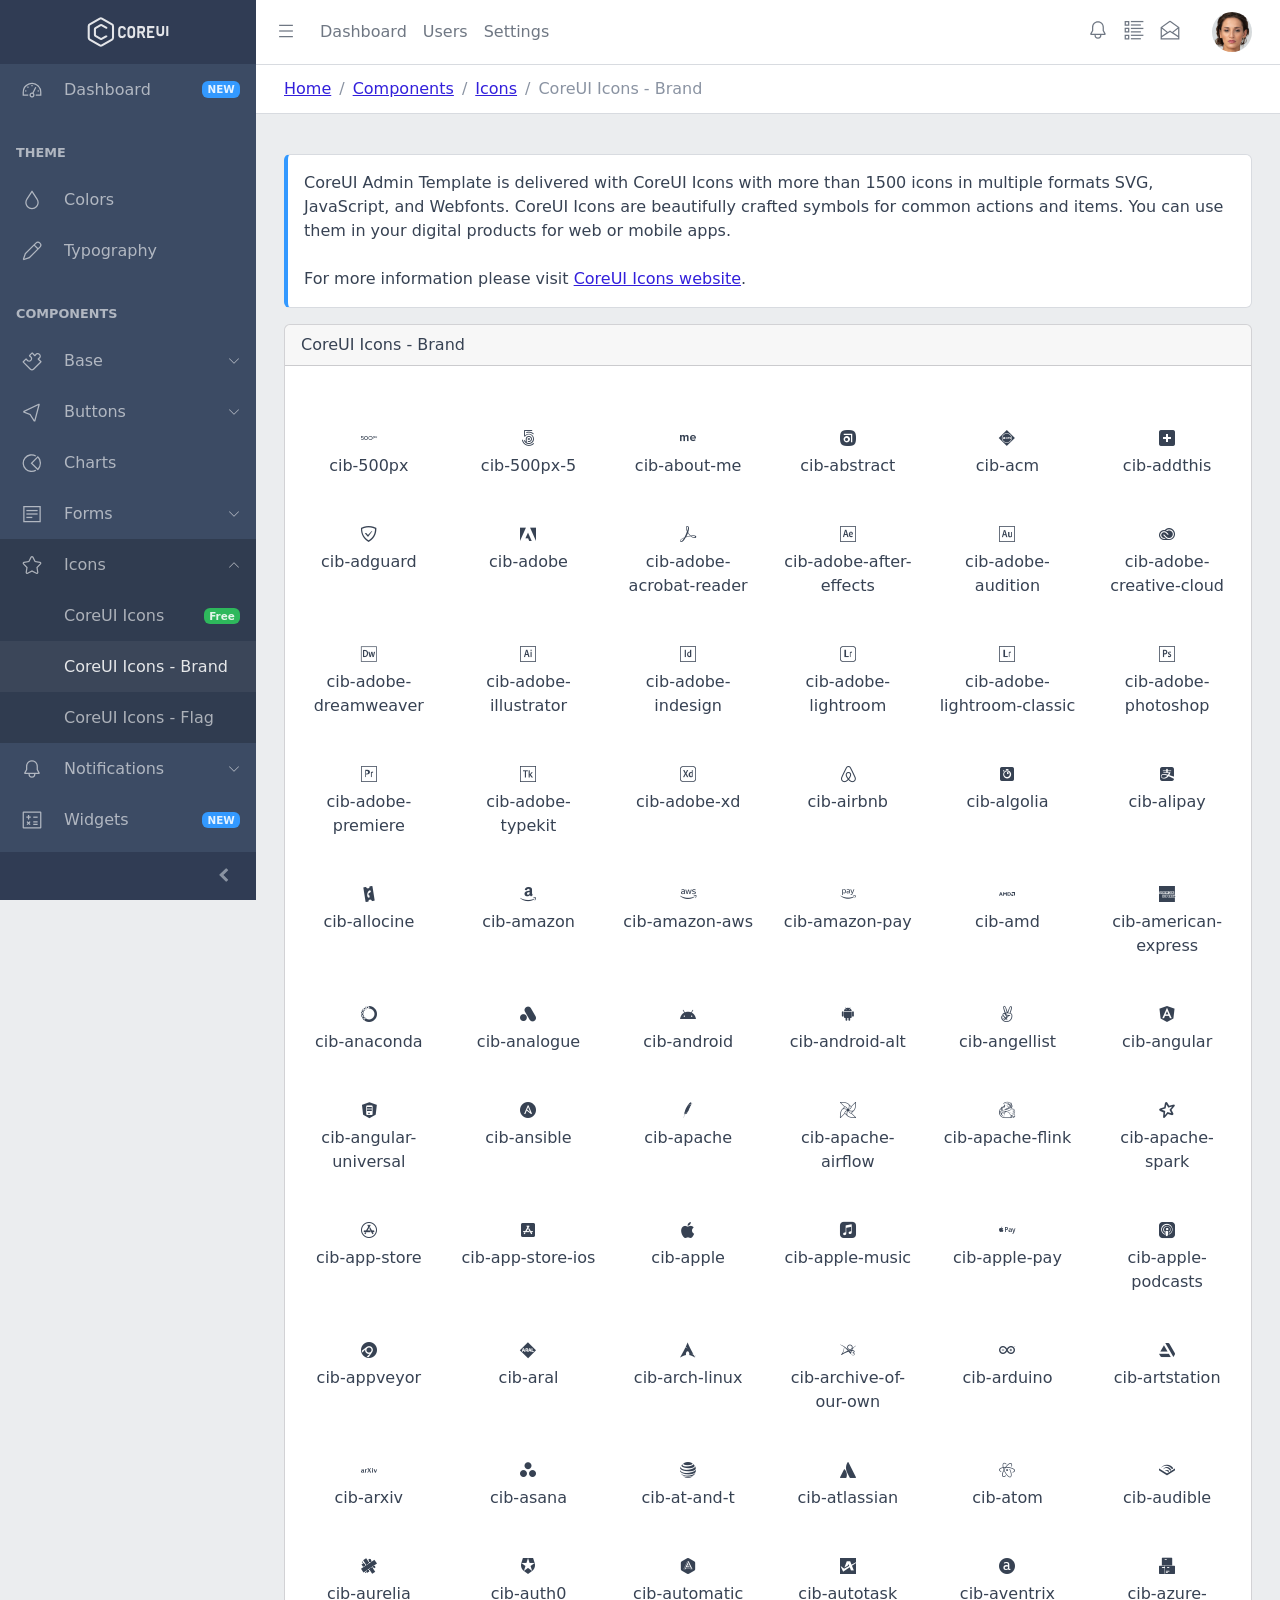
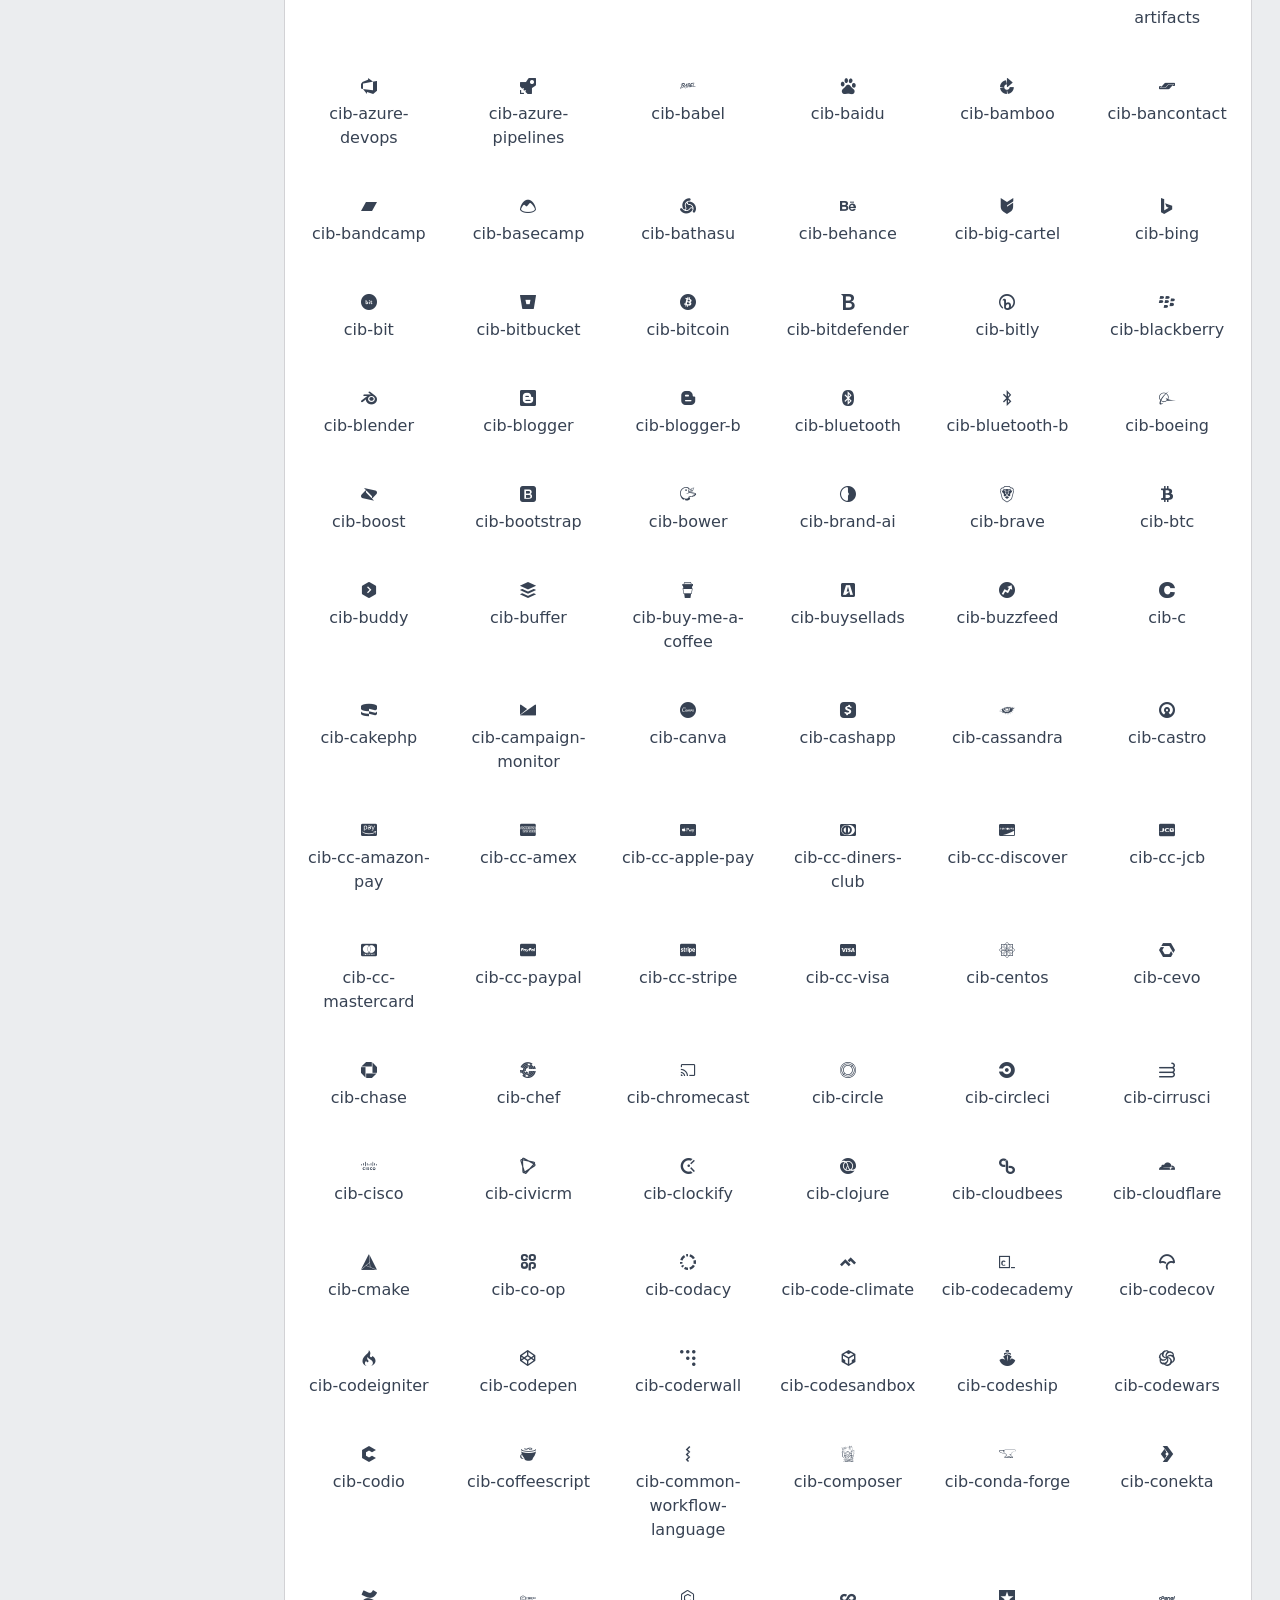
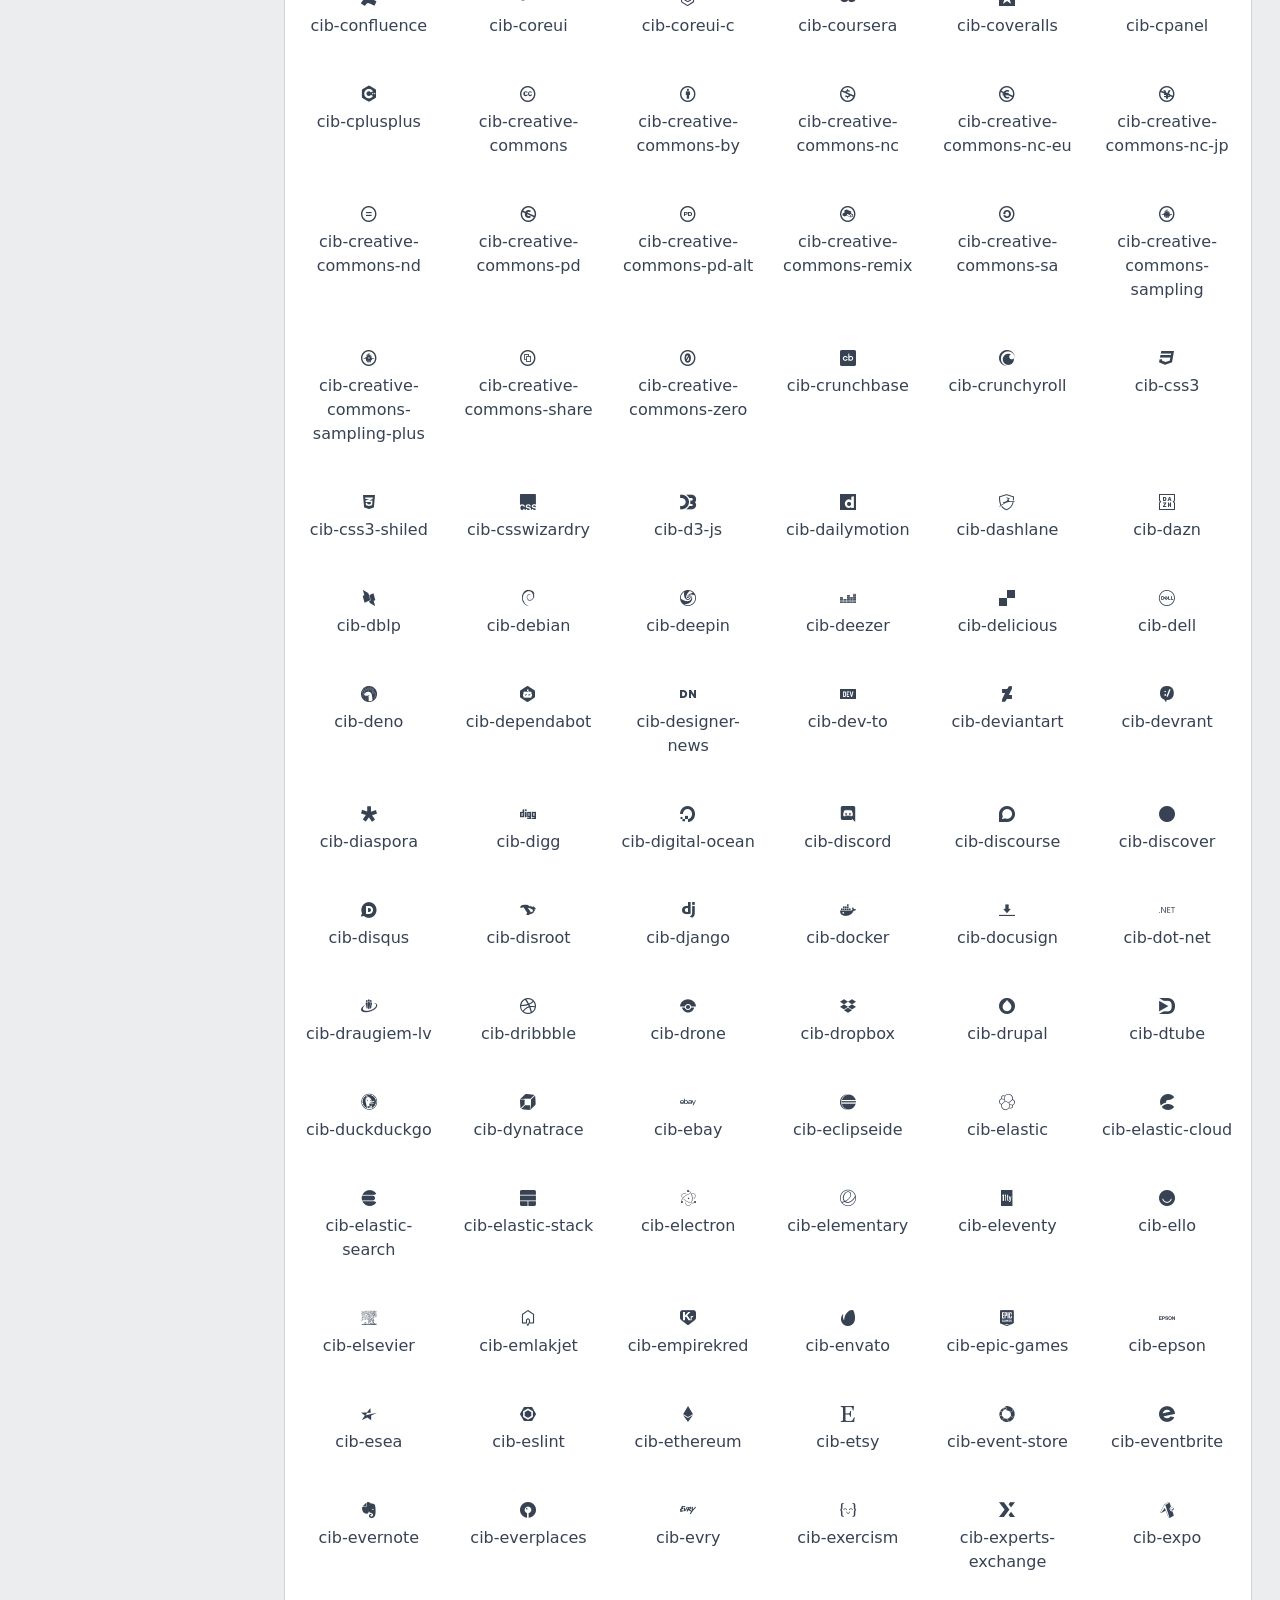
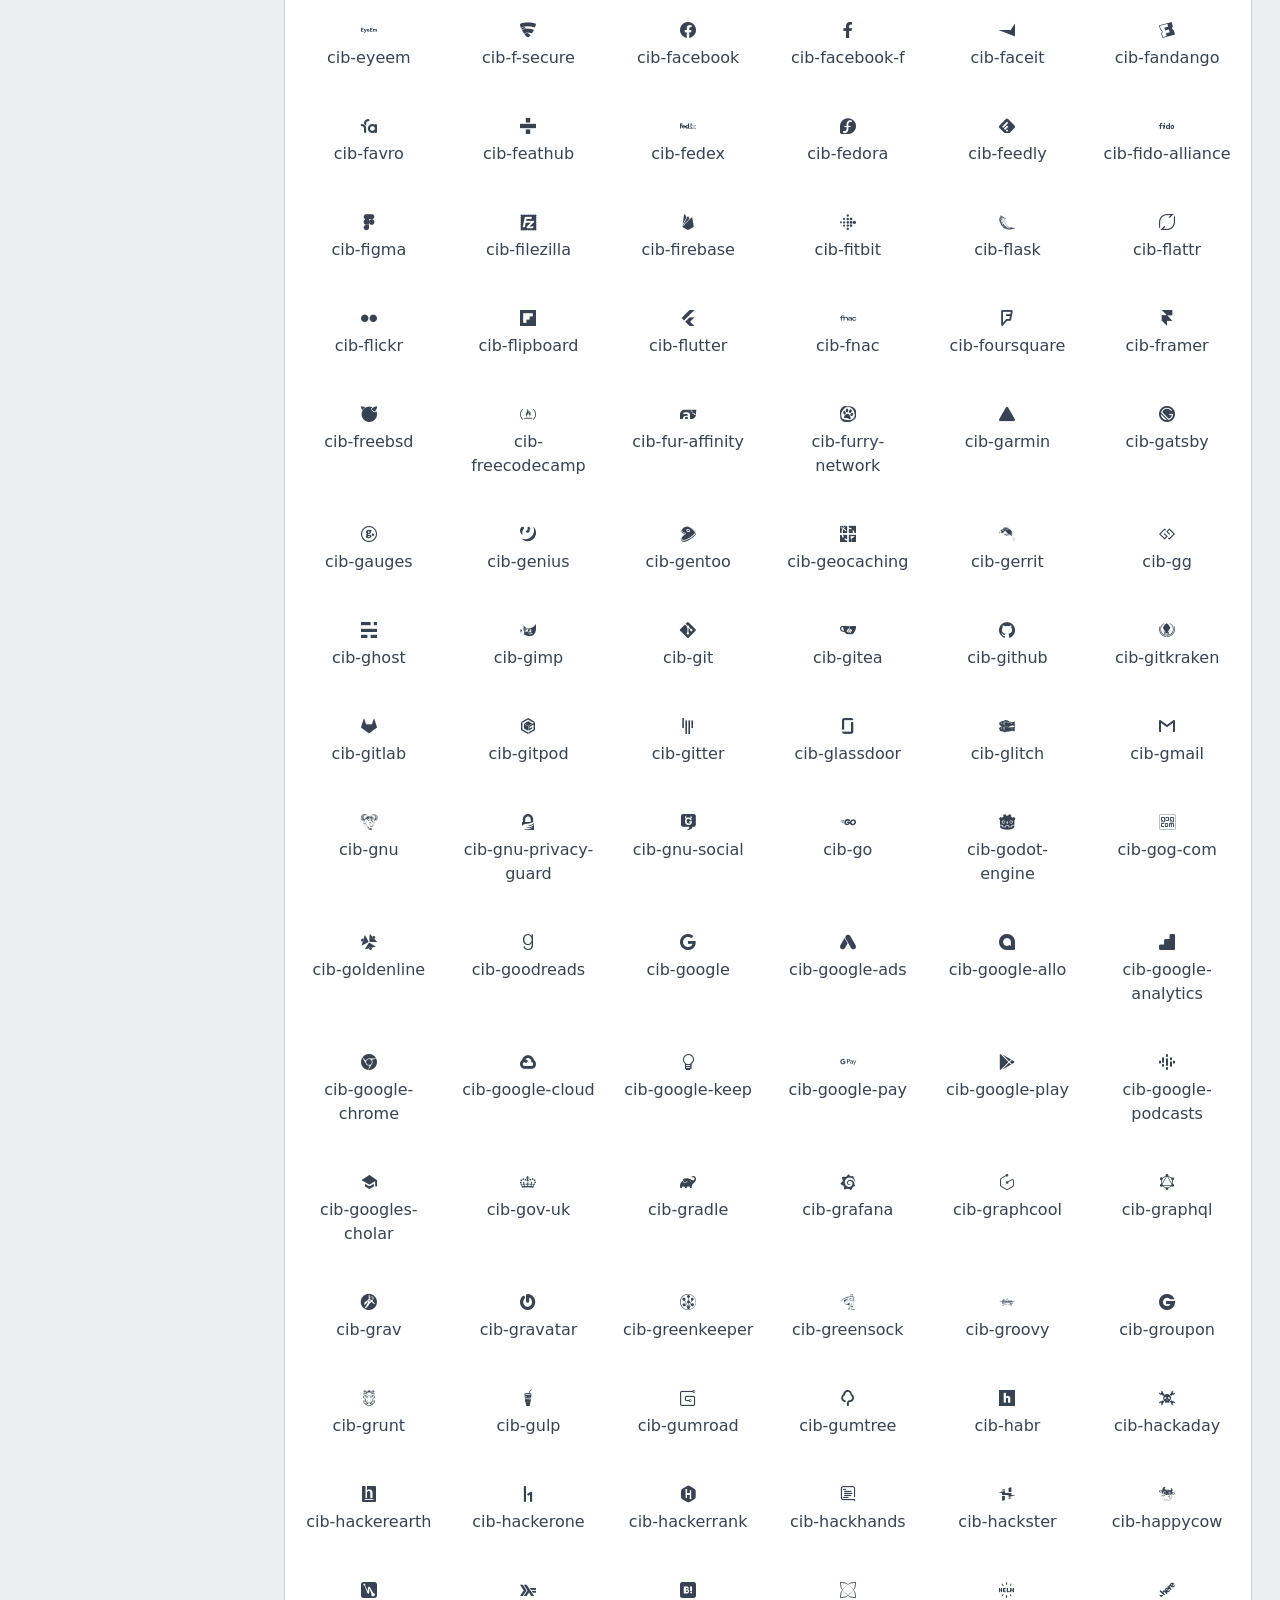
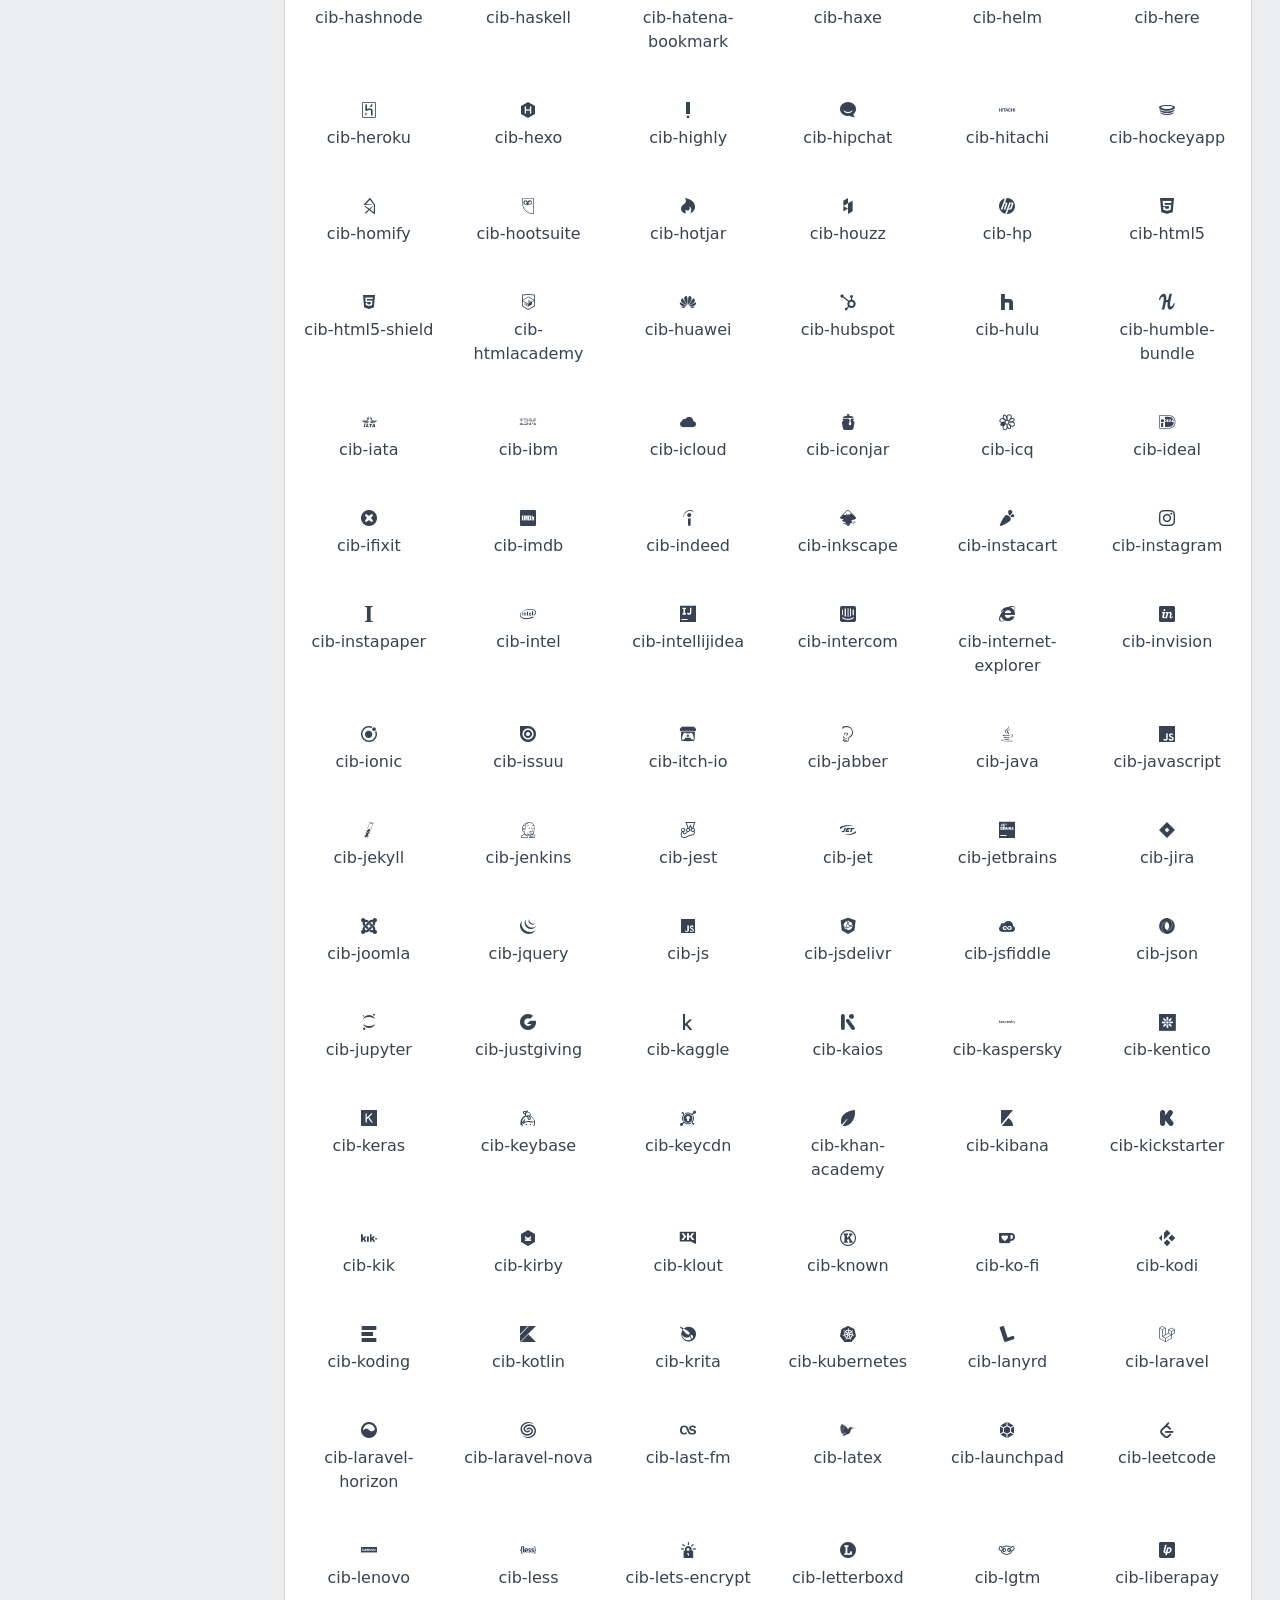
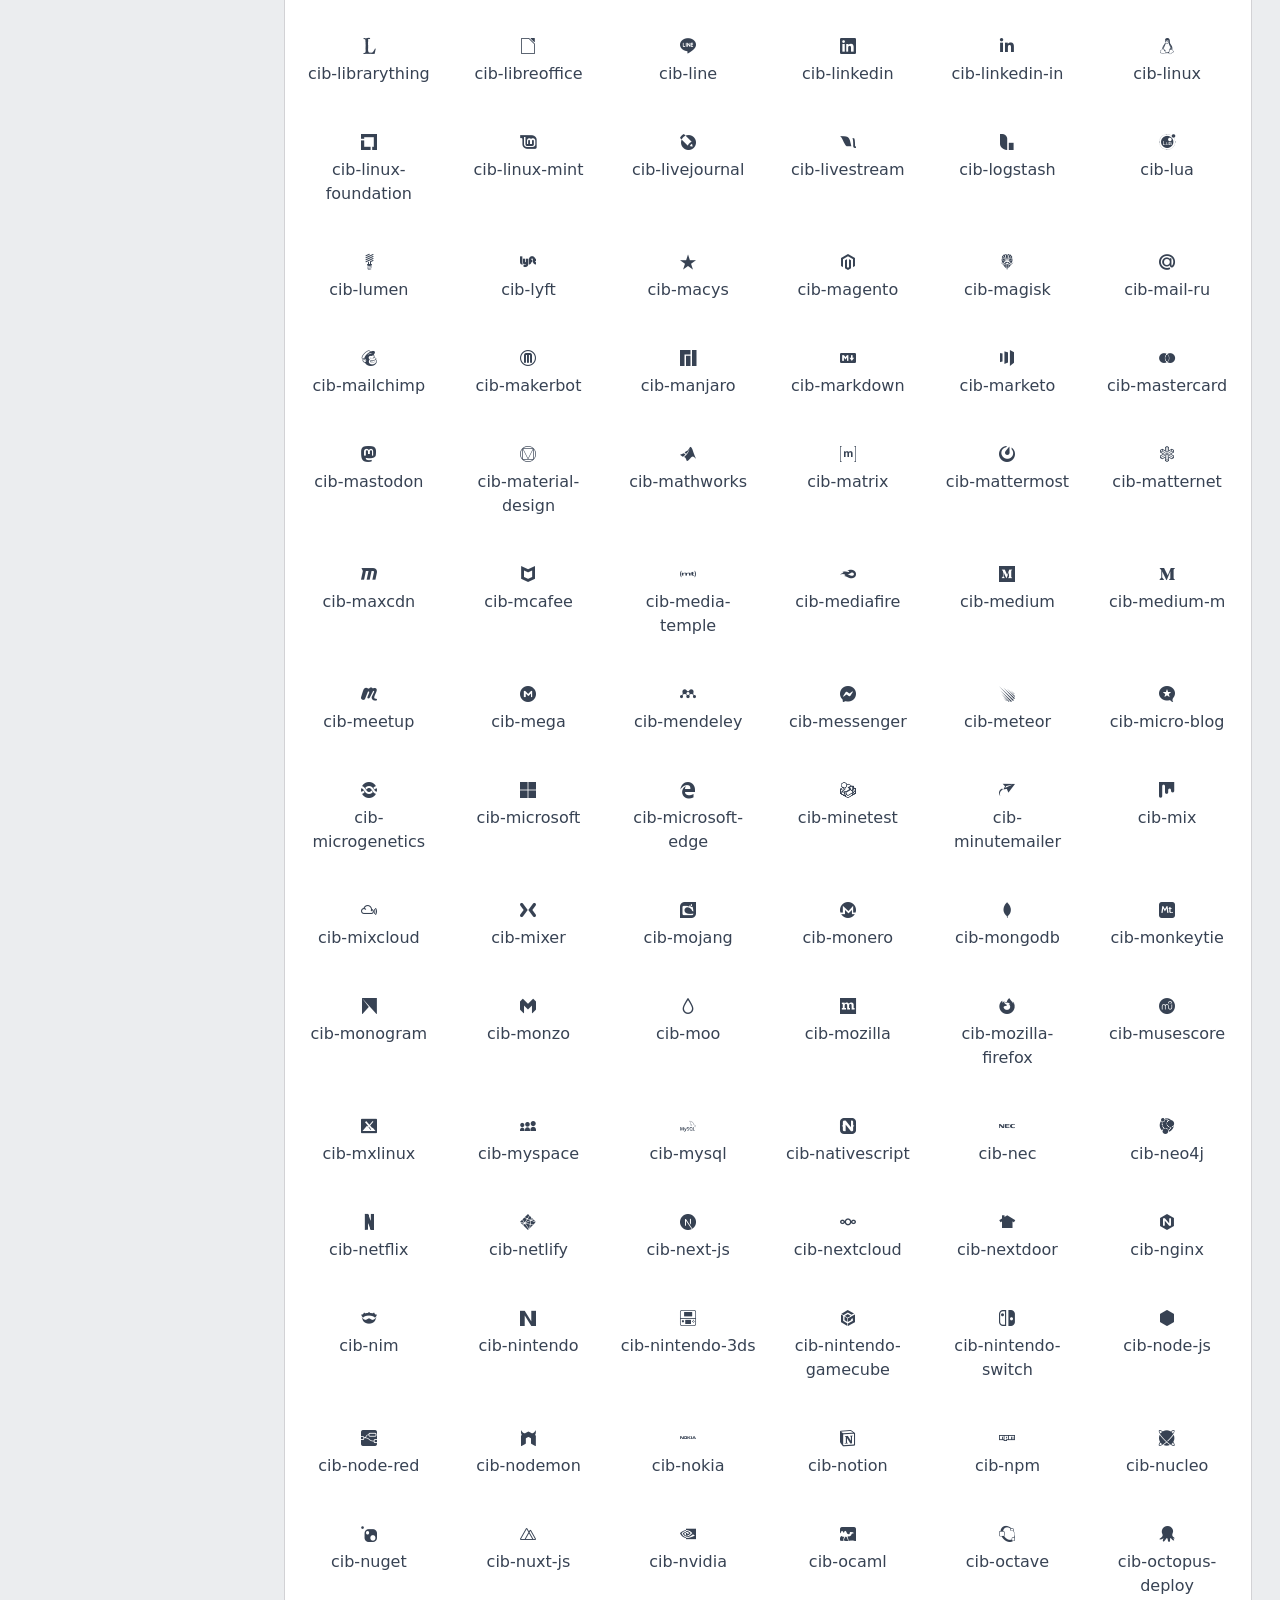
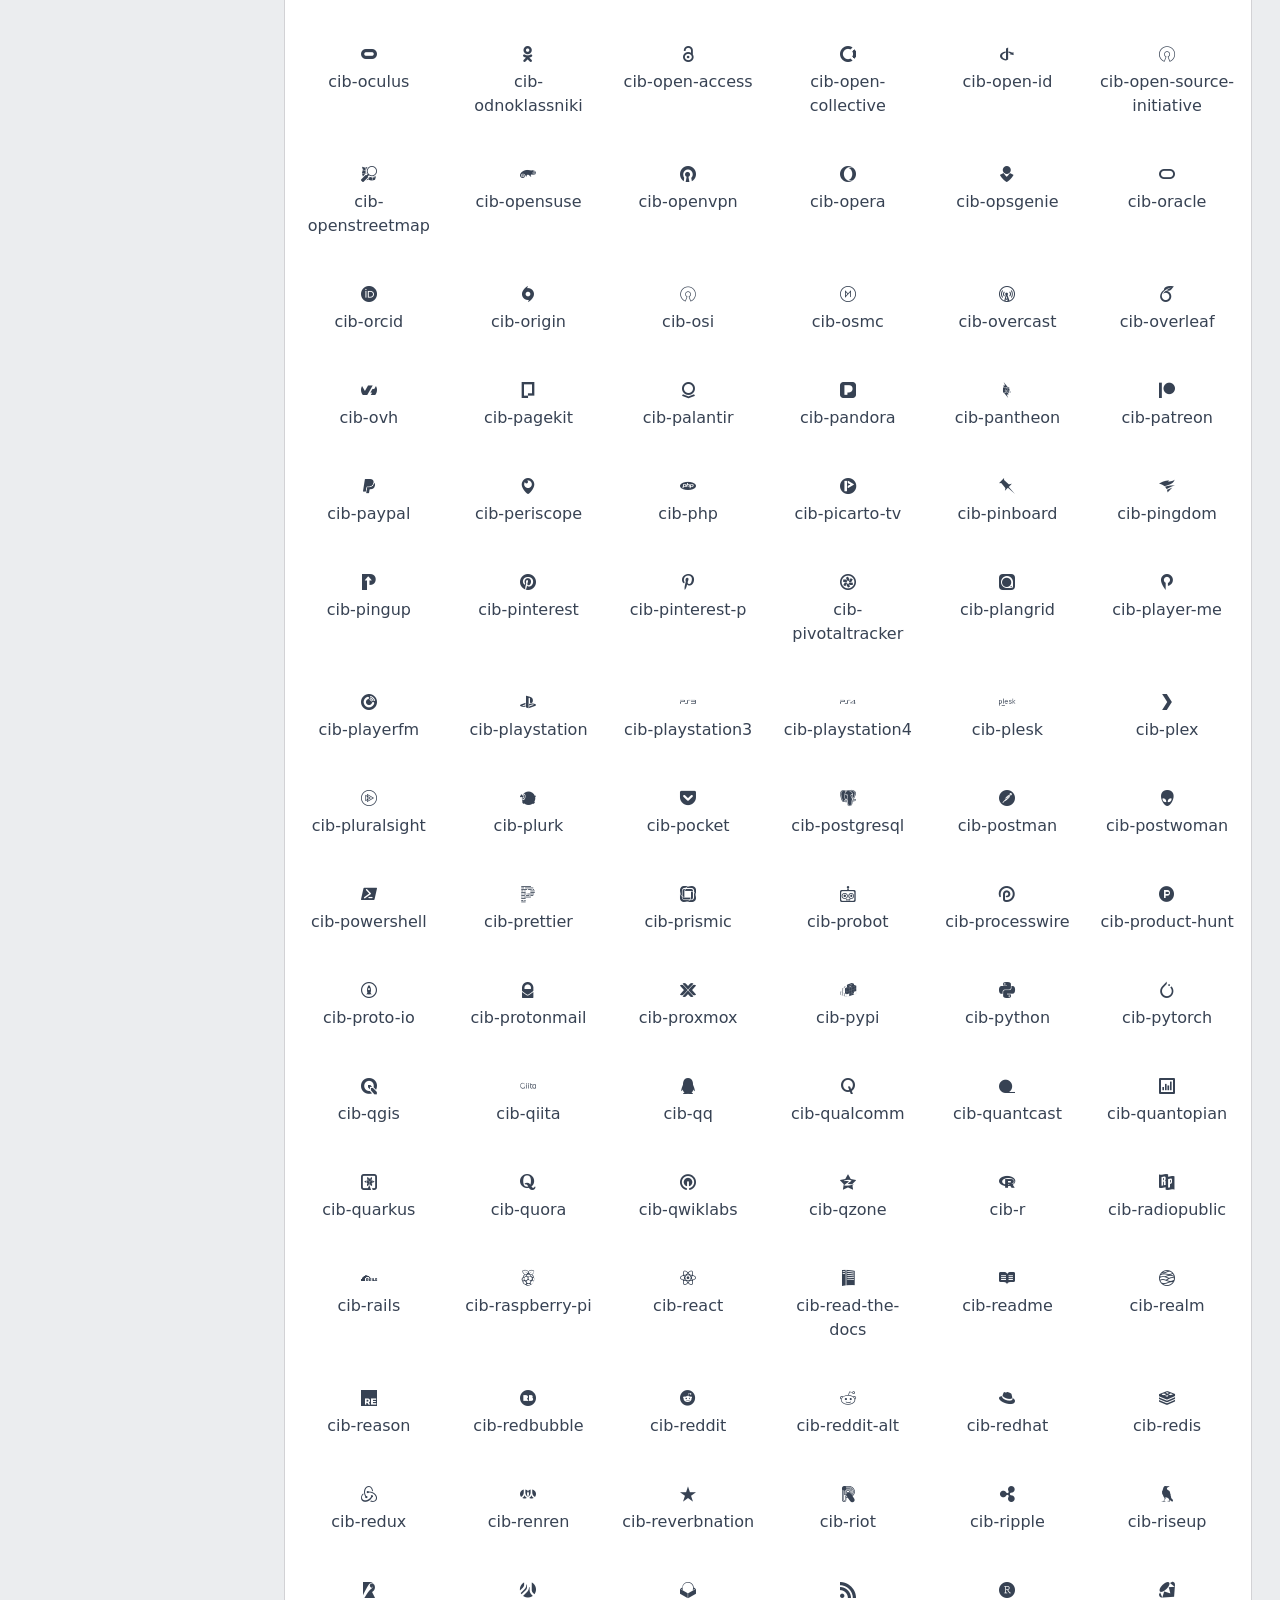
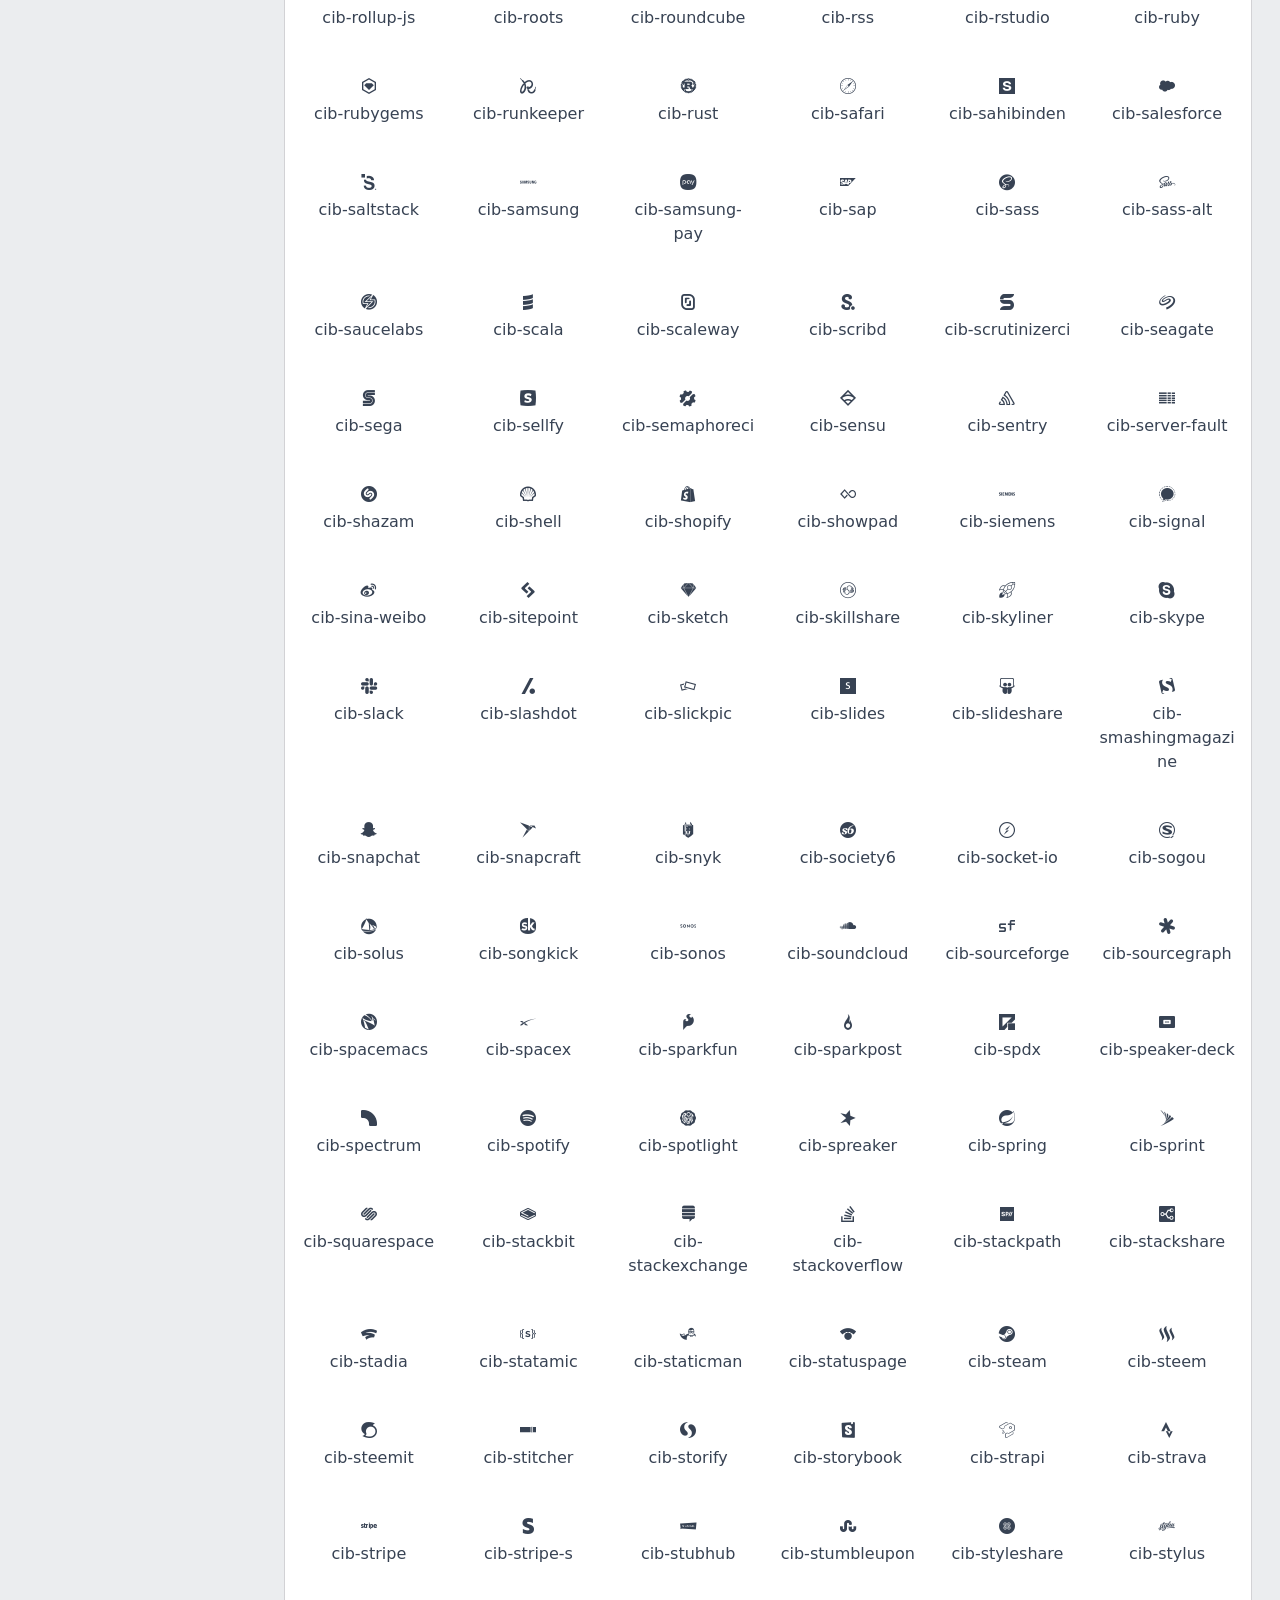
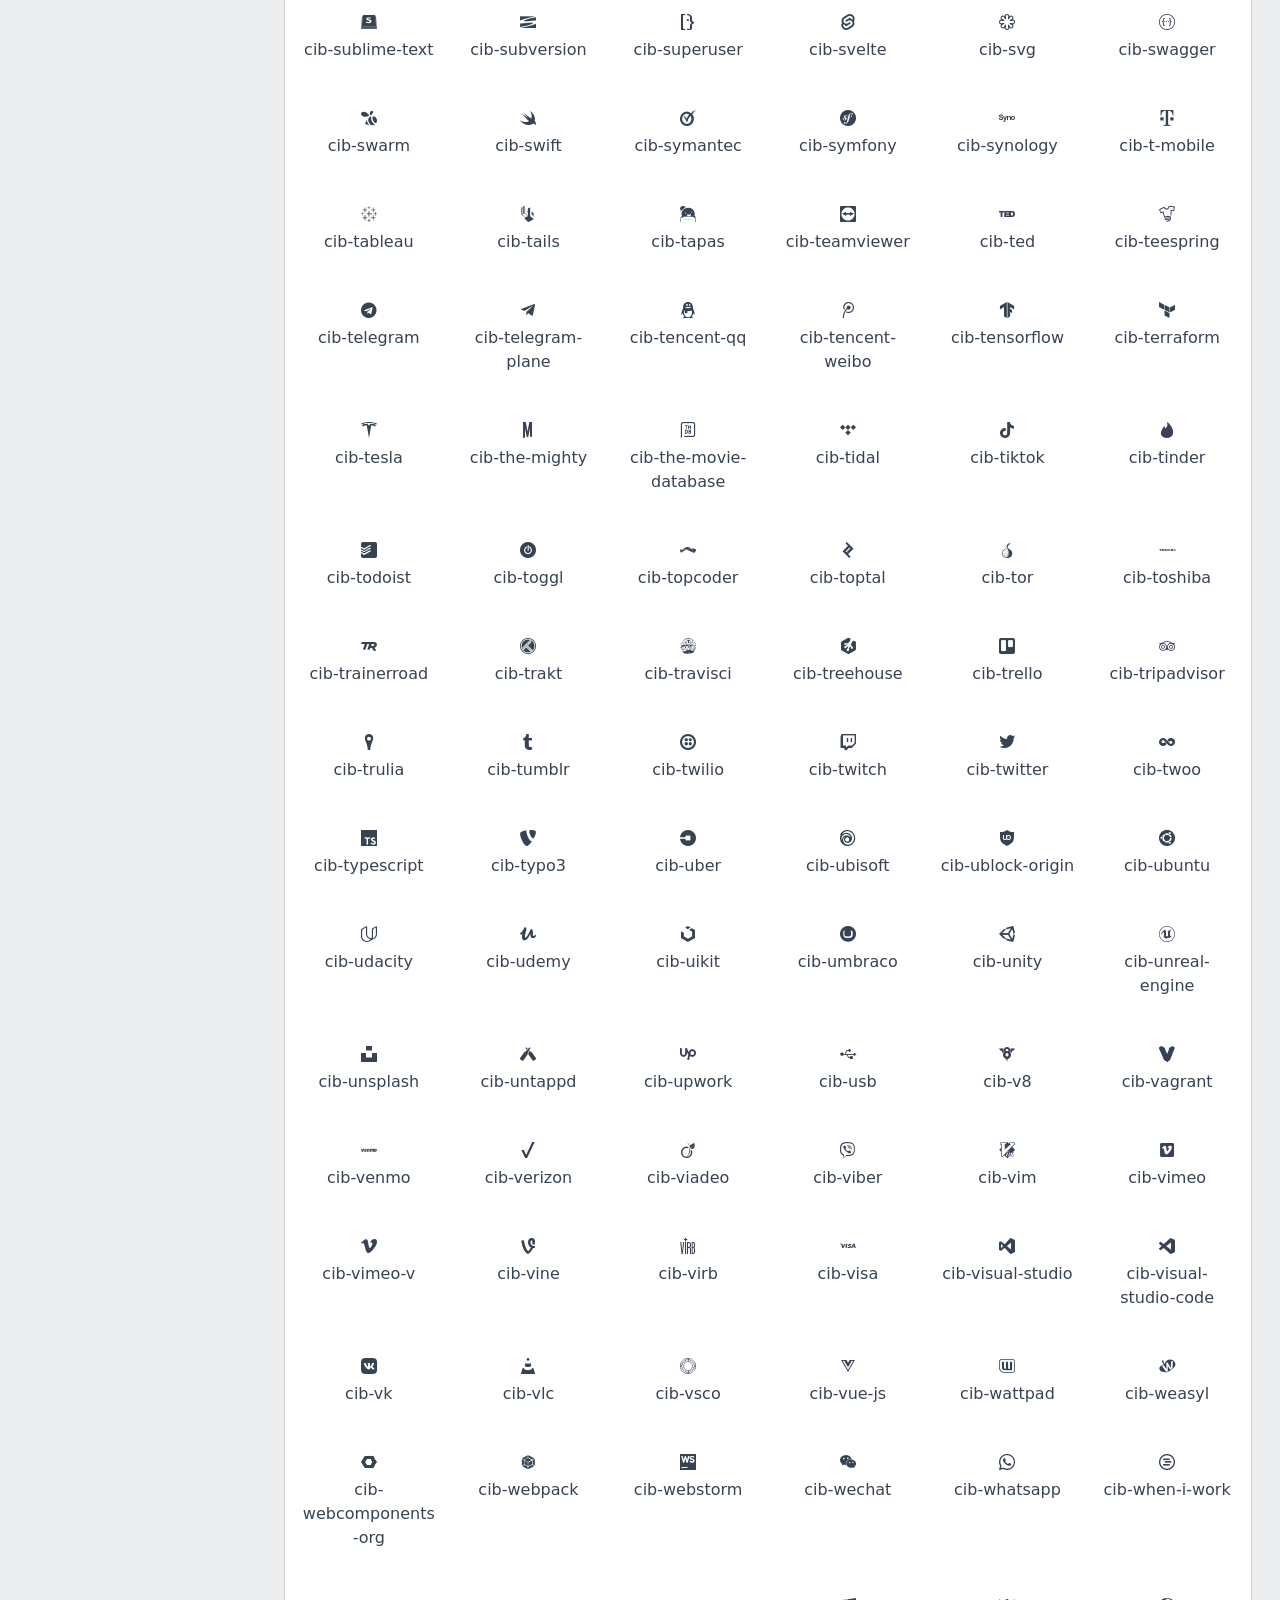
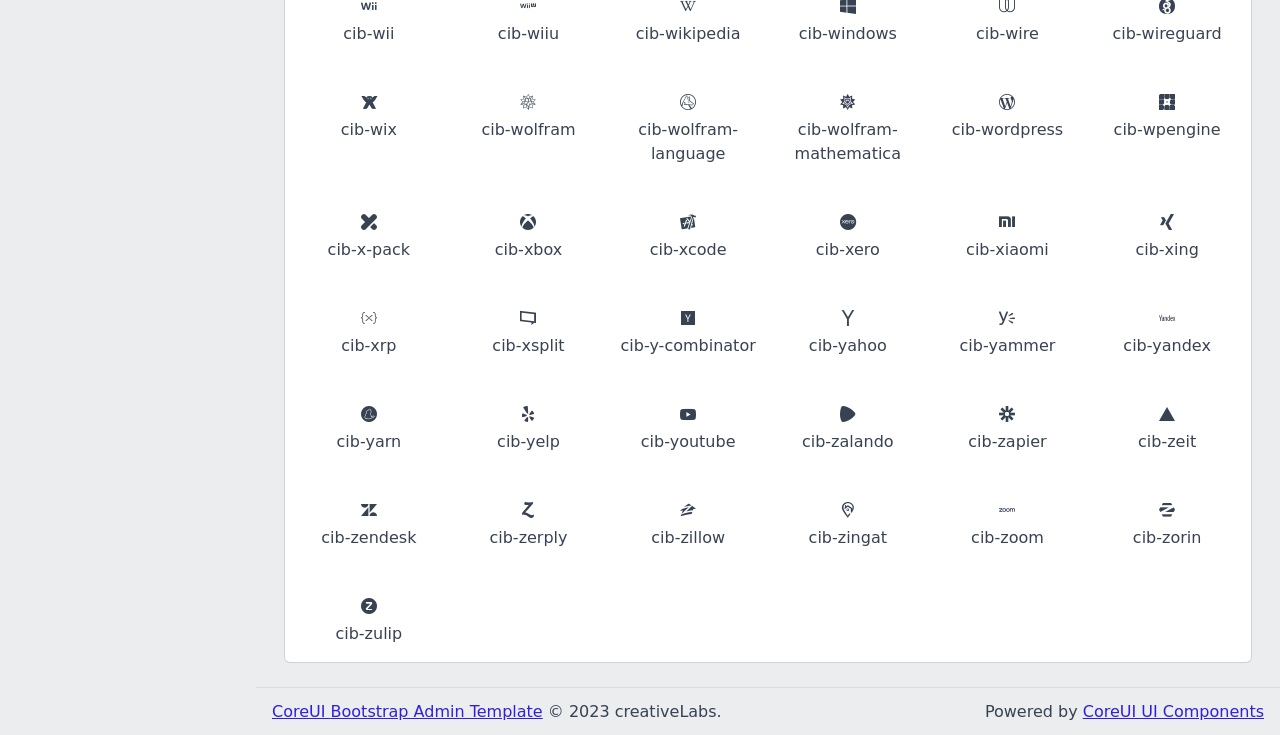
<file: src/main/resources/static/icons/coreui-icons-brand.html>
<!DOCTYPE html><!--
* CoreUI - Free Bootstrap Admin Template
* @version v4.2.2
* @link https://coreui.io/product/free-bootstrap-admin-template/
* Copyright (c) 2023 creativeLabs Łukasz Holeczek
* Licensed under MIT (https://github.com/coreui/coreui-free-bootstrap-admin-template/blob/main/LICENSE)
--><!-- Breadcrumb-->
<html lang="en">
  <head>
    <base href="./../">
    <meta charset="utf-8">
    <meta http-equiv="X-UA-Compatible" content="IE=edge">
    <meta name="viewport" content="width=device-width, initial-scale=1.0, shrink-to-fit=no">
    <meta name="description" content="CoreUI - Open Source Bootstrap Admin Template">
    <meta name="author" content="Łukasz Holeczek">
    <meta name="keyword" content="Bootstrap,Admin,Template,Open,Source,jQuery,CSS,HTML,RWD,Dashboard">
    <title>CoreUI Free Bootstrap Admin Template</title>
    <link rel="apple-touch-icon" sizes="57x57" href="assets/favicon/apple-icon-57x57.png">
    <link rel="apple-touch-icon" sizes="60x60" href="assets/favicon/apple-icon-60x60.png">
    <link rel="apple-touch-icon" sizes="72x72" href="assets/favicon/apple-icon-72x72.png">
    <link rel="apple-touch-icon" sizes="76x76" href="assets/favicon/apple-icon-76x76.png">
    <link rel="apple-touch-icon" sizes="114x114" href="assets/favicon/apple-icon-114x114.png">
    <link rel="apple-touch-icon" sizes="120x120" href="assets/favicon/apple-icon-120x120.png">
    <link rel="apple-touch-icon" sizes="144x144" href="assets/favicon/apple-icon-144x144.png">
    <link rel="apple-touch-icon" sizes="152x152" href="assets/favicon/apple-icon-152x152.png">
    <link rel="apple-touch-icon" sizes="180x180" href="assets/favicon/apple-icon-180x180.png">
    <link rel="icon" type="image/png" sizes="192x192" href="assets/favicon/android-icon-192x192.png">
    <link rel="icon" type="image/png" sizes="32x32" href="assets/favicon/favicon-32x32.png">
    <link rel="icon" type="image/png" sizes="96x96" href="assets/favicon/favicon-96x96.png">
    <link rel="icon" type="image/png" sizes="16x16" href="assets/favicon/favicon-16x16.png">
    <link rel="manifest" href="assets/favicon/manifest.json">
    <meta name="msapplication-TileColor" content="#ffffff">
    <meta name="msapplication-TileImage" content="assets/favicon/ms-icon-144x144.png">
    <meta name="theme-color" content="#ffffff">
    <!-- Vendors styles-->
    <link rel="stylesheet" href="vendors/simplebar/css/simplebar.css">
    <link rel="stylesheet" href="css/vendors/simplebar.css">
    <!-- Main styles for this application-->
    <link href="css/style.css" rel="stylesheet">
    <!-- We use those styles to show code examples, you should remove them in your application.-->
    <link href="css/examples.css" rel="stylesheet">
    <link href="vendors/@coreui/icons/css/brand.min.css" rel="stylesheet">
  </head>
  <body>
    <div class="sidebar sidebar-dark sidebar-fixed" id="sidebar">
      <div class="sidebar-brand d-none d-md-flex">
        <svg class="sidebar-brand-full" width="118" height="46" alt="CoreUI Logo">
          <use xlink:href="assets/brand/coreui.svg#full"></use>
        </svg>
        <svg class="sidebar-brand-narrow" width="46" height="46" alt="CoreUI Logo">
          <use xlink:href="assets/brand/coreui.svg#signet"></use>
        </svg>
      </div>
      <ul class="sidebar-nav" data-coreui="navigation" data-simplebar="">
        <li class="nav-item"><a class="nav-link" href="index.html">
            <svg class="nav-icon">
              <use xlink:href="vendors/@coreui/icons/svg/free.svg#cil-speedometer"></use>
            </svg> Dashboard<span class="badge badge-sm bg-info ms-auto">NEW</span></a></li>
        <li class="nav-title">Theme</li>
        <li class="nav-item"><a class="nav-link" href="colors.html">
            <svg class="nav-icon">
              <use xlink:href="vendors/@coreui/icons/svg/free.svg#cil-drop"></use>
            </svg> Colors</a></li>
        <li class="nav-item"><a class="nav-link" href="typography.html">
            <svg class="nav-icon">
              <use xlink:href="vendors/@coreui/icons/svg/free.svg#cil-pencil"></use>
            </svg> Typography</a></li>
        <li class="nav-title">Components</li>
        <li class="nav-group"><a class="nav-link nav-group-toggle" href="#">
            <svg class="nav-icon">
              <use xlink:href="vendors/@coreui/icons/svg/free.svg#cil-puzzle"></use>
            </svg> Base</a>
          <ul class="nav-group-items">
            <li class="nav-item"><a class="nav-link" href="base/accordion.html"><span class="nav-icon"></span> Accordion</a></li>
            <li class="nav-item"><a class="nav-link" href="base/breadcrumb.html"><span class="nav-icon"></span> Breadcrumb</a></li>
            <li class="nav-item"><a class="nav-link" href="base/cards.html"><span class="nav-icon"></span> Cards</a></li>
            <li class="nav-item"><a class="nav-link" href="base/carousel.html"><span class="nav-icon"></span> Carousel</a></li>
            <li class="nav-item"><a class="nav-link" href="base/collapse.html"><span class="nav-icon"></span> Collapse</a></li>
            <li class="nav-item"><a class="nav-link" href="base/list-group.html"><span class="nav-icon"></span> List group</a></li>
            <li class="nav-item"><a class="nav-link" href="base/navs-tabs.html"><span class="nav-icon"></span> Navs &amp; Tabs</a></li>
            <li class="nav-item"><a class="nav-link" href="base/pagination.html"><span class="nav-icon"></span> Pagination</a></li>
            <li class="nav-item"><a class="nav-link" href="base/placeholders.html"><span class="nav-icon"></span> Placeholders</a></li>
            <li class="nav-item"><a class="nav-link" href="base/popovers.html"><span class="nav-icon"></span> Popovers</a></li>
            <li class="nav-item"><a class="nav-link" href="base/progress.html"><span class="nav-icon"></span> Progress</a></li>
            <li class="nav-item"><a class="nav-link" href="base/scrollspy.html"><span class="nav-icon"></span> Scrollspy</a></li>
            <li class="nav-item"><a class="nav-link" href="base/spinners.html"><span class="nav-icon"></span> Spinners</a></li>
            <li class="nav-item"><a class="nav-link" href="base/tables.html"><span class="nav-icon"></span> Tables</a></li>
            <li class="nav-item"><a class="nav-link" href="base/tooltips.html"><span class="nav-icon"></span> Tooltips</a></li>
          </ul>
        </li>
        <li class="nav-group"><a class="nav-link nav-group-toggle" href="#">
            <svg class="nav-icon">
              <use xlink:href="vendors/@coreui/icons/svg/free.svg#cil-cursor"></use>
            </svg> Buttons</a>
          <ul class="nav-group-items">
            <li class="nav-item"><a class="nav-link" href="buttons/buttons.html"><span class="nav-icon"></span> Buttons</a></li>
            <li class="nav-item"><a class="nav-link" href="buttons/button-group.html"><span class="nav-icon"></span> Buttons Group</a></li>
            <li class="nav-item"><a class="nav-link" href="buttons/dropdowns.html"><span class="nav-icon"></span> Dropdowns</a></li>
          </ul>
        </li>
        <li class="nav-item"><a class="nav-link" href="charts.html">
            <svg class="nav-icon">
              <use xlink:href="vendors/@coreui/icons/svg/free.svg#cil-chart-pie"></use>
            </svg> Charts</a></li>
        <li class="nav-group"><a class="nav-link nav-group-toggle" href="#">
            <svg class="nav-icon">
              <use xlink:href="vendors/@coreui/icons/svg/free.svg#cil-notes"></use>
            </svg> Forms</a>
          <ul class="nav-group-items">
            <li class="nav-item"><a class="nav-link" href="forms/form-control.html"> Form Control</a></li>
            <li class="nav-item"><a class="nav-link" href="forms/select.html"> Select</a></li>
            <li class="nav-item"><a class="nav-link" href="forms/checks-radios.html"> Checks and radios</a></li>
            <li class="nav-item"><a class="nav-link" href="forms/range.html"> Range</a></li>
            <li class="nav-item"><a class="nav-link" href="forms/input-group.html"> Input group</a></li>
            <li class="nav-item"><a class="nav-link" href="forms/floating-labels.html"> Floating labels</a></li>
            <li class="nav-item"><a class="nav-link" href="forms/layout.html"> Layout</a></li>
            <li class="nav-item"><a class="nav-link" href="forms/validation.html"> Validation</a></li>
          </ul>
        </li>
        <li class="nav-group"><a class="nav-link nav-group-toggle" href="#">
            <svg class="nav-icon">
              <use xlink:href="vendors/@coreui/icons/svg/free.svg#cil-star"></use>
            </svg> Icons</a>
          <ul class="nav-group-items">
            <li class="nav-item"><a class="nav-link" href="icons/coreui-icons-free.html"> CoreUI Icons<span class="badge badge-sm bg-success ms-auto">Free</span></a></li>
            <li class="nav-item"><a class="nav-link" href="icons/coreui-icons-brand.html"> CoreUI Icons - Brand</a></li>
            <li class="nav-item"><a class="nav-link" href="icons/coreui-icons-flag.html"> CoreUI Icons - Flag</a></li>
          </ul>
        </li>
        <li class="nav-group"><a class="nav-link nav-group-toggle" href="#">
            <svg class="nav-icon">
              <use xlink:href="vendors/@coreui/icons/svg/free.svg#cil-bell"></use>
            </svg> Notifications</a>
          <ul class="nav-group-items">
            <li class="nav-item"><a class="nav-link" href="notifications/alerts.html"><span class="nav-icon"></span> Alerts</a></li>
            <li class="nav-item"><a class="nav-link" href="notifications/badge.html"><span class="nav-icon"></span> Badge</a></li>
            <li class="nav-item"><a class="nav-link" href="notifications/modals.html"><span class="nav-icon"></span> Modals</a></li>
            <li class="nav-item"><a class="nav-link" href="notifications/toasts.html"><span class="nav-icon"></span> Toasts</a></li>
          </ul>
        </li>
        <li class="nav-item"><a class="nav-link" href="widgets.html">
            <svg class="nav-icon">
              <use xlink:href="vendors/@coreui/icons/svg/free.svg#cil-calculator"></use>
            </svg> Widgets<span class="badge badge-sm bg-info ms-auto">NEW</span></a></li>
        <li class="nav-divider"></li>
        <li class="nav-title">Extras</li>
        <li class="nav-group"><a class="nav-link nav-group-toggle" href="#">
            <svg class="nav-icon">
              <use xlink:href="vendors/@coreui/icons/svg/free.svg#cil-star"></use>
            </svg> Pages</a>
          <ul class="nav-group-items">
            <li class="nav-item"><a class="nav-link" href="login.html" target="_top">
                <svg class="nav-icon">
                  <use xlink:href="vendors/@coreui/icons/svg/free.svg#cil-account-logout"></use>
                </svg> Login</a></li>
            <li class="nav-item"><a class="nav-link" href="register.html" target="_top">
                <svg class="nav-icon">
                  <use xlink:href="vendors/@coreui/icons/svg/free.svg#cil-account-logout"></use>
                </svg> Register</a></li>
            <li class="nav-item"><a class="nav-link" href="404.html" target="_top">
                <svg class="nav-icon">
                  <use xlink:href="vendors/@coreui/icons/svg/free.svg#cil-bug"></use>
                </svg> Error 404</a></li>
            <li class="nav-item"><a class="nav-link" href="500.html" target="_top">
                <svg class="nav-icon">
                  <use xlink:href="vendors/@coreui/icons/svg/free.svg#cil-bug"></use>
                </svg> Error 500</a></li>
          </ul>
        </li>
        <li class="nav-item mt-auto"><a class="nav-link" href="https://coreui.io/docs/templates/installation/" target="_blank">
            <svg class="nav-icon">
              <use xlink:href="vendors/@coreui/icons/svg/free.svg#cil-description"></use>
            </svg> Docs</a></li>
        <li class="nav-item"><a class="nav-link nav-link-danger" href="https://coreui.io/pro/" target="_top">
            <svg class="nav-icon">
              <use xlink:href="vendors/@coreui/icons/svg/free.svg#cil-layers"></use>
            </svg> Try CoreUI
            <div class="fw-semibold">PRO</div>
          </a></li>
      </ul>
      <button class="sidebar-toggler" type="button" data-coreui-toggle="unfoldable"></button>
    </div>
    <div class="wrapper d-flex flex-column min-vh-100 bg-light">
      <header class="header header-sticky mb-4">
        <div class="container-fluid">
          <button class="header-toggler px-md-0 me-md-3" type="button" onclick="coreui.Sidebar.getInstance(document.querySelector('#sidebar')).toggle()">
            <svg class="icon icon-lg">
              <use xlink:href="vendors/@coreui/icons/svg/free.svg#cil-menu"></use>
            </svg>
          </button><a class="header-brand d-md-none" href="#">
            <svg width="118" height="46" alt="CoreUI Logo">
              <use xlink:href="assets/brand/coreui.svg#full"></use>
            </svg></a>
          <ul class="header-nav d-none d-md-flex">
            <li class="nav-item"><a class="nav-link" href="#">Dashboard</a></li>
            <li class="nav-item"><a class="nav-link" href="#">Users</a></li>
            <li class="nav-item"><a class="nav-link" href="#">Settings</a></li>
          </ul>
          <ul class="header-nav ms-auto">
            <li class="nav-item"><a class="nav-link" href="#">
                <svg class="icon icon-lg">
                  <use xlink:href="vendors/@coreui/icons/svg/free.svg#cil-bell"></use>
                </svg></a></li>
            <li class="nav-item"><a class="nav-link" href="#">
                <svg class="icon icon-lg">
                  <use xlink:href="vendors/@coreui/icons/svg/free.svg#cil-list-rich"></use>
                </svg></a></li>
            <li class="nav-item"><a class="nav-link" href="#">
                <svg class="icon icon-lg">
                  <use xlink:href="vendors/@coreui/icons/svg/free.svg#cil-envelope-open"></use>
                </svg></a></li>
          </ul>
          <ul class="header-nav ms-3">
            <li class="nav-item dropdown"><a class="nav-link py-0" data-coreui-toggle="dropdown" href="#" role="button" aria-haspopup="true" aria-expanded="false">
                <div class="avatar avatar-md"><img class="avatar-img" src="assets/img/avatars/8.jpg" alt="user@email.com"></div>
              </a>
              <div class="dropdown-menu dropdown-menu-end pt-0">
                <div class="dropdown-header bg-light py-2">
                  <div class="fw-semibold">Account</div>
                </div><a class="dropdown-item" href="#">
                  <svg class="icon me-2">
                    <use xlink:href="vendors/@coreui/icons/svg/free.svg#cil-bell"></use>
                  </svg> Updates<span class="badge badge-sm bg-info ms-2">42</span></a><a class="dropdown-item" href="#">
                  <svg class="icon me-2">
                    <use xlink:href="vendors/@coreui/icons/svg/free.svg#cil-envelope-open"></use>
                  </svg> Messages<span class="badge badge-sm bg-success ms-2">42</span></a><a class="dropdown-item" href="#">
                  <svg class="icon me-2">
                    <use xlink:href="vendors/@coreui/icons/svg/free.svg#cil-task"></use>
                  </svg> Tasks<span class="badge badge-sm bg-danger ms-2">42</span></a><a class="dropdown-item" href="#">
                  <svg class="icon me-2">
                    <use xlink:href="vendors/@coreui/icons/svg/free.svg#cil-comment-square"></use>
                  </svg> Comments<span class="badge badge-sm bg-warning ms-2">42</span></a>
                <div class="dropdown-header bg-light py-2">
                  <div class="fw-semibold">Settings</div>
                </div><a class="dropdown-item" href="#">
                  <svg class="icon me-2">
                    <use xlink:href="vendors/@coreui/icons/svg/free.svg#cil-user"></use>
                  </svg> Profile</a><a class="dropdown-item" href="#">
                  <svg class="icon me-2">
                    <use xlink:href="vendors/@coreui/icons/svg/free.svg#cil-settings"></use>
                  </svg> Settings</a><a class="dropdown-item" href="#">
                  <svg class="icon me-2">
                    <use xlink:href="vendors/@coreui/icons/svg/free.svg#cil-credit-card"></use>
                  </svg> Payments<span class="badge badge-sm bg-secondary ms-2">42</span></a><a class="dropdown-item" href="#">
                  <svg class="icon me-2">
                    <use xlink:href="vendors/@coreui/icons/svg/free.svg#cil-file"></use>
                  </svg> Projects<span class="badge badge-sm bg-primary ms-2">42</span></a>
                <div class="dropdown-divider"></div><a class="dropdown-item" href="#">
                  <svg class="icon me-2">
                    <use xlink:href="vendors/@coreui/icons/svg/free.svg#cil-lock-locked"></use>
                  </svg> Lock Account</a><a class="dropdown-item" href="#">
                  <svg class="icon me-2">
                    <use xlink:href="vendors/@coreui/icons/svg/free.svg#cil-account-logout"></use>
                  </svg> Logout</a>
              </div>
            </li>
          </ul>
        </div>
        <div class="header-divider"></div>
        <div class="container-fluid">
          <nav aria-label="breadcrumb">
            <ol class="breadcrumb my-0 ms-2">
              <li class="breadcrumb-item">
                <!-- if breadcrumb is single--><a href="#">Home</a>
              </li>
              <li class="breadcrumb-item">
                <!-- if breadcrumb is single--><a href="#">Components</a>
              </li>
              <li class="breadcrumb-item">
                <!-- if breadcrumb is single--><a href="#">Icons</a>
              </li>
              <li class="breadcrumb-item active"><span>CoreUI Icons - Brand</span></li>
            </ol>
          </nav>
        </div>
      </header>
      <div class="body flex-grow-1 px-3">
        <div class="container-lg">
          <div class="callout callout-info bg-white">CoreUI Admin Template is delivered with CoreUI Icons with more than 1500 icons in multiple formats SVG, JavaScript, and Webfonts. CoreUI Icons are beautifully crafted symbols for common actions and items. You can use them in your digital products for web or mobile apps.<br><br>For more information please visit <a href="https://icons.coreui.io" target="_blank">CoreUI Icons website</a>.
          </div>
          <div class="card mb-4">
            <div class="card-header"> CoreUI Icons - Brand</div>
            <div class="card-body">
              <div class="row text-center">
                <div class="col-6 col-sm-4 col-md-2"><i class="icon icon-2xl mt-5 mb-2 cib-500px"></i>
                  <div>cib-500px</div>
                </div>
                <div class="col-6 col-sm-4 col-md-2"><i class="icon icon-2xl mt-5 mb-2 cib-500px-5"></i>
                  <div>cib-500px-5</div>
                </div>
                <div class="col-6 col-sm-4 col-md-2"><i class="icon icon-2xl mt-5 mb-2 cib-about-me"></i>
                  <div>cib-about-me</div>
                </div>
                <div class="col-6 col-sm-4 col-md-2"><i class="icon icon-2xl mt-5 mb-2 cib-abstract"></i>
                  <div>cib-abstract</div>
                </div>
                <div class="col-6 col-sm-4 col-md-2"><i class="icon icon-2xl mt-5 mb-2 cib-acm"></i>
                  <div>cib-acm</div>
                </div>
                <div class="col-6 col-sm-4 col-md-2"><i class="icon icon-2xl mt-5 mb-2 cib-addthis"></i>
                  <div>cib-addthis</div>
                </div>
                <div class="col-6 col-sm-4 col-md-2"><i class="icon icon-2xl mt-5 mb-2 cib-adguard"></i>
                  <div>cib-adguard</div>
                </div>
                <div class="col-6 col-sm-4 col-md-2"><i class="icon icon-2xl mt-5 mb-2 cib-adobe"></i>
                  <div>cib-adobe</div>
                </div>
                <div class="col-6 col-sm-4 col-md-2"><i class="icon icon-2xl mt-5 mb-2 cib-adobe-acrobat-reader"></i>
                  <div>cib-adobe-acrobat-reader</div>
                </div>
                <div class="col-6 col-sm-4 col-md-2"><i class="icon icon-2xl mt-5 mb-2 cib-adobe-after-effects"></i>
                  <div>cib-adobe-after-effects</div>
                </div>
                <div class="col-6 col-sm-4 col-md-2"><i class="icon icon-2xl mt-5 mb-2 cib-adobe-audition"></i>
                  <div>cib-adobe-audition</div>
                </div>
                <div class="col-6 col-sm-4 col-md-2"><i class="icon icon-2xl mt-5 mb-2 cib-adobe-creative-cloud"></i>
                  <div>cib-adobe-creative-cloud</div>
                </div>
                <div class="col-6 col-sm-4 col-md-2"><i class="icon icon-2xl mt-5 mb-2 cib-adobe-dreamweaver"></i>
                  <div>cib-adobe-dreamweaver</div>
                </div>
                <div class="col-6 col-sm-4 col-md-2"><i class="icon icon-2xl mt-5 mb-2 cib-adobe-illustrator"></i>
                  <div>cib-adobe-illustrator</div>
                </div>
                <div class="col-6 col-sm-4 col-md-2"><i class="icon icon-2xl mt-5 mb-2 cib-adobe-indesign"></i>
                  <div>cib-adobe-indesign</div>
                </div>
                <div class="col-6 col-sm-4 col-md-2"><i class="icon icon-2xl mt-5 mb-2 cib-adobe-lightroom"></i>
                  <div>cib-adobe-lightroom</div>
                </div>
                <div class="col-6 col-sm-4 col-md-2"><i class="icon icon-2xl mt-5 mb-2 cib-adobe-lightroom-classic"></i>
                  <div>cib-adobe-lightroom-classic</div>
                </div>
                <div class="col-6 col-sm-4 col-md-2"><i class="icon icon-2xl mt-5 mb-2 cib-adobe-photoshop"></i>
                  <div>cib-adobe-photoshop</div>
                </div>
                <div class="col-6 col-sm-4 col-md-2"><i class="icon icon-2xl mt-5 mb-2 cib-adobe-premiere"></i>
                  <div>cib-adobe-premiere</div>
                </div>
                <div class="col-6 col-sm-4 col-md-2"><i class="icon icon-2xl mt-5 mb-2 cib-adobe-typekit"></i>
                  <div>cib-adobe-typekit</div>
                </div>
                <div class="col-6 col-sm-4 col-md-2"><i class="icon icon-2xl mt-5 mb-2 cib-adobe-xd"></i>
                  <div>cib-adobe-xd</div>
                </div>
                <div class="col-6 col-sm-4 col-md-2"><i class="icon icon-2xl mt-5 mb-2 cib-airbnb"></i>
                  <div>cib-airbnb</div>
                </div>
                <div class="col-6 col-sm-4 col-md-2"><i class="icon icon-2xl mt-5 mb-2 cib-algolia"></i>
                  <div>cib-algolia</div>
                </div>
                <div class="col-6 col-sm-4 col-md-2"><i class="icon icon-2xl mt-5 mb-2 cib-alipay"></i>
                  <div>cib-alipay</div>
                </div>
                <div class="col-6 col-sm-4 col-md-2"><i class="icon icon-2xl mt-5 mb-2 cib-allocine"></i>
                  <div>cib-allocine</div>
                </div>
                <div class="col-6 col-sm-4 col-md-2"><i class="icon icon-2xl mt-5 mb-2 cib-amazon"></i>
                  <div>cib-amazon</div>
                </div>
                <div class="col-6 col-sm-4 col-md-2"><i class="icon icon-2xl mt-5 mb-2 cib-amazon-aws"></i>
                  <div>cib-amazon-aws</div>
                </div>
                <div class="col-6 col-sm-4 col-md-2"><i class="icon icon-2xl mt-5 mb-2 cib-amazon-pay"></i>
                  <div>cib-amazon-pay</div>
                </div>
                <div class="col-6 col-sm-4 col-md-2"><i class="icon icon-2xl mt-5 mb-2 cib-amd"></i>
                  <div>cib-amd</div>
                </div>
                <div class="col-6 col-sm-4 col-md-2"><i class="icon icon-2xl mt-5 mb-2 cib-american-express"></i>
                  <div>cib-american-express</div>
                </div>
                <div class="col-6 col-sm-4 col-md-2"><i class="icon icon-2xl mt-5 mb-2 cib-anaconda"></i>
                  <div>cib-anaconda</div>
                </div>
                <div class="col-6 col-sm-4 col-md-2"><i class="icon icon-2xl mt-5 mb-2 cib-analogue"></i>
                  <div>cib-analogue</div>
                </div>
                <div class="col-6 col-sm-4 col-md-2"><i class="icon icon-2xl mt-5 mb-2 cib-android"></i>
                  <div>cib-android</div>
                </div>
                <div class="col-6 col-sm-4 col-md-2"><i class="icon icon-2xl mt-5 mb-2 cib-android-alt"></i>
                  <div>cib-android-alt</div>
                </div>
                <div class="col-6 col-sm-4 col-md-2"><i class="icon icon-2xl mt-5 mb-2 cib-angellist"></i>
                  <div>cib-angellist</div>
                </div>
                <div class="col-6 col-sm-4 col-md-2"><i class="icon icon-2xl mt-5 mb-2 cib-angular"></i>
                  <div>cib-angular</div>
                </div>
                <div class="col-6 col-sm-4 col-md-2"><i class="icon icon-2xl mt-5 mb-2 cib-angular-universal"></i>
                  <div>cib-angular-universal</div>
                </div>
                <div class="col-6 col-sm-4 col-md-2"><i class="icon icon-2xl mt-5 mb-2 cib-ansible"></i>
                  <div>cib-ansible</div>
                </div>
                <div class="col-6 col-sm-4 col-md-2"><i class="icon icon-2xl mt-5 mb-2 cib-apache"></i>
                  <div>cib-apache</div>
                </div>
                <div class="col-6 col-sm-4 col-md-2"><i class="icon icon-2xl mt-5 mb-2 cib-apache-airflow"></i>
                  <div>cib-apache-airflow</div>
                </div>
                <div class="col-6 col-sm-4 col-md-2"><i class="icon icon-2xl mt-5 mb-2 cib-apache-flink"></i>
                  <div>cib-apache-flink</div>
                </div>
                <div class="col-6 col-sm-4 col-md-2"><i class="icon icon-2xl mt-5 mb-2 cib-apache-spark"></i>
                  <div>cib-apache-spark</div>
                </div>
                <div class="col-6 col-sm-4 col-md-2"><i class="icon icon-2xl mt-5 mb-2 cib-app-store"></i>
                  <div>cib-app-store</div>
                </div>
                <div class="col-6 col-sm-4 col-md-2"><i class="icon icon-2xl mt-5 mb-2 cib-app-store-ios"></i>
                  <div>cib-app-store-ios</div>
                </div>
                <div class="col-6 col-sm-4 col-md-2"><i class="icon icon-2xl mt-5 mb-2 cib-apple"></i>
                  <div>cib-apple</div>
                </div>
                <div class="col-6 col-sm-4 col-md-2"><i class="icon icon-2xl mt-5 mb-2 cib-apple-music"></i>
                  <div>cib-apple-music</div>
                </div>
                <div class="col-6 col-sm-4 col-md-2"><i class="icon icon-2xl mt-5 mb-2 cib-apple-pay"></i>
                  <div>cib-apple-pay</div>
                </div>
                <div class="col-6 col-sm-4 col-md-2"><i class="icon icon-2xl mt-5 mb-2 cib-apple-podcasts"></i>
                  <div>cib-apple-podcasts</div>
                </div>
                <div class="col-6 col-sm-4 col-md-2"><i class="icon icon-2xl mt-5 mb-2 cib-appveyor"></i>
                  <div>cib-appveyor</div>
                </div>
                <div class="col-6 col-sm-4 col-md-2"><i class="icon icon-2xl mt-5 mb-2 cib-aral"></i>
                  <div>cib-aral</div>
                </div>
                <div class="col-6 col-sm-4 col-md-2"><i class="icon icon-2xl mt-5 mb-2 cib-arch-linux"></i>
                  <div>cib-arch-linux</div>
                </div>
                <div class="col-6 col-sm-4 col-md-2"><i class="icon icon-2xl mt-5 mb-2 cib-archive-of-our-own"></i>
                  <div>cib-archive-of-our-own</div>
                </div>
                <div class="col-6 col-sm-4 col-md-2"><i class="icon icon-2xl mt-5 mb-2 cib-arduino"></i>
                  <div>cib-arduino</div>
                </div>
                <div class="col-6 col-sm-4 col-md-2"><i class="icon icon-2xl mt-5 mb-2 cib-artstation"></i>
                  <div>cib-artstation</div>
                </div>
                <div class="col-6 col-sm-4 col-md-2"><i class="icon icon-2xl mt-5 mb-2 cib-arxiv"></i>
                  <div>cib-arxiv</div>
                </div>
                <div class="col-6 col-sm-4 col-md-2"><i class="icon icon-2xl mt-5 mb-2 cib-asana"></i>
                  <div>cib-asana</div>
                </div>
                <div class="col-6 col-sm-4 col-md-2"><i class="icon icon-2xl mt-5 mb-2 cib-at-and-t"></i>
                  <div>cib-at-and-t</div>
                </div>
                <div class="col-6 col-sm-4 col-md-2"><i class="icon icon-2xl mt-5 mb-2 cib-atlassian"></i>
                  <div>cib-atlassian</div>
                </div>
                <div class="col-6 col-sm-4 col-md-2"><i class="icon icon-2xl mt-5 mb-2 cib-atom"></i>
                  <div>cib-atom</div>
                </div>
                <div class="col-6 col-sm-4 col-md-2"><i class="icon icon-2xl mt-5 mb-2 cib-audible"></i>
                  <div>cib-audible</div>
                </div>
                <div class="col-6 col-sm-4 col-md-2"><i class="icon icon-2xl mt-5 mb-2 cib-aurelia"></i>
                  <div>cib-aurelia</div>
                </div>
                <div class="col-6 col-sm-4 col-md-2"><i class="icon icon-2xl mt-5 mb-2 cib-auth0"></i>
                  <div>cib-auth0</div>
                </div>
                <div class="col-6 col-sm-4 col-md-2"><i class="icon icon-2xl mt-5 mb-2 cib-automatic"></i>
                  <div>cib-automatic</div>
                </div>
                <div class="col-6 col-sm-4 col-md-2"><i class="icon icon-2xl mt-5 mb-2 cib-autotask"></i>
                  <div>cib-autotask</div>
                </div>
                <div class="col-6 col-sm-4 col-md-2"><i class="icon icon-2xl mt-5 mb-2 cib-aventrix"></i>
                  <div>cib-aventrix</div>
                </div>
                <div class="col-6 col-sm-4 col-md-2"><i class="icon icon-2xl mt-5 mb-2 cib-azure-artifacts"></i>
                  <div>cib-azure-artifacts</div>
                </div>
                <div class="col-6 col-sm-4 col-md-2"><i class="icon icon-2xl mt-5 mb-2 cib-azure-devops"></i>
                  <div>cib-azure-devops</div>
                </div>
                <div class="col-6 col-sm-4 col-md-2"><i class="icon icon-2xl mt-5 mb-2 cib-azure-pipelines"></i>
                  <div>cib-azure-pipelines</div>
                </div>
                <div class="col-6 col-sm-4 col-md-2"><i class="icon icon-2xl mt-5 mb-2 cib-babel"></i>
                  <div>cib-babel</div>
                </div>
                <div class="col-6 col-sm-4 col-md-2"><i class="icon icon-2xl mt-5 mb-2 cib-baidu"></i>
                  <div>cib-baidu</div>
                </div>
                <div class="col-6 col-sm-4 col-md-2"><i class="icon icon-2xl mt-5 mb-2 cib-bamboo"></i>
                  <div>cib-bamboo</div>
                </div>
                <div class="col-6 col-sm-4 col-md-2"><i class="icon icon-2xl mt-5 mb-2 cib-bancontact"></i>
                  <div>cib-bancontact</div>
                </div>
                <div class="col-6 col-sm-4 col-md-2"><i class="icon icon-2xl mt-5 mb-2 cib-bandcamp"></i>
                  <div>cib-bandcamp</div>
                </div>
                <div class="col-6 col-sm-4 col-md-2"><i class="icon icon-2xl mt-5 mb-2 cib-basecamp"></i>
                  <div>cib-basecamp</div>
                </div>
                <div class="col-6 col-sm-4 col-md-2"><i class="icon icon-2xl mt-5 mb-2 cib-bathasu"></i>
                  <div>cib-bathasu</div>
                </div>
                <div class="col-6 col-sm-4 col-md-2"><i class="icon icon-2xl mt-5 mb-2 cib-behance"></i>
                  <div>cib-behance</div>
                </div>
                <div class="col-6 col-sm-4 col-md-2"><i class="icon icon-2xl mt-5 mb-2 cib-big-cartel"></i>
                  <div>cib-big-cartel</div>
                </div>
                <div class="col-6 col-sm-4 col-md-2"><i class="icon icon-2xl mt-5 mb-2 cib-bing"></i>
                  <div>cib-bing</div>
                </div>
                <div class="col-6 col-sm-4 col-md-2"><i class="icon icon-2xl mt-5 mb-2 cib-bit"></i>
                  <div>cib-bit</div>
                </div>
                <div class="col-6 col-sm-4 col-md-2"><i class="icon icon-2xl mt-5 mb-2 cib-bitbucket"></i>
                  <div>cib-bitbucket</div>
                </div>
                <div class="col-6 col-sm-4 col-md-2"><i class="icon icon-2xl mt-5 mb-2 cib-bitcoin"></i>
                  <div>cib-bitcoin</div>
                </div>
                <div class="col-6 col-sm-4 col-md-2"><i class="icon icon-2xl mt-5 mb-2 cib-bitdefender"></i>
                  <div>cib-bitdefender</div>
                </div>
                <div class="col-6 col-sm-4 col-md-2"><i class="icon icon-2xl mt-5 mb-2 cib-bitly"></i>
                  <div>cib-bitly</div>
                </div>
                <div class="col-6 col-sm-4 col-md-2"><i class="icon icon-2xl mt-5 mb-2 cib-blackberry"></i>
                  <div>cib-blackberry</div>
                </div>
                <div class="col-6 col-sm-4 col-md-2"><i class="icon icon-2xl mt-5 mb-2 cib-blender"></i>
                  <div>cib-blender</div>
                </div>
                <div class="col-6 col-sm-4 col-md-2"><i class="icon icon-2xl mt-5 mb-2 cib-blogger"></i>
                  <div>cib-blogger</div>
                </div>
                <div class="col-6 col-sm-4 col-md-2"><i class="icon icon-2xl mt-5 mb-2 cib-blogger-b"></i>
                  <div>cib-blogger-b</div>
                </div>
                <div class="col-6 col-sm-4 col-md-2"><i class="icon icon-2xl mt-5 mb-2 cib-bluetooth"></i>
                  <div>cib-bluetooth</div>
                </div>
                <div class="col-6 col-sm-4 col-md-2"><i class="icon icon-2xl mt-5 mb-2 cib-bluetooth-b"></i>
                  <div>cib-bluetooth-b</div>
                </div>
                <div class="col-6 col-sm-4 col-md-2"><i class="icon icon-2xl mt-5 mb-2 cib-boeing"></i>
                  <div>cib-boeing</div>
                </div>
                <div class="col-6 col-sm-4 col-md-2"><i class="icon icon-2xl mt-5 mb-2 cib-boost"></i>
                  <div>cib-boost</div>
                </div>
                <div class="col-6 col-sm-4 col-md-2"><i class="icon icon-2xl mt-5 mb-2 cib-bootstrap"></i>
                  <div>cib-bootstrap</div>
                </div>
                <div class="col-6 col-sm-4 col-md-2"><i class="icon icon-2xl mt-5 mb-2 cib-bower"></i>
                  <div>cib-bower</div>
                </div>
                <div class="col-6 col-sm-4 col-md-2"><i class="icon icon-2xl mt-5 mb-2 cib-brand-ai"></i>
                  <div>cib-brand-ai</div>
                </div>
                <div class="col-6 col-sm-4 col-md-2"><i class="icon icon-2xl mt-5 mb-2 cib-brave"></i>
                  <div>cib-brave</div>
                </div>
                <div class="col-6 col-sm-4 col-md-2"><i class="icon icon-2xl mt-5 mb-2 cib-btc"></i>
                  <div>cib-btc</div>
                </div>
                <div class="col-6 col-sm-4 col-md-2"><i class="icon icon-2xl mt-5 mb-2 cib-buddy"></i>
                  <div>cib-buddy</div>
                </div>
                <div class="col-6 col-sm-4 col-md-2"><i class="icon icon-2xl mt-5 mb-2 cib-buffer"></i>
                  <div>cib-buffer</div>
                </div>
                <div class="col-6 col-sm-4 col-md-2"><i class="icon icon-2xl mt-5 mb-2 cib-buy-me-a-coffee"></i>
                  <div>cib-buy-me-a-coffee</div>
                </div>
                <div class="col-6 col-sm-4 col-md-2"><i class="icon icon-2xl mt-5 mb-2 cib-buysellads"></i>
                  <div>cib-buysellads</div>
                </div>
                <div class="col-6 col-sm-4 col-md-2"><i class="icon icon-2xl mt-5 mb-2 cib-buzzfeed"></i>
                  <div>cib-buzzfeed</div>
                </div>
                <div class="col-6 col-sm-4 col-md-2"><i class="icon icon-2xl mt-5 mb-2 cib-c"></i>
                  <div>cib-c</div>
                </div>
                <div class="col-6 col-sm-4 col-md-2"><i class="icon icon-2xl mt-5 mb-2 cib-cakephp"></i>
                  <div>cib-cakephp</div>
                </div>
                <div class="col-6 col-sm-4 col-md-2"><i class="icon icon-2xl mt-5 mb-2 cib-campaign-monitor"></i>
                  <div>cib-campaign-monitor</div>
                </div>
                <div class="col-6 col-sm-4 col-md-2"><i class="icon icon-2xl mt-5 mb-2 cib-canva"></i>
                  <div>cib-canva</div>
                </div>
                <div class="col-6 col-sm-4 col-md-2"><i class="icon icon-2xl mt-5 mb-2 cib-cashapp"></i>
                  <div>cib-cashapp</div>
                </div>
                <div class="col-6 col-sm-4 col-md-2"><i class="icon icon-2xl mt-5 mb-2 cib-cassandra"></i>
                  <div>cib-cassandra</div>
                </div>
                <div class="col-6 col-sm-4 col-md-2"><i class="icon icon-2xl mt-5 mb-2 cib-castro"></i>
                  <div>cib-castro</div>
                </div>
                <div class="col-6 col-sm-4 col-md-2"><i class="icon icon-2xl mt-5 mb-2 cib-cc-amazon-pay"></i>
                  <div>cib-cc-amazon-pay</div>
                </div>
                <div class="col-6 col-sm-4 col-md-2"><i class="icon icon-2xl mt-5 mb-2 cib-cc-amex"></i>
                  <div>cib-cc-amex</div>
                </div>
                <div class="col-6 col-sm-4 col-md-2"><i class="icon icon-2xl mt-5 mb-2 cib-cc-apple-pay"></i>
                  <div>cib-cc-apple-pay</div>
                </div>
                <div class="col-6 col-sm-4 col-md-2"><i class="icon icon-2xl mt-5 mb-2 cib-cc-diners-club"></i>
                  <div>cib-cc-diners-club</div>
                </div>
                <div class="col-6 col-sm-4 col-md-2"><i class="icon icon-2xl mt-5 mb-2 cib-cc-discover"></i>
                  <div>cib-cc-discover</div>
                </div>
                <div class="col-6 col-sm-4 col-md-2"><i class="icon icon-2xl mt-5 mb-2 cib-cc-jcb"></i>
                  <div>cib-cc-jcb</div>
                </div>
                <div class="col-6 col-sm-4 col-md-2"><i class="icon icon-2xl mt-5 mb-2 cib-cc-mastercard"></i>
                  <div>cib-cc-mastercard</div>
                </div>
                <div class="col-6 col-sm-4 col-md-2"><i class="icon icon-2xl mt-5 mb-2 cib-cc-paypal"></i>
                  <div>cib-cc-paypal</div>
                </div>
                <div class="col-6 col-sm-4 col-md-2"><i class="icon icon-2xl mt-5 mb-2 cib-cc-stripe"></i>
                  <div>cib-cc-stripe</div>
                </div>
                <div class="col-6 col-sm-4 col-md-2"><i class="icon icon-2xl mt-5 mb-2 cib-cc-visa"></i>
                  <div>cib-cc-visa</div>
                </div>
                <div class="col-6 col-sm-4 col-md-2"><i class="icon icon-2xl mt-5 mb-2 cib-centos"></i>
                  <div>cib-centos</div>
                </div>
                <div class="col-6 col-sm-4 col-md-2"><i class="icon icon-2xl mt-5 mb-2 cib-cevo"></i>
                  <div>cib-cevo</div>
                </div>
                <div class="col-6 col-sm-4 col-md-2"><i class="icon icon-2xl mt-5 mb-2 cib-chase"></i>
                  <div>cib-chase</div>
                </div>
                <div class="col-6 col-sm-4 col-md-2"><i class="icon icon-2xl mt-5 mb-2 cib-chef"></i>
                  <div>cib-chef</div>
                </div>
                <div class="col-6 col-sm-4 col-md-2"><i class="icon icon-2xl mt-5 mb-2 cib-chromecast"></i>
                  <div>cib-chromecast</div>
                </div>
                <div class="col-6 col-sm-4 col-md-2"><i class="icon icon-2xl mt-5 mb-2 cib-circle"></i>
                  <div>cib-circle</div>
                </div>
                <div class="col-6 col-sm-4 col-md-2"><i class="icon icon-2xl mt-5 mb-2 cib-circleci"></i>
                  <div>cib-circleci</div>
                </div>
                <div class="col-6 col-sm-4 col-md-2"><i class="icon icon-2xl mt-5 mb-2 cib-cirrusci"></i>
                  <div>cib-cirrusci</div>
                </div>
                <div class="col-6 col-sm-4 col-md-2"><i class="icon icon-2xl mt-5 mb-2 cib-cisco"></i>
                  <div>cib-cisco</div>
                </div>
                <div class="col-6 col-sm-4 col-md-2"><i class="icon icon-2xl mt-5 mb-2 cib-civicrm"></i>
                  <div>cib-civicrm</div>
                </div>
                <div class="col-6 col-sm-4 col-md-2"><i class="icon icon-2xl mt-5 mb-2 cib-clockify"></i>
                  <div>cib-clockify</div>
                </div>
                <div class="col-6 col-sm-4 col-md-2"><i class="icon icon-2xl mt-5 mb-2 cib-clojure"></i>
                  <div>cib-clojure</div>
                </div>
                <div class="col-6 col-sm-4 col-md-2"><i class="icon icon-2xl mt-5 mb-2 cib-cloudbees"></i>
                  <div>cib-cloudbees</div>
                </div>
                <div class="col-6 col-sm-4 col-md-2"><i class="icon icon-2xl mt-5 mb-2 cib-cloudflare"></i>
                  <div>cib-cloudflare</div>
                </div>
                <div class="col-6 col-sm-4 col-md-2"><i class="icon icon-2xl mt-5 mb-2 cib-cmake"></i>
                  <div>cib-cmake</div>
                </div>
                <div class="col-6 col-sm-4 col-md-2"><i class="icon icon-2xl mt-5 mb-2 cib-co-op"></i>
                  <div>cib-co-op</div>
                </div>
                <div class="col-6 col-sm-4 col-md-2"><i class="icon icon-2xl mt-5 mb-2 cib-codacy"></i>
                  <div>cib-codacy</div>
                </div>
                <div class="col-6 col-sm-4 col-md-2"><i class="icon icon-2xl mt-5 mb-2 cib-code-climate"></i>
                  <div>cib-code-climate</div>
                </div>
                <div class="col-6 col-sm-4 col-md-2"><i class="icon icon-2xl mt-5 mb-2 cib-codecademy"></i>
                  <div>cib-codecademy</div>
                </div>
                <div class="col-6 col-sm-4 col-md-2"><i class="icon icon-2xl mt-5 mb-2 cib-codecov"></i>
                  <div>cib-codecov</div>
                </div>
                <div class="col-6 col-sm-4 col-md-2"><i class="icon icon-2xl mt-5 mb-2 cib-codeigniter"></i>
                  <div>cib-codeigniter</div>
                </div>
                <div class="col-6 col-sm-4 col-md-2"><i class="icon icon-2xl mt-5 mb-2 cib-codepen"></i>
                  <div>cib-codepen</div>
                </div>
                <div class="col-6 col-sm-4 col-md-2"><i class="icon icon-2xl mt-5 mb-2 cib-coderwall"></i>
                  <div>cib-coderwall</div>
                </div>
                <div class="col-6 col-sm-4 col-md-2"><i class="icon icon-2xl mt-5 mb-2 cib-codesandbox"></i>
                  <div>cib-codesandbox</div>
                </div>
                <div class="col-6 col-sm-4 col-md-2"><i class="icon icon-2xl mt-5 mb-2 cib-codeship"></i>
                  <div>cib-codeship</div>
                </div>
                <div class="col-6 col-sm-4 col-md-2"><i class="icon icon-2xl mt-5 mb-2 cib-codewars"></i>
                  <div>cib-codewars</div>
                </div>
                <div class="col-6 col-sm-4 col-md-2"><i class="icon icon-2xl mt-5 mb-2 cib-codio"></i>
                  <div>cib-codio</div>
                </div>
                <div class="col-6 col-sm-4 col-md-2"><i class="icon icon-2xl mt-5 mb-2 cib-coffeescript"></i>
                  <div>cib-coffeescript</div>
                </div>
                <div class="col-6 col-sm-4 col-md-2"><i class="icon icon-2xl mt-5 mb-2 cib-common-workflow-language"></i>
                  <div>cib-common-workflow-language</div>
                </div>
                <div class="col-6 col-sm-4 col-md-2"><i class="icon icon-2xl mt-5 mb-2 cib-composer"></i>
                  <div>cib-composer</div>
                </div>
                <div class="col-6 col-sm-4 col-md-2"><i class="icon icon-2xl mt-5 mb-2 cib-conda-forge"></i>
                  <div>cib-conda-forge</div>
                </div>
                <div class="col-6 col-sm-4 col-md-2"><i class="icon icon-2xl mt-5 mb-2 cib-conekta"></i>
                  <div>cib-conekta</div>
                </div>
                <div class="col-6 col-sm-4 col-md-2"><i class="icon icon-2xl mt-5 mb-2 cib-confluence"></i>
                  <div>cib-confluence</div>
                </div>
                <div class="col-6 col-sm-4 col-md-2"><i class="icon icon-2xl mt-5 mb-2 cib-coreui"></i>
                  <div>cib-coreui</div>
                </div>
                <div class="col-6 col-sm-4 col-md-2"><i class="icon icon-2xl mt-5 mb-2 cib-coreui-c"></i>
                  <div>cib-coreui-c</div>
                </div>
                <div class="col-6 col-sm-4 col-md-2"><i class="icon icon-2xl mt-5 mb-2 cib-coursera"></i>
                  <div>cib-coursera</div>
                </div>
                <div class="col-6 col-sm-4 col-md-2"><i class="icon icon-2xl mt-5 mb-2 cib-coveralls"></i>
                  <div>cib-coveralls</div>
                </div>
                <div class="col-6 col-sm-4 col-md-2"><i class="icon icon-2xl mt-5 mb-2 cib-cpanel"></i>
                  <div>cib-cpanel</div>
                </div>
                <div class="col-6 col-sm-4 col-md-2"><i class="icon icon-2xl mt-5 mb-2 cib-cplusplus"></i>
                  <div>cib-cplusplus</div>
                </div>
                <div class="col-6 col-sm-4 col-md-2"><i class="icon icon-2xl mt-5 mb-2 cib-creative-commons"></i>
                  <div>cib-creative-commons</div>
                </div>
                <div class="col-6 col-sm-4 col-md-2"><i class="icon icon-2xl mt-5 mb-2 cib-creative-commons-by"></i>
                  <div>cib-creative-commons-by</div>
                </div>
                <div class="col-6 col-sm-4 col-md-2"><i class="icon icon-2xl mt-5 mb-2 cib-creative-commons-nc"></i>
                  <div>cib-creative-commons-nc</div>
                </div>
                <div class="col-6 col-sm-4 col-md-2"><i class="icon icon-2xl mt-5 mb-2 cib-creative-commons-nc-eu"></i>
                  <div>cib-creative-commons-nc-eu</div>
                </div>
                <div class="col-6 col-sm-4 col-md-2"><i class="icon icon-2xl mt-5 mb-2 cib-creative-commons-nc-jp"></i>
                  <div>cib-creative-commons-nc-jp</div>
                </div>
                <div class="col-6 col-sm-4 col-md-2"><i class="icon icon-2xl mt-5 mb-2 cib-creative-commons-nd"></i>
                  <div>cib-creative-commons-nd</div>
                </div>
                <div class="col-6 col-sm-4 col-md-2"><i class="icon icon-2xl mt-5 mb-2 cib-creative-commons-pd"></i>
                  <div>cib-creative-commons-pd</div>
                </div>
                <div class="col-6 col-sm-4 col-md-2"><i class="icon icon-2xl mt-5 mb-2 cib-creative-commons-pd-alt"></i>
                  <div>cib-creative-commons-pd-alt</div>
                </div>
                <div class="col-6 col-sm-4 col-md-2"><i class="icon icon-2xl mt-5 mb-2 cib-creative-commons-remix"></i>
                  <div>cib-creative-commons-remix</div>
                </div>
                <div class="col-6 col-sm-4 col-md-2"><i class="icon icon-2xl mt-5 mb-2 cib-creative-commons-sa"></i>
                  <div>cib-creative-commons-sa</div>
                </div>
                <div class="col-6 col-sm-4 col-md-2"><i class="icon icon-2xl mt-5 mb-2 cib-creative-commons-sampling"></i>
                  <div>cib-creative-commons-sampling</div>
                </div>
                <div class="col-6 col-sm-4 col-md-2"><i class="icon icon-2xl mt-5 mb-2 cib-creative-commons-sampling-plus"></i>
                  <div>cib-creative-commons-sampling-plus</div>
                </div>
                <div class="col-6 col-sm-4 col-md-2"><i class="icon icon-2xl mt-5 mb-2 cib-creative-commons-share"></i>
                  <div>cib-creative-commons-share</div>
                </div>
                <div class="col-6 col-sm-4 col-md-2"><i class="icon icon-2xl mt-5 mb-2 cib-creative-commons-zero"></i>
                  <div>cib-creative-commons-zero</div>
                </div>
                <div class="col-6 col-sm-4 col-md-2"><i class="icon icon-2xl mt-5 mb-2 cib-crunchbase"></i>
                  <div>cib-crunchbase</div>
                </div>
                <div class="col-6 col-sm-4 col-md-2"><i class="icon icon-2xl mt-5 mb-2 cib-crunchyroll"></i>
                  <div>cib-crunchyroll</div>
                </div>
                <div class="col-6 col-sm-4 col-md-2"><i class="icon icon-2xl mt-5 mb-2 cib-css3"></i>
                  <div>cib-css3</div>
                </div>
                <div class="col-6 col-sm-4 col-md-2"><i class="icon icon-2xl mt-5 mb-2 cib-css3-shiled"></i>
                  <div>cib-css3-shiled</div>
                </div>
                <div class="col-6 col-sm-4 col-md-2"><i class="icon icon-2xl mt-5 mb-2 cib-csswizardry"></i>
                  <div>cib-csswizardry</div>
                </div>
                <div class="col-6 col-sm-4 col-md-2"><i class="icon icon-2xl mt-5 mb-2 cib-d3-js"></i>
                  <div>cib-d3-js</div>
                </div>
                <div class="col-6 col-sm-4 col-md-2"><i class="icon icon-2xl mt-5 mb-2 cib-dailymotion"></i>
                  <div>cib-dailymotion</div>
                </div>
                <div class="col-6 col-sm-4 col-md-2"><i class="icon icon-2xl mt-5 mb-2 cib-dashlane"></i>
                  <div>cib-dashlane</div>
                </div>
                <div class="col-6 col-sm-4 col-md-2"><i class="icon icon-2xl mt-5 mb-2 cib-dazn"></i>
                  <div>cib-dazn</div>
                </div>
                <div class="col-6 col-sm-4 col-md-2"><i class="icon icon-2xl mt-5 mb-2 cib-dblp"></i>
                  <div>cib-dblp</div>
                </div>
                <div class="col-6 col-sm-4 col-md-2"><i class="icon icon-2xl mt-5 mb-2 cib-debian"></i>
                  <div>cib-debian</div>
                </div>
                <div class="col-6 col-sm-4 col-md-2"><i class="icon icon-2xl mt-5 mb-2 cib-deepin"></i>
                  <div>cib-deepin</div>
                </div>
                <div class="col-6 col-sm-4 col-md-2"><i class="icon icon-2xl mt-5 mb-2 cib-deezer"></i>
                  <div>cib-deezer</div>
                </div>
                <div class="col-6 col-sm-4 col-md-2"><i class="icon icon-2xl mt-5 mb-2 cib-delicious"></i>
                  <div>cib-delicious</div>
                </div>
                <div class="col-6 col-sm-4 col-md-2"><i class="icon icon-2xl mt-5 mb-2 cib-dell"></i>
                  <div>cib-dell</div>
                </div>
                <div class="col-6 col-sm-4 col-md-2"><i class="icon icon-2xl mt-5 mb-2 cib-deno"></i>
                  <div>cib-deno</div>
                </div>
                <div class="col-6 col-sm-4 col-md-2"><i class="icon icon-2xl mt-5 mb-2 cib-dependabot"></i>
                  <div>cib-dependabot</div>
                </div>
                <div class="col-6 col-sm-4 col-md-2"><i class="icon icon-2xl mt-5 mb-2 cib-designer-news"></i>
                  <div>cib-designer-news</div>
                </div>
                <div class="col-6 col-sm-4 col-md-2"><i class="icon icon-2xl mt-5 mb-2 cib-dev-to"></i>
                  <div>cib-dev-to</div>
                </div>
                <div class="col-6 col-sm-4 col-md-2"><i class="icon icon-2xl mt-5 mb-2 cib-deviantart"></i>
                  <div>cib-deviantart</div>
                </div>
                <div class="col-6 col-sm-4 col-md-2"><i class="icon icon-2xl mt-5 mb-2 cib-devrant"></i>
                  <div>cib-devrant</div>
                </div>
                <div class="col-6 col-sm-4 col-md-2"><i class="icon icon-2xl mt-5 mb-2 cib-diaspora"></i>
                  <div>cib-diaspora</div>
                </div>
                <div class="col-6 col-sm-4 col-md-2"><i class="icon icon-2xl mt-5 mb-2 cib-digg"></i>
                  <div>cib-digg</div>
                </div>
                <div class="col-6 col-sm-4 col-md-2"><i class="icon icon-2xl mt-5 mb-2 cib-digital-ocean"></i>
                  <div>cib-digital-ocean</div>
                </div>
                <div class="col-6 col-sm-4 col-md-2"><i class="icon icon-2xl mt-5 mb-2 cib-discord"></i>
                  <div>cib-discord</div>
                </div>
                <div class="col-6 col-sm-4 col-md-2"><i class="icon icon-2xl mt-5 mb-2 cib-discourse"></i>
                  <div>cib-discourse</div>
                </div>
                <div class="col-6 col-sm-4 col-md-2"><i class="icon icon-2xl mt-5 mb-2 cib-discover"></i>
                  <div>cib-discover</div>
                </div>
                <div class="col-6 col-sm-4 col-md-2"><i class="icon icon-2xl mt-5 mb-2 cib-disqus"></i>
                  <div>cib-disqus</div>
                </div>
                <div class="col-6 col-sm-4 col-md-2"><i class="icon icon-2xl mt-5 mb-2 cib-disroot"></i>
                  <div>cib-disroot</div>
                </div>
                <div class="col-6 col-sm-4 col-md-2"><i class="icon icon-2xl mt-5 mb-2 cib-django"></i>
                  <div>cib-django</div>
                </div>
                <div class="col-6 col-sm-4 col-md-2"><i class="icon icon-2xl mt-5 mb-2 cib-docker"></i>
                  <div>cib-docker</div>
                </div>
                <div class="col-6 col-sm-4 col-md-2"><i class="icon icon-2xl mt-5 mb-2 cib-docusign"></i>
                  <div>cib-docusign</div>
                </div>
                <div class="col-6 col-sm-4 col-md-2"><i class="icon icon-2xl mt-5 mb-2 cib-dot-net"></i>
                  <div>cib-dot-net</div>
                </div>
                <div class="col-6 col-sm-4 col-md-2"><i class="icon icon-2xl mt-5 mb-2 cib-draugiem-lv"></i>
                  <div>cib-draugiem-lv</div>
                </div>
                <div class="col-6 col-sm-4 col-md-2"><i class="icon icon-2xl mt-5 mb-2 cib-dribbble"></i>
                  <div>cib-dribbble</div>
                </div>
                <div class="col-6 col-sm-4 col-md-2"><i class="icon icon-2xl mt-5 mb-2 cib-drone"></i>
                  <div>cib-drone</div>
                </div>
                <div class="col-6 col-sm-4 col-md-2"><i class="icon icon-2xl mt-5 mb-2 cib-dropbox"></i>
                  <div>cib-dropbox</div>
                </div>
                <div class="col-6 col-sm-4 col-md-2"><i class="icon icon-2xl mt-5 mb-2 cib-drupal"></i>
                  <div>cib-drupal</div>
                </div>
                <div class="col-6 col-sm-4 col-md-2"><i class="icon icon-2xl mt-5 mb-2 cib-dtube"></i>
                  <div>cib-dtube</div>
                </div>
                <div class="col-6 col-sm-4 col-md-2"><i class="icon icon-2xl mt-5 mb-2 cib-duckduckgo"></i>
                  <div>cib-duckduckgo</div>
                </div>
                <div class="col-6 col-sm-4 col-md-2"><i class="icon icon-2xl mt-5 mb-2 cib-dynatrace"></i>
                  <div>cib-dynatrace</div>
                </div>
                <div class="col-6 col-sm-4 col-md-2"><i class="icon icon-2xl mt-5 mb-2 cib-ebay"></i>
                  <div>cib-ebay</div>
                </div>
                <div class="col-6 col-sm-4 col-md-2"><i class="icon icon-2xl mt-5 mb-2 cib-eclipseide"></i>
                  <div>cib-eclipseide</div>
                </div>
                <div class="col-6 col-sm-4 col-md-2"><i class="icon icon-2xl mt-5 mb-2 cib-elastic"></i>
                  <div>cib-elastic</div>
                </div>
                <div class="col-6 col-sm-4 col-md-2"><i class="icon icon-2xl mt-5 mb-2 cib-elastic-cloud"></i>
                  <div>cib-elastic-cloud</div>
                </div>
                <div class="col-6 col-sm-4 col-md-2"><i class="icon icon-2xl mt-5 mb-2 cib-elastic-search"></i>
                  <div>cib-elastic-search</div>
                </div>
                <div class="col-6 col-sm-4 col-md-2"><i class="icon icon-2xl mt-5 mb-2 cib-elastic-stack"></i>
                  <div>cib-elastic-stack</div>
                </div>
                <div class="col-6 col-sm-4 col-md-2"><i class="icon icon-2xl mt-5 mb-2 cib-electron"></i>
                  <div>cib-electron</div>
                </div>
                <div class="col-6 col-sm-4 col-md-2"><i class="icon icon-2xl mt-5 mb-2 cib-elementary"></i>
                  <div>cib-elementary</div>
                </div>
                <div class="col-6 col-sm-4 col-md-2"><i class="icon icon-2xl mt-5 mb-2 cib-eleventy"></i>
                  <div>cib-eleventy</div>
                </div>
                <div class="col-6 col-sm-4 col-md-2"><i class="icon icon-2xl mt-5 mb-2 cib-ello"></i>
                  <div>cib-ello</div>
                </div>
                <div class="col-6 col-sm-4 col-md-2"><i class="icon icon-2xl mt-5 mb-2 cib-elsevier"></i>
                  <div>cib-elsevier</div>
                </div>
                <div class="col-6 col-sm-4 col-md-2"><i class="icon icon-2xl mt-5 mb-2 cib-emlakjet"></i>
                  <div>cib-emlakjet</div>
                </div>
                <div class="col-6 col-sm-4 col-md-2"><i class="icon icon-2xl mt-5 mb-2 cib-empirekred"></i>
                  <div>cib-empirekred</div>
                </div>
                <div class="col-6 col-sm-4 col-md-2"><i class="icon icon-2xl mt-5 mb-2 cib-envato"></i>
                  <div>cib-envato</div>
                </div>
                <div class="col-6 col-sm-4 col-md-2"><i class="icon icon-2xl mt-5 mb-2 cib-epic-games"></i>
                  <div>cib-epic-games</div>
                </div>
                <div class="col-6 col-sm-4 col-md-2"><i class="icon icon-2xl mt-5 mb-2 cib-epson"></i>
                  <div>cib-epson</div>
                </div>
                <div class="col-6 col-sm-4 col-md-2"><i class="icon icon-2xl mt-5 mb-2 cib-esea"></i>
                  <div>cib-esea</div>
                </div>
                <div class="col-6 col-sm-4 col-md-2"><i class="icon icon-2xl mt-5 mb-2 cib-eslint"></i>
                  <div>cib-eslint</div>
                </div>
                <div class="col-6 col-sm-4 col-md-2"><i class="icon icon-2xl mt-5 mb-2 cib-ethereum"></i>
                  <div>cib-ethereum</div>
                </div>
                <div class="col-6 col-sm-4 col-md-2"><i class="icon icon-2xl mt-5 mb-2 cib-etsy"></i>
                  <div>cib-etsy</div>
                </div>
                <div class="col-6 col-sm-4 col-md-2"><i class="icon icon-2xl mt-5 mb-2 cib-event-store"></i>
                  <div>cib-event-store</div>
                </div>
                <div class="col-6 col-sm-4 col-md-2"><i class="icon icon-2xl mt-5 mb-2 cib-eventbrite"></i>
                  <div>cib-eventbrite</div>
                </div>
                <div class="col-6 col-sm-4 col-md-2"><i class="icon icon-2xl mt-5 mb-2 cib-evernote"></i>
                  <div>cib-evernote</div>
                </div>
                <div class="col-6 col-sm-4 col-md-2"><i class="icon icon-2xl mt-5 mb-2 cib-everplaces"></i>
                  <div>cib-everplaces</div>
                </div>
                <div class="col-6 col-sm-4 col-md-2"><i class="icon icon-2xl mt-5 mb-2 cib-evry"></i>
                  <div>cib-evry</div>
                </div>
                <div class="col-6 col-sm-4 col-md-2"><i class="icon icon-2xl mt-5 mb-2 cib-exercism"></i>
                  <div>cib-exercism</div>
                </div>
                <div class="col-6 col-sm-4 col-md-2"><i class="icon icon-2xl mt-5 mb-2 cib-experts-exchange"></i>
                  <div>cib-experts-exchange</div>
                </div>
                <div class="col-6 col-sm-4 col-md-2"><i class="icon icon-2xl mt-5 mb-2 cib-expo"></i>
                  <div>cib-expo</div>
                </div>
                <div class="col-6 col-sm-4 col-md-2"><i class="icon icon-2xl mt-5 mb-2 cib-eyeem"></i>
                  <div>cib-eyeem</div>
                </div>
                <div class="col-6 col-sm-4 col-md-2"><i class="icon icon-2xl mt-5 mb-2 cib-f-secure"></i>
                  <div>cib-f-secure</div>
                </div>
                <div class="col-6 col-sm-4 col-md-2"><i class="icon icon-2xl mt-5 mb-2 cib-facebook"></i>
                  <div>cib-facebook</div>
                </div>
                <div class="col-6 col-sm-4 col-md-2"><i class="icon icon-2xl mt-5 mb-2 cib-facebook-f"></i>
                  <div>cib-facebook-f</div>
                </div>
                <div class="col-6 col-sm-4 col-md-2"><i class="icon icon-2xl mt-5 mb-2 cib-faceit"></i>
                  <div>cib-faceit</div>
                </div>
                <div class="col-6 col-sm-4 col-md-2"><i class="icon icon-2xl mt-5 mb-2 cib-fandango"></i>
                  <div>cib-fandango</div>
                </div>
                <div class="col-6 col-sm-4 col-md-2"><i class="icon icon-2xl mt-5 mb-2 cib-favro"></i>
                  <div>cib-favro</div>
                </div>
                <div class="col-6 col-sm-4 col-md-2"><i class="icon icon-2xl mt-5 mb-2 cib-feathub"></i>
                  <div>cib-feathub</div>
                </div>
                <div class="col-6 col-sm-4 col-md-2"><i class="icon icon-2xl mt-5 mb-2 cib-fedex"></i>
                  <div>cib-fedex</div>
                </div>
                <div class="col-6 col-sm-4 col-md-2"><i class="icon icon-2xl mt-5 mb-2 cib-fedora"></i>
                  <div>cib-fedora</div>
                </div>
                <div class="col-6 col-sm-4 col-md-2"><i class="icon icon-2xl mt-5 mb-2 cib-feedly"></i>
                  <div>cib-feedly</div>
                </div>
                <div class="col-6 col-sm-4 col-md-2"><i class="icon icon-2xl mt-5 mb-2 cib-fido-alliance"></i>
                  <div>cib-fido-alliance</div>
                </div>
                <div class="col-6 col-sm-4 col-md-2"><i class="icon icon-2xl mt-5 mb-2 cib-figma"></i>
                  <div>cib-figma</div>
                </div>
                <div class="col-6 col-sm-4 col-md-2"><i class="icon icon-2xl mt-5 mb-2 cib-filezilla"></i>
                  <div>cib-filezilla</div>
                </div>
                <div class="col-6 col-sm-4 col-md-2"><i class="icon icon-2xl mt-5 mb-2 cib-firebase"></i>
                  <div>cib-firebase</div>
                </div>
                <div class="col-6 col-sm-4 col-md-2"><i class="icon icon-2xl mt-5 mb-2 cib-fitbit"></i>
                  <div>cib-fitbit</div>
                </div>
                <div class="col-6 col-sm-4 col-md-2"><i class="icon icon-2xl mt-5 mb-2 cib-flask"></i>
                  <div>cib-flask</div>
                </div>
                <div class="col-6 col-sm-4 col-md-2"><i class="icon icon-2xl mt-5 mb-2 cib-flattr"></i>
                  <div>cib-flattr</div>
                </div>
                <div class="col-6 col-sm-4 col-md-2"><i class="icon icon-2xl mt-5 mb-2 cib-flickr"></i>
                  <div>cib-flickr</div>
                </div>
                <div class="col-6 col-sm-4 col-md-2"><i class="icon icon-2xl mt-5 mb-2 cib-flipboard"></i>
                  <div>cib-flipboard</div>
                </div>
                <div class="col-6 col-sm-4 col-md-2"><i class="icon icon-2xl mt-5 mb-2 cib-flutter"></i>
                  <div>cib-flutter</div>
                </div>
                <div class="col-6 col-sm-4 col-md-2"><i class="icon icon-2xl mt-5 mb-2 cib-fnac"></i>
                  <div>cib-fnac</div>
                </div>
                <div class="col-6 col-sm-4 col-md-2"><i class="icon icon-2xl mt-5 mb-2 cib-foursquare"></i>
                  <div>cib-foursquare</div>
                </div>
                <div class="col-6 col-sm-4 col-md-2"><i class="icon icon-2xl mt-5 mb-2 cib-framer"></i>
                  <div>cib-framer</div>
                </div>
                <div class="col-6 col-sm-4 col-md-2"><i class="icon icon-2xl mt-5 mb-2 cib-freebsd"></i>
                  <div>cib-freebsd</div>
                </div>
                <div class="col-6 col-sm-4 col-md-2"><i class="icon icon-2xl mt-5 mb-2 cib-freecodecamp"></i>
                  <div>cib-freecodecamp</div>
                </div>
                <div class="col-6 col-sm-4 col-md-2"><i class="icon icon-2xl mt-5 mb-2 cib-fur-affinity"></i>
                  <div>cib-fur-affinity</div>
                </div>
                <div class="col-6 col-sm-4 col-md-2"><i class="icon icon-2xl mt-5 mb-2 cib-furry-network"></i>
                  <div>cib-furry-network</div>
                </div>
                <div class="col-6 col-sm-4 col-md-2"><i class="icon icon-2xl mt-5 mb-2 cib-garmin"></i>
                  <div>cib-garmin</div>
                </div>
                <div class="col-6 col-sm-4 col-md-2"><i class="icon icon-2xl mt-5 mb-2 cib-gatsby"></i>
                  <div>cib-gatsby</div>
                </div>
                <div class="col-6 col-sm-4 col-md-2"><i class="icon icon-2xl mt-5 mb-2 cib-gauges"></i>
                  <div>cib-gauges</div>
                </div>
                <div class="col-6 col-sm-4 col-md-2"><i class="icon icon-2xl mt-5 mb-2 cib-genius"></i>
                  <div>cib-genius</div>
                </div>
                <div class="col-6 col-sm-4 col-md-2"><i class="icon icon-2xl mt-5 mb-2 cib-gentoo"></i>
                  <div>cib-gentoo</div>
                </div>
                <div class="col-6 col-sm-4 col-md-2"><i class="icon icon-2xl mt-5 mb-2 cib-geocaching"></i>
                  <div>cib-geocaching</div>
                </div>
                <div class="col-6 col-sm-4 col-md-2"><i class="icon icon-2xl mt-5 mb-2 cib-gerrit"></i>
                  <div>cib-gerrit</div>
                </div>
                <div class="col-6 col-sm-4 col-md-2"><i class="icon icon-2xl mt-5 mb-2 cib-gg"></i>
                  <div>cib-gg</div>
                </div>
                <div class="col-6 col-sm-4 col-md-2"><i class="icon icon-2xl mt-5 mb-2 cib-ghost"></i>
                  <div>cib-ghost</div>
                </div>
                <div class="col-6 col-sm-4 col-md-2"><i class="icon icon-2xl mt-5 mb-2 cib-gimp"></i>
                  <div>cib-gimp</div>
                </div>
                <div class="col-6 col-sm-4 col-md-2"><i class="icon icon-2xl mt-5 mb-2 cib-git"></i>
                  <div>cib-git</div>
                </div>
                <div class="col-6 col-sm-4 col-md-2"><i class="icon icon-2xl mt-5 mb-2 cib-gitea"></i>
                  <div>cib-gitea</div>
                </div>
                <div class="col-6 col-sm-4 col-md-2"><i class="icon icon-2xl mt-5 mb-2 cib-github"></i>
                  <div>cib-github</div>
                </div>
                <div class="col-6 col-sm-4 col-md-2"><i class="icon icon-2xl mt-5 mb-2 cib-gitkraken"></i>
                  <div>cib-gitkraken</div>
                </div>
                <div class="col-6 col-sm-4 col-md-2"><i class="icon icon-2xl mt-5 mb-2 cib-gitlab"></i>
                  <div>cib-gitlab</div>
                </div>
                <div class="col-6 col-sm-4 col-md-2"><i class="icon icon-2xl mt-5 mb-2 cib-gitpod"></i>
                  <div>cib-gitpod</div>
                </div>
                <div class="col-6 col-sm-4 col-md-2"><i class="icon icon-2xl mt-5 mb-2 cib-gitter"></i>
                  <div>cib-gitter</div>
                </div>
                <div class="col-6 col-sm-4 col-md-2"><i class="icon icon-2xl mt-5 mb-2 cib-glassdoor"></i>
                  <div>cib-glassdoor</div>
                </div>
                <div class="col-6 col-sm-4 col-md-2"><i class="icon icon-2xl mt-5 mb-2 cib-glitch"></i>
                  <div>cib-glitch</div>
                </div>
                <div class="col-6 col-sm-4 col-md-2"><i class="icon icon-2xl mt-5 mb-2 cib-gmail"></i>
                  <div>cib-gmail</div>
                </div>
                <div class="col-6 col-sm-4 col-md-2"><i class="icon icon-2xl mt-5 mb-2 cib-gnu"></i>
                  <div>cib-gnu</div>
                </div>
                <div class="col-6 col-sm-4 col-md-2"><i class="icon icon-2xl mt-5 mb-2 cib-gnu-privacy-guard"></i>
                  <div>cib-gnu-privacy-guard</div>
                </div>
                <div class="col-6 col-sm-4 col-md-2"><i class="icon icon-2xl mt-5 mb-2 cib-gnu-social"></i>
                  <div>cib-gnu-social</div>
                </div>
                <div class="col-6 col-sm-4 col-md-2"><i class="icon icon-2xl mt-5 mb-2 cib-go"></i>
                  <div>cib-go</div>
                </div>
                <div class="col-6 col-sm-4 col-md-2"><i class="icon icon-2xl mt-5 mb-2 cib-godot-engine"></i>
                  <div>cib-godot-engine</div>
                </div>
                <div class="col-6 col-sm-4 col-md-2"><i class="icon icon-2xl mt-5 mb-2 cib-gog-com"></i>
                  <div>cib-gog-com</div>
                </div>
                <div class="col-6 col-sm-4 col-md-2"><i class="icon icon-2xl mt-5 mb-2 cib-goldenline"></i>
                  <div>cib-goldenline</div>
                </div>
                <div class="col-6 col-sm-4 col-md-2"><i class="icon icon-2xl mt-5 mb-2 cib-goodreads"></i>
                  <div>cib-goodreads</div>
                </div>
                <div class="col-6 col-sm-4 col-md-2"><i class="icon icon-2xl mt-5 mb-2 cib-google"></i>
                  <div>cib-google</div>
                </div>
                <div class="col-6 col-sm-4 col-md-2"><i class="icon icon-2xl mt-5 mb-2 cib-google-ads"></i>
                  <div>cib-google-ads</div>
                </div>
                <div class="col-6 col-sm-4 col-md-2"><i class="icon icon-2xl mt-5 mb-2 cib-google-allo"></i>
                  <div>cib-google-allo</div>
                </div>
                <div class="col-6 col-sm-4 col-md-2"><i class="icon icon-2xl mt-5 mb-2 cib-google-analytics"></i>
                  <div>cib-google-analytics</div>
                </div>
                <div class="col-6 col-sm-4 col-md-2"><i class="icon icon-2xl mt-5 mb-2 cib-google-chrome"></i>
                  <div>cib-google-chrome</div>
                </div>
                <div class="col-6 col-sm-4 col-md-2"><i class="icon icon-2xl mt-5 mb-2 cib-google-cloud"></i>
                  <div>cib-google-cloud</div>
                </div>
                <div class="col-6 col-sm-4 col-md-2"><i class="icon icon-2xl mt-5 mb-2 cib-google-keep"></i>
                  <div>cib-google-keep</div>
                </div>
                <div class="col-6 col-sm-4 col-md-2"><i class="icon icon-2xl mt-5 mb-2 cib-google-pay"></i>
                  <div>cib-google-pay</div>
                </div>
                <div class="col-6 col-sm-4 col-md-2"><i class="icon icon-2xl mt-5 mb-2 cib-google-play"></i>
                  <div>cib-google-play</div>
                </div>
                <div class="col-6 col-sm-4 col-md-2"><i class="icon icon-2xl mt-5 mb-2 cib-google-podcasts"></i>
                  <div>cib-google-podcasts</div>
                </div>
                <div class="col-6 col-sm-4 col-md-2"><i class="icon icon-2xl mt-5 mb-2 cib-googles-cholar"></i>
                  <div>cib-googles-cholar</div>
                </div>
                <div class="col-6 col-sm-4 col-md-2"><i class="icon icon-2xl mt-5 mb-2 cib-gov-uk"></i>
                  <div>cib-gov-uk</div>
                </div>
                <div class="col-6 col-sm-4 col-md-2"><i class="icon icon-2xl mt-5 mb-2 cib-gradle"></i>
                  <div>cib-gradle</div>
                </div>
                <div class="col-6 col-sm-4 col-md-2"><i class="icon icon-2xl mt-5 mb-2 cib-grafana"></i>
                  <div>cib-grafana</div>
                </div>
                <div class="col-6 col-sm-4 col-md-2"><i class="icon icon-2xl mt-5 mb-2 cib-graphcool"></i>
                  <div>cib-graphcool</div>
                </div>
                <div class="col-6 col-sm-4 col-md-2"><i class="icon icon-2xl mt-5 mb-2 cib-graphql"></i>
                  <div>cib-graphql</div>
                </div>
                <div class="col-6 col-sm-4 col-md-2"><i class="icon icon-2xl mt-5 mb-2 cib-grav"></i>
                  <div>cib-grav</div>
                </div>
                <div class="col-6 col-sm-4 col-md-2"><i class="icon icon-2xl mt-5 mb-2 cib-gravatar"></i>
                  <div>cib-gravatar</div>
                </div>
                <div class="col-6 col-sm-4 col-md-2"><i class="icon icon-2xl mt-5 mb-2 cib-greenkeeper"></i>
                  <div>cib-greenkeeper</div>
                </div>
                <div class="col-6 col-sm-4 col-md-2"><i class="icon icon-2xl mt-5 mb-2 cib-greensock"></i>
                  <div>cib-greensock</div>
                </div>
                <div class="col-6 col-sm-4 col-md-2"><i class="icon icon-2xl mt-5 mb-2 cib-groovy"></i>
                  <div>cib-groovy</div>
                </div>
                <div class="col-6 col-sm-4 col-md-2"><i class="icon icon-2xl mt-5 mb-2 cib-groupon"></i>
                  <div>cib-groupon</div>
                </div>
                <div class="col-6 col-sm-4 col-md-2"><i class="icon icon-2xl mt-5 mb-2 cib-grunt"></i>
                  <div>cib-grunt</div>
                </div>
                <div class="col-6 col-sm-4 col-md-2"><i class="icon icon-2xl mt-5 mb-2 cib-gulp"></i>
                  <div>cib-gulp</div>
                </div>
                <div class="col-6 col-sm-4 col-md-2"><i class="icon icon-2xl mt-5 mb-2 cib-gumroad"></i>
                  <div>cib-gumroad</div>
                </div>
                <div class="col-6 col-sm-4 col-md-2"><i class="icon icon-2xl mt-5 mb-2 cib-gumtree"></i>
                  <div>cib-gumtree</div>
                </div>
                <div class="col-6 col-sm-4 col-md-2"><i class="icon icon-2xl mt-5 mb-2 cib-habr"></i>
                  <div>cib-habr</div>
                </div>
                <div class="col-6 col-sm-4 col-md-2"><i class="icon icon-2xl mt-5 mb-2 cib-hackaday"></i>
                  <div>cib-hackaday</div>
                </div>
                <div class="col-6 col-sm-4 col-md-2"><i class="icon icon-2xl mt-5 mb-2 cib-hackerearth"></i>
                  <div>cib-hackerearth</div>
                </div>
                <div class="col-6 col-sm-4 col-md-2"><i class="icon icon-2xl mt-5 mb-2 cib-hackerone"></i>
                  <div>cib-hackerone</div>
                </div>
                <div class="col-6 col-sm-4 col-md-2"><i class="icon icon-2xl mt-5 mb-2 cib-hackerrank"></i>
                  <div>cib-hackerrank</div>
                </div>
                <div class="col-6 col-sm-4 col-md-2"><i class="icon icon-2xl mt-5 mb-2 cib-hackhands"></i>
                  <div>cib-hackhands</div>
                </div>
                <div class="col-6 col-sm-4 col-md-2"><i class="icon icon-2xl mt-5 mb-2 cib-hackster"></i>
                  <div>cib-hackster</div>
                </div>
                <div class="col-6 col-sm-4 col-md-2"><i class="icon icon-2xl mt-5 mb-2 cib-happycow"></i>
                  <div>cib-happycow</div>
                </div>
                <div class="col-6 col-sm-4 col-md-2"><i class="icon icon-2xl mt-5 mb-2 cib-hashnode"></i>
                  <div>cib-hashnode</div>
                </div>
                <div class="col-6 col-sm-4 col-md-2"><i class="icon icon-2xl mt-5 mb-2 cib-haskell"></i>
                  <div>cib-haskell</div>
                </div>
                <div class="col-6 col-sm-4 col-md-2"><i class="icon icon-2xl mt-5 mb-2 cib-hatena-bookmark"></i>
                  <div>cib-hatena-bookmark</div>
                </div>
                <div class="col-6 col-sm-4 col-md-2"><i class="icon icon-2xl mt-5 mb-2 cib-haxe"></i>
                  <div>cib-haxe</div>
                </div>
                <div class="col-6 col-sm-4 col-md-2"><i class="icon icon-2xl mt-5 mb-2 cib-helm"></i>
                  <div>cib-helm</div>
                </div>
                <div class="col-6 col-sm-4 col-md-2"><i class="icon icon-2xl mt-5 mb-2 cib-here"></i>
                  <div>cib-here</div>
                </div>
                <div class="col-6 col-sm-4 col-md-2"><i class="icon icon-2xl mt-5 mb-2 cib-heroku"></i>
                  <div>cib-heroku</div>
                </div>
                <div class="col-6 col-sm-4 col-md-2"><i class="icon icon-2xl mt-5 mb-2 cib-hexo"></i>
                  <div>cib-hexo</div>
                </div>
                <div class="col-6 col-sm-4 col-md-2"><i class="icon icon-2xl mt-5 mb-2 cib-highly"></i>
                  <div>cib-highly</div>
                </div>
                <div class="col-6 col-sm-4 col-md-2"><i class="icon icon-2xl mt-5 mb-2 cib-hipchat"></i>
                  <div>cib-hipchat</div>
                </div>
                <div class="col-6 col-sm-4 col-md-2"><i class="icon icon-2xl mt-5 mb-2 cib-hitachi"></i>
                  <div>cib-hitachi</div>
                </div>
                <div class="col-6 col-sm-4 col-md-2"><i class="icon icon-2xl mt-5 mb-2 cib-hockeyapp"></i>
                  <div>cib-hockeyapp</div>
                </div>
                <div class="col-6 col-sm-4 col-md-2"><i class="icon icon-2xl mt-5 mb-2 cib-homify"></i>
                  <div>cib-homify</div>
                </div>
                <div class="col-6 col-sm-4 col-md-2"><i class="icon icon-2xl mt-5 mb-2 cib-hootsuite"></i>
                  <div>cib-hootsuite</div>
                </div>
                <div class="col-6 col-sm-4 col-md-2"><i class="icon icon-2xl mt-5 mb-2 cib-hotjar"></i>
                  <div>cib-hotjar</div>
                </div>
                <div class="col-6 col-sm-4 col-md-2"><i class="icon icon-2xl mt-5 mb-2 cib-houzz"></i>
                  <div>cib-houzz</div>
                </div>
                <div class="col-6 col-sm-4 col-md-2"><i class="icon icon-2xl mt-5 mb-2 cib-hp"></i>
                  <div>cib-hp</div>
                </div>
                <div class="col-6 col-sm-4 col-md-2"><i class="icon icon-2xl mt-5 mb-2 cib-html5"></i>
                  <div>cib-html5</div>
                </div>
                <div class="col-6 col-sm-4 col-md-2"><i class="icon icon-2xl mt-5 mb-2 cib-html5-shield"></i>
                  <div>cib-html5-shield</div>
                </div>
                <div class="col-6 col-sm-4 col-md-2"><i class="icon icon-2xl mt-5 mb-2 cib-htmlacademy"></i>
                  <div>cib-htmlacademy</div>
                </div>
                <div class="col-6 col-sm-4 col-md-2"><i class="icon icon-2xl mt-5 mb-2 cib-huawei"></i>
                  <div>cib-huawei</div>
                </div>
                <div class="col-6 col-sm-4 col-md-2"><i class="icon icon-2xl mt-5 mb-2 cib-hubspot"></i>
                  <div>cib-hubspot</div>
                </div>
                <div class="col-6 col-sm-4 col-md-2"><i class="icon icon-2xl mt-5 mb-2 cib-hulu"></i>
                  <div>cib-hulu</div>
                </div>
                <div class="col-6 col-sm-4 col-md-2"><i class="icon icon-2xl mt-5 mb-2 cib-humble-bundle"></i>
                  <div>cib-humble-bundle</div>
                </div>
                <div class="col-6 col-sm-4 col-md-2"><i class="icon icon-2xl mt-5 mb-2 cib-iata"></i>
                  <div>cib-iata</div>
                </div>
                <div class="col-6 col-sm-4 col-md-2"><i class="icon icon-2xl mt-5 mb-2 cib-ibm"></i>
                  <div>cib-ibm</div>
                </div>
                <div class="col-6 col-sm-4 col-md-2"><i class="icon icon-2xl mt-5 mb-2 cib-icloud"></i>
                  <div>cib-icloud</div>
                </div>
                <div class="col-6 col-sm-4 col-md-2"><i class="icon icon-2xl mt-5 mb-2 cib-iconjar"></i>
                  <div>cib-iconjar</div>
                </div>
                <div class="col-6 col-sm-4 col-md-2"><i class="icon icon-2xl mt-5 mb-2 cib-icq"></i>
                  <div>cib-icq</div>
                </div>
                <div class="col-6 col-sm-4 col-md-2"><i class="icon icon-2xl mt-5 mb-2 cib-ideal"></i>
                  <div>cib-ideal</div>
                </div>
                <div class="col-6 col-sm-4 col-md-2"><i class="icon icon-2xl mt-5 mb-2 cib-ifixit"></i>
                  <div>cib-ifixit</div>
                </div>
                <div class="col-6 col-sm-4 col-md-2"><i class="icon icon-2xl mt-5 mb-2 cib-imdb"></i>
                  <div>cib-imdb</div>
                </div>
                <div class="col-6 col-sm-4 col-md-2"><i class="icon icon-2xl mt-5 mb-2 cib-indeed"></i>
                  <div>cib-indeed</div>
                </div>
                <div class="col-6 col-sm-4 col-md-2"><i class="icon icon-2xl mt-5 mb-2 cib-inkscape"></i>
                  <div>cib-inkscape</div>
                </div>
                <div class="col-6 col-sm-4 col-md-2"><i class="icon icon-2xl mt-5 mb-2 cib-instacart"></i>
                  <div>cib-instacart</div>
                </div>
                <div class="col-6 col-sm-4 col-md-2"><i class="icon icon-2xl mt-5 mb-2 cib-instagram"></i>
                  <div>cib-instagram</div>
                </div>
                <div class="col-6 col-sm-4 col-md-2"><i class="icon icon-2xl mt-5 mb-2 cib-instapaper"></i>
                  <div>cib-instapaper</div>
                </div>
                <div class="col-6 col-sm-4 col-md-2"><i class="icon icon-2xl mt-5 mb-2 cib-intel"></i>
                  <div>cib-intel</div>
                </div>
                <div class="col-6 col-sm-4 col-md-2"><i class="icon icon-2xl mt-5 mb-2 cib-intellijidea"></i>
                  <div>cib-intellijidea</div>
                </div>
                <div class="col-6 col-sm-4 col-md-2"><i class="icon icon-2xl mt-5 mb-2 cib-intercom"></i>
                  <div>cib-intercom</div>
                </div>
                <div class="col-6 col-sm-4 col-md-2"><i class="icon icon-2xl mt-5 mb-2 cib-internet-explorer"></i>
                  <div>cib-internet-explorer</div>
                </div>
                <div class="col-6 col-sm-4 col-md-2"><i class="icon icon-2xl mt-5 mb-2 cib-invision"></i>
                  <div>cib-invision</div>
                </div>
                <div class="col-6 col-sm-4 col-md-2"><i class="icon icon-2xl mt-5 mb-2 cib-ionic"></i>
                  <div>cib-ionic</div>
                </div>
                <div class="col-6 col-sm-4 col-md-2"><i class="icon icon-2xl mt-5 mb-2 cib-issuu"></i>
                  <div>cib-issuu</div>
                </div>
                <div class="col-6 col-sm-4 col-md-2"><i class="icon icon-2xl mt-5 mb-2 cib-itch-io"></i>
                  <div>cib-itch-io</div>
                </div>
                <div class="col-6 col-sm-4 col-md-2"><i class="icon icon-2xl mt-5 mb-2 cib-jabber"></i>
                  <div>cib-jabber</div>
                </div>
                <div class="col-6 col-sm-4 col-md-2"><i class="icon icon-2xl mt-5 mb-2 cib-java"></i>
                  <div>cib-java</div>
                </div>
                <div class="col-6 col-sm-4 col-md-2"><i class="icon icon-2xl mt-5 mb-2 cib-javascript"></i>
                  <div>cib-javascript</div>
                </div>
                <div class="col-6 col-sm-4 col-md-2"><i class="icon icon-2xl mt-5 mb-2 cib-jekyll"></i>
                  <div>cib-jekyll</div>
                </div>
                <div class="col-6 col-sm-4 col-md-2"><i class="icon icon-2xl mt-5 mb-2 cib-jenkins"></i>
                  <div>cib-jenkins</div>
                </div>
                <div class="col-6 col-sm-4 col-md-2"><i class="icon icon-2xl mt-5 mb-2 cib-jest"></i>
                  <div>cib-jest</div>
                </div>
                <div class="col-6 col-sm-4 col-md-2"><i class="icon icon-2xl mt-5 mb-2 cib-jet"></i>
                  <div>cib-jet</div>
                </div>
                <div class="col-6 col-sm-4 col-md-2"><i class="icon icon-2xl mt-5 mb-2 cib-jetbrains"></i>
                  <div>cib-jetbrains</div>
                </div>
                <div class="col-6 col-sm-4 col-md-2"><i class="icon icon-2xl mt-5 mb-2 cib-jira"></i>
                  <div>cib-jira</div>
                </div>
                <div class="col-6 col-sm-4 col-md-2"><i class="icon icon-2xl mt-5 mb-2 cib-joomla"></i>
                  <div>cib-joomla</div>
                </div>
                <div class="col-6 col-sm-4 col-md-2"><i class="icon icon-2xl mt-5 mb-2 cib-jquery"></i>
                  <div>cib-jquery</div>
                </div>
                <div class="col-6 col-sm-4 col-md-2"><i class="icon icon-2xl mt-5 mb-2 cib-js"></i>
                  <div>cib-js</div>
                </div>
                <div class="col-6 col-sm-4 col-md-2"><i class="icon icon-2xl mt-5 mb-2 cib-jsdelivr"></i>
                  <div>cib-jsdelivr</div>
                </div>
                <div class="col-6 col-sm-4 col-md-2"><i class="icon icon-2xl mt-5 mb-2 cib-jsfiddle"></i>
                  <div>cib-jsfiddle</div>
                </div>
                <div class="col-6 col-sm-4 col-md-2"><i class="icon icon-2xl mt-5 mb-2 cib-json"></i>
                  <div>cib-json</div>
                </div>
                <div class="col-6 col-sm-4 col-md-2"><i class="icon icon-2xl mt-5 mb-2 cib-jupyter"></i>
                  <div>cib-jupyter</div>
                </div>
                <div class="col-6 col-sm-4 col-md-2"><i class="icon icon-2xl mt-5 mb-2 cib-justgiving"></i>
                  <div>cib-justgiving</div>
                </div>
                <div class="col-6 col-sm-4 col-md-2"><i class="icon icon-2xl mt-5 mb-2 cib-kaggle"></i>
                  <div>cib-kaggle</div>
                </div>
                <div class="col-6 col-sm-4 col-md-2"><i class="icon icon-2xl mt-5 mb-2 cib-kaios"></i>
                  <div>cib-kaios</div>
                </div>
                <div class="col-6 col-sm-4 col-md-2"><i class="icon icon-2xl mt-5 mb-2 cib-kaspersky"></i>
                  <div>cib-kaspersky</div>
                </div>
                <div class="col-6 col-sm-4 col-md-2"><i class="icon icon-2xl mt-5 mb-2 cib-kentico"></i>
                  <div>cib-kentico</div>
                </div>
                <div class="col-6 col-sm-4 col-md-2"><i class="icon icon-2xl mt-5 mb-2 cib-keras"></i>
                  <div>cib-keras</div>
                </div>
                <div class="col-6 col-sm-4 col-md-2"><i class="icon icon-2xl mt-5 mb-2 cib-keybase"></i>
                  <div>cib-keybase</div>
                </div>
                <div class="col-6 col-sm-4 col-md-2"><i class="icon icon-2xl mt-5 mb-2 cib-keycdn"></i>
                  <div>cib-keycdn</div>
                </div>
                <div class="col-6 col-sm-4 col-md-2"><i class="icon icon-2xl mt-5 mb-2 cib-khan-academy"></i>
                  <div>cib-khan-academy</div>
                </div>
                <div class="col-6 col-sm-4 col-md-2"><i class="icon icon-2xl mt-5 mb-2 cib-kibana"></i>
                  <div>cib-kibana</div>
                </div>
                <div class="col-6 col-sm-4 col-md-2"><i class="icon icon-2xl mt-5 mb-2 cib-kickstarter"></i>
                  <div>cib-kickstarter</div>
                </div>
                <div class="col-6 col-sm-4 col-md-2"><i class="icon icon-2xl mt-5 mb-2 cib-kik"></i>
                  <div>cib-kik</div>
                </div>
                <div class="col-6 col-sm-4 col-md-2"><i class="icon icon-2xl mt-5 mb-2 cib-kirby"></i>
                  <div>cib-kirby</div>
                </div>
                <div class="col-6 col-sm-4 col-md-2"><i class="icon icon-2xl mt-5 mb-2 cib-klout"></i>
                  <div>cib-klout</div>
                </div>
                <div class="col-6 col-sm-4 col-md-2"><i class="icon icon-2xl mt-5 mb-2 cib-known"></i>
                  <div>cib-known</div>
                </div>
                <div class="col-6 col-sm-4 col-md-2"><i class="icon icon-2xl mt-5 mb-2 cib-ko-fi"></i>
                  <div>cib-ko-fi</div>
                </div>
                <div class="col-6 col-sm-4 col-md-2"><i class="icon icon-2xl mt-5 mb-2 cib-kodi"></i>
                  <div>cib-kodi</div>
                </div>
                <div class="col-6 col-sm-4 col-md-2"><i class="icon icon-2xl mt-5 mb-2 cib-koding"></i>
                  <div>cib-koding</div>
                </div>
                <div class="col-6 col-sm-4 col-md-2"><i class="icon icon-2xl mt-5 mb-2 cib-kotlin"></i>
                  <div>cib-kotlin</div>
                </div>
                <div class="col-6 col-sm-4 col-md-2"><i class="icon icon-2xl mt-5 mb-2 cib-krita"></i>
                  <div>cib-krita</div>
                </div>
                <div class="col-6 col-sm-4 col-md-2"><i class="icon icon-2xl mt-5 mb-2 cib-kubernetes"></i>
                  <div>cib-kubernetes</div>
                </div>
                <div class="col-6 col-sm-4 col-md-2"><i class="icon icon-2xl mt-5 mb-2 cib-lanyrd"></i>
                  <div>cib-lanyrd</div>
                </div>
                <div class="col-6 col-sm-4 col-md-2"><i class="icon icon-2xl mt-5 mb-2 cib-laravel"></i>
                  <div>cib-laravel</div>
                </div>
                <div class="col-6 col-sm-4 col-md-2"><i class="icon icon-2xl mt-5 mb-2 cib-laravel-horizon"></i>
                  <div>cib-laravel-horizon</div>
                </div>
                <div class="col-6 col-sm-4 col-md-2"><i class="icon icon-2xl mt-5 mb-2 cib-laravel-nova"></i>
                  <div>cib-laravel-nova</div>
                </div>
                <div class="col-6 col-sm-4 col-md-2"><i class="icon icon-2xl mt-5 mb-2 cib-last-fm"></i>
                  <div>cib-last-fm</div>
                </div>
                <div class="col-6 col-sm-4 col-md-2"><i class="icon icon-2xl mt-5 mb-2 cib-latex"></i>
                  <div>cib-latex</div>
                </div>
                <div class="col-6 col-sm-4 col-md-2"><i class="icon icon-2xl mt-5 mb-2 cib-launchpad"></i>
                  <div>cib-launchpad</div>
                </div>
                <div class="col-6 col-sm-4 col-md-2"><i class="icon icon-2xl mt-5 mb-2 cib-leetcode"></i>
                  <div>cib-leetcode</div>
                </div>
                <div class="col-6 col-sm-4 col-md-2"><i class="icon icon-2xl mt-5 mb-2 cib-lenovo"></i>
                  <div>cib-lenovo</div>
                </div>
                <div class="col-6 col-sm-4 col-md-2"><i class="icon icon-2xl mt-5 mb-2 cib-less"></i>
                  <div>cib-less</div>
                </div>
                <div class="col-6 col-sm-4 col-md-2"><i class="icon icon-2xl mt-5 mb-2 cib-lets-encrypt"></i>
                  <div>cib-lets-encrypt</div>
                </div>
                <div class="col-6 col-sm-4 col-md-2"><i class="icon icon-2xl mt-5 mb-2 cib-letterboxd"></i>
                  <div>cib-letterboxd</div>
                </div>
                <div class="col-6 col-sm-4 col-md-2"><i class="icon icon-2xl mt-5 mb-2 cib-lgtm"></i>
                  <div>cib-lgtm</div>
                </div>
                <div class="col-6 col-sm-4 col-md-2"><i class="icon icon-2xl mt-5 mb-2 cib-liberapay"></i>
                  <div>cib-liberapay</div>
                </div>
                <div class="col-6 col-sm-4 col-md-2"><i class="icon icon-2xl mt-5 mb-2 cib-librarything"></i>
                  <div>cib-librarything</div>
                </div>
                <div class="col-6 col-sm-4 col-md-2"><i class="icon icon-2xl mt-5 mb-2 cib-libreoffice"></i>
                  <div>cib-libreoffice</div>
                </div>
                <div class="col-6 col-sm-4 col-md-2"><i class="icon icon-2xl mt-5 mb-2 cib-line"></i>
                  <div>cib-line</div>
                </div>
                <div class="col-6 col-sm-4 col-md-2"><i class="icon icon-2xl mt-5 mb-2 cib-linkedin"></i>
                  <div>cib-linkedin</div>
                </div>
                <div class="col-6 col-sm-4 col-md-2"><i class="icon icon-2xl mt-5 mb-2 cib-linkedin-in"></i>
                  <div>cib-linkedin-in</div>
                </div>
                <div class="col-6 col-sm-4 col-md-2"><i class="icon icon-2xl mt-5 mb-2 cib-linux"></i>
                  <div>cib-linux</div>
                </div>
                <div class="col-6 col-sm-4 col-md-2"><i class="icon icon-2xl mt-5 mb-2 cib-linux-foundation"></i>
                  <div>cib-linux-foundation</div>
                </div>
                <div class="col-6 col-sm-4 col-md-2"><i class="icon icon-2xl mt-5 mb-2 cib-linux-mint"></i>
                  <div>cib-linux-mint</div>
                </div>
                <div class="col-6 col-sm-4 col-md-2"><i class="icon icon-2xl mt-5 mb-2 cib-livejournal"></i>
                  <div>cib-livejournal</div>
                </div>
                <div class="col-6 col-sm-4 col-md-2"><i class="icon icon-2xl mt-5 mb-2 cib-livestream"></i>
                  <div>cib-livestream</div>
                </div>
                <div class="col-6 col-sm-4 col-md-2"><i class="icon icon-2xl mt-5 mb-2 cib-logstash"></i>
                  <div>cib-logstash</div>
                </div>
                <div class="col-6 col-sm-4 col-md-2"><i class="icon icon-2xl mt-5 mb-2 cib-lua"></i>
                  <div>cib-lua</div>
                </div>
                <div class="col-6 col-sm-4 col-md-2"><i class="icon icon-2xl mt-5 mb-2 cib-lumen"></i>
                  <div>cib-lumen</div>
                </div>
                <div class="col-6 col-sm-4 col-md-2"><i class="icon icon-2xl mt-5 mb-2 cib-lyft"></i>
                  <div>cib-lyft</div>
                </div>
                <div class="col-6 col-sm-4 col-md-2"><i class="icon icon-2xl mt-5 mb-2 cib-macys"></i>
                  <div>cib-macys</div>
                </div>
                <div class="col-6 col-sm-4 col-md-2"><i class="icon icon-2xl mt-5 mb-2 cib-magento"></i>
                  <div>cib-magento</div>
                </div>
                <div class="col-6 col-sm-4 col-md-2"><i class="icon icon-2xl mt-5 mb-2 cib-magisk"></i>
                  <div>cib-magisk</div>
                </div>
                <div class="col-6 col-sm-4 col-md-2"><i class="icon icon-2xl mt-5 mb-2 cib-mail-ru"></i>
                  <div>cib-mail-ru</div>
                </div>
                <div class="col-6 col-sm-4 col-md-2"><i class="icon icon-2xl mt-5 mb-2 cib-mailchimp"></i>
                  <div>cib-mailchimp</div>
                </div>
                <div class="col-6 col-sm-4 col-md-2"><i class="icon icon-2xl mt-5 mb-2 cib-makerbot"></i>
                  <div>cib-makerbot</div>
                </div>
                <div class="col-6 col-sm-4 col-md-2"><i class="icon icon-2xl mt-5 mb-2 cib-manjaro"></i>
                  <div>cib-manjaro</div>
                </div>
                <div class="col-6 col-sm-4 col-md-2"><i class="icon icon-2xl mt-5 mb-2 cib-markdown"></i>
                  <div>cib-markdown</div>
                </div>
                <div class="col-6 col-sm-4 col-md-2"><i class="icon icon-2xl mt-5 mb-2 cib-marketo"></i>
                  <div>cib-marketo</div>
                </div>
                <div class="col-6 col-sm-4 col-md-2"><i class="icon icon-2xl mt-5 mb-2 cib-mastercard"></i>
                  <div>cib-mastercard</div>
                </div>
                <div class="col-6 col-sm-4 col-md-2"><i class="icon icon-2xl mt-5 mb-2 cib-mastodon"></i>
                  <div>cib-mastodon</div>
                </div>
                <div class="col-6 col-sm-4 col-md-2"><i class="icon icon-2xl mt-5 mb-2 cib-material-design"></i>
                  <div>cib-material-design</div>
                </div>
                <div class="col-6 col-sm-4 col-md-2"><i class="icon icon-2xl mt-5 mb-2 cib-mathworks"></i>
                  <div>cib-mathworks</div>
                </div>
                <div class="col-6 col-sm-4 col-md-2"><i class="icon icon-2xl mt-5 mb-2 cib-matrix"></i>
                  <div>cib-matrix</div>
                </div>
                <div class="col-6 col-sm-4 col-md-2"><i class="icon icon-2xl mt-5 mb-2 cib-mattermost"></i>
                  <div>cib-mattermost</div>
                </div>
                <div class="col-6 col-sm-4 col-md-2"><i class="icon icon-2xl mt-5 mb-2 cib-matternet"></i>
                  <div>cib-matternet</div>
                </div>
                <div class="col-6 col-sm-4 col-md-2"><i class="icon icon-2xl mt-5 mb-2 cib-maxcdn"></i>
                  <div>cib-maxcdn</div>
                </div>
                <div class="col-6 col-sm-4 col-md-2"><i class="icon icon-2xl mt-5 mb-2 cib-mcafee"></i>
                  <div>cib-mcafee</div>
                </div>
                <div class="col-6 col-sm-4 col-md-2"><i class="icon icon-2xl mt-5 mb-2 cib-media-temple"></i>
                  <div>cib-media-temple</div>
                </div>
                <div class="col-6 col-sm-4 col-md-2"><i class="icon icon-2xl mt-5 mb-2 cib-mediafire"></i>
                  <div>cib-mediafire</div>
                </div>
                <div class="col-6 col-sm-4 col-md-2"><i class="icon icon-2xl mt-5 mb-2 cib-medium"></i>
                  <div>cib-medium</div>
                </div>
                <div class="col-6 col-sm-4 col-md-2"><i class="icon icon-2xl mt-5 mb-2 cib-medium-m"></i>
                  <div>cib-medium-m</div>
                </div>
                <div class="col-6 col-sm-4 col-md-2"><i class="icon icon-2xl mt-5 mb-2 cib-meetup"></i>
                  <div>cib-meetup</div>
                </div>
                <div class="col-6 col-sm-4 col-md-2"><i class="icon icon-2xl mt-5 mb-2 cib-mega"></i>
                  <div>cib-mega</div>
                </div>
                <div class="col-6 col-sm-4 col-md-2"><i class="icon icon-2xl mt-5 mb-2 cib-mendeley"></i>
                  <div>cib-mendeley</div>
                </div>
                <div class="col-6 col-sm-4 col-md-2"><i class="icon icon-2xl mt-5 mb-2 cib-messenger"></i>
                  <div>cib-messenger</div>
                </div>
                <div class="col-6 col-sm-4 col-md-2"><i class="icon icon-2xl mt-5 mb-2 cib-meteor"></i>
                  <div>cib-meteor</div>
                </div>
                <div class="col-6 col-sm-4 col-md-2"><i class="icon icon-2xl mt-5 mb-2 cib-micro-blog"></i>
                  <div>cib-micro-blog</div>
                </div>
                <div class="col-6 col-sm-4 col-md-2"><i class="icon icon-2xl mt-5 mb-2 cib-microgenetics"></i>
                  <div>cib-microgenetics</div>
                </div>
                <div class="col-6 col-sm-4 col-md-2"><i class="icon icon-2xl mt-5 mb-2 cib-microsoft"></i>
                  <div>cib-microsoft</div>
                </div>
                <div class="col-6 col-sm-4 col-md-2"><i class="icon icon-2xl mt-5 mb-2 cib-microsoft-edge"></i>
                  <div>cib-microsoft-edge</div>
                </div>
                <div class="col-6 col-sm-4 col-md-2"><i class="icon icon-2xl mt-5 mb-2 cib-minetest"></i>
                  <div>cib-minetest</div>
                </div>
                <div class="col-6 col-sm-4 col-md-2"><i class="icon icon-2xl mt-5 mb-2 cib-minutemailer"></i>
                  <div>cib-minutemailer</div>
                </div>
                <div class="col-6 col-sm-4 col-md-2"><i class="icon icon-2xl mt-5 mb-2 cib-mix"></i>
                  <div>cib-mix</div>
                </div>
                <div class="col-6 col-sm-4 col-md-2"><i class="icon icon-2xl mt-5 mb-2 cib-mixcloud"></i>
                  <div>cib-mixcloud</div>
                </div>
                <div class="col-6 col-sm-4 col-md-2"><i class="icon icon-2xl mt-5 mb-2 cib-mixer"></i>
                  <div>cib-mixer</div>
                </div>
                <div class="col-6 col-sm-4 col-md-2"><i class="icon icon-2xl mt-5 mb-2 cib-mojang"></i>
                  <div>cib-mojang</div>
                </div>
                <div class="col-6 col-sm-4 col-md-2"><i class="icon icon-2xl mt-5 mb-2 cib-monero"></i>
                  <div>cib-monero</div>
                </div>
                <div class="col-6 col-sm-4 col-md-2"><i class="icon icon-2xl mt-5 mb-2 cib-mongodb"></i>
                  <div>cib-mongodb</div>
                </div>
                <div class="col-6 col-sm-4 col-md-2"><i class="icon icon-2xl mt-5 mb-2 cib-monkeytie"></i>
                  <div>cib-monkeytie</div>
                </div>
                <div class="col-6 col-sm-4 col-md-2"><i class="icon icon-2xl mt-5 mb-2 cib-monogram"></i>
                  <div>cib-monogram</div>
                </div>
                <div class="col-6 col-sm-4 col-md-2"><i class="icon icon-2xl mt-5 mb-2 cib-monzo"></i>
                  <div>cib-monzo</div>
                </div>
                <div class="col-6 col-sm-4 col-md-2"><i class="icon icon-2xl mt-5 mb-2 cib-moo"></i>
                  <div>cib-moo</div>
                </div>
                <div class="col-6 col-sm-4 col-md-2"><i class="icon icon-2xl mt-5 mb-2 cib-mozilla"></i>
                  <div>cib-mozilla</div>
                </div>
                <div class="col-6 col-sm-4 col-md-2"><i class="icon icon-2xl mt-5 mb-2 cib-mozilla-firefox"></i>
                  <div>cib-mozilla-firefox</div>
                </div>
                <div class="col-6 col-sm-4 col-md-2"><i class="icon icon-2xl mt-5 mb-2 cib-musescore"></i>
                  <div>cib-musescore</div>
                </div>
                <div class="col-6 col-sm-4 col-md-2"><i class="icon icon-2xl mt-5 mb-2 cib-mxlinux"></i>
                  <div>cib-mxlinux</div>
                </div>
                <div class="col-6 col-sm-4 col-md-2"><i class="icon icon-2xl mt-5 mb-2 cib-myspace"></i>
                  <div>cib-myspace</div>
                </div>
                <div class="col-6 col-sm-4 col-md-2"><i class="icon icon-2xl mt-5 mb-2 cib-mysql"></i>
                  <div>cib-mysql</div>
                </div>
                <div class="col-6 col-sm-4 col-md-2"><i class="icon icon-2xl mt-5 mb-2 cib-nativescript"></i>
                  <div>cib-nativescript</div>
                </div>
                <div class="col-6 col-sm-4 col-md-2"><i class="icon icon-2xl mt-5 mb-2 cib-nec"></i>
                  <div>cib-nec</div>
                </div>
                <div class="col-6 col-sm-4 col-md-2"><i class="icon icon-2xl mt-5 mb-2 cib-neo4j"></i>
                  <div>cib-neo4j</div>
                </div>
                <div class="col-6 col-sm-4 col-md-2"><i class="icon icon-2xl mt-5 mb-2 cib-netflix"></i>
                  <div>cib-netflix</div>
                </div>
                <div class="col-6 col-sm-4 col-md-2"><i class="icon icon-2xl mt-5 mb-2 cib-netlify"></i>
                  <div>cib-netlify</div>
                </div>
                <div class="col-6 col-sm-4 col-md-2"><i class="icon icon-2xl mt-5 mb-2 cib-next-js"></i>
                  <div>cib-next-js</div>
                </div>
                <div class="col-6 col-sm-4 col-md-2"><i class="icon icon-2xl mt-5 mb-2 cib-nextcloud"></i>
                  <div>cib-nextcloud</div>
                </div>
                <div class="col-6 col-sm-4 col-md-2"><i class="icon icon-2xl mt-5 mb-2 cib-nextdoor"></i>
                  <div>cib-nextdoor</div>
                </div>
                <div class="col-6 col-sm-4 col-md-2"><i class="icon icon-2xl mt-5 mb-2 cib-nginx"></i>
                  <div>cib-nginx</div>
                </div>
                <div class="col-6 col-sm-4 col-md-2"><i class="icon icon-2xl mt-5 mb-2 cib-nim"></i>
                  <div>cib-nim</div>
                </div>
                <div class="col-6 col-sm-4 col-md-2"><i class="icon icon-2xl mt-5 mb-2 cib-nintendo"></i>
                  <div>cib-nintendo</div>
                </div>
                <div class="col-6 col-sm-4 col-md-2"><i class="icon icon-2xl mt-5 mb-2 cib-nintendo-3ds"></i>
                  <div>cib-nintendo-3ds</div>
                </div>
                <div class="col-6 col-sm-4 col-md-2"><i class="icon icon-2xl mt-5 mb-2 cib-nintendo-gamecube"></i>
                  <div>cib-nintendo-gamecube</div>
                </div>
                <div class="col-6 col-sm-4 col-md-2"><i class="icon icon-2xl mt-5 mb-2 cib-nintendo-switch"></i>
                  <div>cib-nintendo-switch</div>
                </div>
                <div class="col-6 col-sm-4 col-md-2"><i class="icon icon-2xl mt-5 mb-2 cib-node-js"></i>
                  <div>cib-node-js</div>
                </div>
                <div class="col-6 col-sm-4 col-md-2"><i class="icon icon-2xl mt-5 mb-2 cib-node-red"></i>
                  <div>cib-node-red</div>
                </div>
                <div class="col-6 col-sm-4 col-md-2"><i class="icon icon-2xl mt-5 mb-2 cib-nodemon"></i>
                  <div>cib-nodemon</div>
                </div>
                <div class="col-6 col-sm-4 col-md-2"><i class="icon icon-2xl mt-5 mb-2 cib-nokia"></i>
                  <div>cib-nokia</div>
                </div>
                <div class="col-6 col-sm-4 col-md-2"><i class="icon icon-2xl mt-5 mb-2 cib-notion"></i>
                  <div>cib-notion</div>
                </div>
                <div class="col-6 col-sm-4 col-md-2"><i class="icon icon-2xl mt-5 mb-2 cib-npm"></i>
                  <div>cib-npm</div>
                </div>
                <div class="col-6 col-sm-4 col-md-2"><i class="icon icon-2xl mt-5 mb-2 cib-nucleo"></i>
                  <div>cib-nucleo</div>
                </div>
                <div class="col-6 col-sm-4 col-md-2"><i class="icon icon-2xl mt-5 mb-2 cib-nuget"></i>
                  <div>cib-nuget</div>
                </div>
                <div class="col-6 col-sm-4 col-md-2"><i class="icon icon-2xl mt-5 mb-2 cib-nuxt-js"></i>
                  <div>cib-nuxt-js</div>
                </div>
                <div class="col-6 col-sm-4 col-md-2"><i class="icon icon-2xl mt-5 mb-2 cib-nvidia"></i>
                  <div>cib-nvidia</div>
                </div>
                <div class="col-6 col-sm-4 col-md-2"><i class="icon icon-2xl mt-5 mb-2 cib-ocaml"></i>
                  <div>cib-ocaml</div>
                </div>
                <div class="col-6 col-sm-4 col-md-2"><i class="icon icon-2xl mt-5 mb-2 cib-octave"></i>
                  <div>cib-octave</div>
                </div>
                <div class="col-6 col-sm-4 col-md-2"><i class="icon icon-2xl mt-5 mb-2 cib-octopus-deploy"></i>
                  <div>cib-octopus-deploy</div>
                </div>
                <div class="col-6 col-sm-4 col-md-2"><i class="icon icon-2xl mt-5 mb-2 cib-oculus"></i>
                  <div>cib-oculus</div>
                </div>
                <div class="col-6 col-sm-4 col-md-2"><i class="icon icon-2xl mt-5 mb-2 cib-odnoklassniki"></i>
                  <div>cib-odnoklassniki</div>
                </div>
                <div class="col-6 col-sm-4 col-md-2"><i class="icon icon-2xl mt-5 mb-2 cib-open-access"></i>
                  <div>cib-open-access</div>
                </div>
                <div class="col-6 col-sm-4 col-md-2"><i class="icon icon-2xl mt-5 mb-2 cib-open-collective"></i>
                  <div>cib-open-collective</div>
                </div>
                <div class="col-6 col-sm-4 col-md-2"><i class="icon icon-2xl mt-5 mb-2 cib-open-id"></i>
                  <div>cib-open-id</div>
                </div>
                <div class="col-6 col-sm-4 col-md-2"><i class="icon icon-2xl mt-5 mb-2 cib-open-source-initiative"></i>
                  <div>cib-open-source-initiative</div>
                </div>
                <div class="col-6 col-sm-4 col-md-2"><i class="icon icon-2xl mt-5 mb-2 cib-openstreetmap"></i>
                  <div>cib-openstreetmap</div>
                </div>
                <div class="col-6 col-sm-4 col-md-2"><i class="icon icon-2xl mt-5 mb-2 cib-opensuse"></i>
                  <div>cib-opensuse</div>
                </div>
                <div class="col-6 col-sm-4 col-md-2"><i class="icon icon-2xl mt-5 mb-2 cib-openvpn"></i>
                  <div>cib-openvpn</div>
                </div>
                <div class="col-6 col-sm-4 col-md-2"><i class="icon icon-2xl mt-5 mb-2 cib-opera"></i>
                  <div>cib-opera</div>
                </div>
                <div class="col-6 col-sm-4 col-md-2"><i class="icon icon-2xl mt-5 mb-2 cib-opsgenie"></i>
                  <div>cib-opsgenie</div>
                </div>
                <div class="col-6 col-sm-4 col-md-2"><i class="icon icon-2xl mt-5 mb-2 cib-oracle"></i>
                  <div>cib-oracle</div>
                </div>
                <div class="col-6 col-sm-4 col-md-2"><i class="icon icon-2xl mt-5 mb-2 cib-orcid"></i>
                  <div>cib-orcid</div>
                </div>
                <div class="col-6 col-sm-4 col-md-2"><i class="icon icon-2xl mt-5 mb-2 cib-origin"></i>
                  <div>cib-origin</div>
                </div>
                <div class="col-6 col-sm-4 col-md-2"><i class="icon icon-2xl mt-5 mb-2 cib-osi"></i>
                  <div>cib-osi</div>
                </div>
                <div class="col-6 col-sm-4 col-md-2"><i class="icon icon-2xl mt-5 mb-2 cib-osmc"></i>
                  <div>cib-osmc</div>
                </div>
                <div class="col-6 col-sm-4 col-md-2"><i class="icon icon-2xl mt-5 mb-2 cib-overcast"></i>
                  <div>cib-overcast</div>
                </div>
                <div class="col-6 col-sm-4 col-md-2"><i class="icon icon-2xl mt-5 mb-2 cib-overleaf"></i>
                  <div>cib-overleaf</div>
                </div>
                <div class="col-6 col-sm-4 col-md-2"><i class="icon icon-2xl mt-5 mb-2 cib-ovh"></i>
                  <div>cib-ovh</div>
                </div>
                <div class="col-6 col-sm-4 col-md-2"><i class="icon icon-2xl mt-5 mb-2 cib-pagekit"></i>
                  <div>cib-pagekit</div>
                </div>
                <div class="col-6 col-sm-4 col-md-2"><i class="icon icon-2xl mt-5 mb-2 cib-palantir"></i>
                  <div>cib-palantir</div>
                </div>
                <div class="col-6 col-sm-4 col-md-2"><i class="icon icon-2xl mt-5 mb-2 cib-pandora"></i>
                  <div>cib-pandora</div>
                </div>
                <div class="col-6 col-sm-4 col-md-2"><i class="icon icon-2xl mt-5 mb-2 cib-pantheon"></i>
                  <div>cib-pantheon</div>
                </div>
                <div class="col-6 col-sm-4 col-md-2"><i class="icon icon-2xl mt-5 mb-2 cib-patreon"></i>
                  <div>cib-patreon</div>
                </div>
                <div class="col-6 col-sm-4 col-md-2"><i class="icon icon-2xl mt-5 mb-2 cib-paypal"></i>
                  <div>cib-paypal</div>
                </div>
                <div class="col-6 col-sm-4 col-md-2"><i class="icon icon-2xl mt-5 mb-2 cib-periscope"></i>
                  <div>cib-periscope</div>
                </div>
                <div class="col-6 col-sm-4 col-md-2"><i class="icon icon-2xl mt-5 mb-2 cib-php"></i>
                  <div>cib-php</div>
                </div>
                <div class="col-6 col-sm-4 col-md-2"><i class="icon icon-2xl mt-5 mb-2 cib-picarto-tv"></i>
                  <div>cib-picarto-tv</div>
                </div>
                <div class="col-6 col-sm-4 col-md-2"><i class="icon icon-2xl mt-5 mb-2 cib-pinboard"></i>
                  <div>cib-pinboard</div>
                </div>
                <div class="col-6 col-sm-4 col-md-2"><i class="icon icon-2xl mt-5 mb-2 cib-pingdom"></i>
                  <div>cib-pingdom</div>
                </div>
                <div class="col-6 col-sm-4 col-md-2"><i class="icon icon-2xl mt-5 mb-2 cib-pingup"></i>
                  <div>cib-pingup</div>
                </div>
                <div class="col-6 col-sm-4 col-md-2"><i class="icon icon-2xl mt-5 mb-2 cib-pinterest"></i>
                  <div>cib-pinterest</div>
                </div>
                <div class="col-6 col-sm-4 col-md-2"><i class="icon icon-2xl mt-5 mb-2 cib-pinterest-p"></i>
                  <div>cib-pinterest-p</div>
                </div>
                <div class="col-6 col-sm-4 col-md-2"><i class="icon icon-2xl mt-5 mb-2 cib-pivotaltracker"></i>
                  <div>cib-pivotaltracker</div>
                </div>
                <div class="col-6 col-sm-4 col-md-2"><i class="icon icon-2xl mt-5 mb-2 cib-plangrid"></i>
                  <div>cib-plangrid</div>
                </div>
                <div class="col-6 col-sm-4 col-md-2"><i class="icon icon-2xl mt-5 mb-2 cib-player-me"></i>
                  <div>cib-player-me</div>
                </div>
                <div class="col-6 col-sm-4 col-md-2"><i class="icon icon-2xl mt-5 mb-2 cib-playerfm"></i>
                  <div>cib-playerfm</div>
                </div>
                <div class="col-6 col-sm-4 col-md-2"><i class="icon icon-2xl mt-5 mb-2 cib-playstation"></i>
                  <div>cib-playstation</div>
                </div>
                <div class="col-6 col-sm-4 col-md-2"><i class="icon icon-2xl mt-5 mb-2 cib-playstation3"></i>
                  <div>cib-playstation3</div>
                </div>
                <div class="col-6 col-sm-4 col-md-2"><i class="icon icon-2xl mt-5 mb-2 cib-playstation4"></i>
                  <div>cib-playstation4</div>
                </div>
                <div class="col-6 col-sm-4 col-md-2"><i class="icon icon-2xl mt-5 mb-2 cib-plesk"></i>
                  <div>cib-plesk</div>
                </div>
                <div class="col-6 col-sm-4 col-md-2"><i class="icon icon-2xl mt-5 mb-2 cib-plex"></i>
                  <div>cib-plex</div>
                </div>
                <div class="col-6 col-sm-4 col-md-2"><i class="icon icon-2xl mt-5 mb-2 cib-pluralsight"></i>
                  <div>cib-pluralsight</div>
                </div>
                <div class="col-6 col-sm-4 col-md-2"><i class="icon icon-2xl mt-5 mb-2 cib-plurk"></i>
                  <div>cib-plurk</div>
                </div>
                <div class="col-6 col-sm-4 col-md-2"><i class="icon icon-2xl mt-5 mb-2 cib-pocket"></i>
                  <div>cib-pocket</div>
                </div>
                <div class="col-6 col-sm-4 col-md-2"><i class="icon icon-2xl mt-5 mb-2 cib-postgresql"></i>
                  <div>cib-postgresql</div>
                </div>
                <div class="col-6 col-sm-4 col-md-2"><i class="icon icon-2xl mt-5 mb-2 cib-postman"></i>
                  <div>cib-postman</div>
                </div>
                <div class="col-6 col-sm-4 col-md-2"><i class="icon icon-2xl mt-5 mb-2 cib-postwoman"></i>
                  <div>cib-postwoman</div>
                </div>
                <div class="col-6 col-sm-4 col-md-2"><i class="icon icon-2xl mt-5 mb-2 cib-powershell"></i>
                  <div>cib-powershell</div>
                </div>
                <div class="col-6 col-sm-4 col-md-2"><i class="icon icon-2xl mt-5 mb-2 cib-prettier"></i>
                  <div>cib-prettier</div>
                </div>
                <div class="col-6 col-sm-4 col-md-2"><i class="icon icon-2xl mt-5 mb-2 cib-prismic"></i>
                  <div>cib-prismic</div>
                </div>
                <div class="col-6 col-sm-4 col-md-2"><i class="icon icon-2xl mt-5 mb-2 cib-probot"></i>
                  <div>cib-probot</div>
                </div>
                <div class="col-6 col-sm-4 col-md-2"><i class="icon icon-2xl mt-5 mb-2 cib-processwire"></i>
                  <div>cib-processwire</div>
                </div>
                <div class="col-6 col-sm-4 col-md-2"><i class="icon icon-2xl mt-5 mb-2 cib-product-hunt"></i>
                  <div>cib-product-hunt</div>
                </div>
                <div class="col-6 col-sm-4 col-md-2"><i class="icon icon-2xl mt-5 mb-2 cib-proto-io"></i>
                  <div>cib-proto-io</div>
                </div>
                <div class="col-6 col-sm-4 col-md-2"><i class="icon icon-2xl mt-5 mb-2 cib-protonmail"></i>
                  <div>cib-protonmail</div>
                </div>
                <div class="col-6 col-sm-4 col-md-2"><i class="icon icon-2xl mt-5 mb-2 cib-proxmox"></i>
                  <div>cib-proxmox</div>
                </div>
                <div class="col-6 col-sm-4 col-md-2"><i class="icon icon-2xl mt-5 mb-2 cib-pypi"></i>
                  <div>cib-pypi</div>
                </div>
                <div class="col-6 col-sm-4 col-md-2"><i class="icon icon-2xl mt-5 mb-2 cib-python"></i>
                  <div>cib-python</div>
                </div>
                <div class="col-6 col-sm-4 col-md-2"><i class="icon icon-2xl mt-5 mb-2 cib-pytorch"></i>
                  <div>cib-pytorch</div>
                </div>
                <div class="col-6 col-sm-4 col-md-2"><i class="icon icon-2xl mt-5 mb-2 cib-qgis"></i>
                  <div>cib-qgis</div>
                </div>
                <div class="col-6 col-sm-4 col-md-2"><i class="icon icon-2xl mt-5 mb-2 cib-qiita"></i>
                  <div>cib-qiita</div>
                </div>
                <div class="col-6 col-sm-4 col-md-2"><i class="icon icon-2xl mt-5 mb-2 cib-qq"></i>
                  <div>cib-qq</div>
                </div>
                <div class="col-6 col-sm-4 col-md-2"><i class="icon icon-2xl mt-5 mb-2 cib-qualcomm"></i>
                  <div>cib-qualcomm</div>
                </div>
                <div class="col-6 col-sm-4 col-md-2"><i class="icon icon-2xl mt-5 mb-2 cib-quantcast"></i>
                  <div>cib-quantcast</div>
                </div>
                <div class="col-6 col-sm-4 col-md-2"><i class="icon icon-2xl mt-5 mb-2 cib-quantopian"></i>
                  <div>cib-quantopian</div>
                </div>
                <div class="col-6 col-sm-4 col-md-2"><i class="icon icon-2xl mt-5 mb-2 cib-quarkus"></i>
                  <div>cib-quarkus</div>
                </div>
                <div class="col-6 col-sm-4 col-md-2"><i class="icon icon-2xl mt-5 mb-2 cib-quora"></i>
                  <div>cib-quora</div>
                </div>
                <div class="col-6 col-sm-4 col-md-2"><i class="icon icon-2xl mt-5 mb-2 cib-qwiklabs"></i>
                  <div>cib-qwiklabs</div>
                </div>
                <div class="col-6 col-sm-4 col-md-2"><i class="icon icon-2xl mt-5 mb-2 cib-qzone"></i>
                  <div>cib-qzone</div>
                </div>
                <div class="col-6 col-sm-4 col-md-2"><i class="icon icon-2xl mt-5 mb-2 cib-r"></i>
                  <div>cib-r</div>
                </div>
                <div class="col-6 col-sm-4 col-md-2"><i class="icon icon-2xl mt-5 mb-2 cib-radiopublic"></i>
                  <div>cib-radiopublic</div>
                </div>
                <div class="col-6 col-sm-4 col-md-2"><i class="icon icon-2xl mt-5 mb-2 cib-rails"></i>
                  <div>cib-rails</div>
                </div>
                <div class="col-6 col-sm-4 col-md-2"><i class="icon icon-2xl mt-5 mb-2 cib-raspberry-pi"></i>
                  <div>cib-raspberry-pi</div>
                </div>
                <div class="col-6 col-sm-4 col-md-2"><i class="icon icon-2xl mt-5 mb-2 cib-react"></i>
                  <div>cib-react</div>
                </div>
                <div class="col-6 col-sm-4 col-md-2"><i class="icon icon-2xl mt-5 mb-2 cib-read-the-docs"></i>
                  <div>cib-read-the-docs</div>
                </div>
                <div class="col-6 col-sm-4 col-md-2"><i class="icon icon-2xl mt-5 mb-2 cib-readme"></i>
                  <div>cib-readme</div>
                </div>
                <div class="col-6 col-sm-4 col-md-2"><i class="icon icon-2xl mt-5 mb-2 cib-realm"></i>
                  <div>cib-realm</div>
                </div>
                <div class="col-6 col-sm-4 col-md-2"><i class="icon icon-2xl mt-5 mb-2 cib-reason"></i>
                  <div>cib-reason</div>
                </div>
                <div class="col-6 col-sm-4 col-md-2"><i class="icon icon-2xl mt-5 mb-2 cib-redbubble"></i>
                  <div>cib-redbubble</div>
                </div>
                <div class="col-6 col-sm-4 col-md-2"><i class="icon icon-2xl mt-5 mb-2 cib-reddit"></i>
                  <div>cib-reddit</div>
                </div>
                <div class="col-6 col-sm-4 col-md-2"><i class="icon icon-2xl mt-5 mb-2 cib-reddit-alt"></i>
                  <div>cib-reddit-alt</div>
                </div>
                <div class="col-6 col-sm-4 col-md-2"><i class="icon icon-2xl mt-5 mb-2 cib-redhat"></i>
                  <div>cib-redhat</div>
                </div>
                <div class="col-6 col-sm-4 col-md-2"><i class="icon icon-2xl mt-5 mb-2 cib-redis"></i>
                  <div>cib-redis</div>
                </div>
                <div class="col-6 col-sm-4 col-md-2"><i class="icon icon-2xl mt-5 mb-2 cib-redux"></i>
                  <div>cib-redux</div>
                </div>
                <div class="col-6 col-sm-4 col-md-2"><i class="icon icon-2xl mt-5 mb-2 cib-renren"></i>
                  <div>cib-renren</div>
                </div>
                <div class="col-6 col-sm-4 col-md-2"><i class="icon icon-2xl mt-5 mb-2 cib-reverbnation"></i>
                  <div>cib-reverbnation</div>
                </div>
                <div class="col-6 col-sm-4 col-md-2"><i class="icon icon-2xl mt-5 mb-2 cib-riot"></i>
                  <div>cib-riot</div>
                </div>
                <div class="col-6 col-sm-4 col-md-2"><i class="icon icon-2xl mt-5 mb-2 cib-ripple"></i>
                  <div>cib-ripple</div>
                </div>
                <div class="col-6 col-sm-4 col-md-2"><i class="icon icon-2xl mt-5 mb-2 cib-riseup"></i>
                  <div>cib-riseup</div>
                </div>
                <div class="col-6 col-sm-4 col-md-2"><i class="icon icon-2xl mt-5 mb-2 cib-rollup-js"></i>
                  <div>cib-rollup-js</div>
                </div>
                <div class="col-6 col-sm-4 col-md-2"><i class="icon icon-2xl mt-5 mb-2 cib-roots"></i>
                  <div>cib-roots</div>
                </div>
                <div class="col-6 col-sm-4 col-md-2"><i class="icon icon-2xl mt-5 mb-2 cib-roundcube"></i>
                  <div>cib-roundcube</div>
                </div>
                <div class="col-6 col-sm-4 col-md-2"><i class="icon icon-2xl mt-5 mb-2 cib-rss"></i>
                  <div>cib-rss</div>
                </div>
                <div class="col-6 col-sm-4 col-md-2"><i class="icon icon-2xl mt-5 mb-2 cib-rstudio"></i>
                  <div>cib-rstudio</div>
                </div>
                <div class="col-6 col-sm-4 col-md-2"><i class="icon icon-2xl mt-5 mb-2 cib-ruby"></i>
                  <div>cib-ruby</div>
                </div>
                <div class="col-6 col-sm-4 col-md-2"><i class="icon icon-2xl mt-5 mb-2 cib-rubygems"></i>
                  <div>cib-rubygems</div>
                </div>
                <div class="col-6 col-sm-4 col-md-2"><i class="icon icon-2xl mt-5 mb-2 cib-runkeeper"></i>
                  <div>cib-runkeeper</div>
                </div>
                <div class="col-6 col-sm-4 col-md-2"><i class="icon icon-2xl mt-5 mb-2 cib-rust"></i>
                  <div>cib-rust</div>
                </div>
                <div class="col-6 col-sm-4 col-md-2"><i class="icon icon-2xl mt-5 mb-2 cib-safari"></i>
                  <div>cib-safari</div>
                </div>
                <div class="col-6 col-sm-4 col-md-2"><i class="icon icon-2xl mt-5 mb-2 cib-sahibinden"></i>
                  <div>cib-sahibinden</div>
                </div>
                <div class="col-6 col-sm-4 col-md-2"><i class="icon icon-2xl mt-5 mb-2 cib-salesforce"></i>
                  <div>cib-salesforce</div>
                </div>
                <div class="col-6 col-sm-4 col-md-2"><i class="icon icon-2xl mt-5 mb-2 cib-saltstack"></i>
                  <div>cib-saltstack</div>
                </div>
                <div class="col-6 col-sm-4 col-md-2"><i class="icon icon-2xl mt-5 mb-2 cib-samsung"></i>
                  <div>cib-samsung</div>
                </div>
                <div class="col-6 col-sm-4 col-md-2"><i class="icon icon-2xl mt-5 mb-2 cib-samsung-pay"></i>
                  <div>cib-samsung-pay</div>
                </div>
                <div class="col-6 col-sm-4 col-md-2"><i class="icon icon-2xl mt-5 mb-2 cib-sap"></i>
                  <div>cib-sap</div>
                </div>
                <div class="col-6 col-sm-4 col-md-2"><i class="icon icon-2xl mt-5 mb-2 cib-sass"></i>
                  <div>cib-sass</div>
                </div>
                <div class="col-6 col-sm-4 col-md-2"><i class="icon icon-2xl mt-5 mb-2 cib-sass-alt"></i>
                  <div>cib-sass-alt</div>
                </div>
                <div class="col-6 col-sm-4 col-md-2"><i class="icon icon-2xl mt-5 mb-2 cib-saucelabs"></i>
                  <div>cib-saucelabs</div>
                </div>
                <div class="col-6 col-sm-4 col-md-2"><i class="icon icon-2xl mt-5 mb-2 cib-scala"></i>
                  <div>cib-scala</div>
                </div>
                <div class="col-6 col-sm-4 col-md-2"><i class="icon icon-2xl mt-5 mb-2 cib-scaleway"></i>
                  <div>cib-scaleway</div>
                </div>
                <div class="col-6 col-sm-4 col-md-2"><i class="icon icon-2xl mt-5 mb-2 cib-scribd"></i>
                  <div>cib-scribd</div>
                </div>
                <div class="col-6 col-sm-4 col-md-2"><i class="icon icon-2xl mt-5 mb-2 cib-scrutinizerci"></i>
                  <div>cib-scrutinizerci</div>
                </div>
                <div class="col-6 col-sm-4 col-md-2"><i class="icon icon-2xl mt-5 mb-2 cib-seagate"></i>
                  <div>cib-seagate</div>
                </div>
                <div class="col-6 col-sm-4 col-md-2"><i class="icon icon-2xl mt-5 mb-2 cib-sega"></i>
                  <div>cib-sega</div>
                </div>
                <div class="col-6 col-sm-4 col-md-2"><i class="icon icon-2xl mt-5 mb-2 cib-sellfy"></i>
                  <div>cib-sellfy</div>
                </div>
                <div class="col-6 col-sm-4 col-md-2"><i class="icon icon-2xl mt-5 mb-2 cib-semaphoreci"></i>
                  <div>cib-semaphoreci</div>
                </div>
                <div class="col-6 col-sm-4 col-md-2"><i class="icon icon-2xl mt-5 mb-2 cib-sensu"></i>
                  <div>cib-sensu</div>
                </div>
                <div class="col-6 col-sm-4 col-md-2"><i class="icon icon-2xl mt-5 mb-2 cib-sentry"></i>
                  <div>cib-sentry</div>
                </div>
                <div class="col-6 col-sm-4 col-md-2"><i class="icon icon-2xl mt-5 mb-2 cib-server-fault"></i>
                  <div>cib-server-fault</div>
                </div>
                <div class="col-6 col-sm-4 col-md-2"><i class="icon icon-2xl mt-5 mb-2 cib-shazam"></i>
                  <div>cib-shazam</div>
                </div>
                <div class="col-6 col-sm-4 col-md-2"><i class="icon icon-2xl mt-5 mb-2 cib-shell"></i>
                  <div>cib-shell</div>
                </div>
                <div class="col-6 col-sm-4 col-md-2"><i class="icon icon-2xl mt-5 mb-2 cib-shopify"></i>
                  <div>cib-shopify</div>
                </div>
                <div class="col-6 col-sm-4 col-md-2"><i class="icon icon-2xl mt-5 mb-2 cib-showpad"></i>
                  <div>cib-showpad</div>
                </div>
                <div class="col-6 col-sm-4 col-md-2"><i class="icon icon-2xl mt-5 mb-2 cib-siemens"></i>
                  <div>cib-siemens</div>
                </div>
                <div class="col-6 col-sm-4 col-md-2"><i class="icon icon-2xl mt-5 mb-2 cib-signal"></i>
                  <div>cib-signal</div>
                </div>
                <div class="col-6 col-sm-4 col-md-2"><i class="icon icon-2xl mt-5 mb-2 cib-sina-weibo"></i>
                  <div>cib-sina-weibo</div>
                </div>
                <div class="col-6 col-sm-4 col-md-2"><i class="icon icon-2xl mt-5 mb-2 cib-sitepoint"></i>
                  <div>cib-sitepoint</div>
                </div>
                <div class="col-6 col-sm-4 col-md-2"><i class="icon icon-2xl mt-5 mb-2 cib-sketch"></i>
                  <div>cib-sketch</div>
                </div>
                <div class="col-6 col-sm-4 col-md-2"><i class="icon icon-2xl mt-5 mb-2 cib-skillshare"></i>
                  <div>cib-skillshare</div>
                </div>
                <div class="col-6 col-sm-4 col-md-2"><i class="icon icon-2xl mt-5 mb-2 cib-skyliner"></i>
                  <div>cib-skyliner</div>
                </div>
                <div class="col-6 col-sm-4 col-md-2"><i class="icon icon-2xl mt-5 mb-2 cib-skype"></i>
                  <div>cib-skype</div>
                </div>
                <div class="col-6 col-sm-4 col-md-2"><i class="icon icon-2xl mt-5 mb-2 cib-slack"></i>
                  <div>cib-slack</div>
                </div>
                <div class="col-6 col-sm-4 col-md-2"><i class="icon icon-2xl mt-5 mb-2 cib-slashdot"></i>
                  <div>cib-slashdot</div>
                </div>
                <div class="col-6 col-sm-4 col-md-2"><i class="icon icon-2xl mt-5 mb-2 cib-slickpic"></i>
                  <div>cib-slickpic</div>
                </div>
                <div class="col-6 col-sm-4 col-md-2"><i class="icon icon-2xl mt-5 mb-2 cib-slides"></i>
                  <div>cib-slides</div>
                </div>
                <div class="col-6 col-sm-4 col-md-2"><i class="icon icon-2xl mt-5 mb-2 cib-slideshare"></i>
                  <div>cib-slideshare</div>
                </div>
                <div class="col-6 col-sm-4 col-md-2"><i class="icon icon-2xl mt-5 mb-2 cib-smashingmagazine"></i>
                  <div>cib-smashingmagazine</div>
                </div>
                <div class="col-6 col-sm-4 col-md-2"><i class="icon icon-2xl mt-5 mb-2 cib-snapchat"></i>
                  <div>cib-snapchat</div>
                </div>
                <div class="col-6 col-sm-4 col-md-2"><i class="icon icon-2xl mt-5 mb-2 cib-snapcraft"></i>
                  <div>cib-snapcraft</div>
                </div>
                <div class="col-6 col-sm-4 col-md-2"><i class="icon icon-2xl mt-5 mb-2 cib-snyk"></i>
                  <div>cib-snyk</div>
                </div>
                <div class="col-6 col-sm-4 col-md-2"><i class="icon icon-2xl mt-5 mb-2 cib-society6"></i>
                  <div>cib-society6</div>
                </div>
                <div class="col-6 col-sm-4 col-md-2"><i class="icon icon-2xl mt-5 mb-2 cib-socket-io"></i>
                  <div>cib-socket-io</div>
                </div>
                <div class="col-6 col-sm-4 col-md-2"><i class="icon icon-2xl mt-5 mb-2 cib-sogou"></i>
                  <div>cib-sogou</div>
                </div>
                <div class="col-6 col-sm-4 col-md-2"><i class="icon icon-2xl mt-5 mb-2 cib-solus"></i>
                  <div>cib-solus</div>
                </div>
                <div class="col-6 col-sm-4 col-md-2"><i class="icon icon-2xl mt-5 mb-2 cib-songkick"></i>
                  <div>cib-songkick</div>
                </div>
                <div class="col-6 col-sm-4 col-md-2"><i class="icon icon-2xl mt-5 mb-2 cib-sonos"></i>
                  <div>cib-sonos</div>
                </div>
                <div class="col-6 col-sm-4 col-md-2"><i class="icon icon-2xl mt-5 mb-2 cib-soundcloud"></i>
                  <div>cib-soundcloud</div>
                </div>
                <div class="col-6 col-sm-4 col-md-2"><i class="icon icon-2xl mt-5 mb-2 cib-sourceforge"></i>
                  <div>cib-sourceforge</div>
                </div>
                <div class="col-6 col-sm-4 col-md-2"><i class="icon icon-2xl mt-5 mb-2 cib-sourcegraph"></i>
                  <div>cib-sourcegraph</div>
                </div>
                <div class="col-6 col-sm-4 col-md-2"><i class="icon icon-2xl mt-5 mb-2 cib-spacemacs"></i>
                  <div>cib-spacemacs</div>
                </div>
                <div class="col-6 col-sm-4 col-md-2"><i class="icon icon-2xl mt-5 mb-2 cib-spacex"></i>
                  <div>cib-spacex</div>
                </div>
                <div class="col-6 col-sm-4 col-md-2"><i class="icon icon-2xl mt-5 mb-2 cib-sparkfun"></i>
                  <div>cib-sparkfun</div>
                </div>
                <div class="col-6 col-sm-4 col-md-2"><i class="icon icon-2xl mt-5 mb-2 cib-sparkpost"></i>
                  <div>cib-sparkpost</div>
                </div>
                <div class="col-6 col-sm-4 col-md-2"><i class="icon icon-2xl mt-5 mb-2 cib-spdx"></i>
                  <div>cib-spdx</div>
                </div>
                <div class="col-6 col-sm-4 col-md-2"><i class="icon icon-2xl mt-5 mb-2 cib-speaker-deck"></i>
                  <div>cib-speaker-deck</div>
                </div>
                <div class="col-6 col-sm-4 col-md-2"><i class="icon icon-2xl mt-5 mb-2 cib-spectrum"></i>
                  <div>cib-spectrum</div>
                </div>
                <div class="col-6 col-sm-4 col-md-2"><i class="icon icon-2xl mt-5 mb-2 cib-spotify"></i>
                  <div>cib-spotify</div>
                </div>
                <div class="col-6 col-sm-4 col-md-2"><i class="icon icon-2xl mt-5 mb-2 cib-spotlight"></i>
                  <div>cib-spotlight</div>
                </div>
                <div class="col-6 col-sm-4 col-md-2"><i class="icon icon-2xl mt-5 mb-2 cib-spreaker"></i>
                  <div>cib-spreaker</div>
                </div>
                <div class="col-6 col-sm-4 col-md-2"><i class="icon icon-2xl mt-5 mb-2 cib-spring"></i>
                  <div>cib-spring</div>
                </div>
                <div class="col-6 col-sm-4 col-md-2"><i class="icon icon-2xl mt-5 mb-2 cib-sprint"></i>
                  <div>cib-sprint</div>
                </div>
                <div class="col-6 col-sm-4 col-md-2"><i class="icon icon-2xl mt-5 mb-2 cib-squarespace"></i>
                  <div>cib-squarespace</div>
                </div>
                <div class="col-6 col-sm-4 col-md-2"><i class="icon icon-2xl mt-5 mb-2 cib-stackbit"></i>
                  <div>cib-stackbit</div>
                </div>
                <div class="col-6 col-sm-4 col-md-2"><i class="icon icon-2xl mt-5 mb-2 cib-stackexchange"></i>
                  <div>cib-stackexchange</div>
                </div>
                <div class="col-6 col-sm-4 col-md-2"><i class="icon icon-2xl mt-5 mb-2 cib-stackoverflow"></i>
                  <div>cib-stackoverflow</div>
                </div>
                <div class="col-6 col-sm-4 col-md-2"><i class="icon icon-2xl mt-5 mb-2 cib-stackpath"></i>
                  <div>cib-stackpath</div>
                </div>
                <div class="col-6 col-sm-4 col-md-2"><i class="icon icon-2xl mt-5 mb-2 cib-stackshare"></i>
                  <div>cib-stackshare</div>
                </div>
                <div class="col-6 col-sm-4 col-md-2"><i class="icon icon-2xl mt-5 mb-2 cib-stadia"></i>
                  <div>cib-stadia</div>
                </div>
                <div class="col-6 col-sm-4 col-md-2"><i class="icon icon-2xl mt-5 mb-2 cib-statamic"></i>
                  <div>cib-statamic</div>
                </div>
                <div class="col-6 col-sm-4 col-md-2"><i class="icon icon-2xl mt-5 mb-2 cib-staticman"></i>
                  <div>cib-staticman</div>
                </div>
                <div class="col-6 col-sm-4 col-md-2"><i class="icon icon-2xl mt-5 mb-2 cib-statuspage"></i>
                  <div>cib-statuspage</div>
                </div>
                <div class="col-6 col-sm-4 col-md-2"><i class="icon icon-2xl mt-5 mb-2 cib-steam"></i>
                  <div>cib-steam</div>
                </div>
                <div class="col-6 col-sm-4 col-md-2"><i class="icon icon-2xl mt-5 mb-2 cib-steem"></i>
                  <div>cib-steem</div>
                </div>
                <div class="col-6 col-sm-4 col-md-2"><i class="icon icon-2xl mt-5 mb-2 cib-steemit"></i>
                  <div>cib-steemit</div>
                </div>
                <div class="col-6 col-sm-4 col-md-2"><i class="icon icon-2xl mt-5 mb-2 cib-stitcher"></i>
                  <div>cib-stitcher</div>
                </div>
                <div class="col-6 col-sm-4 col-md-2"><i class="icon icon-2xl mt-5 mb-2 cib-storify"></i>
                  <div>cib-storify</div>
                </div>
                <div class="col-6 col-sm-4 col-md-2"><i class="icon icon-2xl mt-5 mb-2 cib-storybook"></i>
                  <div>cib-storybook</div>
                </div>
                <div class="col-6 col-sm-4 col-md-2"><i class="icon icon-2xl mt-5 mb-2 cib-strapi"></i>
                  <div>cib-strapi</div>
                </div>
                <div class="col-6 col-sm-4 col-md-2"><i class="icon icon-2xl mt-5 mb-2 cib-strava"></i>
                  <div>cib-strava</div>
                </div>
                <div class="col-6 col-sm-4 col-md-2"><i class="icon icon-2xl mt-5 mb-2 cib-stripe"></i>
                  <div>cib-stripe</div>
                </div>
                <div class="col-6 col-sm-4 col-md-2"><i class="icon icon-2xl mt-5 mb-2 cib-stripe-s"></i>
                  <div>cib-stripe-s</div>
                </div>
                <div class="col-6 col-sm-4 col-md-2"><i class="icon icon-2xl mt-5 mb-2 cib-stubhub"></i>
                  <div>cib-stubhub</div>
                </div>
                <div class="col-6 col-sm-4 col-md-2"><i class="icon icon-2xl mt-5 mb-2 cib-stumbleupon"></i>
                  <div>cib-stumbleupon</div>
                </div>
                <div class="col-6 col-sm-4 col-md-2"><i class="icon icon-2xl mt-5 mb-2 cib-styleshare"></i>
                  <div>cib-styleshare</div>
                </div>
                <div class="col-6 col-sm-4 col-md-2"><i class="icon icon-2xl mt-5 mb-2 cib-stylus"></i>
                  <div>cib-stylus</div>
                </div>
                <div class="col-6 col-sm-4 col-md-2"><i class="icon icon-2xl mt-5 mb-2 cib-sublime-text"></i>
                  <div>cib-sublime-text</div>
                </div>
                <div class="col-6 col-sm-4 col-md-2"><i class="icon icon-2xl mt-5 mb-2 cib-subversion"></i>
                  <div>cib-subversion</div>
                </div>
                <div class="col-6 col-sm-4 col-md-2"><i class="icon icon-2xl mt-5 mb-2 cib-superuser"></i>
                  <div>cib-superuser</div>
                </div>
                <div class="col-6 col-sm-4 col-md-2"><i class="icon icon-2xl mt-5 mb-2 cib-svelte"></i>
                  <div>cib-svelte</div>
                </div>
                <div class="col-6 col-sm-4 col-md-2"><i class="icon icon-2xl mt-5 mb-2 cib-svg"></i>
                  <div>cib-svg</div>
                </div>
                <div class="col-6 col-sm-4 col-md-2"><i class="icon icon-2xl mt-5 mb-2 cib-swagger"></i>
                  <div>cib-swagger</div>
                </div>
                <div class="col-6 col-sm-4 col-md-2"><i class="icon icon-2xl mt-5 mb-2 cib-swarm"></i>
                  <div>cib-swarm</div>
                </div>
                <div class="col-6 col-sm-4 col-md-2"><i class="icon icon-2xl mt-5 mb-2 cib-swift"></i>
                  <div>cib-swift</div>
                </div>
                <div class="col-6 col-sm-4 col-md-2"><i class="icon icon-2xl mt-5 mb-2 cib-symantec"></i>
                  <div>cib-symantec</div>
                </div>
                <div class="col-6 col-sm-4 col-md-2"><i class="icon icon-2xl mt-5 mb-2 cib-symfony"></i>
                  <div>cib-symfony</div>
                </div>
                <div class="col-6 col-sm-4 col-md-2"><i class="icon icon-2xl mt-5 mb-2 cib-synology"></i>
                  <div>cib-synology</div>
                </div>
                <div class="col-6 col-sm-4 col-md-2"><i class="icon icon-2xl mt-5 mb-2 cib-t-mobile"></i>
                  <div>cib-t-mobile</div>
                </div>
                <div class="col-6 col-sm-4 col-md-2"><i class="icon icon-2xl mt-5 mb-2 cib-tableau"></i>
                  <div>cib-tableau</div>
                </div>
                <div class="col-6 col-sm-4 col-md-2"><i class="icon icon-2xl mt-5 mb-2 cib-tails"></i>
                  <div>cib-tails</div>
                </div>
                <div class="col-6 col-sm-4 col-md-2"><i class="icon icon-2xl mt-5 mb-2 cib-tapas"></i>
                  <div>cib-tapas</div>
                </div>
                <div class="col-6 col-sm-4 col-md-2"><i class="icon icon-2xl mt-5 mb-2 cib-teamviewer"></i>
                  <div>cib-teamviewer</div>
                </div>
                <div class="col-6 col-sm-4 col-md-2"><i class="icon icon-2xl mt-5 mb-2 cib-ted"></i>
                  <div>cib-ted</div>
                </div>
                <div class="col-6 col-sm-4 col-md-2"><i class="icon icon-2xl mt-5 mb-2 cib-teespring"></i>
                  <div>cib-teespring</div>
                </div>
                <div class="col-6 col-sm-4 col-md-2"><i class="icon icon-2xl mt-5 mb-2 cib-telegram"></i>
                  <div>cib-telegram</div>
                </div>
                <div class="col-6 col-sm-4 col-md-2"><i class="icon icon-2xl mt-5 mb-2 cib-telegram-plane"></i>
                  <div>cib-telegram-plane</div>
                </div>
                <div class="col-6 col-sm-4 col-md-2"><i class="icon icon-2xl mt-5 mb-2 cib-tencent-qq"></i>
                  <div>cib-tencent-qq</div>
                </div>
                <div class="col-6 col-sm-4 col-md-2"><i class="icon icon-2xl mt-5 mb-2 cib-tencent-weibo"></i>
                  <div>cib-tencent-weibo</div>
                </div>
                <div class="col-6 col-sm-4 col-md-2"><i class="icon icon-2xl mt-5 mb-2 cib-tensorflow"></i>
                  <div>cib-tensorflow</div>
                </div>
                <div class="col-6 col-sm-4 col-md-2"><i class="icon icon-2xl mt-5 mb-2 cib-terraform"></i>
                  <div>cib-terraform</div>
                </div>
                <div class="col-6 col-sm-4 col-md-2"><i class="icon icon-2xl mt-5 mb-2 cib-tesla"></i>
                  <div>cib-tesla</div>
                </div>
                <div class="col-6 col-sm-4 col-md-2"><i class="icon icon-2xl mt-5 mb-2 cib-the-mighty"></i>
                  <div>cib-the-mighty</div>
                </div>
                <div class="col-6 col-sm-4 col-md-2"><i class="icon icon-2xl mt-5 mb-2 cib-the-movie-database"></i>
                  <div>cib-the-movie-database</div>
                </div>
                <div class="col-6 col-sm-4 col-md-2"><i class="icon icon-2xl mt-5 mb-2 cib-tidal"></i>
                  <div>cib-tidal</div>
                </div>
                <div class="col-6 col-sm-4 col-md-2"><i class="icon icon-2xl mt-5 mb-2 cib-tiktok"></i>
                  <div>cib-tiktok</div>
                </div>
                <div class="col-6 col-sm-4 col-md-2"><i class="icon icon-2xl mt-5 mb-2 cib-tinder"></i>
                  <div>cib-tinder</div>
                </div>
                <div class="col-6 col-sm-4 col-md-2"><i class="icon icon-2xl mt-5 mb-2 cib-todoist"></i>
                  <div>cib-todoist</div>
                </div>
                <div class="col-6 col-sm-4 col-md-2"><i class="icon icon-2xl mt-5 mb-2 cib-toggl"></i>
                  <div>cib-toggl</div>
                </div>
                <div class="col-6 col-sm-4 col-md-2"><i class="icon icon-2xl mt-5 mb-2 cib-topcoder"></i>
                  <div>cib-topcoder</div>
                </div>
                <div class="col-6 col-sm-4 col-md-2"><i class="icon icon-2xl mt-5 mb-2 cib-toptal"></i>
                  <div>cib-toptal</div>
                </div>
                <div class="col-6 col-sm-4 col-md-2"><i class="icon icon-2xl mt-5 mb-2 cib-tor"></i>
                  <div>cib-tor</div>
                </div>
                <div class="col-6 col-sm-4 col-md-2"><i class="icon icon-2xl mt-5 mb-2 cib-toshiba"></i>
                  <div>cib-toshiba</div>
                </div>
                <div class="col-6 col-sm-4 col-md-2"><i class="icon icon-2xl mt-5 mb-2 cib-trainerroad"></i>
                  <div>cib-trainerroad</div>
                </div>
                <div class="col-6 col-sm-4 col-md-2"><i class="icon icon-2xl mt-5 mb-2 cib-trakt"></i>
                  <div>cib-trakt</div>
                </div>
                <div class="col-6 col-sm-4 col-md-2"><i class="icon icon-2xl mt-5 mb-2 cib-travisci"></i>
                  <div>cib-travisci</div>
                </div>
                <div class="col-6 col-sm-4 col-md-2"><i class="icon icon-2xl mt-5 mb-2 cib-treehouse"></i>
                  <div>cib-treehouse</div>
                </div>
                <div class="col-6 col-sm-4 col-md-2"><i class="icon icon-2xl mt-5 mb-2 cib-trello"></i>
                  <div>cib-trello</div>
                </div>
                <div class="col-6 col-sm-4 col-md-2"><i class="icon icon-2xl mt-5 mb-2 cib-tripadvisor"></i>
                  <div>cib-tripadvisor</div>
                </div>
                <div class="col-6 col-sm-4 col-md-2"><i class="icon icon-2xl mt-5 mb-2 cib-trulia"></i>
                  <div>cib-trulia</div>
                </div>
                <div class="col-6 col-sm-4 col-md-2"><i class="icon icon-2xl mt-5 mb-2 cib-tumblr"></i>
                  <div>cib-tumblr</div>
                </div>
                <div class="col-6 col-sm-4 col-md-2"><i class="icon icon-2xl mt-5 mb-2 cib-twilio"></i>
                  <div>cib-twilio</div>
                </div>
                <div class="col-6 col-sm-4 col-md-2"><i class="icon icon-2xl mt-5 mb-2 cib-twitch"></i>
                  <div>cib-twitch</div>
                </div>
                <div class="col-6 col-sm-4 col-md-2"><i class="icon icon-2xl mt-5 mb-2 cib-twitter"></i>
                  <div>cib-twitter</div>
                </div>
                <div class="col-6 col-sm-4 col-md-2"><i class="icon icon-2xl mt-5 mb-2 cib-twoo"></i>
                  <div>cib-twoo</div>
                </div>
                <div class="col-6 col-sm-4 col-md-2"><i class="icon icon-2xl mt-5 mb-2 cib-typescript"></i>
                  <div>cib-typescript</div>
                </div>
                <div class="col-6 col-sm-4 col-md-2"><i class="icon icon-2xl mt-5 mb-2 cib-typo3"></i>
                  <div>cib-typo3</div>
                </div>
                <div class="col-6 col-sm-4 col-md-2"><i class="icon icon-2xl mt-5 mb-2 cib-uber"></i>
                  <div>cib-uber</div>
                </div>
                <div class="col-6 col-sm-4 col-md-2"><i class="icon icon-2xl mt-5 mb-2 cib-ubisoft"></i>
                  <div>cib-ubisoft</div>
                </div>
                <div class="col-6 col-sm-4 col-md-2"><i class="icon icon-2xl mt-5 mb-2 cib-ublock-origin"></i>
                  <div>cib-ublock-origin</div>
                </div>
                <div class="col-6 col-sm-4 col-md-2"><i class="icon icon-2xl mt-5 mb-2 cib-ubuntu"></i>
                  <div>cib-ubuntu</div>
                </div>
                <div class="col-6 col-sm-4 col-md-2"><i class="icon icon-2xl mt-5 mb-2 cib-udacity"></i>
                  <div>cib-udacity</div>
                </div>
                <div class="col-6 col-sm-4 col-md-2"><i class="icon icon-2xl mt-5 mb-2 cib-udemy"></i>
                  <div>cib-udemy</div>
                </div>
                <div class="col-6 col-sm-4 col-md-2"><i class="icon icon-2xl mt-5 mb-2 cib-uikit"></i>
                  <div>cib-uikit</div>
                </div>
                <div class="col-6 col-sm-4 col-md-2"><i class="icon icon-2xl mt-5 mb-2 cib-umbraco"></i>
                  <div>cib-umbraco</div>
                </div>
                <div class="col-6 col-sm-4 col-md-2"><i class="icon icon-2xl mt-5 mb-2 cib-unity"></i>
                  <div>cib-unity</div>
                </div>
                <div class="col-6 col-sm-4 col-md-2"><i class="icon icon-2xl mt-5 mb-2 cib-unreal-engine"></i>
                  <div>cib-unreal-engine</div>
                </div>
                <div class="col-6 col-sm-4 col-md-2"><i class="icon icon-2xl mt-5 mb-2 cib-unsplash"></i>
                  <div>cib-unsplash</div>
                </div>
                <div class="col-6 col-sm-4 col-md-2"><i class="icon icon-2xl mt-5 mb-2 cib-untappd"></i>
                  <div>cib-untappd</div>
                </div>
                <div class="col-6 col-sm-4 col-md-2"><i class="icon icon-2xl mt-5 mb-2 cib-upwork"></i>
                  <div>cib-upwork</div>
                </div>
                <div class="col-6 col-sm-4 col-md-2"><i class="icon icon-2xl mt-5 mb-2 cib-usb"></i>
                  <div>cib-usb</div>
                </div>
                <div class="col-6 col-sm-4 col-md-2"><i class="icon icon-2xl mt-5 mb-2 cib-v8"></i>
                  <div>cib-v8</div>
                </div>
                <div class="col-6 col-sm-4 col-md-2"><i class="icon icon-2xl mt-5 mb-2 cib-vagrant"></i>
                  <div>cib-vagrant</div>
                </div>
                <div class="col-6 col-sm-4 col-md-2"><i class="icon icon-2xl mt-5 mb-2 cib-venmo"></i>
                  <div>cib-venmo</div>
                </div>
                <div class="col-6 col-sm-4 col-md-2"><i class="icon icon-2xl mt-5 mb-2 cib-verizon"></i>
                  <div>cib-verizon</div>
                </div>
                <div class="col-6 col-sm-4 col-md-2"><i class="icon icon-2xl mt-5 mb-2 cib-viadeo"></i>
                  <div>cib-viadeo</div>
                </div>
                <div class="col-6 col-sm-4 col-md-2"><i class="icon icon-2xl mt-5 mb-2 cib-viber"></i>
                  <div>cib-viber</div>
                </div>
                <div class="col-6 col-sm-4 col-md-2"><i class="icon icon-2xl mt-5 mb-2 cib-vim"></i>
                  <div>cib-vim</div>
                </div>
                <div class="col-6 col-sm-4 col-md-2"><i class="icon icon-2xl mt-5 mb-2 cib-vimeo"></i>
                  <div>cib-vimeo</div>
                </div>
                <div class="col-6 col-sm-4 col-md-2"><i class="icon icon-2xl mt-5 mb-2 cib-vimeo-v"></i>
                  <div>cib-vimeo-v</div>
                </div>
                <div class="col-6 col-sm-4 col-md-2"><i class="icon icon-2xl mt-5 mb-2 cib-vine"></i>
                  <div>cib-vine</div>
                </div>
                <div class="col-6 col-sm-4 col-md-2"><i class="icon icon-2xl mt-5 mb-2 cib-virb"></i>
                  <div>cib-virb</div>
                </div>
                <div class="col-6 col-sm-4 col-md-2"><i class="icon icon-2xl mt-5 mb-2 cib-visa"></i>
                  <div>cib-visa</div>
                </div>
                <div class="col-6 col-sm-4 col-md-2"><i class="icon icon-2xl mt-5 mb-2 cib-visual-studio"></i>
                  <div>cib-visual-studio</div>
                </div>
                <div class="col-6 col-sm-4 col-md-2"><i class="icon icon-2xl mt-5 mb-2 cib-visual-studio-code"></i>
                  <div>cib-visual-studio-code</div>
                </div>
                <div class="col-6 col-sm-4 col-md-2"><i class="icon icon-2xl mt-5 mb-2 cib-vk"></i>
                  <div>cib-vk</div>
                </div>
                <div class="col-6 col-sm-4 col-md-2"><i class="icon icon-2xl mt-5 mb-2 cib-vlc"></i>
                  <div>cib-vlc</div>
                </div>
                <div class="col-6 col-sm-4 col-md-2"><i class="icon icon-2xl mt-5 mb-2 cib-vsco"></i>
                  <div>cib-vsco</div>
                </div>
                <div class="col-6 col-sm-4 col-md-2"><i class="icon icon-2xl mt-5 mb-2 cib-vue-js"></i>
                  <div>cib-vue-js</div>
                </div>
                <div class="col-6 col-sm-4 col-md-2"><i class="icon icon-2xl mt-5 mb-2 cib-wattpad"></i>
                  <div>cib-wattpad</div>
                </div>
                <div class="col-6 col-sm-4 col-md-2"><i class="icon icon-2xl mt-5 mb-2 cib-weasyl"></i>
                  <div>cib-weasyl</div>
                </div>
                <div class="col-6 col-sm-4 col-md-2"><i class="icon icon-2xl mt-5 mb-2 cib-webcomponents-org"></i>
                  <div>cib-webcomponents-org</div>
                </div>
                <div class="col-6 col-sm-4 col-md-2"><i class="icon icon-2xl mt-5 mb-2 cib-webpack"></i>
                  <div>cib-webpack</div>
                </div>
                <div class="col-6 col-sm-4 col-md-2"><i class="icon icon-2xl mt-5 mb-2 cib-webstorm"></i>
                  <div>cib-webstorm</div>
                </div>
                <div class="col-6 col-sm-4 col-md-2"><i class="icon icon-2xl mt-5 mb-2 cib-wechat"></i>
                  <div>cib-wechat</div>
                </div>
                <div class="col-6 col-sm-4 col-md-2"><i class="icon icon-2xl mt-5 mb-2 cib-whatsapp"></i>
                  <div>cib-whatsapp</div>
                </div>
                <div class="col-6 col-sm-4 col-md-2"><i class="icon icon-2xl mt-5 mb-2 cib-when-i-work"></i>
                  <div>cib-when-i-work</div>
                </div>
                <div class="col-6 col-sm-4 col-md-2"><i class="icon icon-2xl mt-5 mb-2 cib-wii"></i>
                  <div>cib-wii</div>
                </div>
                <div class="col-6 col-sm-4 col-md-2"><i class="icon icon-2xl mt-5 mb-2 cib-wiiu"></i>
                  <div>cib-wiiu</div>
                </div>
                <div class="col-6 col-sm-4 col-md-2"><i class="icon icon-2xl mt-5 mb-2 cib-wikipedia"></i>
                  <div>cib-wikipedia</div>
                </div>
                <div class="col-6 col-sm-4 col-md-2"><i class="icon icon-2xl mt-5 mb-2 cib-windows"></i>
                  <div>cib-windows</div>
                </div>
                <div class="col-6 col-sm-4 col-md-2"><i class="icon icon-2xl mt-5 mb-2 cib-wire"></i>
                  <div>cib-wire</div>
                </div>
                <div class="col-6 col-sm-4 col-md-2"><i class="icon icon-2xl mt-5 mb-2 cib-wireguard"></i>
                  <div>cib-wireguard</div>
                </div>
                <div class="col-6 col-sm-4 col-md-2"><i class="icon icon-2xl mt-5 mb-2 cib-wix"></i>
                  <div>cib-wix</div>
                </div>
                <div class="col-6 col-sm-4 col-md-2"><i class="icon icon-2xl mt-5 mb-2 cib-wolfram"></i>
                  <div>cib-wolfram</div>
                </div>
                <div class="col-6 col-sm-4 col-md-2"><i class="icon icon-2xl mt-5 mb-2 cib-wolfram-language"></i>
                  <div>cib-wolfram-language</div>
                </div>
                <div class="col-6 col-sm-4 col-md-2"><i class="icon icon-2xl mt-5 mb-2 cib-wolfram-mathematica"></i>
                  <div>cib-wolfram-mathematica</div>
                </div>
                <div class="col-6 col-sm-4 col-md-2"><i class="icon icon-2xl mt-5 mb-2 cib-wordpress"></i>
                  <div>cib-wordpress</div>
                </div>
                <div class="col-6 col-sm-4 col-md-2"><i class="icon icon-2xl mt-5 mb-2 cib-wpengine"></i>
                  <div>cib-wpengine</div>
                </div>
                <div class="col-6 col-sm-4 col-md-2"><i class="icon icon-2xl mt-5 mb-2 cib-x-pack"></i>
                  <div>cib-x-pack</div>
                </div>
                <div class="col-6 col-sm-4 col-md-2"><i class="icon icon-2xl mt-5 mb-2 cib-xbox"></i>
                  <div>cib-xbox</div>
                </div>
                <div class="col-6 col-sm-4 col-md-2"><i class="icon icon-2xl mt-5 mb-2 cib-xcode"></i>
                  <div>cib-xcode</div>
                </div>
                <div class="col-6 col-sm-4 col-md-2"><i class="icon icon-2xl mt-5 mb-2 cib-xero"></i>
                  <div>cib-xero</div>
                </div>
                <div class="col-6 col-sm-4 col-md-2"><i class="icon icon-2xl mt-5 mb-2 cib-xiaomi"></i>
                  <div>cib-xiaomi</div>
                </div>
                <div class="col-6 col-sm-4 col-md-2"><i class="icon icon-2xl mt-5 mb-2 cib-xing"></i>
                  <div>cib-xing</div>
                </div>
                <div class="col-6 col-sm-4 col-md-2"><i class="icon icon-2xl mt-5 mb-2 cib-xrp"></i>
                  <div>cib-xrp</div>
                </div>
                <div class="col-6 col-sm-4 col-md-2"><i class="icon icon-2xl mt-5 mb-2 cib-xsplit"></i>
                  <div>cib-xsplit</div>
                </div>
                <div class="col-6 col-sm-4 col-md-2"><i class="icon icon-2xl mt-5 mb-2 cib-y-combinator"></i>
                  <div>cib-y-combinator</div>
                </div>
                <div class="col-6 col-sm-4 col-md-2"><i class="icon icon-2xl mt-5 mb-2 cib-yahoo"></i>
                  <div>cib-yahoo</div>
                </div>
                <div class="col-6 col-sm-4 col-md-2"><i class="icon icon-2xl mt-5 mb-2 cib-yammer"></i>
                  <div>cib-yammer</div>
                </div>
                <div class="col-6 col-sm-4 col-md-2"><i class="icon icon-2xl mt-5 mb-2 cib-yandex"></i>
                  <div>cib-yandex</div>
                </div>
                <div class="col-6 col-sm-4 col-md-2"><i class="icon icon-2xl mt-5 mb-2 cib-yarn"></i>
                  <div>cib-yarn</div>
                </div>
                <div class="col-6 col-sm-4 col-md-2"><i class="icon icon-2xl mt-5 mb-2 cib-yelp"></i>
                  <div>cib-yelp</div>
                </div>
                <div class="col-6 col-sm-4 col-md-2"><i class="icon icon-2xl mt-5 mb-2 cib-youtube"></i>
                  <div>cib-youtube</div>
                </div>
                <div class="col-6 col-sm-4 col-md-2"><i class="icon icon-2xl mt-5 mb-2 cib-zalando"></i>
                  <div>cib-zalando</div>
                </div>
                <div class="col-6 col-sm-4 col-md-2"><i class="icon icon-2xl mt-5 mb-2 cib-zapier"></i>
                  <div>cib-zapier</div>
                </div>
                <div class="col-6 col-sm-4 col-md-2"><i class="icon icon-2xl mt-5 mb-2 cib-zeit"></i>
                  <div>cib-zeit</div>
                </div>
                <div class="col-6 col-sm-4 col-md-2"><i class="icon icon-2xl mt-5 mb-2 cib-zendesk"></i>
                  <div>cib-zendesk</div>
                </div>
                <div class="col-6 col-sm-4 col-md-2"><i class="icon icon-2xl mt-5 mb-2 cib-zerply"></i>
                  <div>cib-zerply</div>
                </div>
                <div class="col-6 col-sm-4 col-md-2"><i class="icon icon-2xl mt-5 mb-2 cib-zillow"></i>
                  <div>cib-zillow</div>
                </div>
                <div class="col-6 col-sm-4 col-md-2"><i class="icon icon-2xl mt-5 mb-2 cib-zingat"></i>
                  <div>cib-zingat</div>
                </div>
                <div class="col-6 col-sm-4 col-md-2"><i class="icon icon-2xl mt-5 mb-2 cib-zoom"></i>
                  <div>cib-zoom</div>
                </div>
                <div class="col-6 col-sm-4 col-md-2"><i class="icon icon-2xl mt-5 mb-2 cib-zorin"></i>
                  <div>cib-zorin</div>
                </div>
                <div class="col-6 col-sm-4 col-md-2"><i class="icon icon-2xl mt-5 mb-2 cib-zulip"></i>
                  <div>cib-zulip</div>
                </div>
              </div>
              <!-- /.row-->
            </div>
          </div>
        </div>
      </div>
      <footer class="footer">
        <div><a href="https://coreui.io">CoreUI </a><a href="https://coreui.io">Bootstrap Admin Template</a> © 2023 creativeLabs.</div>
        <div class="ms-auto">Powered by&nbsp;<a href="https://coreui.io/docs/">CoreUI UI Components</a></div>
      </footer>
    </div>
    <!-- CoreUI and necessary plugins-->
    <script src="vendors/@coreui/coreui/js/coreui.bundle.min.js"></script>
    <script src="vendors/simplebar/js/simplebar.min.js"></script>
    <script>
    </script>

  </body>
</html>
</file>
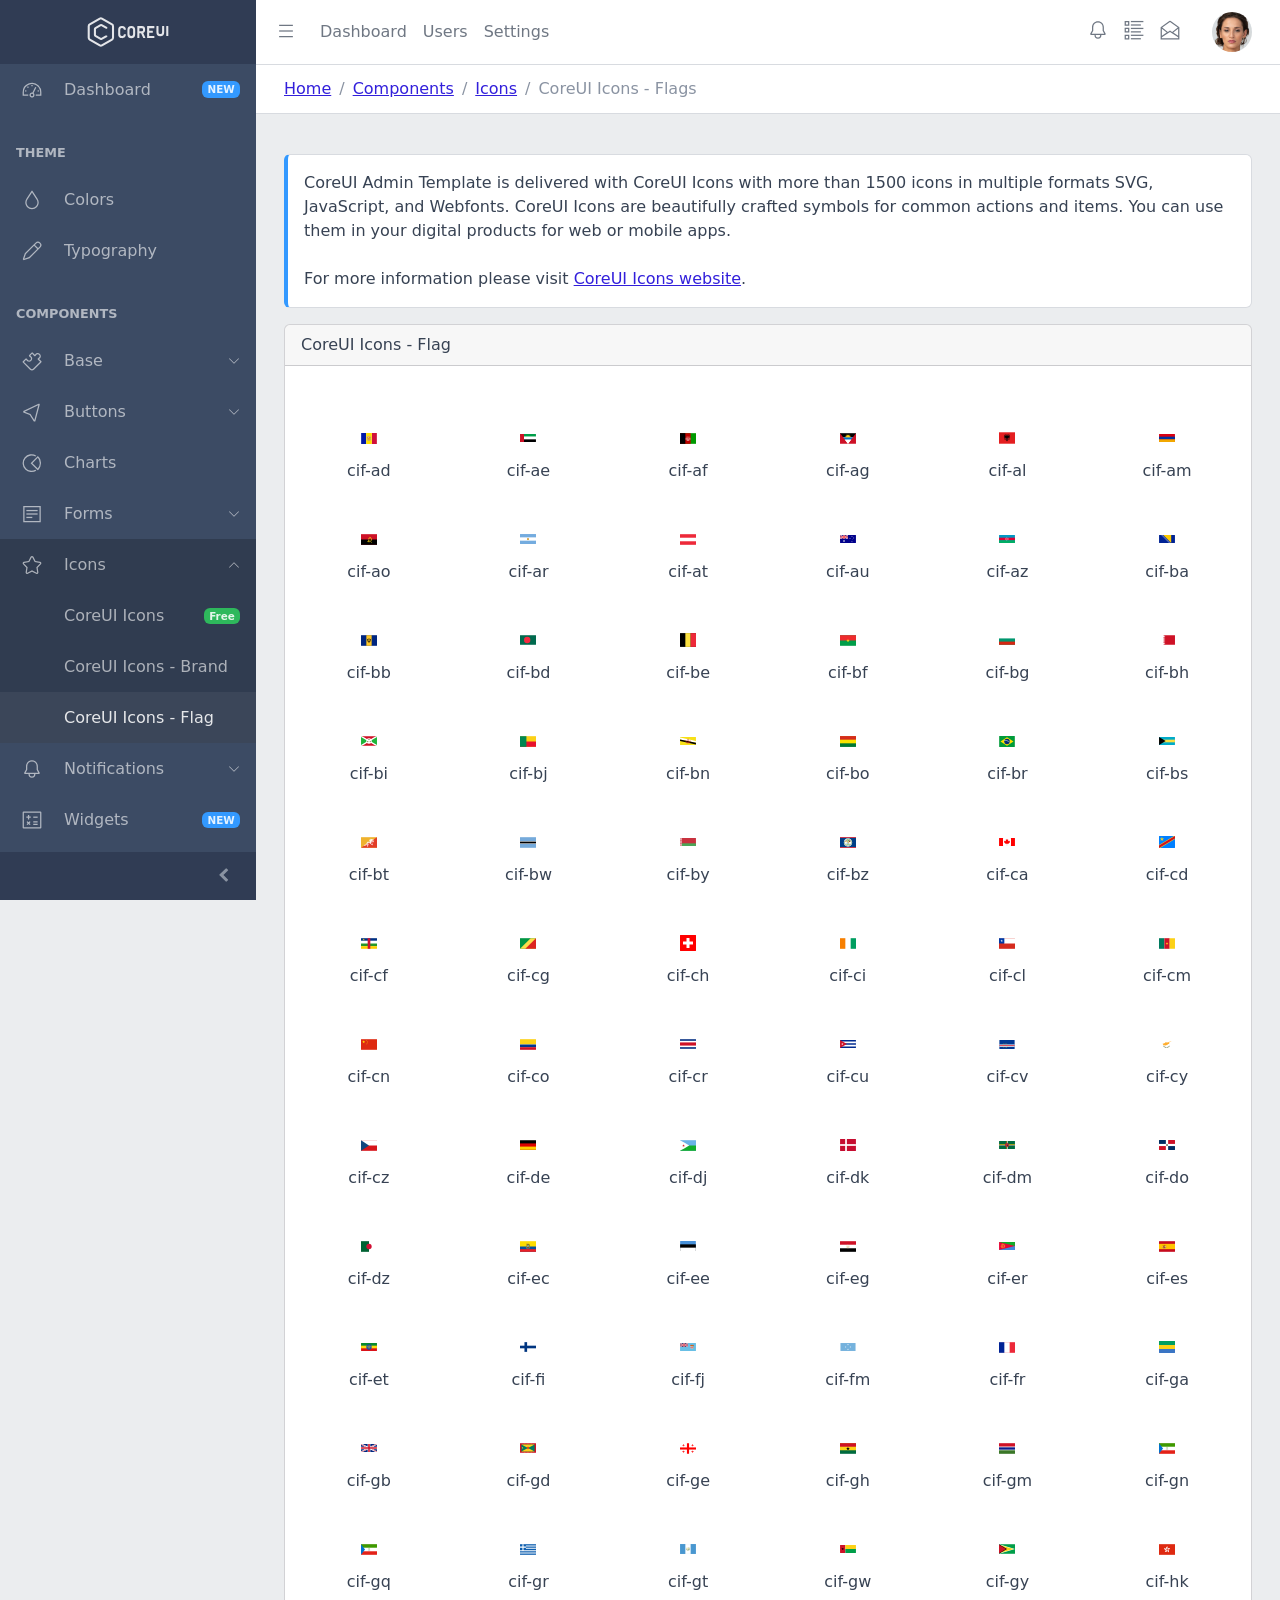
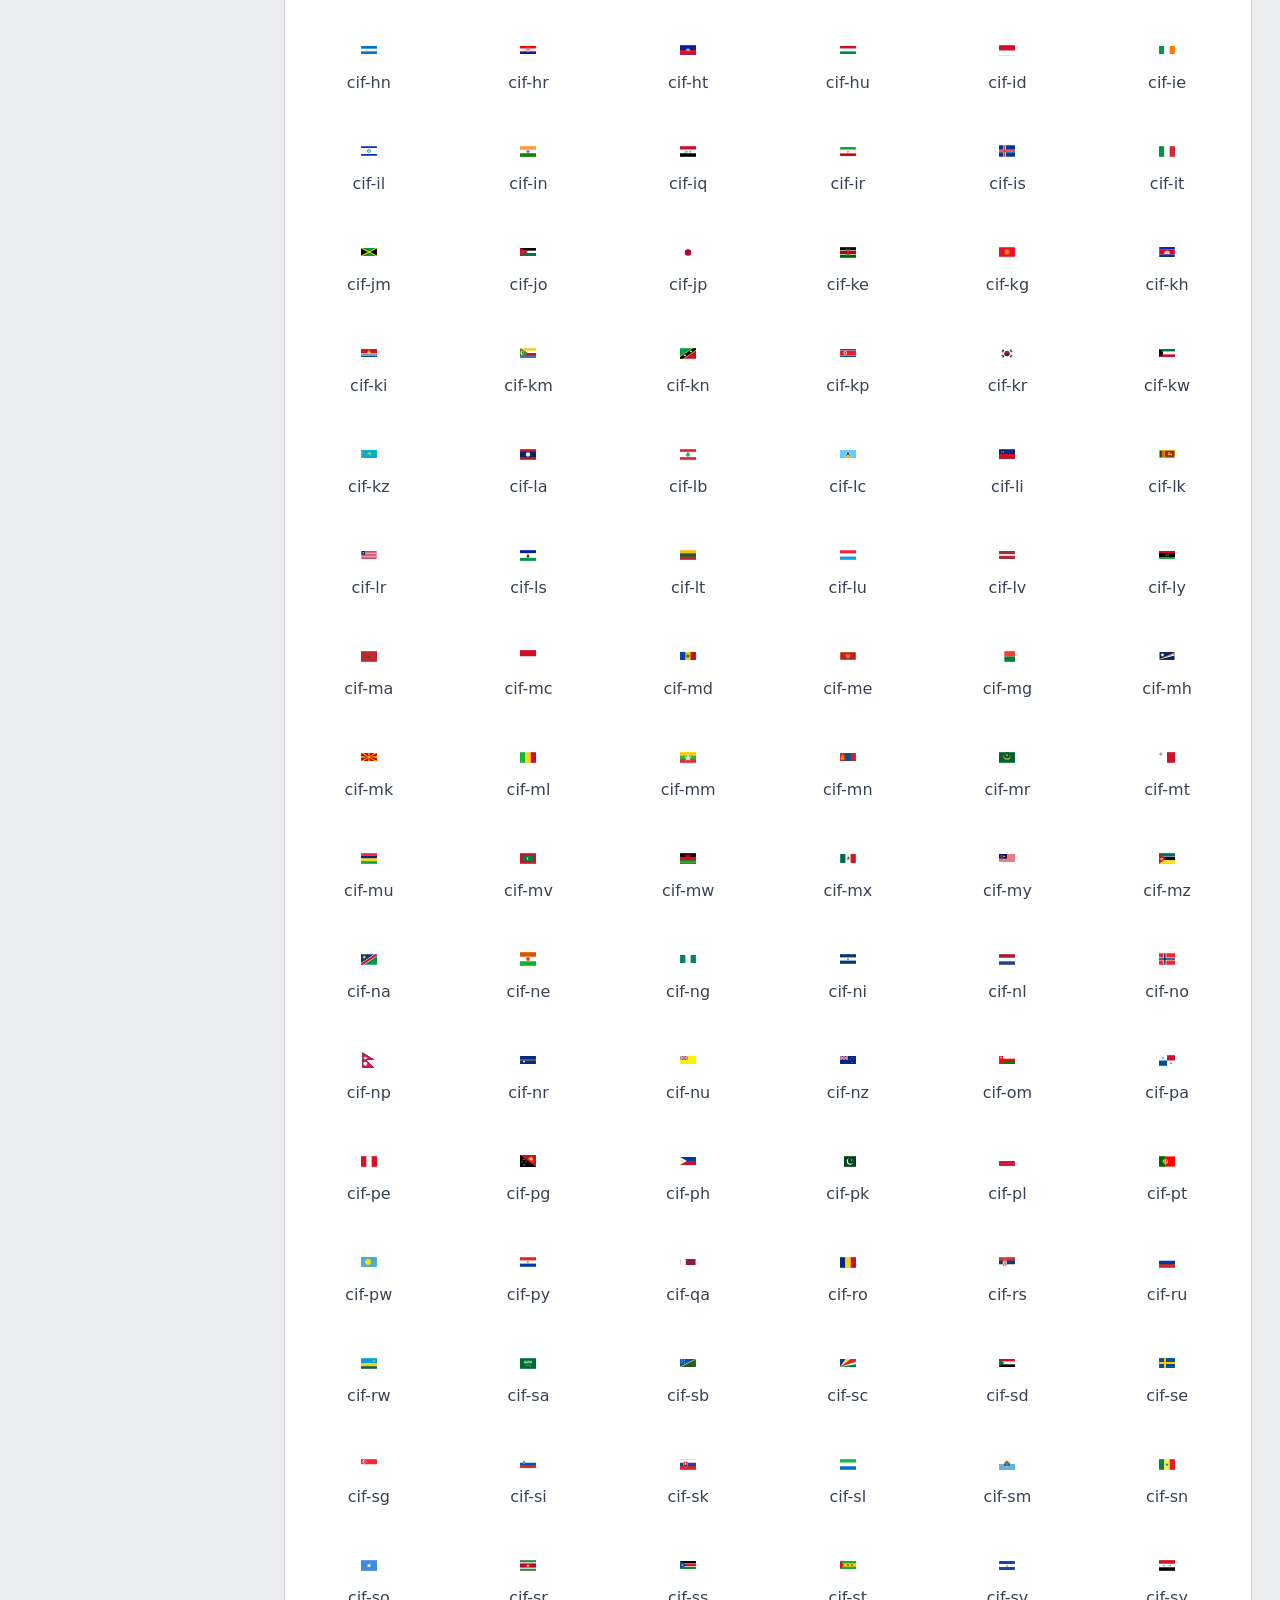
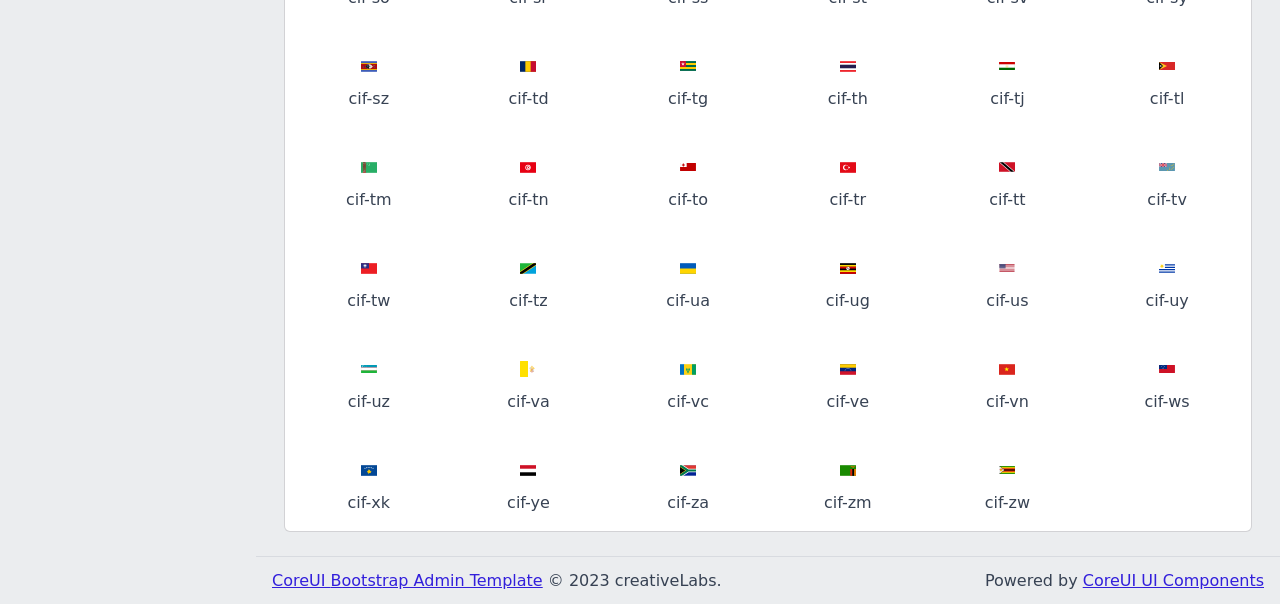
<file: src/main/resources/static/icons/coreui-icons-flag.html>
<!DOCTYPE html><!--
* CoreUI - Free Bootstrap Admin Template
* @version v4.2.2
* @link https://coreui.io/product/free-bootstrap-admin-template/
* Copyright (c) 2023 creativeLabs Łukasz Holeczek
* Licensed under MIT (https://github.com/coreui/coreui-free-bootstrap-admin-template/blob/main/LICENSE)
--><!-- Breadcrumb-->
<html lang="en">
  <head>
    <base href="./../">
    <meta charset="utf-8">
    <meta http-equiv="X-UA-Compatible" content="IE=edge">
    <meta name="viewport" content="width=device-width, initial-scale=1.0, shrink-to-fit=no">
    <meta name="description" content="CoreUI - Open Source Bootstrap Admin Template">
    <meta name="author" content="Łukasz Holeczek">
    <meta name="keyword" content="Bootstrap,Admin,Template,Open,Source,jQuery,CSS,HTML,RWD,Dashboard">
    <title>CoreUI Free Bootstrap Admin Template</title>
    <link rel="apple-touch-icon" sizes="57x57" href="assets/favicon/apple-icon-57x57.png">
    <link rel="apple-touch-icon" sizes="60x60" href="assets/favicon/apple-icon-60x60.png">
    <link rel="apple-touch-icon" sizes="72x72" href="assets/favicon/apple-icon-72x72.png">
    <link rel="apple-touch-icon" sizes="76x76" href="assets/favicon/apple-icon-76x76.png">
    <link rel="apple-touch-icon" sizes="114x114" href="assets/favicon/apple-icon-114x114.png">
    <link rel="apple-touch-icon" sizes="120x120" href="assets/favicon/apple-icon-120x120.png">
    <link rel="apple-touch-icon" sizes="144x144" href="assets/favicon/apple-icon-144x144.png">
    <link rel="apple-touch-icon" sizes="152x152" href="assets/favicon/apple-icon-152x152.png">
    <link rel="apple-touch-icon" sizes="180x180" href="assets/favicon/apple-icon-180x180.png">
    <link rel="icon" type="image/png" sizes="192x192" href="assets/favicon/android-icon-192x192.png">
    <link rel="icon" type="image/png" sizes="32x32" href="assets/favicon/favicon-32x32.png">
    <link rel="icon" type="image/png" sizes="96x96" href="assets/favicon/favicon-96x96.png">
    <link rel="icon" type="image/png" sizes="16x16" href="assets/favicon/favicon-16x16.png">
    <link rel="manifest" href="assets/favicon/manifest.json">
    <meta name="msapplication-TileColor" content="#ffffff">
    <meta name="msapplication-TileImage" content="assets/favicon/ms-icon-144x144.png">
    <meta name="theme-color" content="#ffffff">
    <!-- Vendors styles-->
    <link rel="stylesheet" href="vendors/simplebar/css/simplebar.css">
    <link rel="stylesheet" href="css/vendors/simplebar.css">
    <!-- Main styles for this application-->
    <link href="css/style.css" rel="stylesheet">
    <!-- We use those styles to show code examples, you should remove them in your application.-->
    <link href="css/examples.css" rel="stylesheet">
    <link href="vendors/@coreui/icons/css/flag.min.css" rel="stylesheet">
  </head>
  <body>
    <div class="sidebar sidebar-dark sidebar-fixed" id="sidebar">
      <div class="sidebar-brand d-none d-md-flex">
        <svg class="sidebar-brand-full" width="118" height="46" alt="CoreUI Logo">
          <use xlink:href="assets/brand/coreui.svg#full"></use>
        </svg>
        <svg class="sidebar-brand-narrow" width="46" height="46" alt="CoreUI Logo">
          <use xlink:href="assets/brand/coreui.svg#signet"></use>
        </svg>
      </div>
      <ul class="sidebar-nav" data-coreui="navigation" data-simplebar="">
        <li class="nav-item"><a class="nav-link" href="index.html">
            <svg class="nav-icon">
              <use xlink:href="vendors/@coreui/icons/svg/free.svg#cil-speedometer"></use>
            </svg> Dashboard<span class="badge badge-sm bg-info ms-auto">NEW</span></a></li>
        <li class="nav-title">Theme</li>
        <li class="nav-item"><a class="nav-link" href="colors.html">
            <svg class="nav-icon">
              <use xlink:href="vendors/@coreui/icons/svg/free.svg#cil-drop"></use>
            </svg> Colors</a></li>
        <li class="nav-item"><a class="nav-link" href="typography.html">
            <svg class="nav-icon">
              <use xlink:href="vendors/@coreui/icons/svg/free.svg#cil-pencil"></use>
            </svg> Typography</a></li>
        <li class="nav-title">Components</li>
        <li class="nav-group"><a class="nav-link nav-group-toggle" href="#">
            <svg class="nav-icon">
              <use xlink:href="vendors/@coreui/icons/svg/free.svg#cil-puzzle"></use>
            </svg> Base</a>
          <ul class="nav-group-items">
            <li class="nav-item"><a class="nav-link" href="base/accordion.html"><span class="nav-icon"></span> Accordion</a></li>
            <li class="nav-item"><a class="nav-link" href="base/breadcrumb.html"><span class="nav-icon"></span> Breadcrumb</a></li>
            <li class="nav-item"><a class="nav-link" href="base/cards.html"><span class="nav-icon"></span> Cards</a></li>
            <li class="nav-item"><a class="nav-link" href="base/carousel.html"><span class="nav-icon"></span> Carousel</a></li>
            <li class="nav-item"><a class="nav-link" href="base/collapse.html"><span class="nav-icon"></span> Collapse</a></li>
            <li class="nav-item"><a class="nav-link" href="base/list-group.html"><span class="nav-icon"></span> List group</a></li>
            <li class="nav-item"><a class="nav-link" href="base/navs-tabs.html"><span class="nav-icon"></span> Navs &amp; Tabs</a></li>
            <li class="nav-item"><a class="nav-link" href="base/pagination.html"><span class="nav-icon"></span> Pagination</a></li>
            <li class="nav-item"><a class="nav-link" href="base/placeholders.html"><span class="nav-icon"></span> Placeholders</a></li>
            <li class="nav-item"><a class="nav-link" href="base/popovers.html"><span class="nav-icon"></span> Popovers</a></li>
            <li class="nav-item"><a class="nav-link" href="base/progress.html"><span class="nav-icon"></span> Progress</a></li>
            <li class="nav-item"><a class="nav-link" href="base/scrollspy.html"><span class="nav-icon"></span> Scrollspy</a></li>
            <li class="nav-item"><a class="nav-link" href="base/spinners.html"><span class="nav-icon"></span> Spinners</a></li>
            <li class="nav-item"><a class="nav-link" href="base/tables.html"><span class="nav-icon"></span> Tables</a></li>
            <li class="nav-item"><a class="nav-link" href="base/tooltips.html"><span class="nav-icon"></span> Tooltips</a></li>
          </ul>
        </li>
        <li class="nav-group"><a class="nav-link nav-group-toggle" href="#">
            <svg class="nav-icon">
              <use xlink:href="vendors/@coreui/icons/svg/free.svg#cil-cursor"></use>
            </svg> Buttons</a>
          <ul class="nav-group-items">
            <li class="nav-item"><a class="nav-link" href="buttons/buttons.html"><span class="nav-icon"></span> Buttons</a></li>
            <li class="nav-item"><a class="nav-link" href="buttons/button-group.html"><span class="nav-icon"></span> Buttons Group</a></li>
            <li class="nav-item"><a class="nav-link" href="buttons/dropdowns.html"><span class="nav-icon"></span> Dropdowns</a></li>
          </ul>
        </li>
        <li class="nav-item"><a class="nav-link" href="charts.html">
            <svg class="nav-icon">
              <use xlink:href="vendors/@coreui/icons/svg/free.svg#cil-chart-pie"></use>
            </svg> Charts</a></li>
        <li class="nav-group"><a class="nav-link nav-group-toggle" href="#">
            <svg class="nav-icon">
              <use xlink:href="vendors/@coreui/icons/svg/free.svg#cil-notes"></use>
            </svg> Forms</a>
          <ul class="nav-group-items">
            <li class="nav-item"><a class="nav-link" href="forms/form-control.html"> Form Control</a></li>
            <li class="nav-item"><a class="nav-link" href="forms/select.html"> Select</a></li>
            <li class="nav-item"><a class="nav-link" href="forms/checks-radios.html"> Checks and radios</a></li>
            <li class="nav-item"><a class="nav-link" href="forms/range.html"> Range</a></li>
            <li class="nav-item"><a class="nav-link" href="forms/input-group.html"> Input group</a></li>
            <li class="nav-item"><a class="nav-link" href="forms/floating-labels.html"> Floating labels</a></li>
            <li class="nav-item"><a class="nav-link" href="forms/layout.html"> Layout</a></li>
            <li class="nav-item"><a class="nav-link" href="forms/validation.html"> Validation</a></li>
          </ul>
        </li>
        <li class="nav-group"><a class="nav-link nav-group-toggle" href="#">
            <svg class="nav-icon">
              <use xlink:href="vendors/@coreui/icons/svg/free.svg#cil-star"></use>
            </svg> Icons</a>
          <ul class="nav-group-items">
            <li class="nav-item"><a class="nav-link" href="icons/coreui-icons-free.html"> CoreUI Icons<span class="badge badge-sm bg-success ms-auto">Free</span></a></li>
            <li class="nav-item"><a class="nav-link" href="icons/coreui-icons-brand.html"> CoreUI Icons - Brand</a></li>
            <li class="nav-item"><a class="nav-link" href="icons/coreui-icons-flag.html"> CoreUI Icons - Flag</a></li>
          </ul>
        </li>
        <li class="nav-group"><a class="nav-link nav-group-toggle" href="#">
            <svg class="nav-icon">
              <use xlink:href="vendors/@coreui/icons/svg/free.svg#cil-bell"></use>
            </svg> Notifications</a>
          <ul class="nav-group-items">
            <li class="nav-item"><a class="nav-link" href="notifications/alerts.html"><span class="nav-icon"></span> Alerts</a></li>
            <li class="nav-item"><a class="nav-link" href="notifications/badge.html"><span class="nav-icon"></span> Badge</a></li>
            <li class="nav-item"><a class="nav-link" href="notifications/modals.html"><span class="nav-icon"></span> Modals</a></li>
            <li class="nav-item"><a class="nav-link" href="notifications/toasts.html"><span class="nav-icon"></span> Toasts</a></li>
          </ul>
        </li>
        <li class="nav-item"><a class="nav-link" href="widgets.html">
            <svg class="nav-icon">
              <use xlink:href="vendors/@coreui/icons/svg/free.svg#cil-calculator"></use>
            </svg> Widgets<span class="badge badge-sm bg-info ms-auto">NEW</span></a></li>
        <li class="nav-divider"></li>
        <li class="nav-title">Extras</li>
        <li class="nav-group"><a class="nav-link nav-group-toggle" href="#">
            <svg class="nav-icon">
              <use xlink:href="vendors/@coreui/icons/svg/free.svg#cil-star"></use>
            </svg> Pages</a>
          <ul class="nav-group-items">
            <li class="nav-item"><a class="nav-link" href="login.html" target="_top">
                <svg class="nav-icon">
                  <use xlink:href="vendors/@coreui/icons/svg/free.svg#cil-account-logout"></use>
                </svg> Login</a></li>
            <li class="nav-item"><a class="nav-link" href="register.html" target="_top">
                <svg class="nav-icon">
                  <use xlink:href="vendors/@coreui/icons/svg/free.svg#cil-account-logout"></use>
                </svg> Register</a></li>
            <li class="nav-item"><a class="nav-link" href="404.html" target="_top">
                <svg class="nav-icon">
                  <use xlink:href="vendors/@coreui/icons/svg/free.svg#cil-bug"></use>
                </svg> Error 404</a></li>
            <li class="nav-item"><a class="nav-link" href="500.html" target="_top">
                <svg class="nav-icon">
                  <use xlink:href="vendors/@coreui/icons/svg/free.svg#cil-bug"></use>
                </svg> Error 500</a></li>
          </ul>
        </li>
        <li class="nav-item mt-auto"><a class="nav-link" href="https://coreui.io/docs/templates/installation/" target="_blank">
            <svg class="nav-icon">
              <use xlink:href="vendors/@coreui/icons/svg/free.svg#cil-description"></use>
            </svg> Docs</a></li>
        <li class="nav-item"><a class="nav-link nav-link-danger" href="https://coreui.io/pro/" target="_top">
            <svg class="nav-icon">
              <use xlink:href="vendors/@coreui/icons/svg/free.svg#cil-layers"></use>
            </svg> Try CoreUI
            <div class="fw-semibold">PRO</div>
          </a></li>
      </ul>
      <button class="sidebar-toggler" type="button" data-coreui-toggle="unfoldable"></button>
    </div>
    <div class="wrapper d-flex flex-column min-vh-100 bg-light">
      <header class="header header-sticky mb-4">
        <div class="container-fluid">
          <button class="header-toggler px-md-0 me-md-3" type="button" onclick="coreui.Sidebar.getInstance(document.querySelector('#sidebar')).toggle()">
            <svg class="icon icon-lg">
              <use xlink:href="vendors/@coreui/icons/svg/free.svg#cil-menu"></use>
            </svg>
          </button><a class="header-brand d-md-none" href="#">
            <svg width="118" height="46" alt="CoreUI Logo">
              <use xlink:href="assets/brand/coreui.svg#full"></use>
            </svg></a>
          <ul class="header-nav d-none d-md-flex">
            <li class="nav-item"><a class="nav-link" href="#">Dashboard</a></li>
            <li class="nav-item"><a class="nav-link" href="#">Users</a></li>
            <li class="nav-item"><a class="nav-link" href="#">Settings</a></li>
          </ul>
          <ul class="header-nav ms-auto">
            <li class="nav-item"><a class="nav-link" href="#">
                <svg class="icon icon-lg">
                  <use xlink:href="vendors/@coreui/icons/svg/free.svg#cil-bell"></use>
                </svg></a></li>
            <li class="nav-item"><a class="nav-link" href="#">
                <svg class="icon icon-lg">
                  <use xlink:href="vendors/@coreui/icons/svg/free.svg#cil-list-rich"></use>
                </svg></a></li>
            <li class="nav-item"><a class="nav-link" href="#">
                <svg class="icon icon-lg">
                  <use xlink:href="vendors/@coreui/icons/svg/free.svg#cil-envelope-open"></use>
                </svg></a></li>
          </ul>
          <ul class="header-nav ms-3">
            <li class="nav-item dropdown"><a class="nav-link py-0" data-coreui-toggle="dropdown" href="#" role="button" aria-haspopup="true" aria-expanded="false">
                <div class="avatar avatar-md"><img class="avatar-img" src="assets/img/avatars/8.jpg" alt="user@email.com"></div>
              </a>
              <div class="dropdown-menu dropdown-menu-end pt-0">
                <div class="dropdown-header bg-light py-2">
                  <div class="fw-semibold">Account</div>
                </div><a class="dropdown-item" href="#">
                  <svg class="icon me-2">
                    <use xlink:href="vendors/@coreui/icons/svg/free.svg#cil-bell"></use>
                  </svg> Updates<span class="badge badge-sm bg-info ms-2">42</span></a><a class="dropdown-item" href="#">
                  <svg class="icon me-2">
                    <use xlink:href="vendors/@coreui/icons/svg/free.svg#cil-envelope-open"></use>
                  </svg> Messages<span class="badge badge-sm bg-success ms-2">42</span></a><a class="dropdown-item" href="#">
                  <svg class="icon me-2">
                    <use xlink:href="vendors/@coreui/icons/svg/free.svg#cil-task"></use>
                  </svg> Tasks<span class="badge badge-sm bg-danger ms-2">42</span></a><a class="dropdown-item" href="#">
                  <svg class="icon me-2">
                    <use xlink:href="vendors/@coreui/icons/svg/free.svg#cil-comment-square"></use>
                  </svg> Comments<span class="badge badge-sm bg-warning ms-2">42</span></a>
                <div class="dropdown-header bg-light py-2">
                  <div class="fw-semibold">Settings</div>
                </div><a class="dropdown-item" href="#">
                  <svg class="icon me-2">
                    <use xlink:href="vendors/@coreui/icons/svg/free.svg#cil-user"></use>
                  </svg> Profile</a><a class="dropdown-item" href="#">
                  <svg class="icon me-2">
                    <use xlink:href="vendors/@coreui/icons/svg/free.svg#cil-settings"></use>
                  </svg> Settings</a><a class="dropdown-item" href="#">
                  <svg class="icon me-2">
                    <use xlink:href="vendors/@coreui/icons/svg/free.svg#cil-credit-card"></use>
                  </svg> Payments<span class="badge badge-sm bg-secondary ms-2">42</span></a><a class="dropdown-item" href="#">
                  <svg class="icon me-2">
                    <use xlink:href="vendors/@coreui/icons/svg/free.svg#cil-file"></use>
                  </svg> Projects<span class="badge badge-sm bg-primary ms-2">42</span></a>
                <div class="dropdown-divider"></div><a class="dropdown-item" href="#">
                  <svg class="icon me-2">
                    <use xlink:href="vendors/@coreui/icons/svg/free.svg#cil-lock-locked"></use>
                  </svg> Lock Account</a><a class="dropdown-item" href="#">
                  <svg class="icon me-2">
                    <use xlink:href="vendors/@coreui/icons/svg/free.svg#cil-account-logout"></use>
                  </svg> Logout</a>
              </div>
            </li>
          </ul>
        </div>
        <div class="header-divider"></div>
        <div class="container-fluid">
          <nav aria-label="breadcrumb">
            <ol class="breadcrumb my-0 ms-2">
              <li class="breadcrumb-item">
                <!-- if breadcrumb is single--><a href="#">Home</a>
              </li>
              <li class="breadcrumb-item">
                <!-- if breadcrumb is single--><a href="#">Components</a>
              </li>
              <li class="breadcrumb-item">
                <!-- if breadcrumb is single--><a href="#">Icons</a>
              </li>
              <li class="breadcrumb-item active"><span>CoreUI Icons - Flags</span></li>
            </ol>
          </nav>
        </div>
      </header>
      <div class="body flex-grow-1 px-3">
        <div class="container-lg">
          <div class="callout callout-info bg-white">CoreUI Admin Template is delivered with CoreUI Icons with more than 1500 icons in multiple formats SVG, JavaScript, and Webfonts. CoreUI Icons are beautifully crafted symbols for common actions and items. You can use them in your digital products for web or mobile apps.<br><br>For more information please visit <a href="https://icons.coreui.io" target="_blank">CoreUI Icons website</a>.
          </div>
          <div class="card mb-4">
            <div class="card-header"> CoreUI Icons - Flag</div>
            <div class="card-body">
              <div class="row text-center">
                <div class="col-6 col-sm-4 col-md-2"><i class="icon icon-2xl mt-5 mb-2 cif-ad"></i>
                  <div>cif-ad</div>
                </div>
                <div class="col-6 col-sm-4 col-md-2"><i class="icon icon-2xl mt-5 mb-2 cif-ae"></i>
                  <div>cif-ae</div>
                </div>
                <div class="col-6 col-sm-4 col-md-2"><i class="icon icon-2xl mt-5 mb-2 cif-af"></i>
                  <div>cif-af</div>
                </div>
                <div class="col-6 col-sm-4 col-md-2"><i class="icon icon-2xl mt-5 mb-2 cif-ag"></i>
                  <div>cif-ag</div>
                </div>
                <div class="col-6 col-sm-4 col-md-2"><i class="icon icon-2xl mt-5 mb-2 cif-al"></i>
                  <div>cif-al</div>
                </div>
                <div class="col-6 col-sm-4 col-md-2"><i class="icon icon-2xl mt-5 mb-2 cif-am"></i>
                  <div>cif-am</div>
                </div>
                <div class="col-6 col-sm-4 col-md-2"><i class="icon icon-2xl mt-5 mb-2 cif-ao"></i>
                  <div>cif-ao</div>
                </div>
                <div class="col-6 col-sm-4 col-md-2"><i class="icon icon-2xl mt-5 mb-2 cif-ar"></i>
                  <div>cif-ar</div>
                </div>
                <div class="col-6 col-sm-4 col-md-2"><i class="icon icon-2xl mt-5 mb-2 cif-at"></i>
                  <div>cif-at</div>
                </div>
                <div class="col-6 col-sm-4 col-md-2"><i class="icon icon-2xl mt-5 mb-2 cif-au"></i>
                  <div>cif-au</div>
                </div>
                <div class="col-6 col-sm-4 col-md-2"><i class="icon icon-2xl mt-5 mb-2 cif-az"></i>
                  <div>cif-az</div>
                </div>
                <div class="col-6 col-sm-4 col-md-2"><i class="icon icon-2xl mt-5 mb-2 cif-ba"></i>
                  <div>cif-ba</div>
                </div>
                <div class="col-6 col-sm-4 col-md-2"><i class="icon icon-2xl mt-5 mb-2 cif-bb"></i>
                  <div>cif-bb</div>
                </div>
                <div class="col-6 col-sm-4 col-md-2"><i class="icon icon-2xl mt-5 mb-2 cif-bd"></i>
                  <div>cif-bd</div>
                </div>
                <div class="col-6 col-sm-4 col-md-2"><i class="icon icon-2xl mt-5 mb-2 cif-be"></i>
                  <div>cif-be</div>
                </div>
                <div class="col-6 col-sm-4 col-md-2"><i class="icon icon-2xl mt-5 mb-2 cif-bf"></i>
                  <div>cif-bf</div>
                </div>
                <div class="col-6 col-sm-4 col-md-2"><i class="icon icon-2xl mt-5 mb-2 cif-bg"></i>
                  <div>cif-bg</div>
                </div>
                <div class="col-6 col-sm-4 col-md-2"><i class="icon icon-2xl mt-5 mb-2 cif-bh"></i>
                  <div>cif-bh</div>
                </div>
                <div class="col-6 col-sm-4 col-md-2"><i class="icon icon-2xl mt-5 mb-2 cif-bi"></i>
                  <div>cif-bi</div>
                </div>
                <div class="col-6 col-sm-4 col-md-2"><i class="icon icon-2xl mt-5 mb-2 cif-bj"></i>
                  <div>cif-bj</div>
                </div>
                <div class="col-6 col-sm-4 col-md-2"><i class="icon icon-2xl mt-5 mb-2 cif-bn"></i>
                  <div>cif-bn</div>
                </div>
                <div class="col-6 col-sm-4 col-md-2"><i class="icon icon-2xl mt-5 mb-2 cif-bo"></i>
                  <div>cif-bo</div>
                </div>
                <div class="col-6 col-sm-4 col-md-2"><i class="icon icon-2xl mt-5 mb-2 cif-br"></i>
                  <div>cif-br</div>
                </div>
                <div class="col-6 col-sm-4 col-md-2"><i class="icon icon-2xl mt-5 mb-2 cif-bs"></i>
                  <div>cif-bs</div>
                </div>
                <div class="col-6 col-sm-4 col-md-2"><i class="icon icon-2xl mt-5 mb-2 cif-bt"></i>
                  <div>cif-bt</div>
                </div>
                <div class="col-6 col-sm-4 col-md-2"><i class="icon icon-2xl mt-5 mb-2 cif-bw"></i>
                  <div>cif-bw</div>
                </div>
                <div class="col-6 col-sm-4 col-md-2"><i class="icon icon-2xl mt-5 mb-2 cif-by"></i>
                  <div>cif-by</div>
                </div>
                <div class="col-6 col-sm-4 col-md-2"><i class="icon icon-2xl mt-5 mb-2 cif-bz"></i>
                  <div>cif-bz</div>
                </div>
                <div class="col-6 col-sm-4 col-md-2"><i class="icon icon-2xl mt-5 mb-2 cif-ca"></i>
                  <div>cif-ca</div>
                </div>
                <div class="col-6 col-sm-4 col-md-2"><i class="icon icon-2xl mt-5 mb-2 cif-cd"></i>
                  <div>cif-cd</div>
                </div>
                <div class="col-6 col-sm-4 col-md-2"><i class="icon icon-2xl mt-5 mb-2 cif-cf"></i>
                  <div>cif-cf</div>
                </div>
                <div class="col-6 col-sm-4 col-md-2"><i class="icon icon-2xl mt-5 mb-2 cif-cg"></i>
                  <div>cif-cg</div>
                </div>
                <div class="col-6 col-sm-4 col-md-2"><i class="icon icon-2xl mt-5 mb-2 cif-ch"></i>
                  <div>cif-ch</div>
                </div>
                <div class="col-6 col-sm-4 col-md-2"><i class="icon icon-2xl mt-5 mb-2 cif-ci"></i>
                  <div>cif-ci</div>
                </div>
                <div class="col-6 col-sm-4 col-md-2"><i class="icon icon-2xl mt-5 mb-2 cif-cl"></i>
                  <div>cif-cl</div>
                </div>
                <div class="col-6 col-sm-4 col-md-2"><i class="icon icon-2xl mt-5 mb-2 cif-cm"></i>
                  <div>cif-cm</div>
                </div>
                <div class="col-6 col-sm-4 col-md-2"><i class="icon icon-2xl mt-5 mb-2 cif-cn"></i>
                  <div>cif-cn</div>
                </div>
                <div class="col-6 col-sm-4 col-md-2"><i class="icon icon-2xl mt-5 mb-2 cif-co"></i>
                  <div>cif-co</div>
                </div>
                <div class="col-6 col-sm-4 col-md-2"><i class="icon icon-2xl mt-5 mb-2 cif-cr"></i>
                  <div>cif-cr</div>
                </div>
                <div class="col-6 col-sm-4 col-md-2"><i class="icon icon-2xl mt-5 mb-2 cif-cu"></i>
                  <div>cif-cu</div>
                </div>
                <div class="col-6 col-sm-4 col-md-2"><i class="icon icon-2xl mt-5 mb-2 cif-cv"></i>
                  <div>cif-cv</div>
                </div>
                <div class="col-6 col-sm-4 col-md-2"><i class="icon icon-2xl mt-5 mb-2 cif-cy"></i>
                  <div>cif-cy</div>
                </div>
                <div class="col-6 col-sm-4 col-md-2"><i class="icon icon-2xl mt-5 mb-2 cif-cz"></i>
                  <div>cif-cz</div>
                </div>
                <div class="col-6 col-sm-4 col-md-2"><i class="icon icon-2xl mt-5 mb-2 cif-de"></i>
                  <div>cif-de</div>
                </div>
                <div class="col-6 col-sm-4 col-md-2"><i class="icon icon-2xl mt-5 mb-2 cif-dj"></i>
                  <div>cif-dj</div>
                </div>
                <div class="col-6 col-sm-4 col-md-2"><i class="icon icon-2xl mt-5 mb-2 cif-dk"></i>
                  <div>cif-dk</div>
                </div>
                <div class="col-6 col-sm-4 col-md-2"><i class="icon icon-2xl mt-5 mb-2 cif-dm"></i>
                  <div>cif-dm</div>
                </div>
                <div class="col-6 col-sm-4 col-md-2"><i class="icon icon-2xl mt-5 mb-2 cif-do"></i>
                  <div>cif-do</div>
                </div>
                <div class="col-6 col-sm-4 col-md-2"><i class="icon icon-2xl mt-5 mb-2 cif-dz"></i>
                  <div>cif-dz</div>
                </div>
                <div class="col-6 col-sm-4 col-md-2"><i class="icon icon-2xl mt-5 mb-2 cif-ec"></i>
                  <div>cif-ec</div>
                </div>
                <div class="col-6 col-sm-4 col-md-2"><i class="icon icon-2xl mt-5 mb-2 cif-ee"></i>
                  <div>cif-ee</div>
                </div>
                <div class="col-6 col-sm-4 col-md-2"><i class="icon icon-2xl mt-5 mb-2 cif-eg"></i>
                  <div>cif-eg</div>
                </div>
                <div class="col-6 col-sm-4 col-md-2"><i class="icon icon-2xl mt-5 mb-2 cif-er"></i>
                  <div>cif-er</div>
                </div>
                <div class="col-6 col-sm-4 col-md-2"><i class="icon icon-2xl mt-5 mb-2 cif-es"></i>
                  <div>cif-es</div>
                </div>
                <div class="col-6 col-sm-4 col-md-2"><i class="icon icon-2xl mt-5 mb-2 cif-et"></i>
                  <div>cif-et</div>
                </div>
                <div class="col-6 col-sm-4 col-md-2"><i class="icon icon-2xl mt-5 mb-2 cif-fi"></i>
                  <div>cif-fi</div>
                </div>
                <div class="col-6 col-sm-4 col-md-2"><i class="icon icon-2xl mt-5 mb-2 cif-fj"></i>
                  <div>cif-fj</div>
                </div>
                <div class="col-6 col-sm-4 col-md-2"><i class="icon icon-2xl mt-5 mb-2 cif-fm"></i>
                  <div>cif-fm</div>
                </div>
                <div class="col-6 col-sm-4 col-md-2"><i class="icon icon-2xl mt-5 mb-2 cif-fr"></i>
                  <div>cif-fr</div>
                </div>
                <div class="col-6 col-sm-4 col-md-2"><i class="icon icon-2xl mt-5 mb-2 cif-ga"></i>
                  <div>cif-ga</div>
                </div>
                <div class="col-6 col-sm-4 col-md-2"><i class="icon icon-2xl mt-5 mb-2 cif-gb"></i>
                  <div>cif-gb</div>
                </div>
                <div class="col-6 col-sm-4 col-md-2"><i class="icon icon-2xl mt-5 mb-2 cif-gd"></i>
                  <div>cif-gd</div>
                </div>
                <div class="col-6 col-sm-4 col-md-2"><i class="icon icon-2xl mt-5 mb-2 cif-ge"></i>
                  <div>cif-ge</div>
                </div>
                <div class="col-6 col-sm-4 col-md-2"><i class="icon icon-2xl mt-5 mb-2 cif-gh"></i>
                  <div>cif-gh</div>
                </div>
                <div class="col-6 col-sm-4 col-md-2"><i class="icon icon-2xl mt-5 mb-2 cif-gm"></i>
                  <div>cif-gm</div>
                </div>
                <div class="col-6 col-sm-4 col-md-2"><i class="icon icon-2xl mt-5 mb-2 cif-gn"></i>
                  <div>cif-gn</div>
                </div>
                <div class="col-6 col-sm-4 col-md-2"><i class="icon icon-2xl mt-5 mb-2 cif-gq"></i>
                  <div>cif-gq</div>
                </div>
                <div class="col-6 col-sm-4 col-md-2"><i class="icon icon-2xl mt-5 mb-2 cif-gr"></i>
                  <div>cif-gr</div>
                </div>
                <div class="col-6 col-sm-4 col-md-2"><i class="icon icon-2xl mt-5 mb-2 cif-gt"></i>
                  <div>cif-gt</div>
                </div>
                <div class="col-6 col-sm-4 col-md-2"><i class="icon icon-2xl mt-5 mb-2 cif-gw"></i>
                  <div>cif-gw</div>
                </div>
                <div class="col-6 col-sm-4 col-md-2"><i class="icon icon-2xl mt-5 mb-2 cif-gy"></i>
                  <div>cif-gy</div>
                </div>
                <div class="col-6 col-sm-4 col-md-2"><i class="icon icon-2xl mt-5 mb-2 cif-hk"></i>
                  <div>cif-hk</div>
                </div>
                <div class="col-6 col-sm-4 col-md-2"><i class="icon icon-2xl mt-5 mb-2 cif-hn"></i>
                  <div>cif-hn</div>
                </div>
                <div class="col-6 col-sm-4 col-md-2"><i class="icon icon-2xl mt-5 mb-2 cif-hr"></i>
                  <div>cif-hr</div>
                </div>
                <div class="col-6 col-sm-4 col-md-2"><i class="icon icon-2xl mt-5 mb-2 cif-ht"></i>
                  <div>cif-ht</div>
                </div>
                <div class="col-6 col-sm-4 col-md-2"><i class="icon icon-2xl mt-5 mb-2 cif-hu"></i>
                  <div>cif-hu</div>
                </div>
                <div class="col-6 col-sm-4 col-md-2"><i class="icon icon-2xl mt-5 mb-2 cif-id"></i>
                  <div>cif-id</div>
                </div>
                <div class="col-6 col-sm-4 col-md-2"><i class="icon icon-2xl mt-5 mb-2 cif-ie"></i>
                  <div>cif-ie</div>
                </div>
                <div class="col-6 col-sm-4 col-md-2"><i class="icon icon-2xl mt-5 mb-2 cif-il"></i>
                  <div>cif-il</div>
                </div>
                <div class="col-6 col-sm-4 col-md-2"><i class="icon icon-2xl mt-5 mb-2 cif-in"></i>
                  <div>cif-in</div>
                </div>
                <div class="col-6 col-sm-4 col-md-2"><i class="icon icon-2xl mt-5 mb-2 cif-iq"></i>
                  <div>cif-iq</div>
                </div>
                <div class="col-6 col-sm-4 col-md-2"><i class="icon icon-2xl mt-5 mb-2 cif-ir"></i>
                  <div>cif-ir</div>
                </div>
                <div class="col-6 col-sm-4 col-md-2"><i class="icon icon-2xl mt-5 mb-2 cif-is"></i>
                  <div>cif-is</div>
                </div>
                <div class="col-6 col-sm-4 col-md-2"><i class="icon icon-2xl mt-5 mb-2 cif-it"></i>
                  <div>cif-it</div>
                </div>
                <div class="col-6 col-sm-4 col-md-2"><i class="icon icon-2xl mt-5 mb-2 cif-jm"></i>
                  <div>cif-jm</div>
                </div>
                <div class="col-6 col-sm-4 col-md-2"><i class="icon icon-2xl mt-5 mb-2 cif-jo"></i>
                  <div>cif-jo</div>
                </div>
                <div class="col-6 col-sm-4 col-md-2"><i class="icon icon-2xl mt-5 mb-2 cif-jp"></i>
                  <div>cif-jp</div>
                </div>
                <div class="col-6 col-sm-4 col-md-2"><i class="icon icon-2xl mt-5 mb-2 cif-ke"></i>
                  <div>cif-ke</div>
                </div>
                <div class="col-6 col-sm-4 col-md-2"><i class="icon icon-2xl mt-5 mb-2 cif-kg"></i>
                  <div>cif-kg</div>
                </div>
                <div class="col-6 col-sm-4 col-md-2"><i class="icon icon-2xl mt-5 mb-2 cif-kh"></i>
                  <div>cif-kh</div>
                </div>
                <div class="col-6 col-sm-4 col-md-2"><i class="icon icon-2xl mt-5 mb-2 cif-ki"></i>
                  <div>cif-ki</div>
                </div>
                <div class="col-6 col-sm-4 col-md-2"><i class="icon icon-2xl mt-5 mb-2 cif-km"></i>
                  <div>cif-km</div>
                </div>
                <div class="col-6 col-sm-4 col-md-2"><i class="icon icon-2xl mt-5 mb-2 cif-kn"></i>
                  <div>cif-kn</div>
                </div>
                <div class="col-6 col-sm-4 col-md-2"><i class="icon icon-2xl mt-5 mb-2 cif-kp"></i>
                  <div>cif-kp</div>
                </div>
                <div class="col-6 col-sm-4 col-md-2"><i class="icon icon-2xl mt-5 mb-2 cif-kr"></i>
                  <div>cif-kr</div>
                </div>
                <div class="col-6 col-sm-4 col-md-2"><i class="icon icon-2xl mt-5 mb-2 cif-kw"></i>
                  <div>cif-kw</div>
                </div>
                <div class="col-6 col-sm-4 col-md-2"><i class="icon icon-2xl mt-5 mb-2 cif-kz"></i>
                  <div>cif-kz</div>
                </div>
                <div class="col-6 col-sm-4 col-md-2"><i class="icon icon-2xl mt-5 mb-2 cif-la"></i>
                  <div>cif-la</div>
                </div>
                <div class="col-6 col-sm-4 col-md-2"><i class="icon icon-2xl mt-5 mb-2 cif-lb"></i>
                  <div>cif-lb</div>
                </div>
                <div class="col-6 col-sm-4 col-md-2"><i class="icon icon-2xl mt-5 mb-2 cif-lc"></i>
                  <div>cif-lc</div>
                </div>
                <div class="col-6 col-sm-4 col-md-2"><i class="icon icon-2xl mt-5 mb-2 cif-li"></i>
                  <div>cif-li</div>
                </div>
                <div class="col-6 col-sm-4 col-md-2"><i class="icon icon-2xl mt-5 mb-2 cif-lk"></i>
                  <div>cif-lk</div>
                </div>
                <div class="col-6 col-sm-4 col-md-2"><i class="icon icon-2xl mt-5 mb-2 cif-lr"></i>
                  <div>cif-lr</div>
                </div>
                <div class="col-6 col-sm-4 col-md-2"><i class="icon icon-2xl mt-5 mb-2 cif-ls"></i>
                  <div>cif-ls</div>
                </div>
                <div class="col-6 col-sm-4 col-md-2"><i class="icon icon-2xl mt-5 mb-2 cif-lt"></i>
                  <div>cif-lt</div>
                </div>
                <div class="col-6 col-sm-4 col-md-2"><i class="icon icon-2xl mt-5 mb-2 cif-lu"></i>
                  <div>cif-lu</div>
                </div>
                <div class="col-6 col-sm-4 col-md-2"><i class="icon icon-2xl mt-5 mb-2 cif-lv"></i>
                  <div>cif-lv</div>
                </div>
                <div class="col-6 col-sm-4 col-md-2"><i class="icon icon-2xl mt-5 mb-2 cif-ly"></i>
                  <div>cif-ly</div>
                </div>
                <div class="col-6 col-sm-4 col-md-2"><i class="icon icon-2xl mt-5 mb-2 cif-ma"></i>
                  <div>cif-ma</div>
                </div>
                <div class="col-6 col-sm-4 col-md-2"><i class="icon icon-2xl mt-5 mb-2 cif-mc"></i>
                  <div>cif-mc</div>
                </div>
                <div class="col-6 col-sm-4 col-md-2"><i class="icon icon-2xl mt-5 mb-2 cif-md"></i>
                  <div>cif-md</div>
                </div>
                <div class="col-6 col-sm-4 col-md-2"><i class="icon icon-2xl mt-5 mb-2 cif-me"></i>
                  <div>cif-me</div>
                </div>
                <div class="col-6 col-sm-4 col-md-2"><i class="icon icon-2xl mt-5 mb-2 cif-mg"></i>
                  <div>cif-mg</div>
                </div>
                <div class="col-6 col-sm-4 col-md-2"><i class="icon icon-2xl mt-5 mb-2 cif-mh"></i>
                  <div>cif-mh</div>
                </div>
                <div class="col-6 col-sm-4 col-md-2"><i class="icon icon-2xl mt-5 mb-2 cif-mk"></i>
                  <div>cif-mk</div>
                </div>
                <div class="col-6 col-sm-4 col-md-2"><i class="icon icon-2xl mt-5 mb-2 cif-ml"></i>
                  <div>cif-ml</div>
                </div>
                <div class="col-6 col-sm-4 col-md-2"><i class="icon icon-2xl mt-5 mb-2 cif-mm"></i>
                  <div>cif-mm</div>
                </div>
                <div class="col-6 col-sm-4 col-md-2"><i class="icon icon-2xl mt-5 mb-2 cif-mn"></i>
                  <div>cif-mn</div>
                </div>
                <div class="col-6 col-sm-4 col-md-2"><i class="icon icon-2xl mt-5 mb-2 cif-mr"></i>
                  <div>cif-mr</div>
                </div>
                <div class="col-6 col-sm-4 col-md-2"><i class="icon icon-2xl mt-5 mb-2 cif-mt"></i>
                  <div>cif-mt</div>
                </div>
                <div class="col-6 col-sm-4 col-md-2"><i class="icon icon-2xl mt-5 mb-2 cif-mu"></i>
                  <div>cif-mu</div>
                </div>
                <div class="col-6 col-sm-4 col-md-2"><i class="icon icon-2xl mt-5 mb-2 cif-mv"></i>
                  <div>cif-mv</div>
                </div>
                <div class="col-6 col-sm-4 col-md-2"><i class="icon icon-2xl mt-5 mb-2 cif-mw"></i>
                  <div>cif-mw</div>
                </div>
                <div class="col-6 col-sm-4 col-md-2"><i class="icon icon-2xl mt-5 mb-2 cif-mx"></i>
                  <div>cif-mx</div>
                </div>
                <div class="col-6 col-sm-4 col-md-2"><i class="icon icon-2xl mt-5 mb-2 cif-my"></i>
                  <div>cif-my</div>
                </div>
                <div class="col-6 col-sm-4 col-md-2"><i class="icon icon-2xl mt-5 mb-2 cif-mz"></i>
                  <div>cif-mz</div>
                </div>
                <div class="col-6 col-sm-4 col-md-2"><i class="icon icon-2xl mt-5 mb-2 cif-na"></i>
                  <div>cif-na</div>
                </div>
                <div class="col-6 col-sm-4 col-md-2"><i class="icon icon-2xl mt-5 mb-2 cif-ne"></i>
                  <div>cif-ne</div>
                </div>
                <div class="col-6 col-sm-4 col-md-2"><i class="icon icon-2xl mt-5 mb-2 cif-ng"></i>
                  <div>cif-ng</div>
                </div>
                <div class="col-6 col-sm-4 col-md-2"><i class="icon icon-2xl mt-5 mb-2 cif-ni"></i>
                  <div>cif-ni</div>
                </div>
                <div class="col-6 col-sm-4 col-md-2"><i class="icon icon-2xl mt-5 mb-2 cif-nl"></i>
                  <div>cif-nl</div>
                </div>
                <div class="col-6 col-sm-4 col-md-2"><i class="icon icon-2xl mt-5 mb-2 cif-no"></i>
                  <div>cif-no</div>
                </div>
                <div class="col-6 col-sm-4 col-md-2"><i class="icon icon-2xl mt-5 mb-2 cif-np"></i>
                  <div>cif-np</div>
                </div>
                <div class="col-6 col-sm-4 col-md-2"><i class="icon icon-2xl mt-5 mb-2 cif-nr"></i>
                  <div>cif-nr</div>
                </div>
                <div class="col-6 col-sm-4 col-md-2"><i class="icon icon-2xl mt-5 mb-2 cif-nu"></i>
                  <div>cif-nu</div>
                </div>
                <div class="col-6 col-sm-4 col-md-2"><i class="icon icon-2xl mt-5 mb-2 cif-nz"></i>
                  <div>cif-nz</div>
                </div>
                <div class="col-6 col-sm-4 col-md-2"><i class="icon icon-2xl mt-5 mb-2 cif-om"></i>
                  <div>cif-om</div>
                </div>
                <div class="col-6 col-sm-4 col-md-2"><i class="icon icon-2xl mt-5 mb-2 cif-pa"></i>
                  <div>cif-pa</div>
                </div>
                <div class="col-6 col-sm-4 col-md-2"><i class="icon icon-2xl mt-5 mb-2 cif-pe"></i>
                  <div>cif-pe</div>
                </div>
                <div class="col-6 col-sm-4 col-md-2"><i class="icon icon-2xl mt-5 mb-2 cif-pg"></i>
                  <div>cif-pg</div>
                </div>
                <div class="col-6 col-sm-4 col-md-2"><i class="icon icon-2xl mt-5 mb-2 cif-ph"></i>
                  <div>cif-ph</div>
                </div>
                <div class="col-6 col-sm-4 col-md-2"><i class="icon icon-2xl mt-5 mb-2 cif-pk"></i>
                  <div>cif-pk</div>
                </div>
                <div class="col-6 col-sm-4 col-md-2"><i class="icon icon-2xl mt-5 mb-2 cif-pl"></i>
                  <div>cif-pl</div>
                </div>
                <div class="col-6 col-sm-4 col-md-2"><i class="icon icon-2xl mt-5 mb-2 cif-pt"></i>
                  <div>cif-pt</div>
                </div>
                <div class="col-6 col-sm-4 col-md-2"><i class="icon icon-2xl mt-5 mb-2 cif-pw"></i>
                  <div>cif-pw</div>
                </div>
                <div class="col-6 col-sm-4 col-md-2"><i class="icon icon-2xl mt-5 mb-2 cif-py"></i>
                  <div>cif-py</div>
                </div>
                <div class="col-6 col-sm-4 col-md-2"><i class="icon icon-2xl mt-5 mb-2 cif-qa"></i>
                  <div>cif-qa</div>
                </div>
                <div class="col-6 col-sm-4 col-md-2"><i class="icon icon-2xl mt-5 mb-2 cif-ro"></i>
                  <div>cif-ro</div>
                </div>
                <div class="col-6 col-sm-4 col-md-2"><i class="icon icon-2xl mt-5 mb-2 cif-rs"></i>
                  <div>cif-rs</div>
                </div>
                <div class="col-6 col-sm-4 col-md-2"><i class="icon icon-2xl mt-5 mb-2 cif-ru"></i>
                  <div>cif-ru</div>
                </div>
                <div class="col-6 col-sm-4 col-md-2"><i class="icon icon-2xl mt-5 mb-2 cif-rw"></i>
                  <div>cif-rw</div>
                </div>
                <div class="col-6 col-sm-4 col-md-2"><i class="icon icon-2xl mt-5 mb-2 cif-sa"></i>
                  <div>cif-sa</div>
                </div>
                <div class="col-6 col-sm-4 col-md-2"><i class="icon icon-2xl mt-5 mb-2 cif-sb"></i>
                  <div>cif-sb</div>
                </div>
                <div class="col-6 col-sm-4 col-md-2"><i class="icon icon-2xl mt-5 mb-2 cif-sc"></i>
                  <div>cif-sc</div>
                </div>
                <div class="col-6 col-sm-4 col-md-2"><i class="icon icon-2xl mt-5 mb-2 cif-sd"></i>
                  <div>cif-sd</div>
                </div>
                <div class="col-6 col-sm-4 col-md-2"><i class="icon icon-2xl mt-5 mb-2 cif-se"></i>
                  <div>cif-se</div>
                </div>
                <div class="col-6 col-sm-4 col-md-2"><i class="icon icon-2xl mt-5 mb-2 cif-sg"></i>
                  <div>cif-sg</div>
                </div>
                <div class="col-6 col-sm-4 col-md-2"><i class="icon icon-2xl mt-5 mb-2 cif-si"></i>
                  <div>cif-si</div>
                </div>
                <div class="col-6 col-sm-4 col-md-2"><i class="icon icon-2xl mt-5 mb-2 cif-sk"></i>
                  <div>cif-sk</div>
                </div>
                <div class="col-6 col-sm-4 col-md-2"><i class="icon icon-2xl mt-5 mb-2 cif-sl"></i>
                  <div>cif-sl</div>
                </div>
                <div class="col-6 col-sm-4 col-md-2"><i class="icon icon-2xl mt-5 mb-2 cif-sm"></i>
                  <div>cif-sm</div>
                </div>
                <div class="col-6 col-sm-4 col-md-2"><i class="icon icon-2xl mt-5 mb-2 cif-sn"></i>
                  <div>cif-sn</div>
                </div>
                <div class="col-6 col-sm-4 col-md-2"><i class="icon icon-2xl mt-5 mb-2 cif-so"></i>
                  <div>cif-so</div>
                </div>
                <div class="col-6 col-sm-4 col-md-2"><i class="icon icon-2xl mt-5 mb-2 cif-sr"></i>
                  <div>cif-sr</div>
                </div>
                <div class="col-6 col-sm-4 col-md-2"><i class="icon icon-2xl mt-5 mb-2 cif-ss"></i>
                  <div>cif-ss</div>
                </div>
                <div class="col-6 col-sm-4 col-md-2"><i class="icon icon-2xl mt-5 mb-2 cif-st"></i>
                  <div>cif-st</div>
                </div>
                <div class="col-6 col-sm-4 col-md-2"><i class="icon icon-2xl mt-5 mb-2 cif-sv"></i>
                  <div>cif-sv</div>
                </div>
                <div class="col-6 col-sm-4 col-md-2"><i class="icon icon-2xl mt-5 mb-2 cif-sy"></i>
                  <div>cif-sy</div>
                </div>
                <div class="col-6 col-sm-4 col-md-2"><i class="icon icon-2xl mt-5 mb-2 cif-sz"></i>
                  <div>cif-sz</div>
                </div>
                <div class="col-6 col-sm-4 col-md-2"><i class="icon icon-2xl mt-5 mb-2 cif-td"></i>
                  <div>cif-td</div>
                </div>
                <div class="col-6 col-sm-4 col-md-2"><i class="icon icon-2xl mt-5 mb-2 cif-tg"></i>
                  <div>cif-tg</div>
                </div>
                <div class="col-6 col-sm-4 col-md-2"><i class="icon icon-2xl mt-5 mb-2 cif-th"></i>
                  <div>cif-th</div>
                </div>
                <div class="col-6 col-sm-4 col-md-2"><i class="icon icon-2xl mt-5 mb-2 cif-tj"></i>
                  <div>cif-tj</div>
                </div>
                <div class="col-6 col-sm-4 col-md-2"><i class="icon icon-2xl mt-5 mb-2 cif-tl"></i>
                  <div>cif-tl</div>
                </div>
                <div class="col-6 col-sm-4 col-md-2"><i class="icon icon-2xl mt-5 mb-2 cif-tm"></i>
                  <div>cif-tm</div>
                </div>
                <div class="col-6 col-sm-4 col-md-2"><i class="icon icon-2xl mt-5 mb-2 cif-tn"></i>
                  <div>cif-tn</div>
                </div>
                <div class="col-6 col-sm-4 col-md-2"><i class="icon icon-2xl mt-5 mb-2 cif-to"></i>
                  <div>cif-to</div>
                </div>
                <div class="col-6 col-sm-4 col-md-2"><i class="icon icon-2xl mt-5 mb-2 cif-tr"></i>
                  <div>cif-tr</div>
                </div>
                <div class="col-6 col-sm-4 col-md-2"><i class="icon icon-2xl mt-5 mb-2 cif-tt"></i>
                  <div>cif-tt</div>
                </div>
                <div class="col-6 col-sm-4 col-md-2"><i class="icon icon-2xl mt-5 mb-2 cif-tv"></i>
                  <div>cif-tv</div>
                </div>
                <div class="col-6 col-sm-4 col-md-2"><i class="icon icon-2xl mt-5 mb-2 cif-tw"></i>
                  <div>cif-tw</div>
                </div>
                <div class="col-6 col-sm-4 col-md-2"><i class="icon icon-2xl mt-5 mb-2 cif-tz"></i>
                  <div>cif-tz</div>
                </div>
                <div class="col-6 col-sm-4 col-md-2"><i class="icon icon-2xl mt-5 mb-2 cif-ua"></i>
                  <div>cif-ua</div>
                </div>
                <div class="col-6 col-sm-4 col-md-2"><i class="icon icon-2xl mt-5 mb-2 cif-ug"></i>
                  <div>cif-ug</div>
                </div>
                <div class="col-6 col-sm-4 col-md-2"><i class="icon icon-2xl mt-5 mb-2 cif-us"></i>
                  <div>cif-us</div>
                </div>
                <div class="col-6 col-sm-4 col-md-2"><i class="icon icon-2xl mt-5 mb-2 cif-uy"></i>
                  <div>cif-uy</div>
                </div>
                <div class="col-6 col-sm-4 col-md-2"><i class="icon icon-2xl mt-5 mb-2 cif-uz"></i>
                  <div>cif-uz</div>
                </div>
                <div class="col-6 col-sm-4 col-md-2"><i class="icon icon-2xl mt-5 mb-2 cif-va"></i>
                  <div>cif-va</div>
                </div>
                <div class="col-6 col-sm-4 col-md-2"><i class="icon icon-2xl mt-5 mb-2 cif-vc"></i>
                  <div>cif-vc</div>
                </div>
                <div class="col-6 col-sm-4 col-md-2"><i class="icon icon-2xl mt-5 mb-2 cif-ve"></i>
                  <div>cif-ve</div>
                </div>
                <div class="col-6 col-sm-4 col-md-2"><i class="icon icon-2xl mt-5 mb-2 cif-vn"></i>
                  <div>cif-vn</div>
                </div>
                <div class="col-6 col-sm-4 col-md-2"><i class="icon icon-2xl mt-5 mb-2 cif-ws"></i>
                  <div>cif-ws</div>
                </div>
                <div class="col-6 col-sm-4 col-md-2"><i class="icon icon-2xl mt-5 mb-2 cif-xk"></i>
                  <div>cif-xk</div>
                </div>
                <div class="col-6 col-sm-4 col-md-2"><i class="icon icon-2xl mt-5 mb-2 cif-ye"></i>
                  <div>cif-ye</div>
                </div>
                <div class="col-6 col-sm-4 col-md-2"><i class="icon icon-2xl mt-5 mb-2 cif-za"></i>
                  <div>cif-za</div>
                </div>
                <div class="col-6 col-sm-4 col-md-2"><i class="icon icon-2xl mt-5 mb-2 cif-zm"></i>
                  <div>cif-zm</div>
                </div>
                <div class="col-6 col-sm-4 col-md-2"><i class="icon icon-2xl mt-5 mb-2 cif-zw"></i>
                  <div>cif-zw</div>
                </div>
              </div>
            </div>
          </div>
        </div>
      </div>
      <footer class="footer">
        <div><a href="https://coreui.io">CoreUI </a><a href="https://coreui.io">Bootstrap Admin Template</a> © 2023 creativeLabs.</div>
        <div class="ms-auto">Powered by&nbsp;<a href="https://coreui.io/docs/">CoreUI UI Components</a></div>
      </footer>
    </div>
    <!-- CoreUI and necessary plugins-->
    <script src="vendors/@coreui/coreui/js/coreui.bundle.min.js"></script>
    <script src="vendors/simplebar/js/simplebar.min.js"></script>
    <script>
    </script>

  </body>
</html>
</file>
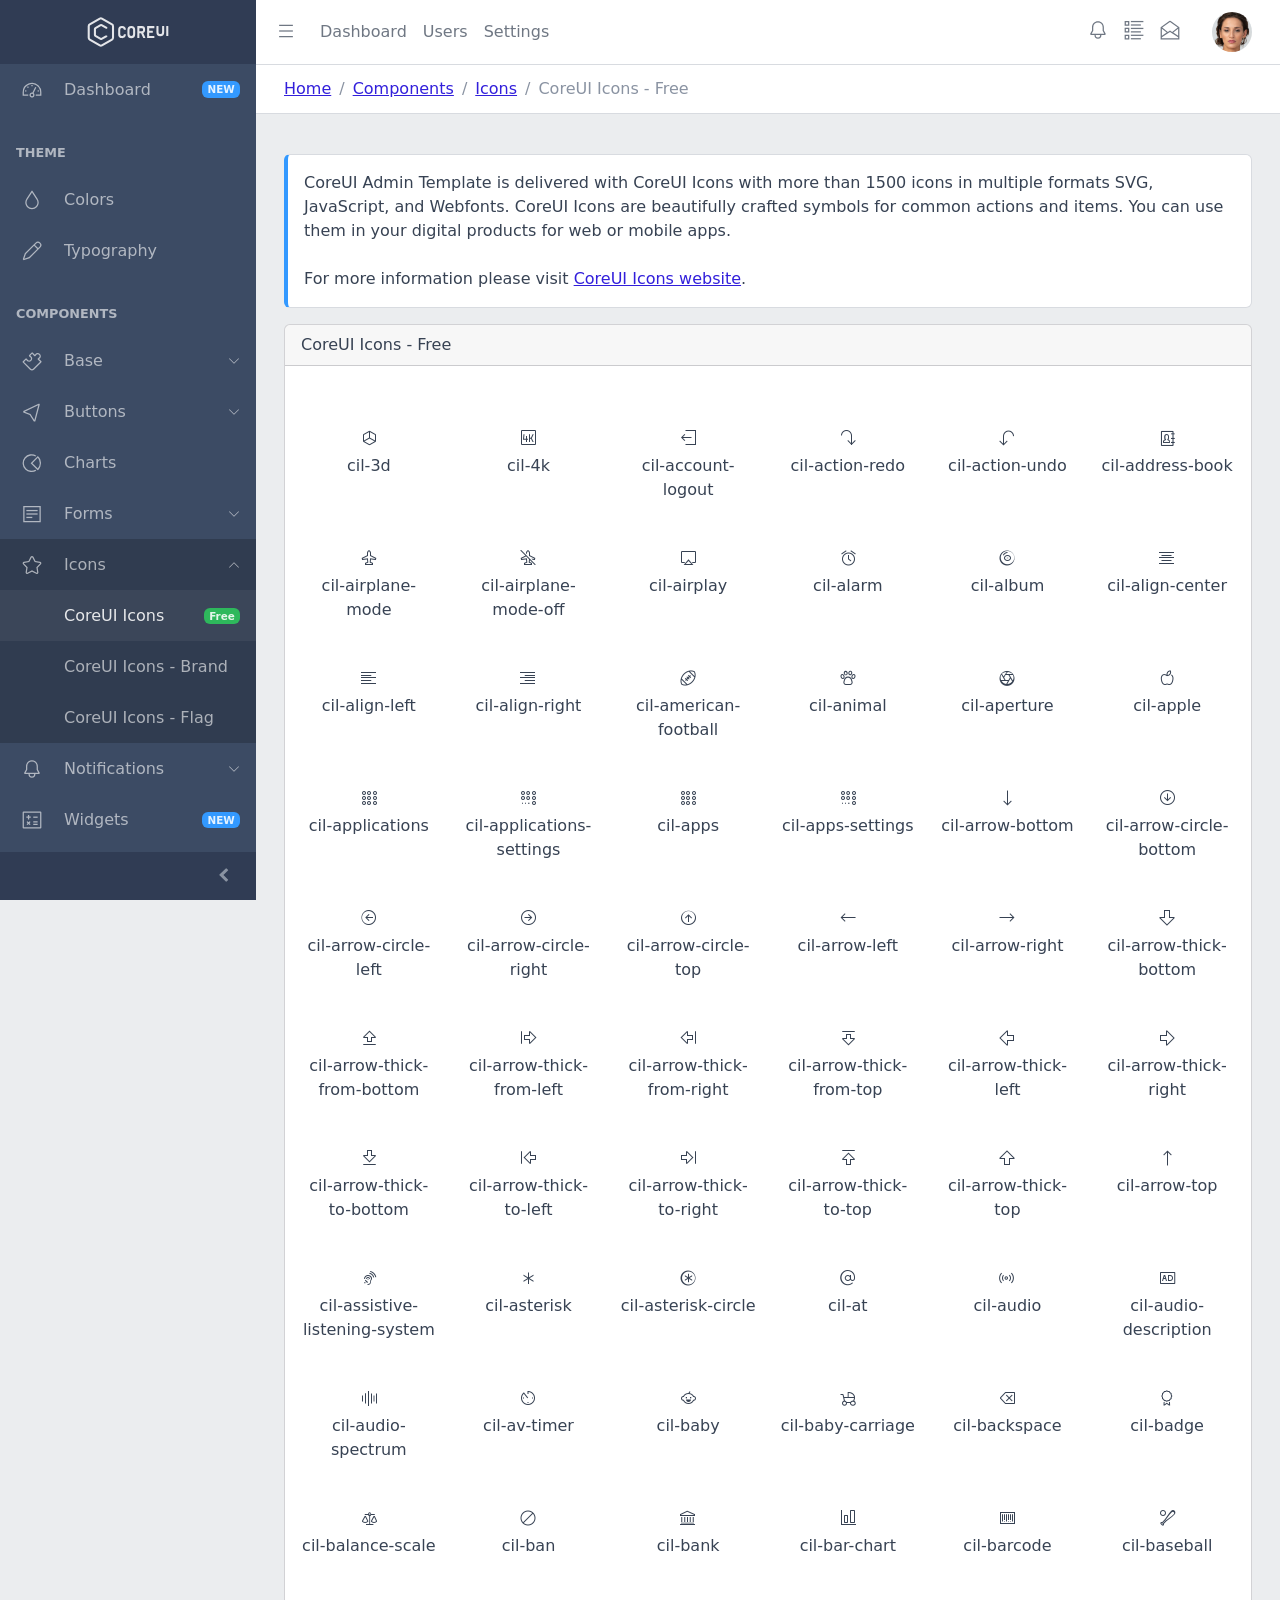
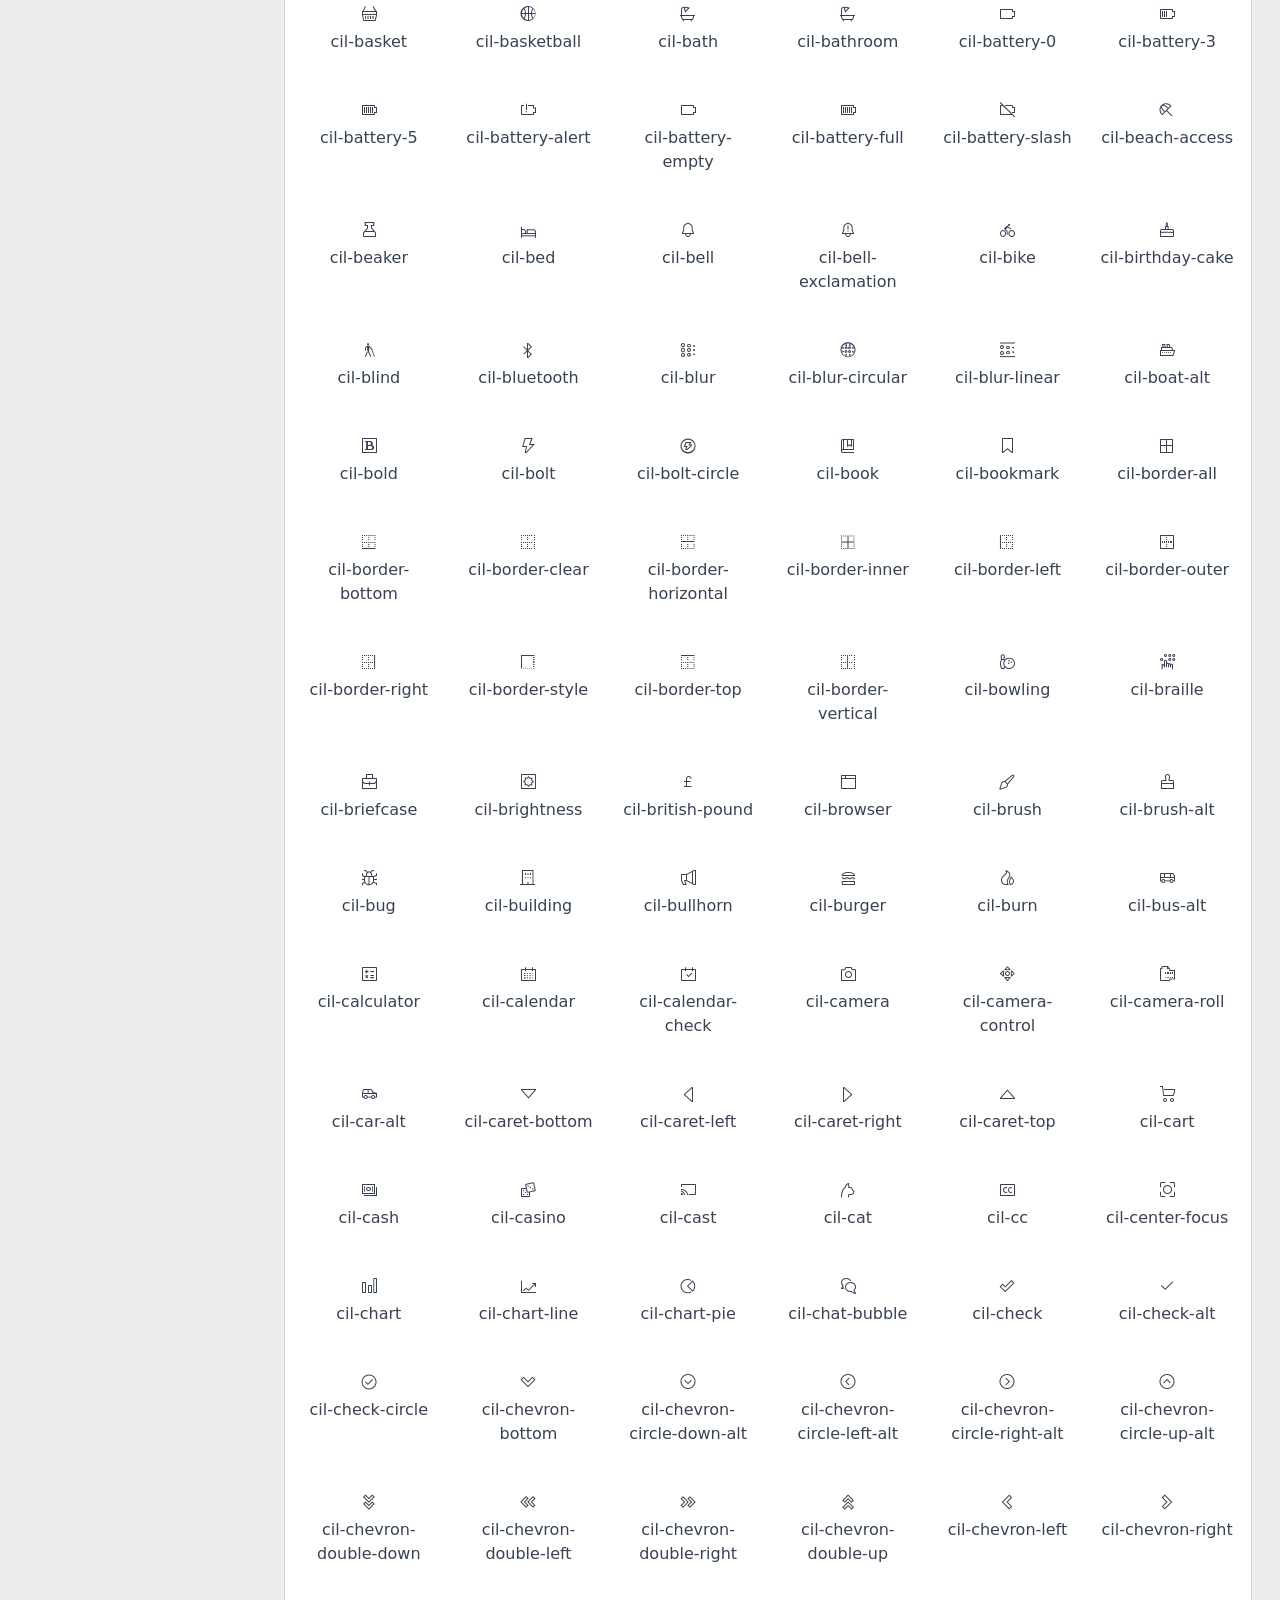
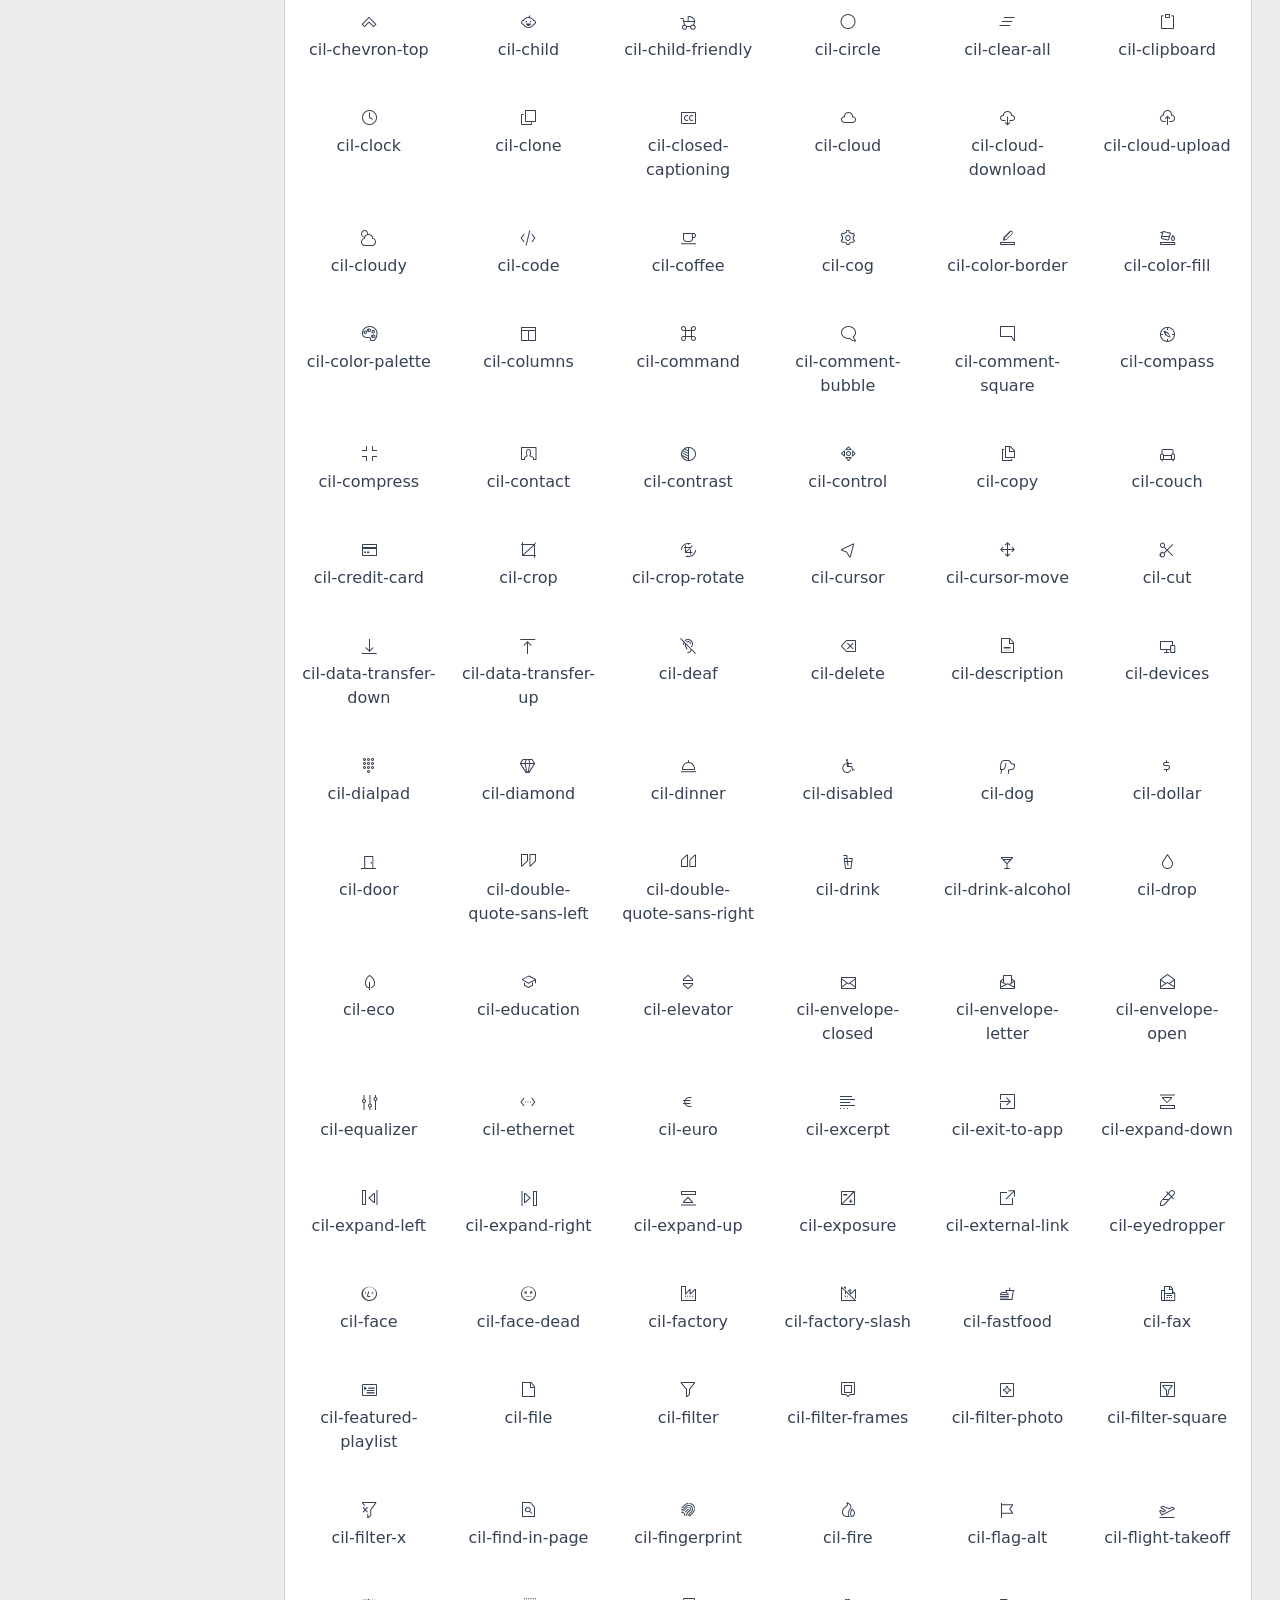
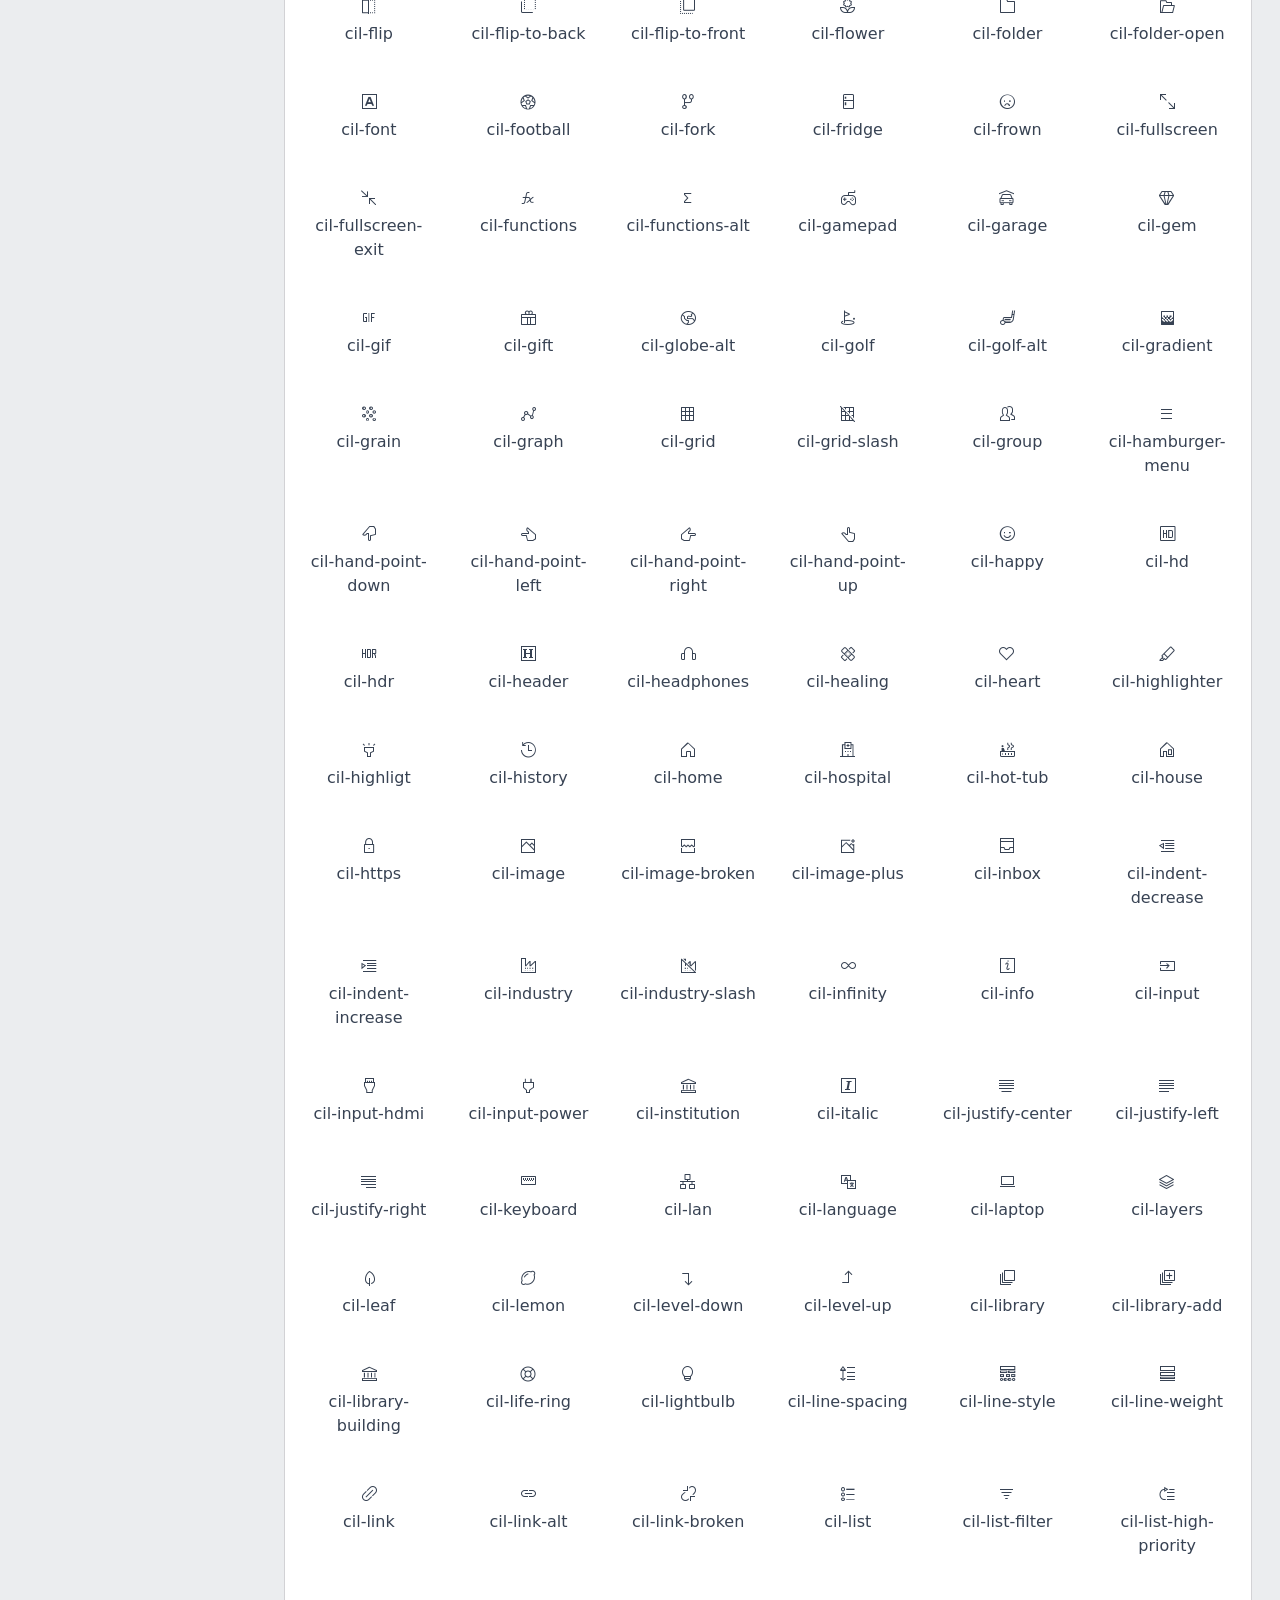
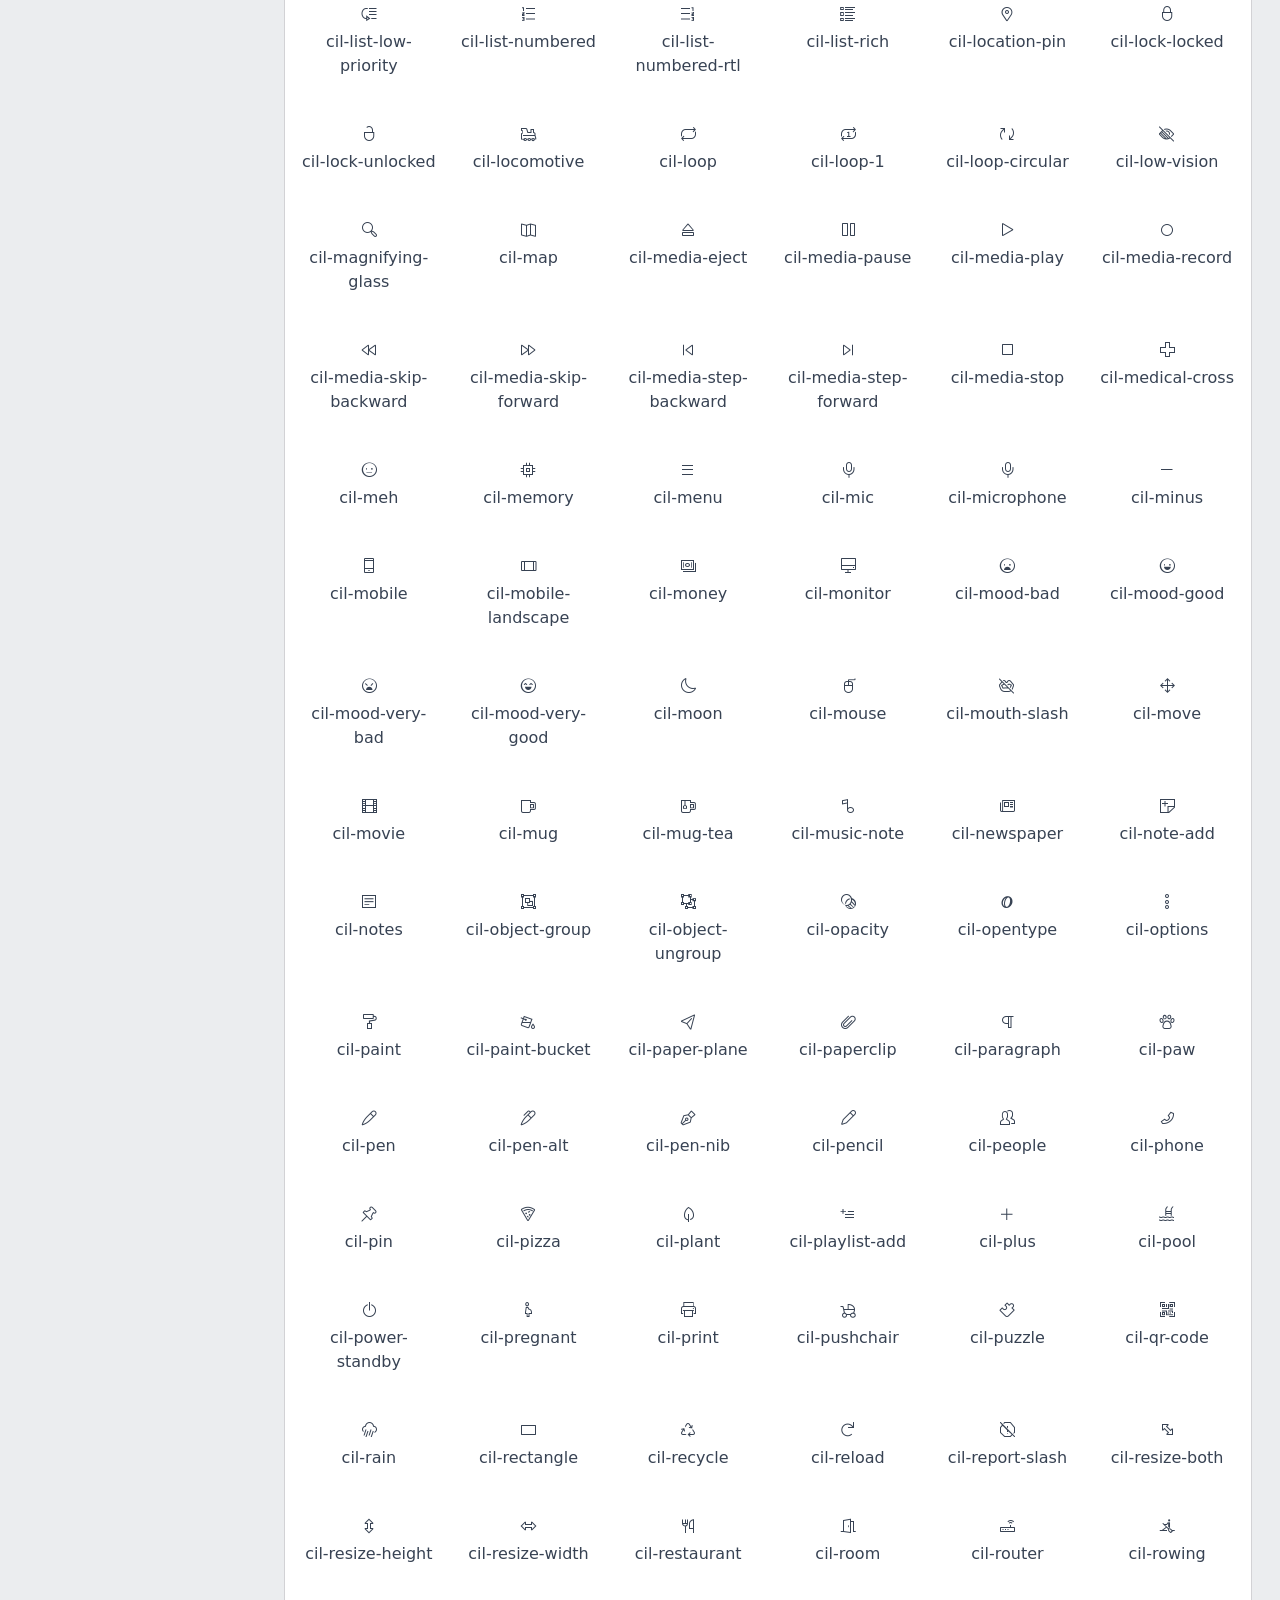
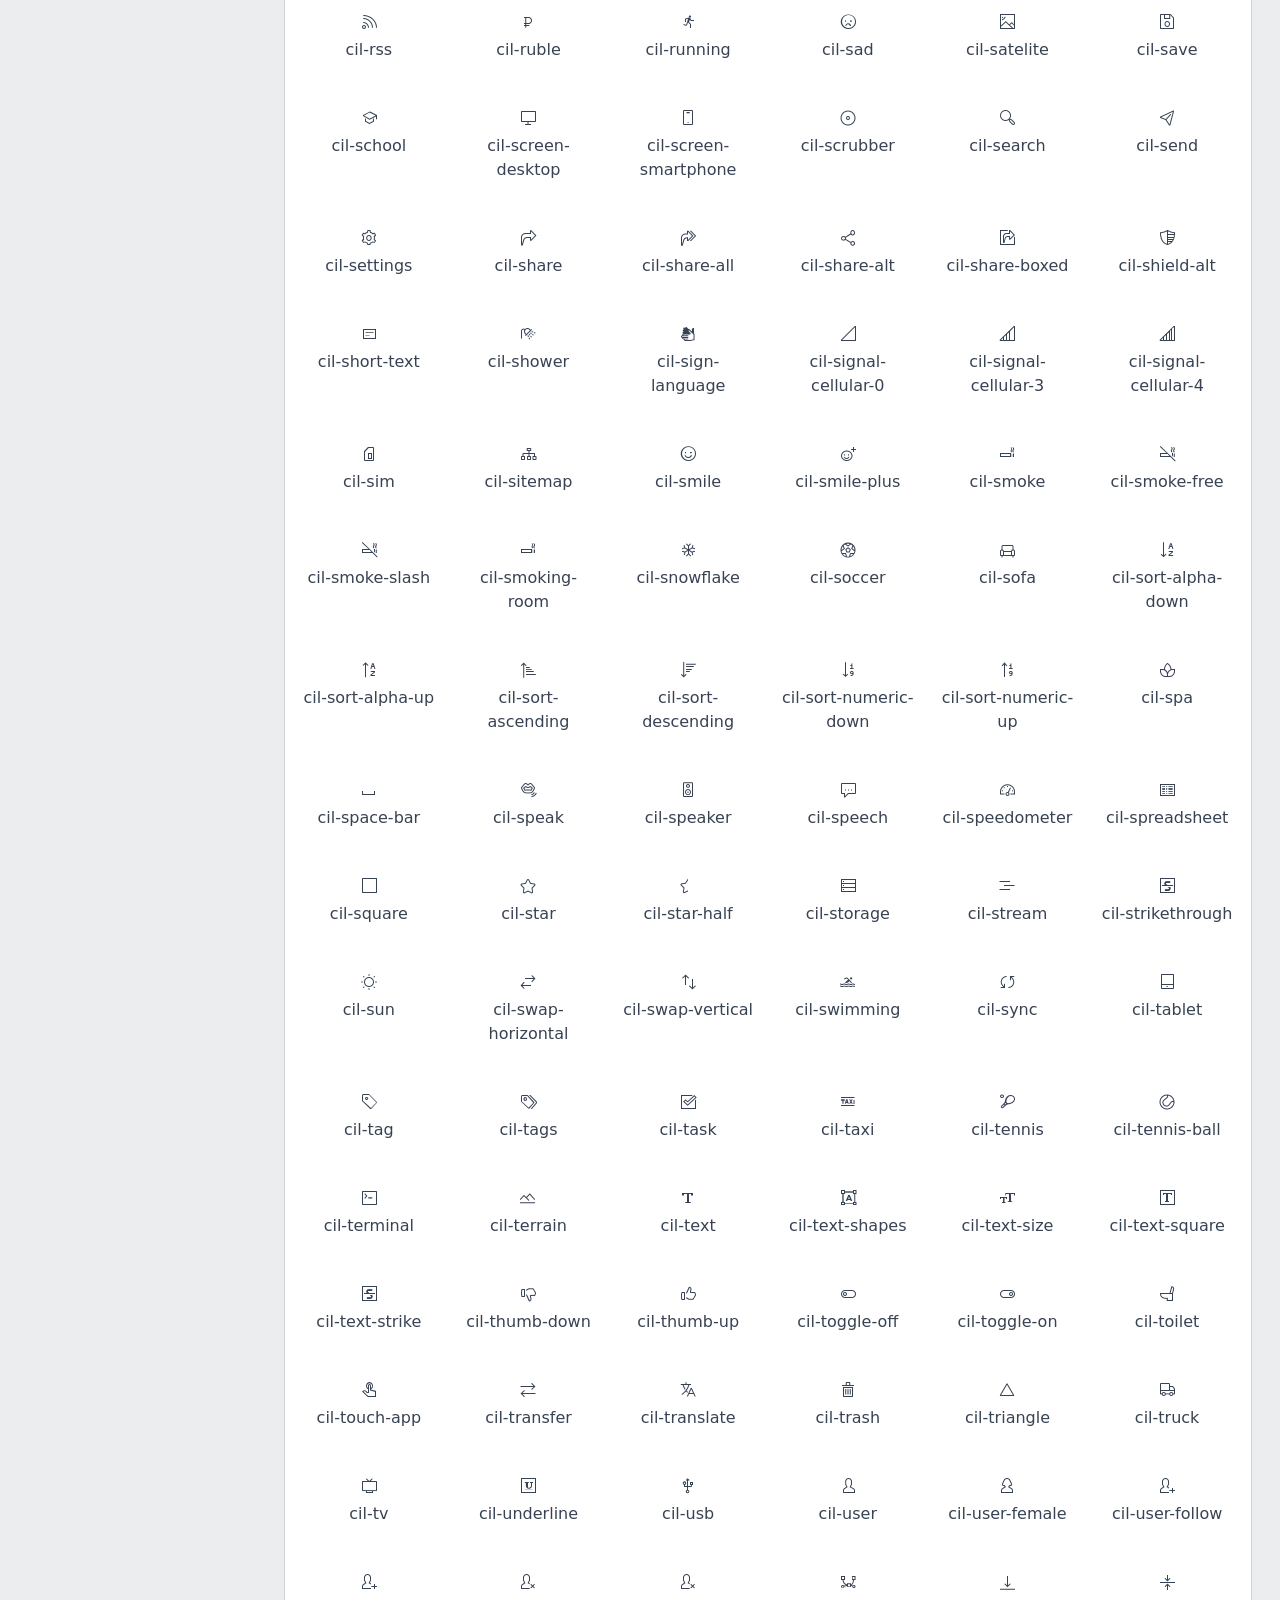
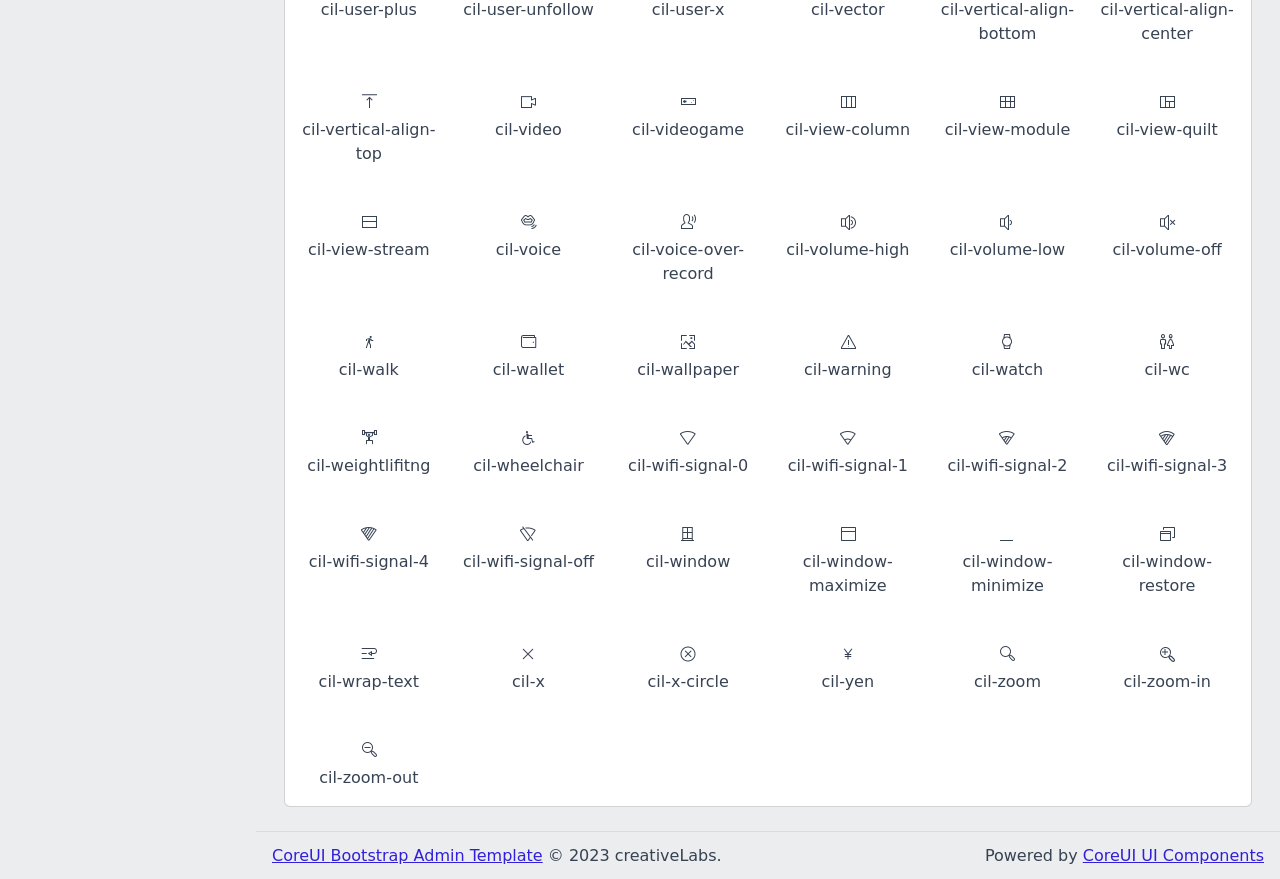
<file: src/main/resources/static/icons/coreui-icons-free.html>
<!DOCTYPE html><!--
* CoreUI - Free Bootstrap Admin Template
* @version v4.2.2
* @link https://coreui.io/product/free-bootstrap-admin-template/
* Copyright (c) 2023 creativeLabs Łukasz Holeczek
* Licensed under MIT (https://github.com/coreui/coreui-free-bootstrap-admin-template/blob/main/LICENSE)
--><!-- Breadcrumb-->
<html lang="en">
  <head>
    <base href="./../">
    <meta charset="utf-8">
    <meta http-equiv="X-UA-Compatible" content="IE=edge">
    <meta name="viewport" content="width=device-width, initial-scale=1.0, shrink-to-fit=no">
    <meta name="description" content="CoreUI - Open Source Bootstrap Admin Template">
    <meta name="author" content="Łukasz Holeczek">
    <meta name="keyword" content="Bootstrap,Admin,Template,Open,Source,jQuery,CSS,HTML,RWD,Dashboard">
    <title>CoreUI Free Bootstrap Admin Template</title>
    <link rel="apple-touch-icon" sizes="57x57" href="assets/favicon/apple-icon-57x57.png">
    <link rel="apple-touch-icon" sizes="60x60" href="assets/favicon/apple-icon-60x60.png">
    <link rel="apple-touch-icon" sizes="72x72" href="assets/favicon/apple-icon-72x72.png">
    <link rel="apple-touch-icon" sizes="76x76" href="assets/favicon/apple-icon-76x76.png">
    <link rel="apple-touch-icon" sizes="114x114" href="assets/favicon/apple-icon-114x114.png">
    <link rel="apple-touch-icon" sizes="120x120" href="assets/favicon/apple-icon-120x120.png">
    <link rel="apple-touch-icon" sizes="144x144" href="assets/favicon/apple-icon-144x144.png">
    <link rel="apple-touch-icon" sizes="152x152" href="assets/favicon/apple-icon-152x152.png">
    <link rel="apple-touch-icon" sizes="180x180" href="assets/favicon/apple-icon-180x180.png">
    <link rel="icon" type="image/png" sizes="192x192" href="assets/favicon/android-icon-192x192.png">
    <link rel="icon" type="image/png" sizes="32x32" href="assets/favicon/favicon-32x32.png">
    <link rel="icon" type="image/png" sizes="96x96" href="assets/favicon/favicon-96x96.png">
    <link rel="icon" type="image/png" sizes="16x16" href="assets/favicon/favicon-16x16.png">
    <link rel="manifest" href="assets/favicon/manifest.json">
    <meta name="msapplication-TileColor" content="#ffffff">
    <meta name="msapplication-TileImage" content="assets/favicon/ms-icon-144x144.png">
    <meta name="theme-color" content="#ffffff">
    <!-- Vendors styles-->
    <link rel="stylesheet" href="vendors/simplebar/css/simplebar.css">
    <link rel="stylesheet" href="css/vendors/simplebar.css">
    <!-- Main styles for this application-->
    <link href="css/style.css" rel="stylesheet">
    <!-- We use those styles to show code examples, you should remove them in your application.-->
    <link href="css/examples.css" rel="stylesheet">
    <link href="vendors/@coreui/icons/css/free.min.css" rel="stylesheet">
  </head>
  <body>
    <div class="sidebar sidebar-dark sidebar-fixed" id="sidebar">
      <div class="sidebar-brand d-none d-md-flex">
        <svg class="sidebar-brand-full" width="118" height="46" alt="CoreUI Logo">
          <use xlink:href="assets/brand/coreui.svg#full"></use>
        </svg>
        <svg class="sidebar-brand-narrow" width="46" height="46" alt="CoreUI Logo">
          <use xlink:href="assets/brand/coreui.svg#signet"></use>
        </svg>
      </div>
      <ul class="sidebar-nav" data-coreui="navigation" data-simplebar="">
        <li class="nav-item"><a class="nav-link" href="index.html">
            <svg class="nav-icon">
              <use xlink:href="vendors/@coreui/icons/svg/free.svg#cil-speedometer"></use>
            </svg> Dashboard<span class="badge badge-sm bg-info ms-auto">NEW</span></a></li>
        <li class="nav-title">Theme</li>
        <li class="nav-item"><a class="nav-link" href="colors.html">
            <svg class="nav-icon">
              <use xlink:href="vendors/@coreui/icons/svg/free.svg#cil-drop"></use>
            </svg> Colors</a></li>
        <li class="nav-item"><a class="nav-link" href="typography.html">
            <svg class="nav-icon">
              <use xlink:href="vendors/@coreui/icons/svg/free.svg#cil-pencil"></use>
            </svg> Typography</a></li>
        <li class="nav-title">Components</li>
        <li class="nav-group"><a class="nav-link nav-group-toggle" href="#">
            <svg class="nav-icon">
              <use xlink:href="vendors/@coreui/icons/svg/free.svg#cil-puzzle"></use>
            </svg> Base</a>
          <ul class="nav-group-items">
            <li class="nav-item"><a class="nav-link" href="base/accordion.html"><span class="nav-icon"></span> Accordion</a></li>
            <li class="nav-item"><a class="nav-link" href="base/breadcrumb.html"><span class="nav-icon"></span> Breadcrumb</a></li>
            <li class="nav-item"><a class="nav-link" href="base/cards.html"><span class="nav-icon"></span> Cards</a></li>
            <li class="nav-item"><a class="nav-link" href="base/carousel.html"><span class="nav-icon"></span> Carousel</a></li>
            <li class="nav-item"><a class="nav-link" href="base/collapse.html"><span class="nav-icon"></span> Collapse</a></li>
            <li class="nav-item"><a class="nav-link" href="base/list-group.html"><span class="nav-icon"></span> List group</a></li>
            <li class="nav-item"><a class="nav-link" href="base/navs-tabs.html"><span class="nav-icon"></span> Navs &amp; Tabs</a></li>
            <li class="nav-item"><a class="nav-link" href="base/pagination.html"><span class="nav-icon"></span> Pagination</a></li>
            <li class="nav-item"><a class="nav-link" href="base/placeholders.html"><span class="nav-icon"></span> Placeholders</a></li>
            <li class="nav-item"><a class="nav-link" href="base/popovers.html"><span class="nav-icon"></span> Popovers</a></li>
            <li class="nav-item"><a class="nav-link" href="base/progress.html"><span class="nav-icon"></span> Progress</a></li>
            <li class="nav-item"><a class="nav-link" href="base/scrollspy.html"><span class="nav-icon"></span> Scrollspy</a></li>
            <li class="nav-item"><a class="nav-link" href="base/spinners.html"><span class="nav-icon"></span> Spinners</a></li>
            <li class="nav-item"><a class="nav-link" href="base/tables.html"><span class="nav-icon"></span> Tables</a></li>
            <li class="nav-item"><a class="nav-link" href="base/tooltips.html"><span class="nav-icon"></span> Tooltips</a></li>
          </ul>
        </li>
        <li class="nav-group"><a class="nav-link nav-group-toggle" href="#">
            <svg class="nav-icon">
              <use xlink:href="vendors/@coreui/icons/svg/free.svg#cil-cursor"></use>
            </svg> Buttons</a>
          <ul class="nav-group-items">
            <li class="nav-item"><a class="nav-link" href="buttons/buttons.html"><span class="nav-icon"></span> Buttons</a></li>
            <li class="nav-item"><a class="nav-link" href="buttons/button-group.html"><span class="nav-icon"></span> Buttons Group</a></li>
            <li class="nav-item"><a class="nav-link" href="buttons/dropdowns.html"><span class="nav-icon"></span> Dropdowns</a></li>
          </ul>
        </li>
        <li class="nav-item"><a class="nav-link" href="charts.html">
            <svg class="nav-icon">
              <use xlink:href="vendors/@coreui/icons/svg/free.svg#cil-chart-pie"></use>
            </svg> Charts</a></li>
        <li class="nav-group"><a class="nav-link nav-group-toggle" href="#">
            <svg class="nav-icon">
              <use xlink:href="vendors/@coreui/icons/svg/free.svg#cil-notes"></use>
            </svg> Forms</a>
          <ul class="nav-group-items">
            <li class="nav-item"><a class="nav-link" href="forms/form-control.html"> Form Control</a></li>
            <li class="nav-item"><a class="nav-link" href="forms/select.html"> Select</a></li>
            <li class="nav-item"><a class="nav-link" href="forms/checks-radios.html"> Checks and radios</a></li>
            <li class="nav-item"><a class="nav-link" href="forms/range.html"> Range</a></li>
            <li class="nav-item"><a class="nav-link" href="forms/input-group.html"> Input group</a></li>
            <li class="nav-item"><a class="nav-link" href="forms/floating-labels.html"> Floating labels</a></li>
            <li class="nav-item"><a class="nav-link" href="forms/layout.html"> Layout</a></li>
            <li class="nav-item"><a class="nav-link" href="forms/validation.html"> Validation</a></li>
          </ul>
        </li>
        <li class="nav-group"><a class="nav-link nav-group-toggle" href="#">
            <svg class="nav-icon">
              <use xlink:href="vendors/@coreui/icons/svg/free.svg#cil-star"></use>
            </svg> Icons</a>
          <ul class="nav-group-items">
            <li class="nav-item"><a class="nav-link" href="icons/coreui-icons-free.html"> CoreUI Icons<span class="badge badge-sm bg-success ms-auto">Free</span></a></li>
            <li class="nav-item"><a class="nav-link" href="icons/coreui-icons-brand.html"> CoreUI Icons - Brand</a></li>
            <li class="nav-item"><a class="nav-link" href="icons/coreui-icons-flag.html"> CoreUI Icons - Flag</a></li>
          </ul>
        </li>
        <li class="nav-group"><a class="nav-link nav-group-toggle" href="#">
            <svg class="nav-icon">
              <use xlink:href="vendors/@coreui/icons/svg/free.svg#cil-bell"></use>
            </svg> Notifications</a>
          <ul class="nav-group-items">
            <li class="nav-item"><a class="nav-link" href="notifications/alerts.html"><span class="nav-icon"></span> Alerts</a></li>
            <li class="nav-item"><a class="nav-link" href="notifications/badge.html"><span class="nav-icon"></span> Badge</a></li>
            <li class="nav-item"><a class="nav-link" href="notifications/modals.html"><span class="nav-icon"></span> Modals</a></li>
            <li class="nav-item"><a class="nav-link" href="notifications/toasts.html"><span class="nav-icon"></span> Toasts</a></li>
          </ul>
        </li>
        <li class="nav-item"><a class="nav-link" href="widgets.html">
            <svg class="nav-icon">
              <use xlink:href="vendors/@coreui/icons/svg/free.svg#cil-calculator"></use>
            </svg> Widgets<span class="badge badge-sm bg-info ms-auto">NEW</span></a></li>
        <li class="nav-divider"></li>
        <li class="nav-title">Extras</li>
        <li class="nav-group"><a class="nav-link nav-group-toggle" href="#">
            <svg class="nav-icon">
              <use xlink:href="vendors/@coreui/icons/svg/free.svg#cil-star"></use>
            </svg> Pages</a>
          <ul class="nav-group-items">
            <li class="nav-item"><a class="nav-link" href="login.html" target="_top">
                <svg class="nav-icon">
                  <use xlink:href="vendors/@coreui/icons/svg/free.svg#cil-account-logout"></use>
                </svg> Login</a></li>
            <li class="nav-item"><a class="nav-link" href="register.html" target="_top">
                <svg class="nav-icon">
                  <use xlink:href="vendors/@coreui/icons/svg/free.svg#cil-account-logout"></use>
                </svg> Register</a></li>
            <li class="nav-item"><a class="nav-link" href="404.html" target="_top">
                <svg class="nav-icon">
                  <use xlink:href="vendors/@coreui/icons/svg/free.svg#cil-bug"></use>
                </svg> Error 404</a></li>
            <li class="nav-item"><a class="nav-link" href="500.html" target="_top">
                <svg class="nav-icon">
                  <use xlink:href="vendors/@coreui/icons/svg/free.svg#cil-bug"></use>
                </svg> Error 500</a></li>
          </ul>
        </li>
        <li class="nav-item mt-auto"><a class="nav-link" href="https://coreui.io/docs/templates/installation/" target="_blank">
            <svg class="nav-icon">
              <use xlink:href="vendors/@coreui/icons/svg/free.svg#cil-description"></use>
            </svg> Docs</a></li>
        <li class="nav-item"><a class="nav-link nav-link-danger" href="https://coreui.io/pro/" target="_top">
            <svg class="nav-icon">
              <use xlink:href="vendors/@coreui/icons/svg/free.svg#cil-layers"></use>
            </svg> Try CoreUI
            <div class="fw-semibold">PRO</div>
          </a></li>
      </ul>
      <button class="sidebar-toggler" type="button" data-coreui-toggle="unfoldable"></button>
    </div>
    <div class="wrapper d-flex flex-column min-vh-100 bg-light">
      <header class="header header-sticky mb-4">
        <div class="container-fluid">
          <button class="header-toggler px-md-0 me-md-3" type="button" onclick="coreui.Sidebar.getInstance(document.querySelector('#sidebar')).toggle()">
            <svg class="icon icon-lg">
              <use xlink:href="vendors/@coreui/icons/svg/free.svg#cil-menu"></use>
            </svg>
          </button><a class="header-brand d-md-none" href="#">
            <svg width="118" height="46" alt="CoreUI Logo">
              <use xlink:href="assets/brand/coreui.svg#full"></use>
            </svg></a>
          <ul class="header-nav d-none d-md-flex">
            <li class="nav-item"><a class="nav-link" href="#">Dashboard</a></li>
            <li class="nav-item"><a class="nav-link" href="#">Users</a></li>
            <li class="nav-item"><a class="nav-link" href="#">Settings</a></li>
          </ul>
          <ul class="header-nav ms-auto">
            <li class="nav-item"><a class="nav-link" href="#">
                <svg class="icon icon-lg">
                  <use xlink:href="vendors/@coreui/icons/svg/free.svg#cil-bell"></use>
                </svg></a></li>
            <li class="nav-item"><a class="nav-link" href="#">
                <svg class="icon icon-lg">
                  <use xlink:href="vendors/@coreui/icons/svg/free.svg#cil-list-rich"></use>
                </svg></a></li>
            <li class="nav-item"><a class="nav-link" href="#">
                <svg class="icon icon-lg">
                  <use xlink:href="vendors/@coreui/icons/svg/free.svg#cil-envelope-open"></use>
                </svg></a></li>
          </ul>
          <ul class="header-nav ms-3">
            <li class="nav-item dropdown"><a class="nav-link py-0" data-coreui-toggle="dropdown" href="#" role="button" aria-haspopup="true" aria-expanded="false">
                <div class="avatar avatar-md"><img class="avatar-img" src="assets/img/avatars/8.jpg" alt="user@email.com"></div>
              </a>
              <div class="dropdown-menu dropdown-menu-end pt-0">
                <div class="dropdown-header bg-light py-2">
                  <div class="fw-semibold">Account</div>
                </div><a class="dropdown-item" href="#">
                  <svg class="icon me-2">
                    <use xlink:href="vendors/@coreui/icons/svg/free.svg#cil-bell"></use>
                  </svg> Updates<span class="badge badge-sm bg-info ms-2">42</span></a><a class="dropdown-item" href="#">
                  <svg class="icon me-2">
                    <use xlink:href="vendors/@coreui/icons/svg/free.svg#cil-envelope-open"></use>
                  </svg> Messages<span class="badge badge-sm bg-success ms-2">42</span></a><a class="dropdown-item" href="#">
                  <svg class="icon me-2">
                    <use xlink:href="vendors/@coreui/icons/svg/free.svg#cil-task"></use>
                  </svg> Tasks<span class="badge badge-sm bg-danger ms-2">42</span></a><a class="dropdown-item" href="#">
                  <svg class="icon me-2">
                    <use xlink:href="vendors/@coreui/icons/svg/free.svg#cil-comment-square"></use>
                  </svg> Comments<span class="badge badge-sm bg-warning ms-2">42</span></a>
                <div class="dropdown-header bg-light py-2">
                  <div class="fw-semibold">Settings</div>
                </div><a class="dropdown-item" href="#">
                  <svg class="icon me-2">
                    <use xlink:href="vendors/@coreui/icons/svg/free.svg#cil-user"></use>
                  </svg> Profile</a><a class="dropdown-item" href="#">
                  <svg class="icon me-2">
                    <use xlink:href="vendors/@coreui/icons/svg/free.svg#cil-settings"></use>
                  </svg> Settings</a><a class="dropdown-item" href="#">
                  <svg class="icon me-2">
                    <use xlink:href="vendors/@coreui/icons/svg/free.svg#cil-credit-card"></use>
                  </svg> Payments<span class="badge badge-sm bg-secondary ms-2">42</span></a><a class="dropdown-item" href="#">
                  <svg class="icon me-2">
                    <use xlink:href="vendors/@coreui/icons/svg/free.svg#cil-file"></use>
                  </svg> Projects<span class="badge badge-sm bg-primary ms-2">42</span></a>
                <div class="dropdown-divider"></div><a class="dropdown-item" href="#">
                  <svg class="icon me-2">
                    <use xlink:href="vendors/@coreui/icons/svg/free.svg#cil-lock-locked"></use>
                  </svg> Lock Account</a><a class="dropdown-item" href="#">
                  <svg class="icon me-2">
                    <use xlink:href="vendors/@coreui/icons/svg/free.svg#cil-account-logout"></use>
                  </svg> Logout</a>
              </div>
            </li>
          </ul>
        </div>
        <div class="header-divider"></div>
        <div class="container-fluid">
          <nav aria-label="breadcrumb">
            <ol class="breadcrumb my-0 ms-2">
              <li class="breadcrumb-item">
                <!-- if breadcrumb is single--><a href="#">Home</a>
              </li>
              <li class="breadcrumb-item">
                <!-- if breadcrumb is single--><a href="#">Components</a>
              </li>
              <li class="breadcrumb-item">
                <!-- if breadcrumb is single--><a href="#">Icons</a>
              </li>
              <li class="breadcrumb-item active"><span>CoreUI Icons - Free</span></li>
            </ol>
          </nav>
        </div>
      </header>
      <div class="body flex-grow-1 px-3">
        <div class="container-lg">
          <div class="callout callout-info bg-white">CoreUI Admin Template is delivered with CoreUI Icons with more than 1500 icons in multiple formats SVG, JavaScript, and Webfonts. CoreUI Icons are beautifully crafted symbols for common actions and items. You can use them in your digital products for web or mobile apps.<br><br>For more information please visit <a href="https://icons.coreui.io" target="_blank">CoreUI Icons website</a>.
          </div>
          <div class="card mb-4">
            <div class="card-header"> CoreUI Icons - Free</div>
            <div class="card-body">
              <div class="row text-center">
                <div class="col-6 col-sm-4 col-md-2"><i class="icon icon-2xl mt-5 mb-2 cil-3d"></i>
                  <div>cil-3d</div>
                </div>
                <div class="col-6 col-sm-4 col-md-2"><i class="icon icon-2xl mt-5 mb-2 cil-4k"></i>
                  <div>cil-4k</div>
                </div>
                <div class="col-6 col-sm-4 col-md-2"><i class="icon icon-2xl mt-5 mb-2 cil-account-logout"></i>
                  <div>cil-account-logout</div>
                </div>
                <div class="col-6 col-sm-4 col-md-2"><i class="icon icon-2xl mt-5 mb-2 cil-action-redo"></i>
                  <div>cil-action-redo</div>
                </div>
                <div class="col-6 col-sm-4 col-md-2"><i class="icon icon-2xl mt-5 mb-2 cil-action-undo"></i>
                  <div>cil-action-undo</div>
                </div>
                <div class="col-6 col-sm-4 col-md-2"><i class="icon icon-2xl mt-5 mb-2 cil-address-book"></i>
                  <div>cil-address-book</div>
                </div>
                <div class="col-6 col-sm-4 col-md-2"><i class="icon icon-2xl mt-5 mb-2 cil-airplane-mode"></i>
                  <div>cil-airplane-mode</div>
                </div>
                <div class="col-6 col-sm-4 col-md-2"><i class="icon icon-2xl mt-5 mb-2 cil-airplane-mode-off"></i>
                  <div>cil-airplane-mode-off</div>
                </div>
                <div class="col-6 col-sm-4 col-md-2"><i class="icon icon-2xl mt-5 mb-2 cil-airplay"></i>
                  <div>cil-airplay</div>
                </div>
                <div class="col-6 col-sm-4 col-md-2"><i class="icon icon-2xl mt-5 mb-2 cil-alarm"></i>
                  <div>cil-alarm</div>
                </div>
                <div class="col-6 col-sm-4 col-md-2"><i class="icon icon-2xl mt-5 mb-2 cil-album"></i>
                  <div>cil-album</div>
                </div>
                <div class="col-6 col-sm-4 col-md-2"><i class="icon icon-2xl mt-5 mb-2 cil-align-center"></i>
                  <div>cil-align-center</div>
                </div>
                <div class="col-6 col-sm-4 col-md-2"><i class="icon icon-2xl mt-5 mb-2 cil-align-left"></i>
                  <div>cil-align-left</div>
                </div>
                <div class="col-6 col-sm-4 col-md-2"><i class="icon icon-2xl mt-5 mb-2 cil-align-right"></i>
                  <div>cil-align-right</div>
                </div>
                <div class="col-6 col-sm-4 col-md-2"><i class="icon icon-2xl mt-5 mb-2 cil-american-football"></i>
                  <div>cil-american-football</div>
                </div>
                <div class="col-6 col-sm-4 col-md-2"><i class="icon icon-2xl mt-5 mb-2 cil-animal"></i>
                  <div>cil-animal</div>
                </div>
                <div class="col-6 col-sm-4 col-md-2"><i class="icon icon-2xl mt-5 mb-2 cil-aperture"></i>
                  <div>cil-aperture</div>
                </div>
                <div class="col-6 col-sm-4 col-md-2"><i class="icon icon-2xl mt-5 mb-2 cil-apple"></i>
                  <div>cil-apple</div>
                </div>
                <div class="col-6 col-sm-4 col-md-2"><i class="icon icon-2xl mt-5 mb-2 cil-applications"></i>
                  <div>cil-applications</div>
                </div>
                <div class="col-6 col-sm-4 col-md-2"><i class="icon icon-2xl mt-5 mb-2 cil-applications-settings"></i>
                  <div>cil-applications-settings</div>
                </div>
                <div class="col-6 col-sm-4 col-md-2"><i class="icon icon-2xl mt-5 mb-2 cil-apps"></i>
                  <div>cil-apps</div>
                </div>
                <div class="col-6 col-sm-4 col-md-2"><i class="icon icon-2xl mt-5 mb-2 cil-apps-settings"></i>
                  <div>cil-apps-settings</div>
                </div>
                <div class="col-6 col-sm-4 col-md-2"><i class="icon icon-2xl mt-5 mb-2 cil-arrow-bottom"></i>
                  <div>cil-arrow-bottom</div>
                </div>
                <div class="col-6 col-sm-4 col-md-2"><i class="icon icon-2xl mt-5 mb-2 cil-arrow-circle-bottom"></i>
                  <div>cil-arrow-circle-bottom</div>
                </div>
                <div class="col-6 col-sm-4 col-md-2"><i class="icon icon-2xl mt-5 mb-2 cil-arrow-circle-left"></i>
                  <div>cil-arrow-circle-left</div>
                </div>
                <div class="col-6 col-sm-4 col-md-2"><i class="icon icon-2xl mt-5 mb-2 cil-arrow-circle-right"></i>
                  <div>cil-arrow-circle-right</div>
                </div>
                <div class="col-6 col-sm-4 col-md-2"><i class="icon icon-2xl mt-5 mb-2 cil-arrow-circle-top"></i>
                  <div>cil-arrow-circle-top</div>
                </div>
                <div class="col-6 col-sm-4 col-md-2"><i class="icon icon-2xl mt-5 mb-2 cil-arrow-left"></i>
                  <div>cil-arrow-left</div>
                </div>
                <div class="col-6 col-sm-4 col-md-2"><i class="icon icon-2xl mt-5 mb-2 cil-arrow-right"></i>
                  <div>cil-arrow-right</div>
                </div>
                <div class="col-6 col-sm-4 col-md-2"><i class="icon icon-2xl mt-5 mb-2 cil-arrow-thick-bottom"></i>
                  <div>cil-arrow-thick-bottom</div>
                </div>
                <div class="col-6 col-sm-4 col-md-2"><i class="icon icon-2xl mt-5 mb-2 cil-arrow-thick-from-bottom"></i>
                  <div>cil-arrow-thick-from-bottom</div>
                </div>
                <div class="col-6 col-sm-4 col-md-2"><i class="icon icon-2xl mt-5 mb-2 cil-arrow-thick-from-left"></i>
                  <div>cil-arrow-thick-from-left</div>
                </div>
                <div class="col-6 col-sm-4 col-md-2"><i class="icon icon-2xl mt-5 mb-2 cil-arrow-thick-from-right"></i>
                  <div>cil-arrow-thick-from-right</div>
                </div>
                <div class="col-6 col-sm-4 col-md-2"><i class="icon icon-2xl mt-5 mb-2 cil-arrow-thick-from-top"></i>
                  <div>cil-arrow-thick-from-top</div>
                </div>
                <div class="col-6 col-sm-4 col-md-2"><i class="icon icon-2xl mt-5 mb-2 cil-arrow-thick-left"></i>
                  <div>cil-arrow-thick-left</div>
                </div>
                <div class="col-6 col-sm-4 col-md-2"><i class="icon icon-2xl mt-5 mb-2 cil-arrow-thick-right"></i>
                  <div>cil-arrow-thick-right</div>
                </div>
                <div class="col-6 col-sm-4 col-md-2"><i class="icon icon-2xl mt-5 mb-2 cil-arrow-thick-to-bottom"></i>
                  <div>cil-arrow-thick-to-bottom</div>
                </div>
                <div class="col-6 col-sm-4 col-md-2"><i class="icon icon-2xl mt-5 mb-2 cil-arrow-thick-to-left"></i>
                  <div>cil-arrow-thick-to-left</div>
                </div>
                <div class="col-6 col-sm-4 col-md-2"><i class="icon icon-2xl mt-5 mb-2 cil-arrow-thick-to-right"></i>
                  <div>cil-arrow-thick-to-right</div>
                </div>
                <div class="col-6 col-sm-4 col-md-2"><i class="icon icon-2xl mt-5 mb-2 cil-arrow-thick-to-top"></i>
                  <div>cil-arrow-thick-to-top</div>
                </div>
                <div class="col-6 col-sm-4 col-md-2"><i class="icon icon-2xl mt-5 mb-2 cil-arrow-thick-top"></i>
                  <div>cil-arrow-thick-top</div>
                </div>
                <div class="col-6 col-sm-4 col-md-2"><i class="icon icon-2xl mt-5 mb-2 cil-arrow-top"></i>
                  <div>cil-arrow-top</div>
                </div>
                <div class="col-6 col-sm-4 col-md-2"><i class="icon icon-2xl mt-5 mb-2 cil-assistive-listening-system"></i>
                  <div>cil-assistive-listening-system</div>
                </div>
                <div class="col-6 col-sm-4 col-md-2"><i class="icon icon-2xl mt-5 mb-2 cil-asterisk"></i>
                  <div>cil-asterisk</div>
                </div>
                <div class="col-6 col-sm-4 col-md-2"><i class="icon icon-2xl mt-5 mb-2 cil-asterisk-circle"></i>
                  <div>cil-asterisk-circle</div>
                </div>
                <div class="col-6 col-sm-4 col-md-2"><i class="icon icon-2xl mt-5 mb-2 cil-at"></i>
                  <div>cil-at</div>
                </div>
                <div class="col-6 col-sm-4 col-md-2"><i class="icon icon-2xl mt-5 mb-2 cil-audio"></i>
                  <div>cil-audio</div>
                </div>
                <div class="col-6 col-sm-4 col-md-2"><i class="icon icon-2xl mt-5 mb-2 cil-audio-description"></i>
                  <div>cil-audio-description</div>
                </div>
                <div class="col-6 col-sm-4 col-md-2"><i class="icon icon-2xl mt-5 mb-2 cil-audio-spectrum"></i>
                  <div>cil-audio-spectrum</div>
                </div>
                <div class="col-6 col-sm-4 col-md-2"><i class="icon icon-2xl mt-5 mb-2 cil-av-timer"></i>
                  <div>cil-av-timer</div>
                </div>
                <div class="col-6 col-sm-4 col-md-2"><i class="icon icon-2xl mt-5 mb-2 cil-baby"></i>
                  <div>cil-baby</div>
                </div>
                <div class="col-6 col-sm-4 col-md-2"><i class="icon icon-2xl mt-5 mb-2 cil-baby-carriage"></i>
                  <div>cil-baby-carriage</div>
                </div>
                <div class="col-6 col-sm-4 col-md-2"><i class="icon icon-2xl mt-5 mb-2 cil-backspace"></i>
                  <div>cil-backspace</div>
                </div>
                <div class="col-6 col-sm-4 col-md-2"><i class="icon icon-2xl mt-5 mb-2 cil-badge"></i>
                  <div>cil-badge</div>
                </div>
                <div class="col-6 col-sm-4 col-md-2"><i class="icon icon-2xl mt-5 mb-2 cil-balance-scale"></i>
                  <div>cil-balance-scale</div>
                </div>
                <div class="col-6 col-sm-4 col-md-2"><i class="icon icon-2xl mt-5 mb-2 cil-ban"></i>
                  <div>cil-ban</div>
                </div>
                <div class="col-6 col-sm-4 col-md-2"><i class="icon icon-2xl mt-5 mb-2 cil-bank"></i>
                  <div>cil-bank</div>
                </div>
                <div class="col-6 col-sm-4 col-md-2"><i class="icon icon-2xl mt-5 mb-2 cil-bar-chart"></i>
                  <div>cil-bar-chart</div>
                </div>
                <div class="col-6 col-sm-4 col-md-2"><i class="icon icon-2xl mt-5 mb-2 cil-barcode"></i>
                  <div>cil-barcode</div>
                </div>
                <div class="col-6 col-sm-4 col-md-2"><i class="icon icon-2xl mt-5 mb-2 cil-baseball"></i>
                  <div>cil-baseball</div>
                </div>
                <div class="col-6 col-sm-4 col-md-2"><i class="icon icon-2xl mt-5 mb-2 cil-basket"></i>
                  <div>cil-basket</div>
                </div>
                <div class="col-6 col-sm-4 col-md-2"><i class="icon icon-2xl mt-5 mb-2 cil-basketball"></i>
                  <div>cil-basketball</div>
                </div>
                <div class="col-6 col-sm-4 col-md-2"><i class="icon icon-2xl mt-5 mb-2 cil-bath"></i>
                  <div>cil-bath</div>
                </div>
                <div class="col-6 col-sm-4 col-md-2"><i class="icon icon-2xl mt-5 mb-2 cil-bathroom"></i>
                  <div>cil-bathroom</div>
                </div>
                <div class="col-6 col-sm-4 col-md-2"><i class="icon icon-2xl mt-5 mb-2 cil-battery-0"></i>
                  <div>cil-battery-0</div>
                </div>
                <div class="col-6 col-sm-4 col-md-2"><i class="icon icon-2xl mt-5 mb-2 cil-battery-3"></i>
                  <div>cil-battery-3</div>
                </div>
                <div class="col-6 col-sm-4 col-md-2"><i class="icon icon-2xl mt-5 mb-2 cil-battery-5"></i>
                  <div>cil-battery-5</div>
                </div>
                <div class="col-6 col-sm-4 col-md-2"><i class="icon icon-2xl mt-5 mb-2 cil-battery-alert"></i>
                  <div>cil-battery-alert</div>
                </div>
                <div class="col-6 col-sm-4 col-md-2"><i class="icon icon-2xl mt-5 mb-2 cil-battery-empty"></i>
                  <div>cil-battery-empty</div>
                </div>
                <div class="col-6 col-sm-4 col-md-2"><i class="icon icon-2xl mt-5 mb-2 cil-battery-full"></i>
                  <div>cil-battery-full</div>
                </div>
                <div class="col-6 col-sm-4 col-md-2"><i class="icon icon-2xl mt-5 mb-2 cil-battery-slash"></i>
                  <div>cil-battery-slash</div>
                </div>
                <div class="col-6 col-sm-4 col-md-2"><i class="icon icon-2xl mt-5 mb-2 cil-beach-access"></i>
                  <div>cil-beach-access</div>
                </div>
                <div class="col-6 col-sm-4 col-md-2"><i class="icon icon-2xl mt-5 mb-2 cil-beaker"></i>
                  <div>cil-beaker</div>
                </div>
                <div class="col-6 col-sm-4 col-md-2"><i class="icon icon-2xl mt-5 mb-2 cil-bed"></i>
                  <div>cil-bed</div>
                </div>
                <div class="col-6 col-sm-4 col-md-2"><i class="icon icon-2xl mt-5 mb-2 cil-bell"></i>
                  <div>cil-bell</div>
                </div>
                <div class="col-6 col-sm-4 col-md-2"><i class="icon icon-2xl mt-5 mb-2 cil-bell-exclamation"></i>
                  <div>cil-bell-exclamation</div>
                </div>
                <div class="col-6 col-sm-4 col-md-2"><i class="icon icon-2xl mt-5 mb-2 cil-bike"></i>
                  <div>cil-bike</div>
                </div>
                <div class="col-6 col-sm-4 col-md-2"><i class="icon icon-2xl mt-5 mb-2 cil-birthday-cake"></i>
                  <div>cil-birthday-cake</div>
                </div>
                <div class="col-6 col-sm-4 col-md-2"><i class="icon icon-2xl mt-5 mb-2 cil-blind"></i>
                  <div>cil-blind</div>
                </div>
                <div class="col-6 col-sm-4 col-md-2"><i class="icon icon-2xl mt-5 mb-2 cil-bluetooth"></i>
                  <div>cil-bluetooth</div>
                </div>
                <div class="col-6 col-sm-4 col-md-2"><i class="icon icon-2xl mt-5 mb-2 cil-blur"></i>
                  <div>cil-blur</div>
                </div>
                <div class="col-6 col-sm-4 col-md-2"><i class="icon icon-2xl mt-5 mb-2 cil-blur-circular"></i>
                  <div>cil-blur-circular</div>
                </div>
                <div class="col-6 col-sm-4 col-md-2"><i class="icon icon-2xl mt-5 mb-2 cil-blur-linear"></i>
                  <div>cil-blur-linear</div>
                </div>
                <div class="col-6 col-sm-4 col-md-2"><i class="icon icon-2xl mt-5 mb-2 cil-boat-alt"></i>
                  <div>cil-boat-alt</div>
                </div>
                <div class="col-6 col-sm-4 col-md-2"><i class="icon icon-2xl mt-5 mb-2 cil-bold"></i>
                  <div>cil-bold</div>
                </div>
                <div class="col-6 col-sm-4 col-md-2"><i class="icon icon-2xl mt-5 mb-2 cil-bolt"></i>
                  <div>cil-bolt</div>
                </div>
                <div class="col-6 col-sm-4 col-md-2"><i class="icon icon-2xl mt-5 mb-2 cil-bolt-circle"></i>
                  <div>cil-bolt-circle</div>
                </div>
                <div class="col-6 col-sm-4 col-md-2"><i class="icon icon-2xl mt-5 mb-2 cil-book"></i>
                  <div>cil-book</div>
                </div>
                <div class="col-6 col-sm-4 col-md-2"><i class="icon icon-2xl mt-5 mb-2 cil-bookmark"></i>
                  <div>cil-bookmark</div>
                </div>
                <div class="col-6 col-sm-4 col-md-2"><i class="icon icon-2xl mt-5 mb-2 cil-border-all"></i>
                  <div>cil-border-all</div>
                </div>
                <div class="col-6 col-sm-4 col-md-2"><i class="icon icon-2xl mt-5 mb-2 cil-border-bottom"></i>
                  <div>cil-border-bottom</div>
                </div>
                <div class="col-6 col-sm-4 col-md-2"><i class="icon icon-2xl mt-5 mb-2 cil-border-clear"></i>
                  <div>cil-border-clear</div>
                </div>
                <div class="col-6 col-sm-4 col-md-2"><i class="icon icon-2xl mt-5 mb-2 cil-border-horizontal"></i>
                  <div>cil-border-horizontal</div>
                </div>
                <div class="col-6 col-sm-4 col-md-2"><i class="icon icon-2xl mt-5 mb-2 cil-border-inner"></i>
                  <div>cil-border-inner</div>
                </div>
                <div class="col-6 col-sm-4 col-md-2"><i class="icon icon-2xl mt-5 mb-2 cil-border-left"></i>
                  <div>cil-border-left</div>
                </div>
                <div class="col-6 col-sm-4 col-md-2"><i class="icon icon-2xl mt-5 mb-2 cil-border-outer"></i>
                  <div>cil-border-outer</div>
                </div>
                <div class="col-6 col-sm-4 col-md-2"><i class="icon icon-2xl mt-5 mb-2 cil-border-right"></i>
                  <div>cil-border-right</div>
                </div>
                <div class="col-6 col-sm-4 col-md-2"><i class="icon icon-2xl mt-5 mb-2 cil-border-style"></i>
                  <div>cil-border-style</div>
                </div>
                <div class="col-6 col-sm-4 col-md-2"><i class="icon icon-2xl mt-5 mb-2 cil-border-top"></i>
                  <div>cil-border-top</div>
                </div>
                <div class="col-6 col-sm-4 col-md-2"><i class="icon icon-2xl mt-5 mb-2 cil-border-vertical"></i>
                  <div>cil-border-vertical</div>
                </div>
                <div class="col-6 col-sm-4 col-md-2"><i class="icon icon-2xl mt-5 mb-2 cil-bowling"></i>
                  <div>cil-bowling</div>
                </div>
                <div class="col-6 col-sm-4 col-md-2"><i class="icon icon-2xl mt-5 mb-2 cil-braille"></i>
                  <div>cil-braille</div>
                </div>
                <div class="col-6 col-sm-4 col-md-2"><i class="icon icon-2xl mt-5 mb-2 cil-briefcase"></i>
                  <div>cil-briefcase</div>
                </div>
                <div class="col-6 col-sm-4 col-md-2"><i class="icon icon-2xl mt-5 mb-2 cil-brightness"></i>
                  <div>cil-brightness</div>
                </div>
                <div class="col-6 col-sm-4 col-md-2"><i class="icon icon-2xl mt-5 mb-2 cil-british-pound"></i>
                  <div>cil-british-pound</div>
                </div>
                <div class="col-6 col-sm-4 col-md-2"><i class="icon icon-2xl mt-5 mb-2 cil-browser"></i>
                  <div>cil-browser</div>
                </div>
                <div class="col-6 col-sm-4 col-md-2"><i class="icon icon-2xl mt-5 mb-2 cil-brush"></i>
                  <div>cil-brush</div>
                </div>
                <div class="col-6 col-sm-4 col-md-2"><i class="icon icon-2xl mt-5 mb-2 cil-brush-alt"></i>
                  <div>cil-brush-alt</div>
                </div>
                <div class="col-6 col-sm-4 col-md-2"><i class="icon icon-2xl mt-5 mb-2 cil-bug"></i>
                  <div>cil-bug</div>
                </div>
                <div class="col-6 col-sm-4 col-md-2"><i class="icon icon-2xl mt-5 mb-2 cil-building"></i>
                  <div>cil-building</div>
                </div>
                <div class="col-6 col-sm-4 col-md-2"><i class="icon icon-2xl mt-5 mb-2 cil-bullhorn"></i>
                  <div>cil-bullhorn</div>
                </div>
                <div class="col-6 col-sm-4 col-md-2"><i class="icon icon-2xl mt-5 mb-2 cil-burger"></i>
                  <div>cil-burger</div>
                </div>
                <div class="col-6 col-sm-4 col-md-2"><i class="icon icon-2xl mt-5 mb-2 cil-burn"></i>
                  <div>cil-burn</div>
                </div>
                <div class="col-6 col-sm-4 col-md-2"><i class="icon icon-2xl mt-5 mb-2 cil-bus-alt"></i>
                  <div>cil-bus-alt</div>
                </div>
                <div class="col-6 col-sm-4 col-md-2"><i class="icon icon-2xl mt-5 mb-2 cil-calculator"></i>
                  <div>cil-calculator</div>
                </div>
                <div class="col-6 col-sm-4 col-md-2"><i class="icon icon-2xl mt-5 mb-2 cil-calendar"></i>
                  <div>cil-calendar</div>
                </div>
                <div class="col-6 col-sm-4 col-md-2"><i class="icon icon-2xl mt-5 mb-2 cil-calendar-check"></i>
                  <div>cil-calendar-check</div>
                </div>
                <div class="col-6 col-sm-4 col-md-2"><i class="icon icon-2xl mt-5 mb-2 cil-camera"></i>
                  <div>cil-camera</div>
                </div>
                <div class="col-6 col-sm-4 col-md-2"><i class="icon icon-2xl mt-5 mb-2 cil-camera-control"></i>
                  <div>cil-camera-control</div>
                </div>
                <div class="col-6 col-sm-4 col-md-2"><i class="icon icon-2xl mt-5 mb-2 cil-camera-roll"></i>
                  <div>cil-camera-roll</div>
                </div>
                <div class="col-6 col-sm-4 col-md-2"><i class="icon icon-2xl mt-5 mb-2 cil-car-alt"></i>
                  <div>cil-car-alt</div>
                </div>
                <div class="col-6 col-sm-4 col-md-2"><i class="icon icon-2xl mt-5 mb-2 cil-caret-bottom"></i>
                  <div>cil-caret-bottom</div>
                </div>
                <div class="col-6 col-sm-4 col-md-2"><i class="icon icon-2xl mt-5 mb-2 cil-caret-left"></i>
                  <div>cil-caret-left</div>
                </div>
                <div class="col-6 col-sm-4 col-md-2"><i class="icon icon-2xl mt-5 mb-2 cil-caret-right"></i>
                  <div>cil-caret-right</div>
                </div>
                <div class="col-6 col-sm-4 col-md-2"><i class="icon icon-2xl mt-5 mb-2 cil-caret-top"></i>
                  <div>cil-caret-top</div>
                </div>
                <div class="col-6 col-sm-4 col-md-2"><i class="icon icon-2xl mt-5 mb-2 cil-cart"></i>
                  <div>cil-cart</div>
                </div>
                <div class="col-6 col-sm-4 col-md-2"><i class="icon icon-2xl mt-5 mb-2 cil-cash"></i>
                  <div>cil-cash</div>
                </div>
                <div class="col-6 col-sm-4 col-md-2"><i class="icon icon-2xl mt-5 mb-2 cil-casino"></i>
                  <div>cil-casino</div>
                </div>
                <div class="col-6 col-sm-4 col-md-2"><i class="icon icon-2xl mt-5 mb-2 cil-cast"></i>
                  <div>cil-cast</div>
                </div>
                <div class="col-6 col-sm-4 col-md-2"><i class="icon icon-2xl mt-5 mb-2 cil-cat"></i>
                  <div>cil-cat</div>
                </div>
                <div class="col-6 col-sm-4 col-md-2"><i class="icon icon-2xl mt-5 mb-2 cil-cc"></i>
                  <div>cil-cc</div>
                </div>
                <div class="col-6 col-sm-4 col-md-2"><i class="icon icon-2xl mt-5 mb-2 cil-center-focus"></i>
                  <div>cil-center-focus</div>
                </div>
                <div class="col-6 col-sm-4 col-md-2"><i class="icon icon-2xl mt-5 mb-2 cil-chart"></i>
                  <div>cil-chart</div>
                </div>
                <div class="col-6 col-sm-4 col-md-2"><i class="icon icon-2xl mt-5 mb-2 cil-chart-line"></i>
                  <div>cil-chart-line</div>
                </div>
                <div class="col-6 col-sm-4 col-md-2"><i class="icon icon-2xl mt-5 mb-2 cil-chart-pie"></i>
                  <div>cil-chart-pie</div>
                </div>
                <div class="col-6 col-sm-4 col-md-2"><i class="icon icon-2xl mt-5 mb-2 cil-chat-bubble"></i>
                  <div>cil-chat-bubble</div>
                </div>
                <div class="col-6 col-sm-4 col-md-2"><i class="icon icon-2xl mt-5 mb-2 cil-check"></i>
                  <div>cil-check</div>
                </div>
                <div class="col-6 col-sm-4 col-md-2"><i class="icon icon-2xl mt-5 mb-2 cil-check-alt"></i>
                  <div>cil-check-alt</div>
                </div>
                <div class="col-6 col-sm-4 col-md-2"><i class="icon icon-2xl mt-5 mb-2 cil-check-circle"></i>
                  <div>cil-check-circle</div>
                </div>
                <div class="col-6 col-sm-4 col-md-2"><i class="icon icon-2xl mt-5 mb-2 cil-chevron-bottom"></i>
                  <div>cil-chevron-bottom</div>
                </div>
                <div class="col-6 col-sm-4 col-md-2"><i class="icon icon-2xl mt-5 mb-2 cil-chevron-circle-down-alt"></i>
                  <div>cil-chevron-circle-down-alt</div>
                </div>
                <div class="col-6 col-sm-4 col-md-2"><i class="icon icon-2xl mt-5 mb-2 cil-chevron-circle-left-alt"></i>
                  <div>cil-chevron-circle-left-alt</div>
                </div>
                <div class="col-6 col-sm-4 col-md-2"><i class="icon icon-2xl mt-5 mb-2 cil-chevron-circle-right-alt"></i>
                  <div>cil-chevron-circle-right-alt</div>
                </div>
                <div class="col-6 col-sm-4 col-md-2"><i class="icon icon-2xl mt-5 mb-2 cil-chevron-circle-up-alt"></i>
                  <div>cil-chevron-circle-up-alt</div>
                </div>
                <div class="col-6 col-sm-4 col-md-2"><i class="icon icon-2xl mt-5 mb-2 cil-chevron-double-down"></i>
                  <div>cil-chevron-double-down</div>
                </div>
                <div class="col-6 col-sm-4 col-md-2"><i class="icon icon-2xl mt-5 mb-2 cil-chevron-double-left"></i>
                  <div>cil-chevron-double-left</div>
                </div>
                <div class="col-6 col-sm-4 col-md-2"><i class="icon icon-2xl mt-5 mb-2 cil-chevron-double-right"></i>
                  <div>cil-chevron-double-right</div>
                </div>
                <div class="col-6 col-sm-4 col-md-2"><i class="icon icon-2xl mt-5 mb-2 cil-chevron-double-up"></i>
                  <div>cil-chevron-double-up</div>
                </div>
                <div class="col-6 col-sm-4 col-md-2"><i class="icon icon-2xl mt-5 mb-2 cil-chevron-left"></i>
                  <div>cil-chevron-left</div>
                </div>
                <div class="col-6 col-sm-4 col-md-2"><i class="icon icon-2xl mt-5 mb-2 cil-chevron-right"></i>
                  <div>cil-chevron-right</div>
                </div>
                <div class="col-6 col-sm-4 col-md-2"><i class="icon icon-2xl mt-5 mb-2 cil-chevron-top"></i>
                  <div>cil-chevron-top</div>
                </div>
                <div class="col-6 col-sm-4 col-md-2"><i class="icon icon-2xl mt-5 mb-2 cil-child"></i>
                  <div>cil-child</div>
                </div>
                <div class="col-6 col-sm-4 col-md-2"><i class="icon icon-2xl mt-5 mb-2 cil-child-friendly"></i>
                  <div>cil-child-friendly</div>
                </div>
                <div class="col-6 col-sm-4 col-md-2"><i class="icon icon-2xl mt-5 mb-2 cil-circle"></i>
                  <div>cil-circle</div>
                </div>
                <div class="col-6 col-sm-4 col-md-2"><i class="icon icon-2xl mt-5 mb-2 cil-clear-all"></i>
                  <div>cil-clear-all</div>
                </div>
                <div class="col-6 col-sm-4 col-md-2"><i class="icon icon-2xl mt-5 mb-2 cil-clipboard"></i>
                  <div>cil-clipboard</div>
                </div>
                <div class="col-6 col-sm-4 col-md-2"><i class="icon icon-2xl mt-5 mb-2 cil-clock"></i>
                  <div>cil-clock</div>
                </div>
                <div class="col-6 col-sm-4 col-md-2"><i class="icon icon-2xl mt-5 mb-2 cil-clone"></i>
                  <div>cil-clone</div>
                </div>
                <div class="col-6 col-sm-4 col-md-2"><i class="icon icon-2xl mt-5 mb-2 cil-closed-captioning"></i>
                  <div>cil-closed-captioning</div>
                </div>
                <div class="col-6 col-sm-4 col-md-2"><i class="icon icon-2xl mt-5 mb-2 cil-cloud"></i>
                  <div>cil-cloud</div>
                </div>
                <div class="col-6 col-sm-4 col-md-2"><i class="icon icon-2xl mt-5 mb-2 cil-cloud-download"></i>
                  <div>cil-cloud-download</div>
                </div>
                <div class="col-6 col-sm-4 col-md-2"><i class="icon icon-2xl mt-5 mb-2 cil-cloud-upload"></i>
                  <div>cil-cloud-upload</div>
                </div>
                <div class="col-6 col-sm-4 col-md-2"><i class="icon icon-2xl mt-5 mb-2 cil-cloudy"></i>
                  <div>cil-cloudy</div>
                </div>
                <div class="col-6 col-sm-4 col-md-2"><i class="icon icon-2xl mt-5 mb-2 cil-code"></i>
                  <div>cil-code</div>
                </div>
                <div class="col-6 col-sm-4 col-md-2"><i class="icon icon-2xl mt-5 mb-2 cil-coffee"></i>
                  <div>cil-coffee</div>
                </div>
                <div class="col-6 col-sm-4 col-md-2"><i class="icon icon-2xl mt-5 mb-2 cil-cog"></i>
                  <div>cil-cog</div>
                </div>
                <div class="col-6 col-sm-4 col-md-2"><i class="icon icon-2xl mt-5 mb-2 cil-color-border"></i>
                  <div>cil-color-border</div>
                </div>
                <div class="col-6 col-sm-4 col-md-2"><i class="icon icon-2xl mt-5 mb-2 cil-color-fill"></i>
                  <div>cil-color-fill</div>
                </div>
                <div class="col-6 col-sm-4 col-md-2"><i class="icon icon-2xl mt-5 mb-2 cil-color-palette"></i>
                  <div>cil-color-palette</div>
                </div>
                <div class="col-6 col-sm-4 col-md-2"><i class="icon icon-2xl mt-5 mb-2 cil-columns"></i>
                  <div>cil-columns</div>
                </div>
                <div class="col-6 col-sm-4 col-md-2"><i class="icon icon-2xl mt-5 mb-2 cil-command"></i>
                  <div>cil-command</div>
                </div>
                <div class="col-6 col-sm-4 col-md-2"><i class="icon icon-2xl mt-5 mb-2 cil-comment-bubble"></i>
                  <div>cil-comment-bubble</div>
                </div>
                <div class="col-6 col-sm-4 col-md-2"><i class="icon icon-2xl mt-5 mb-2 cil-comment-square"></i>
                  <div>cil-comment-square</div>
                </div>
                <div class="col-6 col-sm-4 col-md-2"><i class="icon icon-2xl mt-5 mb-2 cil-compass"></i>
                  <div>cil-compass</div>
                </div>
                <div class="col-6 col-sm-4 col-md-2"><i class="icon icon-2xl mt-5 mb-2 cil-compress"></i>
                  <div>cil-compress</div>
                </div>
                <div class="col-6 col-sm-4 col-md-2"><i class="icon icon-2xl mt-5 mb-2 cil-contact"></i>
                  <div>cil-contact</div>
                </div>
                <div class="col-6 col-sm-4 col-md-2"><i class="icon icon-2xl mt-5 mb-2 cil-contrast"></i>
                  <div>cil-contrast</div>
                </div>
                <div class="col-6 col-sm-4 col-md-2"><i class="icon icon-2xl mt-5 mb-2 cil-control"></i>
                  <div>cil-control</div>
                </div>
                <div class="col-6 col-sm-4 col-md-2"><i class="icon icon-2xl mt-5 mb-2 cil-copy"></i>
                  <div>cil-copy</div>
                </div>
                <div class="col-6 col-sm-4 col-md-2"><i class="icon icon-2xl mt-5 mb-2 cil-couch"></i>
                  <div>cil-couch</div>
                </div>
                <div class="col-6 col-sm-4 col-md-2"><i class="icon icon-2xl mt-5 mb-2 cil-credit-card"></i>
                  <div>cil-credit-card</div>
                </div>
                <div class="col-6 col-sm-4 col-md-2"><i class="icon icon-2xl mt-5 mb-2 cil-crop"></i>
                  <div>cil-crop</div>
                </div>
                <div class="col-6 col-sm-4 col-md-2"><i class="icon icon-2xl mt-5 mb-2 cil-crop-rotate"></i>
                  <div>cil-crop-rotate</div>
                </div>
                <div class="col-6 col-sm-4 col-md-2"><i class="icon icon-2xl mt-5 mb-2 cil-cursor"></i>
                  <div>cil-cursor</div>
                </div>
                <div class="col-6 col-sm-4 col-md-2"><i class="icon icon-2xl mt-5 mb-2 cil-cursor-move"></i>
                  <div>cil-cursor-move</div>
                </div>
                <div class="col-6 col-sm-4 col-md-2"><i class="icon icon-2xl mt-5 mb-2 cil-cut"></i>
                  <div>cil-cut</div>
                </div>
                <div class="col-6 col-sm-4 col-md-2"><i class="icon icon-2xl mt-5 mb-2 cil-data-transfer-down"></i>
                  <div>cil-data-transfer-down</div>
                </div>
                <div class="col-6 col-sm-4 col-md-2"><i class="icon icon-2xl mt-5 mb-2 cil-data-transfer-up"></i>
                  <div>cil-data-transfer-up</div>
                </div>
                <div class="col-6 col-sm-4 col-md-2"><i class="icon icon-2xl mt-5 mb-2 cil-deaf"></i>
                  <div>cil-deaf</div>
                </div>
                <div class="col-6 col-sm-4 col-md-2"><i class="icon icon-2xl mt-5 mb-2 cil-delete"></i>
                  <div>cil-delete</div>
                </div>
                <div class="col-6 col-sm-4 col-md-2"><i class="icon icon-2xl mt-5 mb-2 cil-description"></i>
                  <div>cil-description</div>
                </div>
                <div class="col-6 col-sm-4 col-md-2"><i class="icon icon-2xl mt-5 mb-2 cil-devices"></i>
                  <div>cil-devices</div>
                </div>
                <div class="col-6 col-sm-4 col-md-2"><i class="icon icon-2xl mt-5 mb-2 cil-dialpad"></i>
                  <div>cil-dialpad</div>
                </div>
                <div class="col-6 col-sm-4 col-md-2"><i class="icon icon-2xl mt-5 mb-2 cil-diamond"></i>
                  <div>cil-diamond</div>
                </div>
                <div class="col-6 col-sm-4 col-md-2"><i class="icon icon-2xl mt-5 mb-2 cil-dinner"></i>
                  <div>cil-dinner</div>
                </div>
                <div class="col-6 col-sm-4 col-md-2"><i class="icon icon-2xl mt-5 mb-2 cil-disabled"></i>
                  <div>cil-disabled</div>
                </div>
                <div class="col-6 col-sm-4 col-md-2"><i class="icon icon-2xl mt-5 mb-2 cil-dog"></i>
                  <div>cil-dog</div>
                </div>
                <div class="col-6 col-sm-4 col-md-2"><i class="icon icon-2xl mt-5 mb-2 cil-dollar"></i>
                  <div>cil-dollar</div>
                </div>
                <div class="col-6 col-sm-4 col-md-2"><i class="icon icon-2xl mt-5 mb-2 cil-door"></i>
                  <div>cil-door</div>
                </div>
                <div class="col-6 col-sm-4 col-md-2"><i class="icon icon-2xl mt-5 mb-2 cil-double-quote-sans-left"></i>
                  <div>cil-double-quote-sans-left</div>
                </div>
                <div class="col-6 col-sm-4 col-md-2"><i class="icon icon-2xl mt-5 mb-2 cil-double-quote-sans-right"></i>
                  <div>cil-double-quote-sans-right</div>
                </div>
                <div class="col-6 col-sm-4 col-md-2"><i class="icon icon-2xl mt-5 mb-2 cil-drink"></i>
                  <div>cil-drink</div>
                </div>
                <div class="col-6 col-sm-4 col-md-2"><i class="icon icon-2xl mt-5 mb-2 cil-drink-alcohol"></i>
                  <div>cil-drink-alcohol</div>
                </div>
                <div class="col-6 col-sm-4 col-md-2"><i class="icon icon-2xl mt-5 mb-2 cil-drop"></i>
                  <div>cil-drop</div>
                </div>
                <div class="col-6 col-sm-4 col-md-2"><i class="icon icon-2xl mt-5 mb-2 cil-eco"></i>
                  <div>cil-eco</div>
                </div>
                <div class="col-6 col-sm-4 col-md-2"><i class="icon icon-2xl mt-5 mb-2 cil-education"></i>
                  <div>cil-education</div>
                </div>
                <div class="col-6 col-sm-4 col-md-2"><i class="icon icon-2xl mt-5 mb-2 cil-elevator"></i>
                  <div>cil-elevator</div>
                </div>
                <div class="col-6 col-sm-4 col-md-2"><i class="icon icon-2xl mt-5 mb-2 cil-envelope-closed"></i>
                  <div>cil-envelope-closed</div>
                </div>
                <div class="col-6 col-sm-4 col-md-2"><i class="icon icon-2xl mt-5 mb-2 cil-envelope-letter"></i>
                  <div>cil-envelope-letter</div>
                </div>
                <div class="col-6 col-sm-4 col-md-2"><i class="icon icon-2xl mt-5 mb-2 cil-envelope-open"></i>
                  <div>cil-envelope-open</div>
                </div>
                <div class="col-6 col-sm-4 col-md-2"><i class="icon icon-2xl mt-5 mb-2 cil-equalizer"></i>
                  <div>cil-equalizer</div>
                </div>
                <div class="col-6 col-sm-4 col-md-2"><i class="icon icon-2xl mt-5 mb-2 cil-ethernet"></i>
                  <div>cil-ethernet</div>
                </div>
                <div class="col-6 col-sm-4 col-md-2"><i class="icon icon-2xl mt-5 mb-2 cil-euro"></i>
                  <div>cil-euro</div>
                </div>
                <div class="col-6 col-sm-4 col-md-2"><i class="icon icon-2xl mt-5 mb-2 cil-excerpt"></i>
                  <div>cil-excerpt</div>
                </div>
                <div class="col-6 col-sm-4 col-md-2"><i class="icon icon-2xl mt-5 mb-2 cil-exit-to-app"></i>
                  <div>cil-exit-to-app</div>
                </div>
                <div class="col-6 col-sm-4 col-md-2"><i class="icon icon-2xl mt-5 mb-2 cil-expand-down"></i>
                  <div>cil-expand-down</div>
                </div>
                <div class="col-6 col-sm-4 col-md-2"><i class="icon icon-2xl mt-5 mb-2 cil-expand-left"></i>
                  <div>cil-expand-left</div>
                </div>
                <div class="col-6 col-sm-4 col-md-2"><i class="icon icon-2xl mt-5 mb-2 cil-expand-right"></i>
                  <div>cil-expand-right</div>
                </div>
                <div class="col-6 col-sm-4 col-md-2"><i class="icon icon-2xl mt-5 mb-2 cil-expand-up"></i>
                  <div>cil-expand-up</div>
                </div>
                <div class="col-6 col-sm-4 col-md-2"><i class="icon icon-2xl mt-5 mb-2 cil-exposure"></i>
                  <div>cil-exposure</div>
                </div>
                <div class="col-6 col-sm-4 col-md-2"><i class="icon icon-2xl mt-5 mb-2 cil-external-link"></i>
                  <div>cil-external-link</div>
                </div>
                <div class="col-6 col-sm-4 col-md-2"><i class="icon icon-2xl mt-5 mb-2 cil-eyedropper"></i>
                  <div>cil-eyedropper</div>
                </div>
                <div class="col-6 col-sm-4 col-md-2"><i class="icon icon-2xl mt-5 mb-2 cil-face"></i>
                  <div>cil-face</div>
                </div>
                <div class="col-6 col-sm-4 col-md-2"><i class="icon icon-2xl mt-5 mb-2 cil-face-dead"></i>
                  <div>cil-face-dead</div>
                </div>
                <div class="col-6 col-sm-4 col-md-2"><i class="icon icon-2xl mt-5 mb-2 cil-factory"></i>
                  <div>cil-factory</div>
                </div>
                <div class="col-6 col-sm-4 col-md-2"><i class="icon icon-2xl mt-5 mb-2 cil-factory-slash"></i>
                  <div>cil-factory-slash</div>
                </div>
                <div class="col-6 col-sm-4 col-md-2"><i class="icon icon-2xl mt-5 mb-2 cil-fastfood"></i>
                  <div>cil-fastfood</div>
                </div>
                <div class="col-6 col-sm-4 col-md-2"><i class="icon icon-2xl mt-5 mb-2 cil-fax"></i>
                  <div>cil-fax</div>
                </div>
                <div class="col-6 col-sm-4 col-md-2"><i class="icon icon-2xl mt-5 mb-2 cil-featured-playlist"></i>
                  <div>cil-featured-playlist</div>
                </div>
                <div class="col-6 col-sm-4 col-md-2"><i class="icon icon-2xl mt-5 mb-2 cil-file"></i>
                  <div>cil-file</div>
                </div>
                <div class="col-6 col-sm-4 col-md-2"><i class="icon icon-2xl mt-5 mb-2 cil-filter"></i>
                  <div>cil-filter</div>
                </div>
                <div class="col-6 col-sm-4 col-md-2"><i class="icon icon-2xl mt-5 mb-2 cil-filter-frames"></i>
                  <div>cil-filter-frames</div>
                </div>
                <div class="col-6 col-sm-4 col-md-2"><i class="icon icon-2xl mt-5 mb-2 cil-filter-photo"></i>
                  <div>cil-filter-photo</div>
                </div>
                <div class="col-6 col-sm-4 col-md-2"><i class="icon icon-2xl mt-5 mb-2 cil-filter-square"></i>
                  <div>cil-filter-square</div>
                </div>
                <div class="col-6 col-sm-4 col-md-2"><i class="icon icon-2xl mt-5 mb-2 cil-filter-x"></i>
                  <div>cil-filter-x</div>
                </div>
                <div class="col-6 col-sm-4 col-md-2"><i class="icon icon-2xl mt-5 mb-2 cil-find-in-page"></i>
                  <div>cil-find-in-page</div>
                </div>
                <div class="col-6 col-sm-4 col-md-2"><i class="icon icon-2xl mt-5 mb-2 cil-fingerprint"></i>
                  <div>cil-fingerprint</div>
                </div>
                <div class="col-6 col-sm-4 col-md-2"><i class="icon icon-2xl mt-5 mb-2 cil-fire"></i>
                  <div>cil-fire</div>
                </div>
                <div class="col-6 col-sm-4 col-md-2"><i class="icon icon-2xl mt-5 mb-2 cil-flag-alt"></i>
                  <div>cil-flag-alt</div>
                </div>
                <div class="col-6 col-sm-4 col-md-2"><i class="icon icon-2xl mt-5 mb-2 cil-flight-takeoff"></i>
                  <div>cil-flight-takeoff</div>
                </div>
                <div class="col-6 col-sm-4 col-md-2"><i class="icon icon-2xl mt-5 mb-2 cil-flip"></i>
                  <div>cil-flip</div>
                </div>
                <div class="col-6 col-sm-4 col-md-2"><i class="icon icon-2xl mt-5 mb-2 cil-flip-to-back"></i>
                  <div>cil-flip-to-back</div>
                </div>
                <div class="col-6 col-sm-4 col-md-2"><i class="icon icon-2xl mt-5 mb-2 cil-flip-to-front"></i>
                  <div>cil-flip-to-front</div>
                </div>
                <div class="col-6 col-sm-4 col-md-2"><i class="icon icon-2xl mt-5 mb-2 cil-flower"></i>
                  <div>cil-flower</div>
                </div>
                <div class="col-6 col-sm-4 col-md-2"><i class="icon icon-2xl mt-5 mb-2 cil-folder"></i>
                  <div>cil-folder</div>
                </div>
                <div class="col-6 col-sm-4 col-md-2"><i class="icon icon-2xl mt-5 mb-2 cil-folder-open"></i>
                  <div>cil-folder-open</div>
                </div>
                <div class="col-6 col-sm-4 col-md-2"><i class="icon icon-2xl mt-5 mb-2 cil-font"></i>
                  <div>cil-font</div>
                </div>
                <div class="col-6 col-sm-4 col-md-2"><i class="icon icon-2xl mt-5 mb-2 cil-football"></i>
                  <div>cil-football</div>
                </div>
                <div class="col-6 col-sm-4 col-md-2"><i class="icon icon-2xl mt-5 mb-2 cil-fork"></i>
                  <div>cil-fork</div>
                </div>
                <div class="col-6 col-sm-4 col-md-2"><i class="icon icon-2xl mt-5 mb-2 cil-fridge"></i>
                  <div>cil-fridge</div>
                </div>
                <div class="col-6 col-sm-4 col-md-2"><i class="icon icon-2xl mt-5 mb-2 cil-frown"></i>
                  <div>cil-frown</div>
                </div>
                <div class="col-6 col-sm-4 col-md-2"><i class="icon icon-2xl mt-5 mb-2 cil-fullscreen"></i>
                  <div>cil-fullscreen</div>
                </div>
                <div class="col-6 col-sm-4 col-md-2"><i class="icon icon-2xl mt-5 mb-2 cil-fullscreen-exit"></i>
                  <div>cil-fullscreen-exit</div>
                </div>
                <div class="col-6 col-sm-4 col-md-2"><i class="icon icon-2xl mt-5 mb-2 cil-functions"></i>
                  <div>cil-functions</div>
                </div>
                <div class="col-6 col-sm-4 col-md-2"><i class="icon icon-2xl mt-5 mb-2 cil-functions-alt"></i>
                  <div>cil-functions-alt</div>
                </div>
                <div class="col-6 col-sm-4 col-md-2"><i class="icon icon-2xl mt-5 mb-2 cil-gamepad"></i>
                  <div>cil-gamepad</div>
                </div>
                <div class="col-6 col-sm-4 col-md-2"><i class="icon icon-2xl mt-5 mb-2 cil-garage"></i>
                  <div>cil-garage</div>
                </div>
                <div class="col-6 col-sm-4 col-md-2"><i class="icon icon-2xl mt-5 mb-2 cil-gem"></i>
                  <div>cil-gem</div>
                </div>
                <div class="col-6 col-sm-4 col-md-2"><i class="icon icon-2xl mt-5 mb-2 cil-gif"></i>
                  <div>cil-gif</div>
                </div>
                <div class="col-6 col-sm-4 col-md-2"><i class="icon icon-2xl mt-5 mb-2 cil-gift"></i>
                  <div>cil-gift</div>
                </div>
                <div class="col-6 col-sm-4 col-md-2"><i class="icon icon-2xl mt-5 mb-2 cil-globe-alt"></i>
                  <div>cil-globe-alt</div>
                </div>
                <div class="col-6 col-sm-4 col-md-2"><i class="icon icon-2xl mt-5 mb-2 cil-golf"></i>
                  <div>cil-golf</div>
                </div>
                <div class="col-6 col-sm-4 col-md-2"><i class="icon icon-2xl mt-5 mb-2 cil-golf-alt"></i>
                  <div>cil-golf-alt</div>
                </div>
                <div class="col-6 col-sm-4 col-md-2"><i class="icon icon-2xl mt-5 mb-2 cil-gradient"></i>
                  <div>cil-gradient</div>
                </div>
                <div class="col-6 col-sm-4 col-md-2"><i class="icon icon-2xl mt-5 mb-2 cil-grain"></i>
                  <div>cil-grain</div>
                </div>
                <div class="col-6 col-sm-4 col-md-2"><i class="icon icon-2xl mt-5 mb-2 cil-graph"></i>
                  <div>cil-graph</div>
                </div>
                <div class="col-6 col-sm-4 col-md-2"><i class="icon icon-2xl mt-5 mb-2 cil-grid"></i>
                  <div>cil-grid</div>
                </div>
                <div class="col-6 col-sm-4 col-md-2"><i class="icon icon-2xl mt-5 mb-2 cil-grid-slash"></i>
                  <div>cil-grid-slash</div>
                </div>
                <div class="col-6 col-sm-4 col-md-2"><i class="icon icon-2xl mt-5 mb-2 cil-group"></i>
                  <div>cil-group</div>
                </div>
                <div class="col-6 col-sm-4 col-md-2"><i class="icon icon-2xl mt-5 mb-2 cil-hamburger-menu"></i>
                  <div>cil-hamburger-menu</div>
                </div>
                <div class="col-6 col-sm-4 col-md-2"><i class="icon icon-2xl mt-5 mb-2 cil-hand-point-down"></i>
                  <div>cil-hand-point-down</div>
                </div>
                <div class="col-6 col-sm-4 col-md-2"><i class="icon icon-2xl mt-5 mb-2 cil-hand-point-left"></i>
                  <div>cil-hand-point-left</div>
                </div>
                <div class="col-6 col-sm-4 col-md-2"><i class="icon icon-2xl mt-5 mb-2 cil-hand-point-right"></i>
                  <div>cil-hand-point-right</div>
                </div>
                <div class="col-6 col-sm-4 col-md-2"><i class="icon icon-2xl mt-5 mb-2 cil-hand-point-up"></i>
                  <div>cil-hand-point-up</div>
                </div>
                <div class="col-6 col-sm-4 col-md-2"><i class="icon icon-2xl mt-5 mb-2 cil-happy"></i>
                  <div>cil-happy</div>
                </div>
                <div class="col-6 col-sm-4 col-md-2"><i class="icon icon-2xl mt-5 mb-2 cil-hd"></i>
                  <div>cil-hd</div>
                </div>
                <div class="col-6 col-sm-4 col-md-2"><i class="icon icon-2xl mt-5 mb-2 cil-hdr"></i>
                  <div>cil-hdr</div>
                </div>
                <div class="col-6 col-sm-4 col-md-2"><i class="icon icon-2xl mt-5 mb-2 cil-header"></i>
                  <div>cil-header</div>
                </div>
                <div class="col-6 col-sm-4 col-md-2"><i class="icon icon-2xl mt-5 mb-2 cil-headphones"></i>
                  <div>cil-headphones</div>
                </div>
                <div class="col-6 col-sm-4 col-md-2"><i class="icon icon-2xl mt-5 mb-2 cil-healing"></i>
                  <div>cil-healing</div>
                </div>
                <div class="col-6 col-sm-4 col-md-2"><i class="icon icon-2xl mt-5 mb-2 cil-heart"></i>
                  <div>cil-heart</div>
                </div>
                <div class="col-6 col-sm-4 col-md-2"><i class="icon icon-2xl mt-5 mb-2 cil-highlighter"></i>
                  <div>cil-highlighter</div>
                </div>
                <div class="col-6 col-sm-4 col-md-2"><i class="icon icon-2xl mt-5 mb-2 cil-highligt"></i>
                  <div>cil-highligt</div>
                </div>
                <div class="col-6 col-sm-4 col-md-2"><i class="icon icon-2xl mt-5 mb-2 cil-history"></i>
                  <div>cil-history</div>
                </div>
                <div class="col-6 col-sm-4 col-md-2"><i class="icon icon-2xl mt-5 mb-2 cil-home"></i>
                  <div>cil-home</div>
                </div>
                <div class="col-6 col-sm-4 col-md-2"><i class="icon icon-2xl mt-5 mb-2 cil-hospital"></i>
                  <div>cil-hospital</div>
                </div>
                <div class="col-6 col-sm-4 col-md-2"><i class="icon icon-2xl mt-5 mb-2 cil-hot-tub"></i>
                  <div>cil-hot-tub</div>
                </div>
                <div class="col-6 col-sm-4 col-md-2"><i class="icon icon-2xl mt-5 mb-2 cil-house"></i>
                  <div>cil-house</div>
                </div>
                <div class="col-6 col-sm-4 col-md-2"><i class="icon icon-2xl mt-5 mb-2 cil-https"></i>
                  <div>cil-https</div>
                </div>
                <div class="col-6 col-sm-4 col-md-2"><i class="icon icon-2xl mt-5 mb-2 cil-image"></i>
                  <div>cil-image</div>
                </div>
                <div class="col-6 col-sm-4 col-md-2"><i class="icon icon-2xl mt-5 mb-2 cil-image-broken"></i>
                  <div>cil-image-broken</div>
                </div>
                <div class="col-6 col-sm-4 col-md-2"><i class="icon icon-2xl mt-5 mb-2 cil-image-plus"></i>
                  <div>cil-image-plus</div>
                </div>
                <div class="col-6 col-sm-4 col-md-2"><i class="icon icon-2xl mt-5 mb-2 cil-inbox"></i>
                  <div>cil-inbox</div>
                </div>
                <div class="col-6 col-sm-4 col-md-2"><i class="icon icon-2xl mt-5 mb-2 cil-indent-decrease"></i>
                  <div>cil-indent-decrease</div>
                </div>
                <div class="col-6 col-sm-4 col-md-2"><i class="icon icon-2xl mt-5 mb-2 cil-indent-increase"></i>
                  <div>cil-indent-increase</div>
                </div>
                <div class="col-6 col-sm-4 col-md-2"><i class="icon icon-2xl mt-5 mb-2 cil-industry"></i>
                  <div>cil-industry</div>
                </div>
                <div class="col-6 col-sm-4 col-md-2"><i class="icon icon-2xl mt-5 mb-2 cil-industry-slash"></i>
                  <div>cil-industry-slash</div>
                </div>
                <div class="col-6 col-sm-4 col-md-2"><i class="icon icon-2xl mt-5 mb-2 cil-infinity"></i>
                  <div>cil-infinity</div>
                </div>
                <div class="col-6 col-sm-4 col-md-2"><i class="icon icon-2xl mt-5 mb-2 cil-info"></i>
                  <div>cil-info</div>
                </div>
                <div class="col-6 col-sm-4 col-md-2"><i class="icon icon-2xl mt-5 mb-2 cil-input"></i>
                  <div>cil-input</div>
                </div>
                <div class="col-6 col-sm-4 col-md-2"><i class="icon icon-2xl mt-5 mb-2 cil-input-hdmi"></i>
                  <div>cil-input-hdmi</div>
                </div>
                <div class="col-6 col-sm-4 col-md-2"><i class="icon icon-2xl mt-5 mb-2 cil-input-power"></i>
                  <div>cil-input-power</div>
                </div>
                <div class="col-6 col-sm-4 col-md-2"><i class="icon icon-2xl mt-5 mb-2 cil-institution"></i>
                  <div>cil-institution</div>
                </div>
                <div class="col-6 col-sm-4 col-md-2"><i class="icon icon-2xl mt-5 mb-2 cil-italic"></i>
                  <div>cil-italic</div>
                </div>
                <div class="col-6 col-sm-4 col-md-2"><i class="icon icon-2xl mt-5 mb-2 cil-justify-center"></i>
                  <div>cil-justify-center</div>
                </div>
                <div class="col-6 col-sm-4 col-md-2"><i class="icon icon-2xl mt-5 mb-2 cil-justify-left"></i>
                  <div>cil-justify-left</div>
                </div>
                <div class="col-6 col-sm-4 col-md-2"><i class="icon icon-2xl mt-5 mb-2 cil-justify-right"></i>
                  <div>cil-justify-right</div>
                </div>
                <div class="col-6 col-sm-4 col-md-2"><i class="icon icon-2xl mt-5 mb-2 cil-keyboard"></i>
                  <div>cil-keyboard</div>
                </div>
                <div class="col-6 col-sm-4 col-md-2"><i class="icon icon-2xl mt-5 mb-2 cil-lan"></i>
                  <div>cil-lan</div>
                </div>
                <div class="col-6 col-sm-4 col-md-2"><i class="icon icon-2xl mt-5 mb-2 cil-language"></i>
                  <div>cil-language</div>
                </div>
                <div class="col-6 col-sm-4 col-md-2"><i class="icon icon-2xl mt-5 mb-2 cil-laptop"></i>
                  <div>cil-laptop</div>
                </div>
                <div class="col-6 col-sm-4 col-md-2"><i class="icon icon-2xl mt-5 mb-2 cil-layers"></i>
                  <div>cil-layers</div>
                </div>
                <div class="col-6 col-sm-4 col-md-2"><i class="icon icon-2xl mt-5 mb-2 cil-leaf"></i>
                  <div>cil-leaf</div>
                </div>
                <div class="col-6 col-sm-4 col-md-2"><i class="icon icon-2xl mt-5 mb-2 cil-lemon"></i>
                  <div>cil-lemon</div>
                </div>
                <div class="col-6 col-sm-4 col-md-2"><i class="icon icon-2xl mt-5 mb-2 cil-level-down"></i>
                  <div>cil-level-down</div>
                </div>
                <div class="col-6 col-sm-4 col-md-2"><i class="icon icon-2xl mt-5 mb-2 cil-level-up"></i>
                  <div>cil-level-up</div>
                </div>
                <div class="col-6 col-sm-4 col-md-2"><i class="icon icon-2xl mt-5 mb-2 cil-library"></i>
                  <div>cil-library</div>
                </div>
                <div class="col-6 col-sm-4 col-md-2"><i class="icon icon-2xl mt-5 mb-2 cil-library-add"></i>
                  <div>cil-library-add</div>
                </div>
                <div class="col-6 col-sm-4 col-md-2"><i class="icon icon-2xl mt-5 mb-2 cil-library-building"></i>
                  <div>cil-library-building</div>
                </div>
                <div class="col-6 col-sm-4 col-md-2"><i class="icon icon-2xl mt-5 mb-2 cil-life-ring"></i>
                  <div>cil-life-ring</div>
                </div>
                <div class="col-6 col-sm-4 col-md-2"><i class="icon icon-2xl mt-5 mb-2 cil-lightbulb"></i>
                  <div>cil-lightbulb</div>
                </div>
                <div class="col-6 col-sm-4 col-md-2"><i class="icon icon-2xl mt-5 mb-2 cil-line-spacing"></i>
                  <div>cil-line-spacing</div>
                </div>
                <div class="col-6 col-sm-4 col-md-2"><i class="icon icon-2xl mt-5 mb-2 cil-line-style"></i>
                  <div>cil-line-style</div>
                </div>
                <div class="col-6 col-sm-4 col-md-2"><i class="icon icon-2xl mt-5 mb-2 cil-line-weight"></i>
                  <div>cil-line-weight</div>
                </div>
                <div class="col-6 col-sm-4 col-md-2"><i class="icon icon-2xl mt-5 mb-2 cil-link"></i>
                  <div>cil-link</div>
                </div>
                <div class="col-6 col-sm-4 col-md-2"><i class="icon icon-2xl mt-5 mb-2 cil-link-alt"></i>
                  <div>cil-link-alt</div>
                </div>
                <div class="col-6 col-sm-4 col-md-2"><i class="icon icon-2xl mt-5 mb-2 cil-link-broken"></i>
                  <div>cil-link-broken</div>
                </div>
                <div class="col-6 col-sm-4 col-md-2"><i class="icon icon-2xl mt-5 mb-2 cil-list"></i>
                  <div>cil-list</div>
                </div>
                <div class="col-6 col-sm-4 col-md-2"><i class="icon icon-2xl mt-5 mb-2 cil-list-filter"></i>
                  <div>cil-list-filter</div>
                </div>
                <div class="col-6 col-sm-4 col-md-2"><i class="icon icon-2xl mt-5 mb-2 cil-list-high-priority"></i>
                  <div>cil-list-high-priority</div>
                </div>
                <div class="col-6 col-sm-4 col-md-2"><i class="icon icon-2xl mt-5 mb-2 cil-list-low-priority"></i>
                  <div>cil-list-low-priority</div>
                </div>
                <div class="col-6 col-sm-4 col-md-2"><i class="icon icon-2xl mt-5 mb-2 cil-list-numbered"></i>
                  <div>cil-list-numbered</div>
                </div>
                <div class="col-6 col-sm-4 col-md-2"><i class="icon icon-2xl mt-5 mb-2 cil-list-numbered-rtl"></i>
                  <div>cil-list-numbered-rtl</div>
                </div>
                <div class="col-6 col-sm-4 col-md-2"><i class="icon icon-2xl mt-5 mb-2 cil-list-rich"></i>
                  <div>cil-list-rich</div>
                </div>
                <div class="col-6 col-sm-4 col-md-2"><i class="icon icon-2xl mt-5 mb-2 cil-location-pin"></i>
                  <div>cil-location-pin</div>
                </div>
                <div class="col-6 col-sm-4 col-md-2"><i class="icon icon-2xl mt-5 mb-2 cil-lock-locked"></i>
                  <div>cil-lock-locked</div>
                </div>
                <div class="col-6 col-sm-4 col-md-2"><i class="icon icon-2xl mt-5 mb-2 cil-lock-unlocked"></i>
                  <div>cil-lock-unlocked</div>
                </div>
                <div class="col-6 col-sm-4 col-md-2"><i class="icon icon-2xl mt-5 mb-2 cil-locomotive"></i>
                  <div>cil-locomotive</div>
                </div>
                <div class="col-6 col-sm-4 col-md-2"><i class="icon icon-2xl mt-5 mb-2 cil-loop"></i>
                  <div>cil-loop</div>
                </div>
                <div class="col-6 col-sm-4 col-md-2"><i class="icon icon-2xl mt-5 mb-2 cil-loop-1"></i>
                  <div>cil-loop-1</div>
                </div>
                <div class="col-6 col-sm-4 col-md-2"><i class="icon icon-2xl mt-5 mb-2 cil-loop-circular"></i>
                  <div>cil-loop-circular</div>
                </div>
                <div class="col-6 col-sm-4 col-md-2"><i class="icon icon-2xl mt-5 mb-2 cil-low-vision"></i>
                  <div>cil-low-vision</div>
                </div>
                <div class="col-6 col-sm-4 col-md-2"><i class="icon icon-2xl mt-5 mb-2 cil-magnifying-glass"></i>
                  <div>cil-magnifying-glass</div>
                </div>
                <div class="col-6 col-sm-4 col-md-2"><i class="icon icon-2xl mt-5 mb-2 cil-map"></i>
                  <div>cil-map</div>
                </div>
                <div class="col-6 col-sm-4 col-md-2"><i class="icon icon-2xl mt-5 mb-2 cil-media-eject"></i>
                  <div>cil-media-eject</div>
                </div>
                <div class="col-6 col-sm-4 col-md-2"><i class="icon icon-2xl mt-5 mb-2 cil-media-pause"></i>
                  <div>cil-media-pause</div>
                </div>
                <div class="col-6 col-sm-4 col-md-2"><i class="icon icon-2xl mt-5 mb-2 cil-media-play"></i>
                  <div>cil-media-play</div>
                </div>
                <div class="col-6 col-sm-4 col-md-2"><i class="icon icon-2xl mt-5 mb-2 cil-media-record"></i>
                  <div>cil-media-record</div>
                </div>
                <div class="col-6 col-sm-4 col-md-2"><i class="icon icon-2xl mt-5 mb-2 cil-media-skip-backward"></i>
                  <div>cil-media-skip-backward</div>
                </div>
                <div class="col-6 col-sm-4 col-md-2"><i class="icon icon-2xl mt-5 mb-2 cil-media-skip-forward"></i>
                  <div>cil-media-skip-forward</div>
                </div>
                <div class="col-6 col-sm-4 col-md-2"><i class="icon icon-2xl mt-5 mb-2 cil-media-step-backward"></i>
                  <div>cil-media-step-backward</div>
                </div>
                <div class="col-6 col-sm-4 col-md-2"><i class="icon icon-2xl mt-5 mb-2 cil-media-step-forward"></i>
                  <div>cil-media-step-forward</div>
                </div>
                <div class="col-6 col-sm-4 col-md-2"><i class="icon icon-2xl mt-5 mb-2 cil-media-stop"></i>
                  <div>cil-media-stop</div>
                </div>
                <div class="col-6 col-sm-4 col-md-2"><i class="icon icon-2xl mt-5 mb-2 cil-medical-cross"></i>
                  <div>cil-medical-cross</div>
                </div>
                <div class="col-6 col-sm-4 col-md-2"><i class="icon icon-2xl mt-5 mb-2 cil-meh"></i>
                  <div>cil-meh</div>
                </div>
                <div class="col-6 col-sm-4 col-md-2"><i class="icon icon-2xl mt-5 mb-2 cil-memory"></i>
                  <div>cil-memory</div>
                </div>
                <div class="col-6 col-sm-4 col-md-2"><i class="icon icon-2xl mt-5 mb-2 cil-menu"></i>
                  <div>cil-menu</div>
                </div>
                <div class="col-6 col-sm-4 col-md-2"><i class="icon icon-2xl mt-5 mb-2 cil-mic"></i>
                  <div>cil-mic</div>
                </div>
                <div class="col-6 col-sm-4 col-md-2"><i class="icon icon-2xl mt-5 mb-2 cil-microphone"></i>
                  <div>cil-microphone</div>
                </div>
                <div class="col-6 col-sm-4 col-md-2"><i class="icon icon-2xl mt-5 mb-2 cil-minus"></i>
                  <div>cil-minus</div>
                </div>
                <div class="col-6 col-sm-4 col-md-2"><i class="icon icon-2xl mt-5 mb-2 cil-mobile"></i>
                  <div>cil-mobile</div>
                </div>
                <div class="col-6 col-sm-4 col-md-2"><i class="icon icon-2xl mt-5 mb-2 cil-mobile-landscape"></i>
                  <div>cil-mobile-landscape</div>
                </div>
                <div class="col-6 col-sm-4 col-md-2"><i class="icon icon-2xl mt-5 mb-2 cil-money"></i>
                  <div>cil-money</div>
                </div>
                <div class="col-6 col-sm-4 col-md-2"><i class="icon icon-2xl mt-5 mb-2 cil-monitor"></i>
                  <div>cil-monitor</div>
                </div>
                <div class="col-6 col-sm-4 col-md-2"><i class="icon icon-2xl mt-5 mb-2 cil-mood-bad"></i>
                  <div>cil-mood-bad</div>
                </div>
                <div class="col-6 col-sm-4 col-md-2"><i class="icon icon-2xl mt-5 mb-2 cil-mood-good"></i>
                  <div>cil-mood-good</div>
                </div>
                <div class="col-6 col-sm-4 col-md-2"><i class="icon icon-2xl mt-5 mb-2 cil-mood-very-bad"></i>
                  <div>cil-mood-very-bad</div>
                </div>
                <div class="col-6 col-sm-4 col-md-2"><i class="icon icon-2xl mt-5 mb-2 cil-mood-very-good"></i>
                  <div>cil-mood-very-good</div>
                </div>
                <div class="col-6 col-sm-4 col-md-2"><i class="icon icon-2xl mt-5 mb-2 cil-moon"></i>
                  <div>cil-moon</div>
                </div>
                <div class="col-6 col-sm-4 col-md-2"><i class="icon icon-2xl mt-5 mb-2 cil-mouse"></i>
                  <div>cil-mouse</div>
                </div>
                <div class="col-6 col-sm-4 col-md-2"><i class="icon icon-2xl mt-5 mb-2 cil-mouth-slash"></i>
                  <div>cil-mouth-slash</div>
                </div>
                <div class="col-6 col-sm-4 col-md-2"><i class="icon icon-2xl mt-5 mb-2 cil-move"></i>
                  <div>cil-move</div>
                </div>
                <div class="col-6 col-sm-4 col-md-2"><i class="icon icon-2xl mt-5 mb-2 cil-movie"></i>
                  <div>cil-movie</div>
                </div>
                <div class="col-6 col-sm-4 col-md-2"><i class="icon icon-2xl mt-5 mb-2 cil-mug"></i>
                  <div>cil-mug</div>
                </div>
                <div class="col-6 col-sm-4 col-md-2"><i class="icon icon-2xl mt-5 mb-2 cil-mug-tea"></i>
                  <div>cil-mug-tea</div>
                </div>
                <div class="col-6 col-sm-4 col-md-2"><i class="icon icon-2xl mt-5 mb-2 cil-music-note"></i>
                  <div>cil-music-note</div>
                </div>
                <div class="col-6 col-sm-4 col-md-2"><i class="icon icon-2xl mt-5 mb-2 cil-newspaper"></i>
                  <div>cil-newspaper</div>
                </div>
                <div class="col-6 col-sm-4 col-md-2"><i class="icon icon-2xl mt-5 mb-2 cil-note-add"></i>
                  <div>cil-note-add</div>
                </div>
                <div class="col-6 col-sm-4 col-md-2"><i class="icon icon-2xl mt-5 mb-2 cil-notes"></i>
                  <div>cil-notes</div>
                </div>
                <div class="col-6 col-sm-4 col-md-2"><i class="icon icon-2xl mt-5 mb-2 cil-object-group"></i>
                  <div>cil-object-group</div>
                </div>
                <div class="col-6 col-sm-4 col-md-2"><i class="icon icon-2xl mt-5 mb-2 cil-object-ungroup"></i>
                  <div>cil-object-ungroup</div>
                </div>
                <div class="col-6 col-sm-4 col-md-2"><i class="icon icon-2xl mt-5 mb-2 cil-opacity"></i>
                  <div>cil-opacity</div>
                </div>
                <div class="col-6 col-sm-4 col-md-2"><i class="icon icon-2xl mt-5 mb-2 cil-opentype"></i>
                  <div>cil-opentype</div>
                </div>
                <div class="col-6 col-sm-4 col-md-2"><i class="icon icon-2xl mt-5 mb-2 cil-options"></i>
                  <div>cil-options</div>
                </div>
                <div class="col-6 col-sm-4 col-md-2"><i class="icon icon-2xl mt-5 mb-2 cil-paint"></i>
                  <div>cil-paint</div>
                </div>
                <div class="col-6 col-sm-4 col-md-2"><i class="icon icon-2xl mt-5 mb-2 cil-paint-bucket"></i>
                  <div>cil-paint-bucket</div>
                </div>
                <div class="col-6 col-sm-4 col-md-2"><i class="icon icon-2xl mt-5 mb-2 cil-paper-plane"></i>
                  <div>cil-paper-plane</div>
                </div>
                <div class="col-6 col-sm-4 col-md-2"><i class="icon icon-2xl mt-5 mb-2 cil-paperclip"></i>
                  <div>cil-paperclip</div>
                </div>
                <div class="col-6 col-sm-4 col-md-2"><i class="icon icon-2xl mt-5 mb-2 cil-paragraph"></i>
                  <div>cil-paragraph</div>
                </div>
                <div class="col-6 col-sm-4 col-md-2"><i class="icon icon-2xl mt-5 mb-2 cil-paw"></i>
                  <div>cil-paw</div>
                </div>
                <div class="col-6 col-sm-4 col-md-2"><i class="icon icon-2xl mt-5 mb-2 cil-pen"></i>
                  <div>cil-pen</div>
                </div>
                <div class="col-6 col-sm-4 col-md-2"><i class="icon icon-2xl mt-5 mb-2 cil-pen-alt"></i>
                  <div>cil-pen-alt</div>
                </div>
                <div class="col-6 col-sm-4 col-md-2"><i class="icon icon-2xl mt-5 mb-2 cil-pen-nib"></i>
                  <div>cil-pen-nib</div>
                </div>
                <div class="col-6 col-sm-4 col-md-2"><i class="icon icon-2xl mt-5 mb-2 cil-pencil"></i>
                  <div>cil-pencil</div>
                </div>
                <div class="col-6 col-sm-4 col-md-2"><i class="icon icon-2xl mt-5 mb-2 cil-people"></i>
                  <div>cil-people</div>
                </div>
                <div class="col-6 col-sm-4 col-md-2"><i class="icon icon-2xl mt-5 mb-2 cil-phone"></i>
                  <div>cil-phone</div>
                </div>
                <div class="col-6 col-sm-4 col-md-2"><i class="icon icon-2xl mt-5 mb-2 cil-pin"></i>
                  <div>cil-pin</div>
                </div>
                <div class="col-6 col-sm-4 col-md-2"><i class="icon icon-2xl mt-5 mb-2 cil-pizza"></i>
                  <div>cil-pizza</div>
                </div>
                <div class="col-6 col-sm-4 col-md-2"><i class="icon icon-2xl mt-5 mb-2 cil-plant"></i>
                  <div>cil-plant</div>
                </div>
                <div class="col-6 col-sm-4 col-md-2"><i class="icon icon-2xl mt-5 mb-2 cil-playlist-add"></i>
                  <div>cil-playlist-add</div>
                </div>
                <div class="col-6 col-sm-4 col-md-2"><i class="icon icon-2xl mt-5 mb-2 cil-plus"></i>
                  <div>cil-plus</div>
                </div>
                <div class="col-6 col-sm-4 col-md-2"><i class="icon icon-2xl mt-5 mb-2 cil-pool"></i>
                  <div>cil-pool</div>
                </div>
                <div class="col-6 col-sm-4 col-md-2"><i class="icon icon-2xl mt-5 mb-2 cil-power-standby"></i>
                  <div>cil-power-standby</div>
                </div>
                <div class="col-6 col-sm-4 col-md-2"><i class="icon icon-2xl mt-5 mb-2 cil-pregnant"></i>
                  <div>cil-pregnant</div>
                </div>
                <div class="col-6 col-sm-4 col-md-2"><i class="icon icon-2xl mt-5 mb-2 cil-print"></i>
                  <div>cil-print</div>
                </div>
                <div class="col-6 col-sm-4 col-md-2"><i class="icon icon-2xl mt-5 mb-2 cil-pushchair"></i>
                  <div>cil-pushchair</div>
                </div>
                <div class="col-6 col-sm-4 col-md-2"><i class="icon icon-2xl mt-5 mb-2 cil-puzzle"></i>
                  <div>cil-puzzle</div>
                </div>
                <div class="col-6 col-sm-4 col-md-2"><i class="icon icon-2xl mt-5 mb-2 cil-qr-code"></i>
                  <div>cil-qr-code</div>
                </div>
                <div class="col-6 col-sm-4 col-md-2"><i class="icon icon-2xl mt-5 mb-2 cil-rain"></i>
                  <div>cil-rain</div>
                </div>
                <div class="col-6 col-sm-4 col-md-2"><i class="icon icon-2xl mt-5 mb-2 cil-rectangle"></i>
                  <div>cil-rectangle</div>
                </div>
                <div class="col-6 col-sm-4 col-md-2"><i class="icon icon-2xl mt-5 mb-2 cil-recycle"></i>
                  <div>cil-recycle</div>
                </div>
                <div class="col-6 col-sm-4 col-md-2"><i class="icon icon-2xl mt-5 mb-2 cil-reload"></i>
                  <div>cil-reload</div>
                </div>
                <div class="col-6 col-sm-4 col-md-2"><i class="icon icon-2xl mt-5 mb-2 cil-report-slash"></i>
                  <div>cil-report-slash</div>
                </div>
                <div class="col-6 col-sm-4 col-md-2"><i class="icon icon-2xl mt-5 mb-2 cil-resize-both"></i>
                  <div>cil-resize-both</div>
                </div>
                <div class="col-6 col-sm-4 col-md-2"><i class="icon icon-2xl mt-5 mb-2 cil-resize-height"></i>
                  <div>cil-resize-height</div>
                </div>
                <div class="col-6 col-sm-4 col-md-2"><i class="icon icon-2xl mt-5 mb-2 cil-resize-width"></i>
                  <div>cil-resize-width</div>
                </div>
                <div class="col-6 col-sm-4 col-md-2"><i class="icon icon-2xl mt-5 mb-2 cil-restaurant"></i>
                  <div>cil-restaurant</div>
                </div>
                <div class="col-6 col-sm-4 col-md-2"><i class="icon icon-2xl mt-5 mb-2 cil-room"></i>
                  <div>cil-room</div>
                </div>
                <div class="col-6 col-sm-4 col-md-2"><i class="icon icon-2xl mt-5 mb-2 cil-router"></i>
                  <div>cil-router</div>
                </div>
                <div class="col-6 col-sm-4 col-md-2"><i class="icon icon-2xl mt-5 mb-2 cil-rowing"></i>
                  <div>cil-rowing</div>
                </div>
                <div class="col-6 col-sm-4 col-md-2"><i class="icon icon-2xl mt-5 mb-2 cil-rss"></i>
                  <div>cil-rss</div>
                </div>
                <div class="col-6 col-sm-4 col-md-2"><i class="icon icon-2xl mt-5 mb-2 cil-ruble"></i>
                  <div>cil-ruble</div>
                </div>
                <div class="col-6 col-sm-4 col-md-2"><i class="icon icon-2xl mt-5 mb-2 cil-running"></i>
                  <div>cil-running</div>
                </div>
                <div class="col-6 col-sm-4 col-md-2"><i class="icon icon-2xl mt-5 mb-2 cil-sad"></i>
                  <div>cil-sad</div>
                </div>
                <div class="col-6 col-sm-4 col-md-2"><i class="icon icon-2xl mt-5 mb-2 cil-satelite"></i>
                  <div>cil-satelite</div>
                </div>
                <div class="col-6 col-sm-4 col-md-2"><i class="icon icon-2xl mt-5 mb-2 cil-save"></i>
                  <div>cil-save</div>
                </div>
                <div class="col-6 col-sm-4 col-md-2"><i class="icon icon-2xl mt-5 mb-2 cil-school"></i>
                  <div>cil-school</div>
                </div>
                <div class="col-6 col-sm-4 col-md-2"><i class="icon icon-2xl mt-5 mb-2 cil-screen-desktop"></i>
                  <div>cil-screen-desktop</div>
                </div>
                <div class="col-6 col-sm-4 col-md-2"><i class="icon icon-2xl mt-5 mb-2 cil-screen-smartphone"></i>
                  <div>cil-screen-smartphone</div>
                </div>
                <div class="col-6 col-sm-4 col-md-2"><i class="icon icon-2xl mt-5 mb-2 cil-scrubber"></i>
                  <div>cil-scrubber</div>
                </div>
                <div class="col-6 col-sm-4 col-md-2"><i class="icon icon-2xl mt-5 mb-2 cil-search"></i>
                  <div>cil-search</div>
                </div>
                <div class="col-6 col-sm-4 col-md-2"><i class="icon icon-2xl mt-5 mb-2 cil-send"></i>
                  <div>cil-send</div>
                </div>
                <div class="col-6 col-sm-4 col-md-2"><i class="icon icon-2xl mt-5 mb-2 cil-settings"></i>
                  <div>cil-settings</div>
                </div>
                <div class="col-6 col-sm-4 col-md-2"><i class="icon icon-2xl mt-5 mb-2 cil-share"></i>
                  <div>cil-share</div>
                </div>
                <div class="col-6 col-sm-4 col-md-2"><i class="icon icon-2xl mt-5 mb-2 cil-share-all"></i>
                  <div>cil-share-all</div>
                </div>
                <div class="col-6 col-sm-4 col-md-2"><i class="icon icon-2xl mt-5 mb-2 cil-share-alt"></i>
                  <div>cil-share-alt</div>
                </div>
                <div class="col-6 col-sm-4 col-md-2"><i class="icon icon-2xl mt-5 mb-2 cil-share-boxed"></i>
                  <div>cil-share-boxed</div>
                </div>
                <div class="col-6 col-sm-4 col-md-2"><i class="icon icon-2xl mt-5 mb-2 cil-shield-alt"></i>
                  <div>cil-shield-alt</div>
                </div>
                <div class="col-6 col-sm-4 col-md-2"><i class="icon icon-2xl mt-5 mb-2 cil-short-text"></i>
                  <div>cil-short-text</div>
                </div>
                <div class="col-6 col-sm-4 col-md-2"><i class="icon icon-2xl mt-5 mb-2 cil-shower"></i>
                  <div>cil-shower</div>
                </div>
                <div class="col-6 col-sm-4 col-md-2"><i class="icon icon-2xl mt-5 mb-2 cil-sign-language"></i>
                  <div>cil-sign-language</div>
                </div>
                <div class="col-6 col-sm-4 col-md-2"><i class="icon icon-2xl mt-5 mb-2 cil-signal-cellular-0"></i>
                  <div>cil-signal-cellular-0</div>
                </div>
                <div class="col-6 col-sm-4 col-md-2"><i class="icon icon-2xl mt-5 mb-2 cil-signal-cellular-3"></i>
                  <div>cil-signal-cellular-3</div>
                </div>
                <div class="col-6 col-sm-4 col-md-2"><i class="icon icon-2xl mt-5 mb-2 cil-signal-cellular-4"></i>
                  <div>cil-signal-cellular-4</div>
                </div>
                <div class="col-6 col-sm-4 col-md-2"><i class="icon icon-2xl mt-5 mb-2 cil-sim"></i>
                  <div>cil-sim</div>
                </div>
                <div class="col-6 col-sm-4 col-md-2"><i class="icon icon-2xl mt-5 mb-2 cil-sitemap"></i>
                  <div>cil-sitemap</div>
                </div>
                <div class="col-6 col-sm-4 col-md-2"><i class="icon icon-2xl mt-5 mb-2 cil-smile"></i>
                  <div>cil-smile</div>
                </div>
                <div class="col-6 col-sm-4 col-md-2"><i class="icon icon-2xl mt-5 mb-2 cil-smile-plus"></i>
                  <div>cil-smile-plus</div>
                </div>
                <div class="col-6 col-sm-4 col-md-2"><i class="icon icon-2xl mt-5 mb-2 cil-smoke"></i>
                  <div>cil-smoke</div>
                </div>
                <div class="col-6 col-sm-4 col-md-2"><i class="icon icon-2xl mt-5 mb-2 cil-smoke-free"></i>
                  <div>cil-smoke-free</div>
                </div>
                <div class="col-6 col-sm-4 col-md-2"><i class="icon icon-2xl mt-5 mb-2 cil-smoke-slash"></i>
                  <div>cil-smoke-slash</div>
                </div>
                <div class="col-6 col-sm-4 col-md-2"><i class="icon icon-2xl mt-5 mb-2 cil-smoking-room"></i>
                  <div>cil-smoking-room</div>
                </div>
                <div class="col-6 col-sm-4 col-md-2"><i class="icon icon-2xl mt-5 mb-2 cil-snowflake"></i>
                  <div>cil-snowflake</div>
                </div>
                <div class="col-6 col-sm-4 col-md-2"><i class="icon icon-2xl mt-5 mb-2 cil-soccer"></i>
                  <div>cil-soccer</div>
                </div>
                <div class="col-6 col-sm-4 col-md-2"><i class="icon icon-2xl mt-5 mb-2 cil-sofa"></i>
                  <div>cil-sofa</div>
                </div>
                <div class="col-6 col-sm-4 col-md-2"><i class="icon icon-2xl mt-5 mb-2 cil-sort-alpha-down"></i>
                  <div>cil-sort-alpha-down</div>
                </div>
                <div class="col-6 col-sm-4 col-md-2"><i class="icon icon-2xl mt-5 mb-2 cil-sort-alpha-up"></i>
                  <div>cil-sort-alpha-up</div>
                </div>
                <div class="col-6 col-sm-4 col-md-2"><i class="icon icon-2xl mt-5 mb-2 cil-sort-ascending"></i>
                  <div>cil-sort-ascending</div>
                </div>
                <div class="col-6 col-sm-4 col-md-2"><i class="icon icon-2xl mt-5 mb-2 cil-sort-descending"></i>
                  <div>cil-sort-descending</div>
                </div>
                <div class="col-6 col-sm-4 col-md-2"><i class="icon icon-2xl mt-5 mb-2 cil-sort-numeric-down"></i>
                  <div>cil-sort-numeric-down</div>
                </div>
                <div class="col-6 col-sm-4 col-md-2"><i class="icon icon-2xl mt-5 mb-2 cil-sort-numeric-up"></i>
                  <div>cil-sort-numeric-up</div>
                </div>
                <div class="col-6 col-sm-4 col-md-2"><i class="icon icon-2xl mt-5 mb-2 cil-spa"></i>
                  <div>cil-spa</div>
                </div>
                <div class="col-6 col-sm-4 col-md-2"><i class="icon icon-2xl mt-5 mb-2 cil-space-bar"></i>
                  <div>cil-space-bar</div>
                </div>
                <div class="col-6 col-sm-4 col-md-2"><i class="icon icon-2xl mt-5 mb-2 cil-speak"></i>
                  <div>cil-speak</div>
                </div>
                <div class="col-6 col-sm-4 col-md-2"><i class="icon icon-2xl mt-5 mb-2 cil-speaker"></i>
                  <div>cil-speaker</div>
                </div>
                <div class="col-6 col-sm-4 col-md-2"><i class="icon icon-2xl mt-5 mb-2 cil-speech"></i>
                  <div>cil-speech</div>
                </div>
                <div class="col-6 col-sm-4 col-md-2"><i class="icon icon-2xl mt-5 mb-2 cil-speedometer"></i>
                  <div>cil-speedometer</div>
                </div>
                <div class="col-6 col-sm-4 col-md-2"><i class="icon icon-2xl mt-5 mb-2 cil-spreadsheet"></i>
                  <div>cil-spreadsheet</div>
                </div>
                <div class="col-6 col-sm-4 col-md-2"><i class="icon icon-2xl mt-5 mb-2 cil-square"></i>
                  <div>cil-square</div>
                </div>
                <div class="col-6 col-sm-4 col-md-2"><i class="icon icon-2xl mt-5 mb-2 cil-star"></i>
                  <div>cil-star</div>
                </div>
                <div class="col-6 col-sm-4 col-md-2"><i class="icon icon-2xl mt-5 mb-2 cil-star-half"></i>
                  <div>cil-star-half</div>
                </div>
                <div class="col-6 col-sm-4 col-md-2"><i class="icon icon-2xl mt-5 mb-2 cil-storage"></i>
                  <div>cil-storage</div>
                </div>
                <div class="col-6 col-sm-4 col-md-2"><i class="icon icon-2xl mt-5 mb-2 cil-stream"></i>
                  <div>cil-stream</div>
                </div>
                <div class="col-6 col-sm-4 col-md-2"><i class="icon icon-2xl mt-5 mb-2 cil-strikethrough"></i>
                  <div>cil-strikethrough</div>
                </div>
                <div class="col-6 col-sm-4 col-md-2"><i class="icon icon-2xl mt-5 mb-2 cil-sun"></i>
                  <div>cil-sun</div>
                </div>
                <div class="col-6 col-sm-4 col-md-2"><i class="icon icon-2xl mt-5 mb-2 cil-swap-horizontal"></i>
                  <div>cil-swap-horizontal</div>
                </div>
                <div class="col-6 col-sm-4 col-md-2"><i class="icon icon-2xl mt-5 mb-2 cil-swap-vertical"></i>
                  <div>cil-swap-vertical</div>
                </div>
                <div class="col-6 col-sm-4 col-md-2"><i class="icon icon-2xl mt-5 mb-2 cil-swimming"></i>
                  <div>cil-swimming</div>
                </div>
                <div class="col-6 col-sm-4 col-md-2"><i class="icon icon-2xl mt-5 mb-2 cil-sync"></i>
                  <div>cil-sync</div>
                </div>
                <div class="col-6 col-sm-4 col-md-2"><i class="icon icon-2xl mt-5 mb-2 cil-tablet"></i>
                  <div>cil-tablet</div>
                </div>
                <div class="col-6 col-sm-4 col-md-2"><i class="icon icon-2xl mt-5 mb-2 cil-tag"></i>
                  <div>cil-tag</div>
                </div>
                <div class="col-6 col-sm-4 col-md-2"><i class="icon icon-2xl mt-5 mb-2 cil-tags"></i>
                  <div>cil-tags</div>
                </div>
                <div class="col-6 col-sm-4 col-md-2"><i class="icon icon-2xl mt-5 mb-2 cil-task"></i>
                  <div>cil-task</div>
                </div>
                <div class="col-6 col-sm-4 col-md-2"><i class="icon icon-2xl mt-5 mb-2 cil-taxi"></i>
                  <div>cil-taxi</div>
                </div>
                <div class="col-6 col-sm-4 col-md-2"><i class="icon icon-2xl mt-5 mb-2 cil-tennis"></i>
                  <div>cil-tennis</div>
                </div>
                <div class="col-6 col-sm-4 col-md-2"><i class="icon icon-2xl mt-5 mb-2 cil-tennis-ball"></i>
                  <div>cil-tennis-ball</div>
                </div>
                <div class="col-6 col-sm-4 col-md-2"><i class="icon icon-2xl mt-5 mb-2 cil-terminal"></i>
                  <div>cil-terminal</div>
                </div>
                <div class="col-6 col-sm-4 col-md-2"><i class="icon icon-2xl mt-5 mb-2 cil-terrain"></i>
                  <div>cil-terrain</div>
                </div>
                <div class="col-6 col-sm-4 col-md-2"><i class="icon icon-2xl mt-5 mb-2 cil-text"></i>
                  <div>cil-text</div>
                </div>
                <div class="col-6 col-sm-4 col-md-2"><i class="icon icon-2xl mt-5 mb-2 cil-text-shapes"></i>
                  <div>cil-text-shapes</div>
                </div>
                <div class="col-6 col-sm-4 col-md-2"><i class="icon icon-2xl mt-5 mb-2 cil-text-size"></i>
                  <div>cil-text-size</div>
                </div>
                <div class="col-6 col-sm-4 col-md-2"><i class="icon icon-2xl mt-5 mb-2 cil-text-square"></i>
                  <div>cil-text-square</div>
                </div>
                <div class="col-6 col-sm-4 col-md-2"><i class="icon icon-2xl mt-5 mb-2 cil-text-strike"></i>
                  <div>cil-text-strike</div>
                </div>
                <div class="col-6 col-sm-4 col-md-2"><i class="icon icon-2xl mt-5 mb-2 cil-thumb-down"></i>
                  <div>cil-thumb-down</div>
                </div>
                <div class="col-6 col-sm-4 col-md-2"><i class="icon icon-2xl mt-5 mb-2 cil-thumb-up"></i>
                  <div>cil-thumb-up</div>
                </div>
                <div class="col-6 col-sm-4 col-md-2"><i class="icon icon-2xl mt-5 mb-2 cil-toggle-off"></i>
                  <div>cil-toggle-off</div>
                </div>
                <div class="col-6 col-sm-4 col-md-2"><i class="icon icon-2xl mt-5 mb-2 cil-toggle-on"></i>
                  <div>cil-toggle-on</div>
                </div>
                <div class="col-6 col-sm-4 col-md-2"><i class="icon icon-2xl mt-5 mb-2 cil-toilet"></i>
                  <div>cil-toilet</div>
                </div>
                <div class="col-6 col-sm-4 col-md-2"><i class="icon icon-2xl mt-5 mb-2 cil-touch-app"></i>
                  <div>cil-touch-app</div>
                </div>
                <div class="col-6 col-sm-4 col-md-2"><i class="icon icon-2xl mt-5 mb-2 cil-transfer"></i>
                  <div>cil-transfer</div>
                </div>
                <div class="col-6 col-sm-4 col-md-2"><i class="icon icon-2xl mt-5 mb-2 cil-translate"></i>
                  <div>cil-translate</div>
                </div>
                <div class="col-6 col-sm-4 col-md-2"><i class="icon icon-2xl mt-5 mb-2 cil-trash"></i>
                  <div>cil-trash</div>
                </div>
                <div class="col-6 col-sm-4 col-md-2"><i class="icon icon-2xl mt-5 mb-2 cil-triangle"></i>
                  <div>cil-triangle</div>
                </div>
                <div class="col-6 col-sm-4 col-md-2"><i class="icon icon-2xl mt-5 mb-2 cil-truck"></i>
                  <div>cil-truck</div>
                </div>
                <div class="col-6 col-sm-4 col-md-2"><i class="icon icon-2xl mt-5 mb-2 cil-tv"></i>
                  <div>cil-tv</div>
                </div>
                <div class="col-6 col-sm-4 col-md-2"><i class="icon icon-2xl mt-5 mb-2 cil-underline"></i>
                  <div>cil-underline</div>
                </div>
                <div class="col-6 col-sm-4 col-md-2"><i class="icon icon-2xl mt-5 mb-2 cil-usb"></i>
                  <div>cil-usb</div>
                </div>
                <div class="col-6 col-sm-4 col-md-2"><i class="icon icon-2xl mt-5 mb-2 cil-user"></i>
                  <div>cil-user</div>
                </div>
                <div class="col-6 col-sm-4 col-md-2"><i class="icon icon-2xl mt-5 mb-2 cil-user-female"></i>
                  <div>cil-user-female</div>
                </div>
                <div class="col-6 col-sm-4 col-md-2"><i class="icon icon-2xl mt-5 mb-2 cil-user-follow"></i>
                  <div>cil-user-follow</div>
                </div>
                <div class="col-6 col-sm-4 col-md-2"><i class="icon icon-2xl mt-5 mb-2 cil-user-plus"></i>
                  <div>cil-user-plus</div>
                </div>
                <div class="col-6 col-sm-4 col-md-2"><i class="icon icon-2xl mt-5 mb-2 cil-user-unfollow"></i>
                  <div>cil-user-unfollow</div>
                </div>
                <div class="col-6 col-sm-4 col-md-2"><i class="icon icon-2xl mt-5 mb-2 cil-user-x"></i>
                  <div>cil-user-x</div>
                </div>
                <div class="col-6 col-sm-4 col-md-2"><i class="icon icon-2xl mt-5 mb-2 cil-vector"></i>
                  <div>cil-vector</div>
                </div>
                <div class="col-6 col-sm-4 col-md-2"><i class="icon icon-2xl mt-5 mb-2 cil-vertical-align-bottom"></i>
                  <div>cil-vertical-align-bottom</div>
                </div>
                <div class="col-6 col-sm-4 col-md-2"><i class="icon icon-2xl mt-5 mb-2 cil-vertical-align-center"></i>
                  <div>cil-vertical-align-center</div>
                </div>
                <div class="col-6 col-sm-4 col-md-2"><i class="icon icon-2xl mt-5 mb-2 cil-vertical-align-top"></i>
                  <div>cil-vertical-align-top</div>
                </div>
                <div class="col-6 col-sm-4 col-md-2"><i class="icon icon-2xl mt-5 mb-2 cil-video"></i>
                  <div>cil-video</div>
                </div>
                <div class="col-6 col-sm-4 col-md-2"><i class="icon icon-2xl mt-5 mb-2 cil-videogame"></i>
                  <div>cil-videogame</div>
                </div>
                <div class="col-6 col-sm-4 col-md-2"><i class="icon icon-2xl mt-5 mb-2 cil-view-column"></i>
                  <div>cil-view-column</div>
                </div>
                <div class="col-6 col-sm-4 col-md-2"><i class="icon icon-2xl mt-5 mb-2 cil-view-module"></i>
                  <div>cil-view-module</div>
                </div>
                <div class="col-6 col-sm-4 col-md-2"><i class="icon icon-2xl mt-5 mb-2 cil-view-quilt"></i>
                  <div>cil-view-quilt</div>
                </div>
                <div class="col-6 col-sm-4 col-md-2"><i class="icon icon-2xl mt-5 mb-2 cil-view-stream"></i>
                  <div>cil-view-stream</div>
                </div>
                <div class="col-6 col-sm-4 col-md-2"><i class="icon icon-2xl mt-5 mb-2 cil-voice"></i>
                  <div>cil-voice</div>
                </div>
                <div class="col-6 col-sm-4 col-md-2"><i class="icon icon-2xl mt-5 mb-2 cil-voice-over-record"></i>
                  <div>cil-voice-over-record</div>
                </div>
                <div class="col-6 col-sm-4 col-md-2"><i class="icon icon-2xl mt-5 mb-2 cil-volume-high"></i>
                  <div>cil-volume-high</div>
                </div>
                <div class="col-6 col-sm-4 col-md-2"><i class="icon icon-2xl mt-5 mb-2 cil-volume-low"></i>
                  <div>cil-volume-low</div>
                </div>
                <div class="col-6 col-sm-4 col-md-2"><i class="icon icon-2xl mt-5 mb-2 cil-volume-off"></i>
                  <div>cil-volume-off</div>
                </div>
                <div class="col-6 col-sm-4 col-md-2"><i class="icon icon-2xl mt-5 mb-2 cil-walk"></i>
                  <div>cil-walk</div>
                </div>
                <div class="col-6 col-sm-4 col-md-2"><i class="icon icon-2xl mt-5 mb-2 cil-wallet"></i>
                  <div>cil-wallet</div>
                </div>
                <div class="col-6 col-sm-4 col-md-2"><i class="icon icon-2xl mt-5 mb-2 cil-wallpaper"></i>
                  <div>cil-wallpaper</div>
                </div>
                <div class="col-6 col-sm-4 col-md-2"><i class="icon icon-2xl mt-5 mb-2 cil-warning"></i>
                  <div>cil-warning</div>
                </div>
                <div class="col-6 col-sm-4 col-md-2"><i class="icon icon-2xl mt-5 mb-2 cil-watch"></i>
                  <div>cil-watch</div>
                </div>
                <div class="col-6 col-sm-4 col-md-2"><i class="icon icon-2xl mt-5 mb-2 cil-wc"></i>
                  <div>cil-wc</div>
                </div>
                <div class="col-6 col-sm-4 col-md-2"><i class="icon icon-2xl mt-5 mb-2 cil-weightlifitng"></i>
                  <div>cil-weightlifitng</div>
                </div>
                <div class="col-6 col-sm-4 col-md-2"><i class="icon icon-2xl mt-5 mb-2 cil-wheelchair"></i>
                  <div>cil-wheelchair</div>
                </div>
                <div class="col-6 col-sm-4 col-md-2"><i class="icon icon-2xl mt-5 mb-2 cil-wifi-signal-0"></i>
                  <div>cil-wifi-signal-0</div>
                </div>
                <div class="col-6 col-sm-4 col-md-2"><i class="icon icon-2xl mt-5 mb-2 cil-wifi-signal-1"></i>
                  <div>cil-wifi-signal-1</div>
                </div>
                <div class="col-6 col-sm-4 col-md-2"><i class="icon icon-2xl mt-5 mb-2 cil-wifi-signal-2"></i>
                  <div>cil-wifi-signal-2</div>
                </div>
                <div class="col-6 col-sm-4 col-md-2"><i class="icon icon-2xl mt-5 mb-2 cil-wifi-signal-3"></i>
                  <div>cil-wifi-signal-3</div>
                </div>
                <div class="col-6 col-sm-4 col-md-2"><i class="icon icon-2xl mt-5 mb-2 cil-wifi-signal-4"></i>
                  <div>cil-wifi-signal-4</div>
                </div>
                <div class="col-6 col-sm-4 col-md-2"><i class="icon icon-2xl mt-5 mb-2 cil-wifi-signal-off"></i>
                  <div>cil-wifi-signal-off</div>
                </div>
                <div class="col-6 col-sm-4 col-md-2"><i class="icon icon-2xl mt-5 mb-2 cil-window"></i>
                  <div>cil-window</div>
                </div>
                <div class="col-6 col-sm-4 col-md-2"><i class="icon icon-2xl mt-5 mb-2 cil-window-maximize"></i>
                  <div>cil-window-maximize</div>
                </div>
                <div class="col-6 col-sm-4 col-md-2"><i class="icon icon-2xl mt-5 mb-2 cil-window-minimize"></i>
                  <div>cil-window-minimize</div>
                </div>
                <div class="col-6 col-sm-4 col-md-2"><i class="icon icon-2xl mt-5 mb-2 cil-window-restore"></i>
                  <div>cil-window-restore</div>
                </div>
                <div class="col-6 col-sm-4 col-md-2"><i class="icon icon-2xl mt-5 mb-2 cil-wrap-text"></i>
                  <div>cil-wrap-text</div>
                </div>
                <div class="col-6 col-sm-4 col-md-2"><i class="icon icon-2xl mt-5 mb-2 cil-x"></i>
                  <div>cil-x</div>
                </div>
                <div class="col-6 col-sm-4 col-md-2"><i class="icon icon-2xl mt-5 mb-2 cil-x-circle"></i>
                  <div>cil-x-circle</div>
                </div>
                <div class="col-6 col-sm-4 col-md-2"><i class="icon icon-2xl mt-5 mb-2 cil-yen"></i>
                  <div>cil-yen</div>
                </div>
                <div class="col-6 col-sm-4 col-md-2"><i class="icon icon-2xl mt-5 mb-2 cil-zoom"></i>
                  <div>cil-zoom</div>
                </div>
                <div class="col-6 col-sm-4 col-md-2"><i class="icon icon-2xl mt-5 mb-2 cil-zoom-in"></i>
                  <div>cil-zoom-in</div>
                </div>
                <div class="col-6 col-sm-4 col-md-2"><i class="icon icon-2xl mt-5 mb-2 cil-zoom-out"></i>
                  <div>cil-zoom-out</div>
                </div>
              </div>
              <!-- /.row-->
            </div>
          </div>
        </div>
      </div>
      <footer class="footer">
        <div><a href="https://coreui.io">CoreUI </a><a href="https://coreui.io">Bootstrap Admin Template</a> © 2023 creativeLabs.</div>
        <div class="ms-auto">Powered by&nbsp;<a href="https://coreui.io/docs/">CoreUI UI Components</a></div>
      </footer>
    </div>
    <!-- CoreUI and necessary plugins-->
    <script src="vendors/@coreui/coreui/js/coreui.bundle.min.js"></script>
    <script src="vendors/simplebar/js/simplebar.min.js"></script>
    <script>
    </script>

  </body>
</html>
</file>
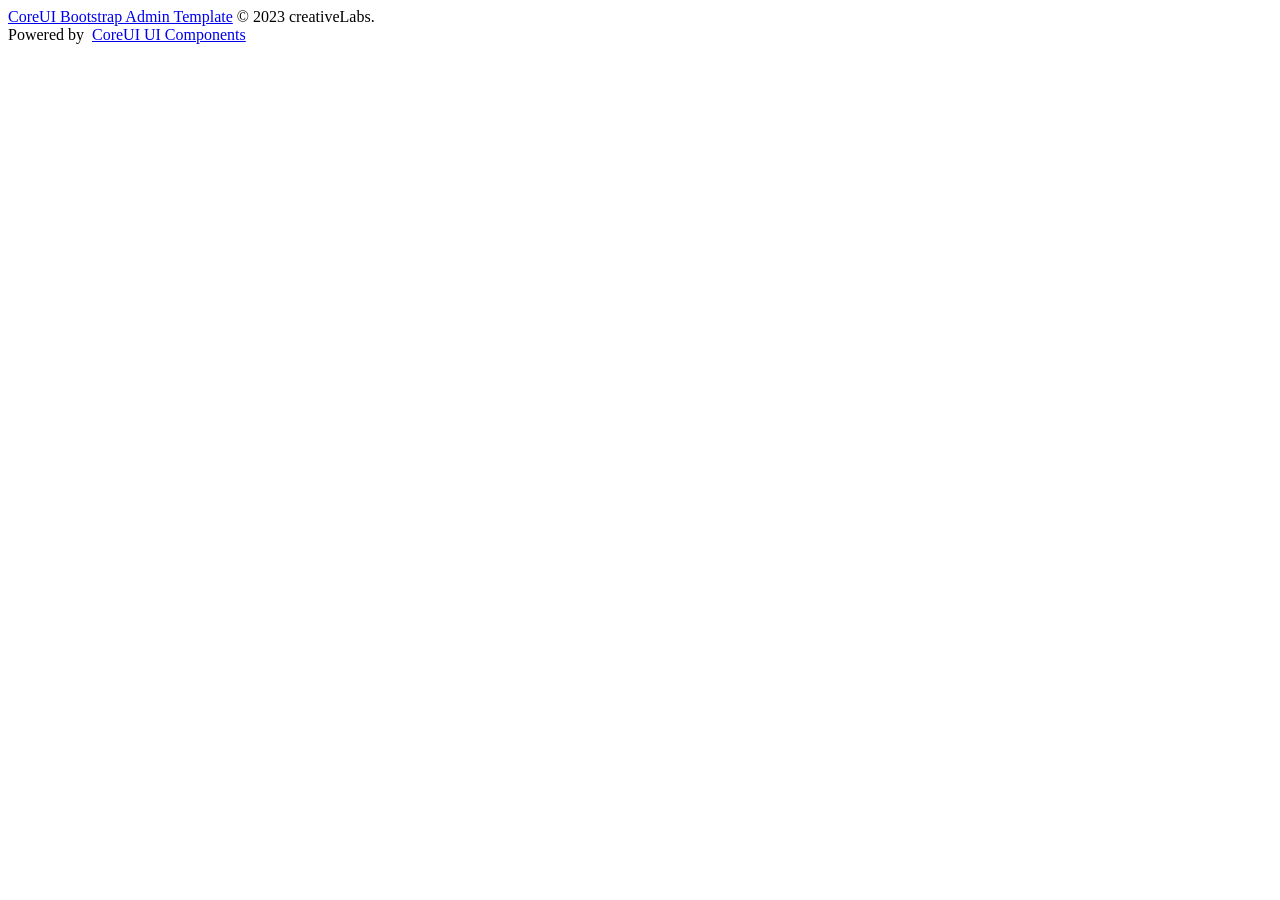
<file: src/main/resources/templates/common/fragments/body_footer.html>
<!DOCTYPE html>
<html lang="ko" xmlns:th="http://thymeleaf.org">
<th:block th:fragment="footerFragment">
    <footer class="footer">
        <div>
            <a href="https://coreui.io">CoreUI </a>
            <a href="https://coreui.io">Bootstrap Admin Template</a>
            © 2023 creativeLabs.
        </div>
        <div class="ms-auto">
            Powered by&nbsp;
            <a href="https://coreui.io/docs/">CoreUI UI Components</a>
        </div>
    </footer>
</th:block>
</html>
</file>
